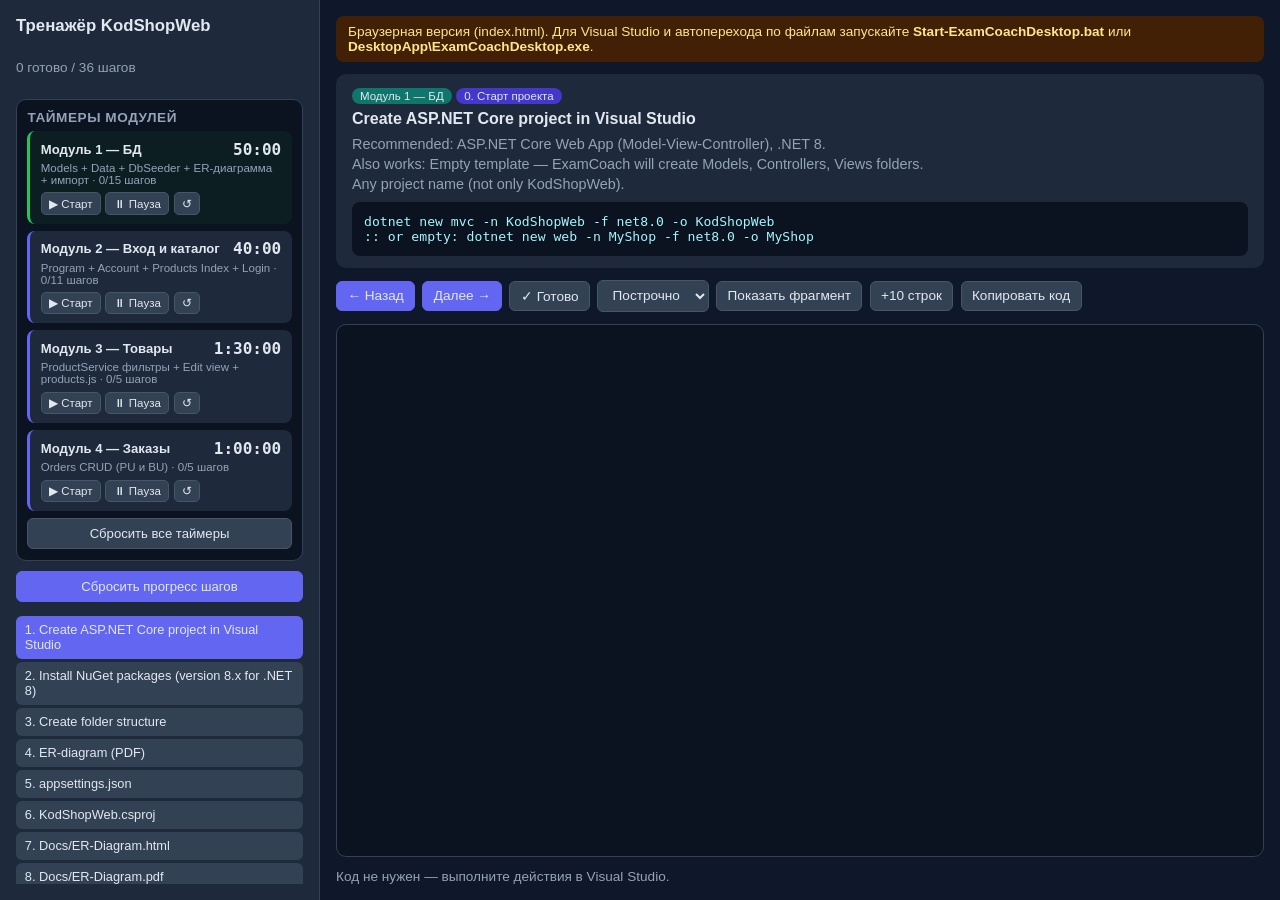
<file: ExamCoach/index.html>
<!DOCTYPE html>
<html lang="ru">
<head>
  <meta charset="UTF-8" />
  <meta name="viewport" content="width=device-width, initial-scale=1.0" />
  <title>KodShop — тренажёр экзамена КОД</title>
  <style>
    :root { --bg:#0f172a; --panel:#1e293b; --accent:#6366f1; --text:#e2e8f0; --muted:#94a3b8; --ok:#22c55e; --warn:#f59e0b; --danger:#ef4444; }
    * { box-sizing:border-box; }
    body { margin:0; font-family:Segoe UI, sans-serif; background:var(--bg); color:var(--text); height:100vh; display:grid; grid-template-columns:320px 1fr; }
    aside { background:var(--panel); padding:1rem; overflow:auto; border-right:1px solid #334155; display:flex; flex-direction:column; gap:.65rem; }
    main { display:grid; grid-template-rows:auto auto auto 1fr auto; gap:.75rem; padding:1rem; overflow:hidden; min-height:0; }
    h1 { font-size:1.05rem; margin:0; }
    h3 { font-size:.85rem; margin:0 0 .35rem; color:var(--muted); font-weight:600; text-transform:uppercase; letter-spacing:.04em; }
    .step-list { flex:1; overflow:auto; }
    .step-list button { display:block; width:100%; text-align:left; margin:.2rem 0; padding:.4rem .55rem; background:#334155; border:none; color:var(--text); border-radius:6px; cursor:pointer; font-size:.8rem; }
    .step-list button.active { background:var(--accent); }
    .step-list button.done { opacity:.5; text-decoration:line-through; }
    .meta { background:var(--panel); padding:.75rem 1rem; border-radius:10px; }
    .meta h2 { margin:0 0 .35rem; font-size:1rem; word-break:break-all; }
    .hint { color:var(--muted); white-space:pre-wrap; font-size:.9rem; line-height:1.4; }
    .terminal { background:#0b1220; padding:.75rem; border-radius:8px; font-family:Consolas, monospace; font-size:.82rem; color:#a5f3fc; white-space:pre-wrap; margin-top:.5rem; }
    .toolbar { display:flex; flex-wrap:wrap; gap:.45rem; align-items:center; }
    .toolbar button, .toolbar select { padding:.4rem .65rem; border-radius:6px; border:1px solid #475569; background:#334155; color:var(--text); cursor:pointer; font-size:.85rem; }
    .toolbar button.primary { background:var(--accent); border-color:var(--accent); }
    .code-box { background:#0b1220; border-radius:10px; padding:1rem; overflow:auto; font-family:Consolas, monospace; font-size:.85rem; line-height:1.45; border:1px solid #334155; min-height:160px; }
    .typed { color:#86efac; white-space:pre-wrap; }
    .pending { color:#64748b; white-space:pre-wrap; }
    .progress { font-size:.85rem; color:var(--muted); }
    .phase-badge { display:inline-block; background:#4338ca; padding:.15rem .5rem; border-radius:999px; font-size:.72rem; margin-bottom:.35rem; margin-right:.35rem; }
    .module-badge { display:inline-block; background:#0f766e; padding:.15rem .5rem; border-radius:999px; font-size:.72rem; margin-bottom:.35rem; }
    .banner { background:#422006; color:#fde68a; padding:.5rem .75rem; border-radius:8px; font-size:.85rem; }
    .timers { background:#0b1220; border:1px solid #334155; border-radius:10px; padding:.65rem; }
    .timer-card { background:#1e293b; border-radius:8px; padding:.55rem .65rem; margin-bottom:.45rem; border-left:3px solid var(--accent); }
    .timer-card.active { border-left-color:var(--ok); background:#14532d33; }
    .timer-card.warning { border-left-color:var(--warn); }
    .timer-card.overdue { border-left-color:var(--danger); animation:pulse 1.2s infinite; }
    .timer-head { display:flex; justify-content:space-between; align-items:center; gap:.5rem; font-size:.82rem; }
    .timer-time { font-family:Consolas, monospace; font-size:1rem; font-weight:700; }
    .timer-desc { font-size:.72rem; color:var(--muted); margin-top:.2rem; }
    .timer-actions { display:flex; gap:.3rem; margin-top:.4rem; flex-wrap:wrap; }
    .timer-actions button { padding:.2rem .45rem; font-size:.72rem; border-radius:5px; border:1px solid #475569; background:#334155; color:var(--text); cursor:pointer; }
    .btn-block { width:100%; padding:.45rem; border-radius:6px; border:1px solid #475569; background:#334155; color:var(--text); cursor:pointer; font-size:.82rem; }
    .btn-block.primary { background:var(--accent); border-color:var(--accent); }
    @keyframes pulse { 50% { opacity:.75; } }
    @media (max-width:900px) { body { grid-template-columns:1fr; } aside { max-height:42vh; } }
  </style>
</head>
<body>
  <aside>
    <h1>Тренажёр KodShopWeb</h1>
    <p class="progress" id="progressText">0 / 0</p>

    <div class="timers">
      <h3>Таймеры модулей</h3>
      <div id="timerCards"></div>
      <button class="btn-block" id="resetAllTimersBtn">Сбросить все таймеры</button>
    </div>

    <button class="btn-block primary" id="resetProgressBtn">Сбросить прогресс шагов</button>
    <div class="step-list" id="stepList"></div>
  </aside>
  <main>
    <div class="banner">Браузерная версия (index.html). Для Visual Studio и автоперехода по файлам запускайте <strong>Start-ExamCoachDesktop.bat</strong> или <strong>DesktopApp\ExamCoachDesktop.exe</strong>.</div>
    <div class="meta">
      <div>
        <span class="module-badge" id="moduleBadge"></span>
        <span class="phase-badge" id="phaseBadge"></span>
      </div>
      <h2 id="stepTitle"></h2>
      <div class="hint" id="vsHint"></div>
      <div class="terminal" id="terminalBox" hidden></div>
    </div>
    <div class="toolbar">
      <button class="primary" id="prevBtn">← Назад</button>
      <button class="primary" id="nextBtn">Далее →</button>
      <button id="markDoneBtn">✓ Готово</button>
      <select id="modeSelect" title="Как показывать код">
        <option value="line">Построчно</option>
        <option value="word">По словам</option>
        <option value="char">По буквам</option>
        <option value="all">Весь файл</option>
      </select>
      <button id="revealBtn">Показать фрагмент</button>
      <button id="reveal10Btn">+10 строк</button>
      <button id="copyBtn">Копировать код</button>
    </div>
    <div class="code-box"><span class="typed" id="typedPart"></span><span class="pending" id="pendingPart"></span></div>
    <div class="progress" id="fragmentInfo">Пробел или → — следующий фрагмент. ← — предыдущий шаг.</div>
  </main>
  <script>
    const STEPS = [{"id":"setup-1","phase":"0. Start","module":"m1","title":"Create ASP.NET Core project in Visual Studio","vsHint":"Recommended: ASP.NET Core Web App (Model-View-Controller), .NET 8.\nAlso works: Empty template — ExamCoach will create Models, Controllers, Views folders.\nAny project name (not only KodShopWeb).","terminal":"dotnet new mvc -n KodShopWeb -f net8.0 -o KodShopWeb\n:: or empty: dotnet new web -n MyShop -f net8.0 -o MyShop","code":""},{"id":"setup-2","phase":"0. Start","module":"m1","title":"Install NuGet packages (version 8.x for .NET 8)","vsHint":"Right click project -\u003e Manage NuGet Packages:\n- Microsoft.EntityFrameworkCore.Sqlite 8.0.11\n- Microsoft.EntityFrameworkCore.Design 8.0.11\n- ClosedXML 0.105.0\n\nOr Package Manager Console:","terminal":"Install-Package Microsoft.EntityFrameworkCore.Sqlite -Version 8.0.11\nInstall-Package Microsoft.EntityFrameworkCore.Design -Version 8.0.11\nInstall-Package ClosedXML -Version 0.105.0","code":""},{"id":"setup-3","phase":"0. Start","module":"m1","title":"Create folder structure","vsHint":"Add folders: Models, Data, Services, ViewModels, Docs.\nAdd wwwroot/images/products.\nCopy picture.png from KOD resources to wwwroot/images/.","terminal":"","code":""},{"id":"setup-4","phase":"1. Models","module":"m1","title":"ER-diagram (PDF)","vsHint":"Open Docs/ER-Diagram.html in browser → Print → Save as PDF → Docs/ER-Diagram.pdf.\nAttach ER-Diagram.pdf to exam materials (module 1 requirement).","terminal":"","code":""},{"id":"file-appsettings-json","phase":"0. Start","module":"m1","title":"appsettings.json","vsHint":"Add ConnectionStrings and Shop section.","terminal":"","code":"{\n  \"ConnectionStrings\": {\n    \"DefaultConnection\": \"Data Source=kodshop.db\"\n  },\n  \"Shop\": {\n    \"Variant\": \"BU\"\n  },\n  \"Logging\": {\n    \"LogLevel\": {\n      \"Default\": \"Information\",\n      \"Microsoft.AspNetCore\": \"Warning\"\n    }\n  },\n  \"AllowedHosts\": \"*\"\n}\n"},{"id":"file-KodShopWeb-csproj","phase":"0. Start","module":"m1","title":"KodShopWeb.csproj","vsHint":"Check PackageReference items in csproj.","terminal":"","code":"\u003cProject Sdk=\"Microsoft.NET.Sdk.Web\"\u003e\n\n  \u003cPropertyGroup\u003e\n    \u003cTargetFramework\u003enet8.0\u003c/TargetFramework\u003e\n    \u003cNullable\u003eenable\u003c/Nullable\u003e\n    \u003cImplicitUsings\u003eenable\u003c/ImplicitUsings\u003e\n  \u003c/PropertyGroup\u003e\n\n  \u003cItemGroup\u003e\r\n    \u003cCompile Remove=\"ExamCoach/**\" /\u003e\r\n    \u003cContent Remove=\"ExamCoach/**\" /\u003e\r\n    \u003cNone Remove=\"ExamCoach/**\" /\u003e\r\n    \u003cEmbeddedResource Remove=\"ExamCoach/**\" /\u003e\r\n  \u003c/ItemGroup\u003e\r\n  \u003cItemGroup\u003e\n    \u003cPackageReference Include=\"ClosedXML\" Version=\"0.105.0\" /\u003e\n    \u003cPackageReference Include=\"Microsoft.EntityFrameworkCore.Design\" Version=\"8.0.11\"\u003e\n      \u003cPrivateAssets\u003eall\u003c/PrivateAssets\u003e\n      \u003cIncludeAssets\u003eruntime; build; native; contentfiles; analyzers; buildtransitive\u003c/IncludeAssets\u003e\n    \u003c/PackageReference\u003e\n    \u003cPackageReference Include=\"Microsoft.EntityFrameworkCore.Sqlite\" Version=\"8.0.11\" /\u003e\n  \u003c/ItemGroup\u003e\n\n\u003c/Project\u003e\n"},{"id":"file-Docs-ER-Diagram-html","phase":"1. Models","module":"m1","title":"Docs/ER-Diagram.html","vsHint":"ER-diagram source; export to Docs/ER-Diagram.pdf for exam.","terminal":"","code":"\u003c!DOCTYPE html\u003e\r\n\u003chtml lang=\"ru\"\u003e\r\n\u003chead\u003e\r\n    \u003cmeta charset=\"utf-8\" /\u003e\r\n    \u003ctitle\u003eER-диаграмма — KodShopWeb\u003c/title\u003e\r\n    \u003cstyle\u003e\r\n        body { font-family: \"Times New Roman\", serif; margin: 24px; color: #222; }\r\n        h1 { font-size: 20px; margin-bottom: 8px; }\r\n        p.note { font-size: 12px; color: #555; margin-bottom: 24px; }\r\n        .diagram { display: grid; grid-template-columns: repeat(3, 1fr); gap: 16px; }\r\n        .entity { border: 2px solid #333; border-radius: 6px; padding: 10px; page-break-inside: avoid; }\r\n        .entity h2 { font-size: 14px; margin: 0 0 8px; text-align: center; background: #eee; padding: 4px; }\r\n        .entity ul { list-style: none; padding: 0; margin: 0; font-size: 12px; }\r\n        .entity li { padding: 2px 0; border-bottom: 1px dotted #ccc; }\r\n        .pk { font-weight: bold; }\r\n        .fk { color: #004080; }\r\n        .relations { margin-top: 28px; font-size: 13px; line-height: 1.6; }\r\n        @media print { .note { display: none; } }\r\n    \u003c/style\u003e\r\n\u003c/head\u003e\r\n\u003cbody\u003e\r\n    \u003ch1\u003eER-диаграмма базы данных KodShopWeb\u003c/h1\u003e\r\n    \u003cp class=\"note\"\u003eДля сдачи: откройте этот файл в браузере → Печать → «Сохранить как PDF» → Docs/ER-Diagram.pdf\u003c/p\u003e\r\n\r\n    \u003cdiv class=\"diagram\"\u003e\r\n        \u003cdiv class=\"entity\"\u003e\r\n            \u003ch2\u003eAppUser\u003c/h2\u003e\r\n            \u003cul\u003e\r\n                \u003cli class=\"pk\"\u003eId (PK)\u003c/li\u003e\r\n                \u003cli\u003eFullName\u003c/li\u003e\r\n                \u003cli\u003eLogin\u003c/li\u003e\r\n                \u003cli\u003ePassword\u003c/li\u003e\r\n                \u003cli\u003eRole\u003c/li\u003e\r\n                \u003cli\u003eEmail\u003c/li\u003e\r\n            \u003c/ul\u003e\r\n        \u003c/div\u003e\r\n        \u003cdiv class=\"entity\"\u003e\r\n            \u003ch2\u003eCategory\u003c/h2\u003e\r\n            \u003cul\u003e\r\n                \u003cli class=\"pk\"\u003eId (PK)\u003c/li\u003e\r\n                \u003cli\u003eName\u003c/li\u003e\r\n            \u003c/ul\u003e\r\n        \u003c/div\u003e\r\n        \u003cdiv class=\"entity\"\u003e\r\n            \u003ch2\u003eManufacturer\u003c/h2\u003e\r\n            \u003cul\u003e\r\n                \u003cli class=\"pk\"\u003eId (PK)\u003c/li\u003e\r\n                \u003cli\u003eName\u003c/li\u003e\r\n            \u003c/ul\u003e\r\n        \u003c/div\u003e\r\n        \u003cdiv class=\"entity\"\u003e\r\n            \u003ch2\u003eSupplier\u003c/h2\u003e\r\n            \u003cul\u003e\r\n                \u003cli class=\"pk\"\u003eId (PK)\u003c/li\u003e\r\n                \u003cli\u003eName\u003c/li\u003e\r\n            \u003c/ul\u003e\r\n        \u003c/div\u003e\r\n        \u003cdiv class=\"entity\"\u003e\r\n            \u003ch2\u003eProduct\u003c/h2\u003e\r\n            \u003cul\u003e\r\n                \u003cli class=\"pk\"\u003eId (PK)\u003c/li\u003e\r\n                \u003cli\u003eArticle\u003c/li\u003e\r\n                \u003cli\u003eName, Description\u003c/li\u003e\r\n                \u003cli\u003ePrice, Unit\u003c/li\u003e\r\n                \u003cli\u003eQuantityOnStock\u003c/li\u003e\r\n                \u003cli\u003eDiscount, ImagePath\u003c/li\u003e\r\n                \u003cli class=\"fk\"\u003eCategoryId (FK)\u003c/li\u003e\r\n                \u003cli class=\"fk\"\u003eManufacturerId (FK)\u003c/li\u003e\r\n                \u003cli class=\"fk\"\u003eSupplierId (FK)\u003c/li\u003e\r\n            \u003c/ul\u003e\r\n        \u003c/div\u003e\r\n        \u003cdiv class=\"entity\"\u003e\r\n            \u003ch2\u003ePickupPoint\u003c/h2\u003e\r\n            \u003cul\u003e\r\n                \u003cli class=\"pk\"\u003eId (PK)\u003c/li\u003e\r\n                \u003cli\u003eAddress\u003c/li\u003e\r\n            \u003c/ul\u003e\r\n        \u003c/div\u003e\r\n        \u003cdiv class=\"entity\"\u003e\r\n            \u003ch2\u003eOrder\u003c/h2\u003e\r\n            \u003cul\u003e\r\n                \u003cli class=\"pk\"\u003eId (PK)\u003c/li\u003e\r\n                \u003cli\u003eArticle\u003c/li\u003e\r\n                \u003cli\u003eStatus\u003c/li\u003e\r\n                \u003cli\u003eOrderDate\u003c/li\u003e\r\n                \u003cli\u003eDeliveryDate\u003c/li\u003e\r\n                \u003cli\u003ePickupCode\u003c/li\u003e\r\n                \u003cli class=\"fk\"\u003ePickupPointId (FK)\u003c/li\u003e\r\n                \u003cli class=\"fk\"\u003eClientId (FK → AppUser)\u003c/li\u003e\r\n            \u003c/ul\u003e\r\n        \u003c/div\u003e\r\n        \u003cdiv class=\"entity\"\u003e\r\n            \u003ch2\u003eOrderItem\u003c/h2\u003e\r\n            \u003cul\u003e\r\n                \u003cli class=\"pk\"\u003eId (PK)\u003c/li\u003e\r\n                \u003cli class=\"fk\"\u003eOrderId (FK)\u003c/li\u003e\r\n                \u003cli class=\"fk\"\u003eProductId (FK)\u003c/li\u003e\r\n                \u003cli\u003eQuantity\u003c/li\u003e\r\n            \u003c/ul\u003e\r\n        \u003c/div\u003e\r\n    \u003c/div\u003e\r\n\r\n    \u003csection class=\"relations\"\u003e\r\n        \u003ch2\u003eСвязи\u003c/h2\u003e\r\n        \u003cul\u003e\r\n            \u003cli\u003eCategory 1 — N Product\u003c/li\u003e\r\n            \u003cli\u003eManufacturer 1 — N Product\u003c/li\u003e\r\n            \u003cli\u003eSupplier 1 — N Product\u003c/li\u003e\r\n            \u003cli\u003ePickupPoint 1 — N Order\u003c/li\u003e\r\n            \u003cli\u003eAppUser (Client) 1 — N Order (необязательная)\u003c/li\u003e\r\n            \u003cli\u003eOrder 1 — N OrderItem\u003c/li\u003e\r\n            \u003cli\u003eProduct 1 — N OrderItem\u003c/li\u003e\r\n        \u003c/ul\u003e\r\n    \u003c/section\u003e\r\n\u003c/body\u003e\r\n\u003c/html\u003e\r\n"},{"id":"file-Docs-ER-Diagram-pdf","phase":"1. Models","module":"m1","title":"Docs/ER-Diagram.pdf","vsHint":"ER-diagram PDF for module 1 submission.","terminal":"","code":"%PDF-1.4\n%����\n1 0 obj\n\u003c\u003c/Title \u003cFEFF00450052002D043404380430043304400430043C043C0430002020140020004B006F006400530068006F0070005700650062\u003e\n/Creator (Mozilla/5.0 \\(Windows NT 10.0; Win64; x64\\) AppleWebKit/537.36 \\(KHTML, like Gecko\\) HeadlessChrome/149.0.0.0 Safari/537.36 Edg/149.0.0.0)\n/Producer (Skia/PDF m149)\n/CreationDate (D:20260614125811+00\u002700\u0027)\n/ModDate (D:20260614125811+00\u002700\u0027)\u003e\u003e\nendobj\n3 0 obj\n\u003c\u003c/ca 1\n/BM /Normal\u003e\u003e\nendobj\n5 0 obj\n\u003c\u003c/CA 1\n/ca 1\n/LC 0\n/LJ 0\n/LW 2\n/ML 4\n/SA true\n/BM /Normal\u003e\u003e\nendobj\n7 0 obj\n\u003c\u003c/Filter /FlateDecode\n/Length 13223\u003e\u003e stream\nx���o��6�_�����\u0003䎪�Ǣ\b\f\u0006���f��\u0000�5��q2\u0013\u0004�\rv���\u0001%]�:jw?��\f�v����\u000fu�+v\u0015��h��\u001e�cy���Y�?~�������3�\u003c^���|fk��%����?���x��ۿ��Ӽl��+��O?�=-\"\u001e����?������\u000f\u001f�����?����������?�����?}�\u000f�X\u001e�ӷ��۷?���\u0007=|y���7���\u001e������o\\\u0016_�%ʲزx�~����7���[\u003c�ٿ��������z3�g�U�\u003e�Ǐ�����\u0027�%\u0016/�\u001e?m��rľ?bu������{��,ŗEuY\"�E���%�%����Ϩ��kg��eQپ���oO���W���vaJ�0���wo�E�\u003c~�_�=���znm�\u003eryFd+���4�5�QZo1+=\u0014�R��C˚����޼\u003c3�/Y��Z�����n�R����R=�}��ws��G��ox�)��6�=|}��~\f�{�\u000eL[t;����:���X��z��~�ў���\u001e��\u0019˲j�u-�f!;v����Y��z\u001eP�9.���\u0007.�(ů��x.���K�xF��\\0�3�E=/m9~w�a6���yk*��c�ym-�׷�c��\u0027c�Ǡ��v�1�ǚE�c��\u0011�����1��{kdf�θ����o���{{��y\r{�`�׺�����j�\u001e=��l�\u001e;�+��cy��\u0016���_�F�O?v�#\u0013.;\u003e��\u0010��s:��N���y�O��4c��e��.��Tmn���S\u0003�����?���m���w�o��K�O~��v􅑏�\u000f�͢�#���\u003e��w����e�7���p\u0012|\u0010�և=l��X��Z���\u0016��\u0013x\u0005�\u0002^\u0001��W�K�\u0012�\u0004/�K�*x\u0015�\n^\u0005��������������k�5�\u001ax\r\u003c[\u0016\u0006�\u00011�\f\u0010j�\u001a�F�\u0011j�:�N�\u0013�:�Ah\u0010\u001a�R\u0019�3Fi��\u0018�1zc\u0014�h�Q\u001d�;Fy��\u0018�1�c\u0014�h�Q!�CF��\u0016\u001952zd\u0014�h�Q%�KF��6\u0019u2�d\u0014�h��(�QN��F9�r\u001a�4�i��(�QN��F9�r\u001a�4�i��(\u003e�bz\u0014\u0005\u001eE�v����\u0016��\u0013x\u0005�\u0002^\u0001��W�K�\u0012�\u0004/�K�*x\u0015�\n^\u0005��������������k�5�\u001ax\r��Qt\r8\u0003b \u0019 �\b5B�P#�\buB�P\u0027�\tuB�� 4\b�2Fg��\u0018�1jc��(��\u001c�:Fw��\u0018�1�c��(�� �BF��\u0012\u0019-2jd��(��$�JF��2\u0019m2�d��(��(�QN��F9�r\u001a�4�i��(�QN��F9�r\u001a�4�i��(�Q|\u0014iz\u0014\u0015\u003c���n�e۱-l�\u0027�\nx\u0005�\u0002^\u0001����%x\t^���U�*x\u0015�\n^\u0005o\u0005o\u0005o\u0005o\u0005o\u0005����k�5�\u001axۣ�\u001ap\u0006�@2@�\u0011j�\u001a�F�\u0011�:�N�\u0013�\u0006�Ah\u0010Je��\u0018�1Zc���Q\u001c�9Fu��\u0018�1�c���Q �AF��\u000e\u0019%2Zd���Q$�IF��.\u0019e2�d���Q(�QN��F9�r\u001a�4�i��(�QN��F9�r\u001a�4�i��(�QN��(*ӣ��Q4ow�.ێma\u001b\u003c�W�+�\u0015�\nx\u0005�\u0004/�K�\u0012�\u0004��W���U�*x+x+x+x+x+x\r�\u0006^\u0003�����\u001eE׀3 \u0006�\u0001B�P#�\b5B�P\u0027�\tuB�P\u00274\b\rB�P*ct�(��\u001a�6Fo��\u0018�1�ct�(��\u001e�\u003eF�\u0002\u0019\r2*dt�(��\"�FF��\"\u0019M2�dt�(��\u0026�NF��B\u0019�r\u001a�4�i��(�QN��F9�r\u001a�4�i��(�QN��F9�r\u001a�GQN���GѼݭ�l;��m�\u0004^\u0001��W�+�\u0015�\u0012�\u0004/�K�\u0012�\n^\u0005��W��������5�\u001ax\r�\u0006^\u0003o{\u0014]\u0003΀\u0018H\u0006\b5B�P#�\b5B�P\u0027�\tuB�� 4\b\rB���\u0019�4Fk��\u0018�1�c4Ǩ��\u001d�\u003cF{��\u0018�1\nd4Ȩ��!�DF��\u001a\u0019=2�d4ɨ��%�LF��:\u0019}2\ne4�i��(�QN��F9�r\u001a�4�i��(�QN��F9�r\u001a�4�i\u0014\u001fEu\u003c�\u001ci\u000b�m-�vl\u000b��\t�\u0002^\u0001��W�+�%x\t^���%x\u0015�\n^\u0005��W�[�[�[�[�[�k�5�\u001ax\r�\u0006^\u0014!�\f��d�P#�\b5B�P#�\tuB�P\u0027�\t\rB�� ��\u0018�1Jc�ƨ��\u001b�8Fs��\u0018�1�c�Ǩ��\u001f�@F��\n\u0019\u001d2Jd�Ȩ��#�HF��*\u0019]2�d�ɨ��\u0027�PF��F9�r\u001a�4�i��(�QN��F9�r\u001a�4�i��(�QN��F}y\u000e��к\u00270��\u0004f�%�ٖ�Ԫ���+�Y{��\u003e�.K�=[���¿���]�eW[\u0002ә,�ݞ��ӗ�o�%�4��O�a���|o\u0027q�-K�i�?���-���-��\u003eۑ}��r��#\u0001��e�w�R�3�\n�/x�4�Q���7Gvw��\u001dŧ;j��q\u0016?|���g`�93~���/�~�5i罓���ӏ��-͵����[:�x��e}�k�y��_ks\u001eu���;\u0027�ǖ�[�x\u001e�������S5�\u003c�\u001e+�\u000e�5�\u003c�vd1g�gng���g�3�U˞y����-�P��|m��\u001e�\u0013�G��6�)�\\uO/.ӑ�X��v9G�=e9�k�#=�y�`=�3��%�G�\u001a�:ڠ��TZ�=��\u0027��\u001f\u001by˃6��~�L��\u0000G��8��X=�wN�\u001eWf$k�+8��_W:/�ߣMF��h��P�[t�;�|$��m?%���Ȕx~�M����\u0013�_��x���/���\u001d?%��fL��C���S�)���rJ=?��=r�_��\u001a{�y���sˉ�}d\u003e\u001f��\u0004uf�:3A����LPg\u0026�3\u0013ԙ\t��\u0004uf�:3A����L�`\u0026h0\u00134�\t\u001a�\u0004\rf�\u00063A����L�0B�\t\u001a�\u0004\rf�\u00063A����L�`\u0026h0�:n�\b̭\u000e�V\u0007s�������`nu0�:�[\u001ḓ\u000e�V\u0007s�������`nu0�:�[\u001ḓ\u000e�V\u0007s��F\u0005�\n\u001a\u00154*hTШ�QA��F\u0005�\n\u001a\u00154J4J4J4J4J4J4J4J4J4J4J4J4J4J4J4J4J4J4J4J�\n�[�ϽƇ�[�\u000f�\u0012�\u0012�\u0012�\u0012�\u0012�\u0012�\u0012�\u0012�\u0012�\u0012��=���h\n\u003e�.��\fuf�:3C�����Pgf�33ԙ\u0019��\fuf�:3C������`fh034�\u0019\u001a�\f\rf�\u00063C���ۣ�\u0012`fh034�\u0019\u001a�\f\rf�\u00063C����\\븕\u00270�:�k\u001d̵\u000e�Z\u0007s�����\\�`�u0�:�k\u001d̵\u000e�Z\u0007s�����\\�`�u0�:�k\u001d̵\u000e\u001a\u00154*hTШ�QA��F\u0005�\n\u001a\u00154*hT�(�(�(�(�(�(�(�(�(�(�(�(�(�(�(�(�(�(�(�(�(�J~�5?�ު~h�h�h�h�h�h�h�h�h�h�h�W�8��C����ے1�8�1�U�y\t�!�����Î^��e�\u0019�G\u001f����i_� ����_0𥽊�����6�V�)m��ŧ1���3�գ\u0019�2\u000f㴵�\u0002\u0014���ֶт�l\u0004=��\u0015r\u001a=*˲�?h\u001a�*�m;�˸W��#�����cث,�\u000f{U�}ث�?3�牒�jч\u0018�O��cm�\rǰW5݆���۰W��\u0027\\��\u0018��\u0011\f{�P\u001fY/�^=��\u0016z�7����V�a���\u003e�5~l��\f�\u0018[\u0019��Ga�\u0003\u001c�5�,ư�8�y\u0000h\\�1T4��\u0018R\u001aWz\u001e|\u001am2��F���ޢ��Wo�}�k�����\u0016\u0019�q/�;\u001ew�42wޝ�\b�y\u001f_����}\u001a\u0015\u003c��F\u000fO�.Ì/Ӧ��S�i����w\u0018���� ��~�\u000b\u003e1.� Ō�`�0P\u0019 �\tuB�P\u0027�\t\rB�� 4\b\rBE�\b\u0015�\"T�\u0016B\u000b���Bh!4\tMB��$4\t��VB+���J�J�J�J�J�Jh#�\u0011�\bm�6@s1\u0006���@e�P\u001a�4*iTҨ�QI��F%�J\u001a�4*iTҨ�QI��F%�J\u001a�4*iTҨ�QI��F%�J\u001a�4*iTҨ�QI��F%�J\u001a�4*iTҨ�QI��F%�J\u001a�4*iTҨ�Q�FU\u001aUi��Y\u0015�j~)ٞU�@0P\u0018�\f\u0010�:�N�\u0013�\u0006�Ah\u0010\u001a�\u0006�\"T��P\u0011*B\u000b���Bh!�\u0010��\u0026�Ih\u0012��VB+���Jh%t%t%t%t%t%�\u0011�\bm�6B\u001b�۳�\u001a\b\u0006\n\u0003�\u0001BiTҨ�QI��F%�J\u001a�4*iTҨ�QI��F%�J\u001a�4*iTҨ�QI��F%�J\u001a�4*iTҨ�QI��F%�J\u001a�4*iTҨ�QI��F%�J\u001a�4*iTҨ�QI��FU\u001aUiT�Q_=,��pX�dyj�z��bq�L\u0015;��ڑC��PY\u0019Iy՟K5_�e~�O3��|8vV��\f_�\u000f�_?v�\u001f��M����3�rx��J��e�R/���\u003cY��}�A�l�=�\u0007 ���z�\u0007 �i�R�\u003e\u0000Q�Y\u001eՎ��y�R�\u003e\u0000Ѧ�J{�H�\u00193Lj\u001f�X/���v��|���OX����Xڿ��,��\u0017��1\u0007ḅ9�l̸9\u000ek��9\u000e��9���s\\�1+�tc���\"�e�ҩ9ƌ���z\u003ex�c�����̥=w�\u000fC�i�Ҟ�Շ�ʴ�\u001e�\u0007��K{�X?�f.պl���Y�؞K6�\\�նߙ\u0026.����i\\�\u001e�\u0007ᗉK{��w;\u001b�ǎ�h\u000f��O\\ڿ�\u0027.�~�Y\u000e�e��׎�e���\u0010s��t��yC_�����ks*2]�c��˵\u003e��[�%��z�¿�(�\\�ӟ��e\u0014m\u001d��\u000fί�B��m-�vl\u000b��\t�\u0002^\u0001��W�+�%x\t^���%x\u0015�\n^\u0005��W�[�[�[�[�[�k�5�\u001ax\r�\u0006^/\u0001B�\u0019\u0010\u0003�\u0000�F�\u0011j�\u001a�F�\u0013�:�N�\u0013\u001a�\u0006�A(�1:c��h�Q\u001b�7Fq��\u0018�1�c��h�Q\u001f�?F��\u0006\u0019\u00152:d��h�Q#�GF��\u0026\u0019U2�d��h�Q\u0027�OF��F9�r\u001a�4�i��(�QN��F9�r\u001a�4�i��(�QN��F9��=���,\n\u003c����e۱-l�\u0027�\nx\u0005�\u0002^\u0001����%x\t^���U�*x\u0015�\n^\u0005o\u0005o\u0005o\u0005o\u0005o\u0005����k�5�\u001ax۳�\u001ap\u0006�@2@�\u0011j�\u001a�F�\u0011�:�N�\u0013�\u0006�Ah\u0010Je��\u0018�1Zc���Q\u001c�9Fu��\u0018�1�c���Q �AF��\u000e\u0019%2Zd���Q$�IF��.\u0019e2�d���Q(�QN��F9�r\u001a�4�i��(�QN��F9�r\u001a�4�i��(�QN��z\u0014,�O�Q�g��`^�k\u0018(����(u+P��\u000b���\u003e�J�/�_9�\u0015��s�t�\u001d�J�jm��q)���GFu�\u0018G\u0019u\\�֨�\u001ac3�2l\u001a�:k�.�Zg��\u0018\u0017\u001aUic�hԯ�#M��m�I���\u003ej��\u0015�\u001e�����T[��8F���\u0018\u0015��ަ���ʿ���\u001a��L�j�󚌢���MՉӰ�T�x6�T�x6�V\r�\rk���a��sc`d��\u0000���\u003c�r\u001e�\u0018�\u0019g2Fn�9�c\u003c�꜃A�\"�Q�Q\u00169�j��\u0019�Z���pUo�}T�7�1�u�\u0004Ӱ�y�L�Z�mu\u0019�:o�iX�u�N�Z�\u001b�2�u��Ӱ֩�4�u�t\u0019�:��\u0006��n����w\u0018ي��F���__\u0015\u0019� ���Rzr}5�[��-����|�t�e:�2�o�ηL�[��-���\u0019|�\f�e\u0006�2�o�����[f�-3��\u0019|�\f�e\u0006�2�o�����[f�-3��\u0019|�\f���m���6�q��Mp�\u00268n\u0013\u001c�\t��\u0004�m��6�q��Mp�\u00268n\u0013\u001c�\t��\u0004�m��6�q��MШ�QA��F\u0005�\n\u001a\u00154*hTШ�QA��F�F�F�F�F�F�F�F�F�F�F�F�F�F�F�F�F�F�F�F��׃۟\u000f�? ��\u0017\u0004\u001a%\u001a%\u001a%\u001a%\u001a%\u001a%\u001a%\u001a%\u001a%\u001a%\u001au{4�E��\u000b�\u003e�.o*|�t�t:_:�/�ΗN�K������|�t�t:_:�/�����Kg�3��\u0019|�\f�t\u0006_:�/�����Kg�3��\u0019|�\f�t\u0006_:�/��a���|r\u0018\u00278�\u0013\u001c�\t\u000e�\u0004�q��8�a��0Np\u0018\u00278�\u0013\u001c�\t\u000e�\u0004�q��8�a��0Np\u0018\u00278�\u0013\u001c�\t\u001a\u00154*hTШ�QA��F\u0005�\n\u001a\u00154*hT�(�(�(�(�(�(�(�(�(�(�(�(�(�(�(�(�(�(�(�(���p�k���\t����@�D�D�D�D�D�D�D�D�D�D�n��y.��1\\\u001fM���K��t\r8\u0003b�Е�Fh#�\u0011�\bm�n��k�\u0019\u0010\u0003�\u0000�F�\u0011j�\u001a�F�\u0013�:�N�\u0013\u001a�\u0006�Ah\u0010\u001a��P\u0011*BE�\b-�\u0016B\u000b���Bh\u0012��\u0026�Ih\u0012Z\t��VBiTШ�QA��F\u0005�\n\u001a\u00154*hTШ�QA�D�D�D�D�D�D�D�D�D�D�D�D�D�D�D�D�D�D�D�D�D�D�D�D�D�D�D�D�D�D�D�D�D�D�D�n��y.�����T�h�\u0004�H׀3 \u0006\b]\tm�6B\u001b���\u0006��h�\u0006�\u00011�\f\u0010j�\u001a�F�\u0011j�:�N�\u0013�:�Ah\u0010\u001a�\u0006�A�\b\u0015�\"T���Bh!�\u0010Z\b-�\u0026�Ih\u0012��\u0026���Jh%�F\u0005�\n\u001a\u00154*hTШ�QA��F\u0005�\n\u001a\u00154J4J4J4J4J4J4J4J4J4J4J4J4J4J4J4J4J4J4J4J4J4J4J4J4J4J4J4J4J4J4J4J4J4J4J4��hZ�GS㣩��t\tt��\u0001g@\f\u0010�\u0012�\bm�6B\u001b�\r���t\r8\u0003b \u0019 �\b5B�P#�\buB�P\u0027�\tuB�� 4\b\rB�P\u0011*BE�\b\u0015���Bh!�\u0010Z\bMB��$4\tMB+���J(�\n\u001a\u00154*hTШ�QA��F\u0005�\n\u001a\u00154*h�h�h�h�h�h�h�h�h�h�h�h�h�h�h�h�h�h�h�h�h�h�h�h�h�h�h�h�h�h�h�h�h�h�h�h���ԦG��\u0006!�A\\\u0003=a�i\u0010\b�\u0001BWB\u001b���Fh#�\u0001�\u001fM\b8\u0003b \u0019 �\b5B�P#�\buB�P\u0027�\tuB�� 4\b\rB�P\u0011*BE�\b\u0015���Bh!�\u0010Z\bMB��$4\tMB+���J(�\n\u001a\u00154*hTШ�QA��F\u0005�\n\u001a\u00154*h�h�h�h�h�h�h�h�h�h�h�h�h�h�h�h�h�h�h�h�h�h�h�h�h�h�h�h�h�h�h�h�h�h�h�h\u0014\u001fMZ�G\u0013� �4�k���4\b\u0004�\u0000�+���Fh#�\u0011�\u0000�\u001eML�@@\f$\u0003�\u001a�F�\u0011j�\u001a�N�\u0013�:�Nh\u0010\u001a�\u0006�Ah\u0010*BE�\b\u0015�\"�\u0010Z\b-�\u0016B\u000b�Ih\u0012��\u0026�Ih%�\u0012Z\t�QA��F\u0005�\n\u001a\u00154*hTШ�QA��F\u0005�\u0012�\u0012�\u0012�\u0012�\u0012�\u0012�\u0012�\u0012�\u0012�\u0012�\u0012�\u0012�\u0012�\u0012�\u0012�\u0012�\u0012�\u0012�\u0012�\u0012�\u0012�\u0012�\u0012�\u0012�\u0012�\u0012�\u0012�\u0012�\u0012�\u0012�\u0012�\u0012�\u0012�\u0012�\u0012��=�l~41\rBL��\u0006�HL�@@\f\u0010�\u0012�\bm�6B\u001b�\r����4\b\u0004�@2@�\u0011j�\u001a�F�\u0011�:�N�\u0013�\u0006�Ah\u0010\u001a�\u0006�\"T��P\u0011*B\u000b���Bh!�\u0010��\u0026�Ih\u0012��VB+��P\u001a\u00154*hTШ�QA��F\u0005�\n\u001a\u00154*hT�(�(�(�(�(�(�(�(�(�(�(�(�(�(�(�(�(�(�(�(�(�(�(�(�(�(�(�(�(�(�(�(�(�(�(Ѩۣ��G\u0013� �4�k`��㣉i\u0010\b\u0010�\u0012�\bm�6B\u001b�\r����4\b\u0004�@2@�\u0011j�\u001a�F�\u0011�:�N�\u0013�\u0006�Ah\u0010\u001a�\u0006�\"T��P\u0011*B\u000b���Bh!�\u0010��\u0026�Ih\u0012��VB+��P\u001a\u00154*hTШ�QA��F\u0005�\n\u001a\u00154*hT�(�(�(�(�(�(�(�(�(�(�(�(�(�(�(�(�(�(�(�(�(�(�(�(�(�(�(�(�(�(�(�(�(�(�(Ѩ��5A�ɒ:u�.!�i\u0011��\u001e��J��n+\u003c\u001f���\u0013�~2��8o�/�y�;̣�����\u0014���˱v�w�9}�\n��x\u003e�i_z�eY~��яu�����X���c㸶��\u003e[\u0017\\�K�)ui��ܧ��Vo�c�������^�}븏^�Ծε�_�-K�\u001e�ׄ�~\u001c���\u001dK��cѸ�^�~��\u001f��\u001c�u��w�b�����\\b�3�}\u001d��xz�ǳ,۬\u001c��/�Z�t�(�;��կ�6�e�Ȧ��\u0012�ӱ�;���\u001c~M��5���)ӱ�;��i`��X�pխ}��m\u001d�m��i��1[ǹ\u0018И�c�\u001a4ͱ2�/4\u0026\n\u0019�\u0010��DƊE��#cm�s��i\r�s.�i��i֓���9=ʴ���m�}��m��m��i\u001d\u0027���[�1�\t5�lZ=�\u003c�i�������\u0013�V�:/�X��r�JX�\u0014+ӚYgkLkk������M�ҿڧX\u0019?7��\u0018�1����\u003c��y�cv�q\u0026c\u0016�q��|#��\u0013���8�X\u0019�{�be4̘be4ݘ:�7�\u003e�Jo�}��q\u0013��;�1�ʸ��\u0019V��wΰ2��1W�y;_\u0026�9o�i��S�i��S��|6/禉oN5�\tr\u000e��\tVʼ �o�;�h�\\����\u0026\b\u0004\u0003���\u0000�N�\u0013�:�Nh\u0010\u001a�\u0006�Ah\u0010*BE�\b\u0015�\"�\u0010Z\b-�\u0016B\u000b�Ih\u0012��\u0026�Ih%�\u0012Z\t��VBWBWBWBWBWB\u001b���Fh#�\u0001�W5A \u0018(\fT\u0006\b�QI��F%�J\u001a�4*iTҨ�QI��F%�J\u001a�4*iTҨ�QI��F%�J\u001a�4*iTҨ�QI��F%�J\u001a�4*iTҨ�QI��F%�J\u001a�4*iTҨ�QI��F%�J\u001aUiT�Q�FݞUe~V��ݞU�@0P\u0018�\f\u0010�:�N�\u0013�\u0006�Ah\u0010\u001a�\u0006�\"T��P\u0011*B\u000b���Bh!�\u0010��\u0026�Ih\u0012��VB+���Jh%t%t%t%t%t%�\u0011�\bm�6B\u001b�۳�\u001a\b\u0006\n\u0003�\u0001BiTҨ�QI��F%�J\u001a�4*iTҨ�QI��F%�J\u001a�4*iTҨ�QI��F%�J\u001a�4*iTҨ�QI��F%�J\u001a�4*iTҨ�QI��F%�J\u001a�4*iTҨ�QI��FU\u001aUiT�Q_=�^��\u0015���K�\u0019i/c�����c�i\u001bu�c�Ѿ`t��/\\i�w\u0018E/\u001f��N�����}m\u0019(c4��[u�.m_u�,��VY�\r9ش�VY�\u0018�:\u0017��}�a^t��W\u001c#^e�?oۘüFQ��\u000e�[}��\u000f:�iѭ\u001e�\u000e�:R��\u000e�[=�E�J/G[���n���E���X�iB�k@]vv�\u00165\u001dֹ��t���S�\u0013=\u0017��.ɹ��t�Υ�.\u0017�\\$k�ƹ���h�֤��[���5����Y��\\\u000e~�9��q��VS\u001f�X�΁�8���s��u�=�Z�}\\�\u003e\u000e�\u001a8|]�mll\u001b8\u003c�w\u000f�����\u003etV�5���}�0�P��5��\u0017�[ӏ��ʄ;�ˎ��o\u001c�y�N\u0027r�ЗS\u003eo��✊L\u0017�Xt�r�O��fy�95�n��1r6-R�-��\u001b\u0006�r�\u0018��I\u0010�u[\u000b�\u001d��6x\u0002��W�+�\u0015�\nx\t^���%x\t^\u0005��W���U�V�V�V�V�V�\u001ax\r�\u0006^\u0003���\u0017:A�\u0019\u0010\u0003�\u0000�F�\u0011j�\u001a�F�\u0013�:�N�\u0013\u001a�\u0006�A(�1:c��h�Q\u001b�7Fq��\u0018�1�c��h�Q\u001f�?F��\u0006\u0019\u00152:d��h�Q#�GF��\u0026\u0019U2�d��h�Q\u0027�OF��F9�r\u001a�4�i��(�QN��F9�r\u001a�4�i��(�QN��F9��=�lz\u0016�x\u0016��]�˶c[�\u0006O�\u0015�\nx\u0005�\u0002^\u0001/�K�\u0012�\u0004/���U�*x\u0015�\n�\n�\n�\n�\n�\n^\u0003����k�5�g�5�\f��d�P#�\b5B�P#�\tuB�P\u0027�\t\rB�� ��\u0018�1Jc�ƨ��\u001b�8Fs��\u0018�1�c�Ǩ��\u001f�@F��\n\u0019\u001d2Jd�Ȩ��#�HF��*\u0019]2�d�ɨ��\u0027�PF��F9�r\u001a�4�i��(�QN��F9�r\u001a�4�i��(�QN��FݞE\u003e�E�\\�E�m-�vl\u000b��\t�\u0002^\u0001��W�+�%x\t^���%x\u0015�\n^\u0005��W�[�[�[�[�[�k�5�\u001ax\r�\u0006^\u0016!�\f��d�P#�\b5B�P#�\tuB�P\u0027�\t\rB�� ��\u0018�1Jc�ƨ��\u001b�8Fs��\u0018�1�c�Ǩ��\u001f�@F��\n\u0019\u001d2Jd�Ȩ��#�HF��*\u0019]2�d�ɨ��\u0027�PF��F9�r\u001a�4�i��(�QN��F9�r\u001a�4�i��(�QN��FݞE1=�\u001cϢy�ku�vl\u000b��\t�\u0002^\u0001��W�+�%x\t^���%x\u0015�\n^\u0005��W�[�[�[�[�[�k�5�\u001ax\r�\u0006��,�\u0006�\u00011�\f\u0010j�\u001a�F�\u0011j�:�N�\u0013�:�Ah\u0010\u001a�R\u0019�3Fi��\u0018�1zc\u0014�h�Q\u001d�;Fy��\u0018�1�c\u0014�h�Q!�CF��\u0016\u001952zd\u0014�h�Q%�KF��6\u0019u2�d\u0014�h��(�QN��F9�r\u001a�4�i��(�QN��F9�r\u001a�4�i�Ө۳HӳHx\u0016��]�˶c[�\u0006O�\u0015�\nx\u0005�\u0002^\u0001/�K�\u0012�\u0004/���U�*x\u0015�\n�\n�\n�\n�\n�\n^\u0003����k�5�g�5�\f��d�P#�\b5B�P#�\tuB�P\u0027�\t\rB�� ��\u0018�1Jc�ƨ��\u001b�8Fs��\u0018�1�c�Ǩ��\u001f�@F��\n\u0019\u001d2Jd�Ȩ��#�HF��*\u0019]2�d�ɨ��\u0027�PF��F9�r\u001a�4�i��(�QN��F9�r\u001a�4�i��(�QN��FݞEez\u0016!w�ݵB��u[�\u0006O�\u0015�\nx\u0005�\u0002^\u0001/�K�\u0012�\u0004/���U�*x\u0015�\n�\n�\n�\n�\n�\n^\u0003����k�5�g\u0011s\u0017\u0010\u0010\u0003�\u0000�F�\u0011j�\u001a�F�\u0013�:�N�\u0013\u001a�\u0006�A(�1:c��h�Q\u001b�7Fq��\u0018�1�c��h�Q\u001f�?F��\u0006\u0019\u00152:d��h�Q#�GF��\u0026\u0019U2�d��h�Q\u0027�OF��F9�r\u001a�4�i��(�QN��F9�r\u001a�4�i��(�QN��F9��=�rz\u0016!w�ݵB��u[�\u0006O�\u0015�\nx\u0005�\u0002^\u0001/�K�\u0012�\u0004/���U�*x\u0015�\n�\n�\n�\n�\n�\n^\u0003����k�5�g\u0011s\u0017\u0010\u0010\u0003�\u0000�F�\u0011j�\u001a�F�\u0013�:�N�\u0013\u001a�\u0006�A(�1:c��h�Q\u001b�7Fq��\u0018�1�c��h�Q\u001f�?F��\u0006\u0019\u00152:d��h�Q#�GF��\u0026\u0019U2�d��h�Q\u0027�OF��F9�r\u001a�4�i��(�QN��F9�r\u001a�4�i��(�QN��F9��=��x\u0016U�.\\��`۱-l�\u0027�\nx\u0005�\u0002^\u0001����%x\t^���U�*x\u0015�\n^\u0005o\u0005o\u0005o\u0005o\u0005o\u0005����k�5�\u001ax�Y��3 \u0006�\u0001B�P#�\b5B�P\u0027�\tuB�P\u00274\b\rB�P*ct�(��\u001a�6Fo��\u0018�1�ct�(��\u001e�\u003eF�\u0002\u0019\r2*dt�(��\"�FF��\"\u0019M2�dt�(��\u0026�NF��B\u0019�r\u001a�4�i��(�QN��F9�r\u001a�4�i��(�QN��F9�r\u001a��\u0005��~X@jV�I��$\u0005G\u0001�1��^S\u0004�O�7�}X(�siK~m�h�x�����_;�b�x�������nũ����g;�x\u000e�����\u0017��2�xﳝŧ;���\"\\�s����N�\u0019�~Վ���\u001b�ʕ=�ğc��i����\u0014��p�g�s�����\u0004���x�\u0003:o3��:m�g;������ j{.�ͳ�nr\u001c�\u0011�k\u0006У�ռ��=����Q�WO瘜�,�M�J9������R؛~�\rx�\u0000�o5����8\u0026�VO���6�\u001f�6ΥL9˶�r-hβ\u001dZ̥ϙǜs[qt֣|Z�\u001c�Ӫ�(C-�\u0014̹\u0015���豽�u�[��m/}\u001d��g��Kd����\u003e\u0011�|��\u001aU[�����V�;.]\u000f�3��\u0017�G������!6�z.�V=���D����s��v�F����\\�{\u001e��\u001d\u00272��)ϕ��⌚�q\u0011������K\r�h�Q�\u003cZnTEk�3Q��P_���=0UO���T=}�U��������_��\\=���/���?UO��L�ӧL���Ӻ�~��s��\u003e,�\u001d\n���E�/_�WP篮���z۽���\u000fG,ft\u00163:�\u0019�Ō�bFg1����Y��,ft\u00163:�\u0019�Ō�b�`1c��1X�\u0018,f\f\u00163\u0006�\u0019�Ō�b�`1c��1X�\u0018,f\f\u00163\u0006�\u0019�Ō�b�`yp�*�Y\u001e\u001c,\u000f\u000e�\u0007\u0007˃������`yp�\u003c8X\u001e\u001c,\u000f\u000e�\u0007\u0007˃������`yp�\u003c8X\u001e\u001c,\u000f\u000e�\u0007\u0007�\n\u001a\u00154*hTШ�QA��F\u0005�\n\u001a\u00154*h�h�h�h�h�h�h�h�h�h�h�h�h�h�h�h�h�h�h�h�n�T�f��OSA�m�\n\u001a%\u001a%\u001a%\u001a%\u001a%\u001a%\u001a%\u001a%\u001a%\u001a%\u001au{4��m�r���2���Fgm����Y��mt�6:k\u001b�����Fgm���1X�\u0018�m\f�6\u0006k\u001b������`mc��1X�\u0018�m\f�6\u0006k\u001b������`mc��1X�\u0018�\u0016�[�=������j�`�p�Z8X-\u001c�\u0016\u000eV\u000b\u0007������j�`�p�Z8X-\u001c�\u0016\u000eV\u000b\u0007������j�QA��F\u0005�\n\u001a\u00154*hTШ�QA��F\u0005�\u0012�\u0012�\u0012�\u0012�\u0012�\u0012�\u0012�\u0012�\u0012�\u0012�\u0012�\u0012�\u0012�\u0012�\u0012�\u0012�\u0012�\u0012�\u0012��mΊۤ\u0015�Y+\b��[A�D�D�D�D�D�D�D�D�D�D��hZ���{����t��c�����Y��,ut�::K\u001d����RGg�����Y�\u0018,u\f�:\u0006K\u001d����R�`�c��1X�\u0018,u\f�:\u0006K\u001d����R�`�c��1X�\u0018,u\f\u0016\u000fǭޞ�����`�p�x8X\u003c\u001c,\u001e\u000e\u0016\u000f\u0007��������`�p�x8X\u003c\u001c,\u001e\u000e\u0016\u000f\u0007��������`�pШ�QA��F\u0005�\n\u001a\u00154*hTШ�QA��F�F�F�F�F�F�F�F�F�F�F�F�F�F�F�F�F�F�F�F�6��m\u000e��$\u0016�ަ��Q�Q�Q�Q�Q�Q�Q�Q�Q�Q�Q�GӼ�v/��\u003e�.�r�|tV\u003e:+\u001f�����Gg壳��Y��|tV\u003e:+\u001f������`�c��1X�\u0018�|\fV\u003e\u0006+\u001f������`�c��1X�\u0018�|\fV\u003e\u0006+\u001f����Z⸕߳�8XK\u001c�%\u000e�\u0012\u0007k�����Z�`-q��8XK\u001c�%\u000e�\u0012\u0007k�����Z�`-q��8XK\u001c�%\u000e\u001a\u00154*hTШ�QA��F\u0005�\n\u001a\u00154*hT�(�(�(�(�(�(�(�(�(�(�(�(�(�(�(�(�(�(�(�(�f��Miq�ӂ�۬\u00164J4J4J4J4J4J4J4J4J4J4ꫳiV�0�\u0026b=�)�(��X��|�,�r!�_Zv��$���\u003c��㴎�H�9,�5mb�ҥV�$�c���\u0012�_���W�/_�`����\u0002��]!N�ߞ�G=j\u001e+\u0005��]�@��QJ+��\u0026�-��x�e�����:���Sm�Ǻ,��ߊ�\u0013tg�~z�\u003e\u0004�Ϧ�*[�l3��sU�ŷP�\u0013\u0013�?����X�\"~�lIi�\\�ʷ�����O�|�[L�{��ݷ?��h.�$��1�y�cU}m�b}q�eU;\u001ac�K_�g�\u001emj}���\t��\u001e���_�.��\u001a���}���93����Z$���j�k�\u000b���R{�\u001aa��=�Z�j�3U{F[]u�\u0026jO/Q����N�i�=�y��}/e���\u001a�2�h4��E{��뛵���7_�\u001e��l��z�C���q\\�/����X���~���X�r_I�uMz4�j}��\r����p]e�c�0�\u0026��\u0013Nں\u001d���G��\u003eH��no������f�~q�m�_���o��\u0006;\u000e\u0026���\u0011�A�[v\u003e�qs�\u000b1$\u0018\u0017l�2_ڡ�h���h��͞���_�6�vq\\:��\u0002}�ҿ�75���֏E����/�ƿ�Ǵe�cܮ}���6w1�5��W��^������x6w2��N���N���ɸ�;\u0019��:\u0019�{\u0027�\u003eu2\u001e�Nf|��d\u000e���\u001c;�v1�Q-m�bΣ����\u003c�.�\"S\u0017s^�������Ŝ�1�1�F�]�ۥ�Y};�\\���θ\\:4�ι\\z�նs��\u001e��j���x��m_f��0=�e����C곇�S����Q�0����.=�\u001e\u003e��g\u000fs�Ÿ������\u003c��~�No���\u000b1\u0019p^�ٕ���R��`v��T��\u001fv0�y��\u000e��o\\����p|�p��\u000eG~�P�\u0017{��\u001a�;\u001fj�B1�P���7����� \r�\u001b�a�����l�.`����7[W1�B���H��f|��mN��mƮ���\u003c�I���\u0027\t���t=�Ǥ�~ݮ��q��ۼZb�P�\u0006�͞\u003c;}�n\u001fhz�\u001fhz���f����\u0003M��\u0003M��?��(?��ح���^w�����?�n��v7[x�\t˽��w1�\\˽�9\u000fz�]�w\u003eЌ\u000b1\u000b��\u003e�̗vV�n\u001fhFc\u001d^~�߰�����RǱ���K�����ES��q�_2��Kƭ�x�\u0003M���\u0026u�`zN�I�;���\u0003M�\u000f4��\u0007����d�v1�g\u00173\u0018����6u2�qMB��?�7��$�yM\u0026��k7i?]婃x5�ԏ���;��k\u0027�~�H�~�H���G���͏4i��4i�}�I��I��1i��1i�\u003e�+�����l�q/ؽ��w1�_v�c΃��X{�#�y!f\u0007���f\\��*��9��P��.��Q�.\u0026�o(*�����2�����ͬ�v3�n�M���M���f�r�\u001c��{7������l��s7��{7������ܻ�\u001e;��5�������\f��f��M��y\\�S��O�Mg:yz^�����M�OWy�\"�����W��nfյ�Y��ͬq�f�x��Y��ͬ~�fV�����2�߻����fV�w3=�o�ݵ����^�{73�b����͜\u0007=߱��G��B�\u000e���\u0019Wv�*����T��\u001fw3��nf]��_��{\rr�B9�����;\u0003�\u0007ӳ.^~X\u003c��˷[�d�\u003c�/��xr�f��|\u0016������������k\u001e�o����\u0006.=�4\nݖkO�\u0016�\u003eP�\u0018\u003eP��텭-��{�\u001f7C�u�������\\���T��}��n�k=���-����r��o�z��8;�iW��\u001b�4�\u001e�\u003eԟ�rt\u0012��\u0018}ɸj�ә.���f\u0018��h-��)�\u001e�-�\u001e�����ح�k˽��.v\\N��� գ� �c��z����({���ސ�\u001en\u000f�����]v1�Y�\u001en\u001c�|��;\u001f�ƅ�o�{\u000f���ח��\u0006�vS\u0017�7�G]ܧ��mY?�{��\u003e���ܯ��^F���ڱx�G�\u001e�G�\u001e��j��7�\u001e�-�ss�Uu��\u001b\\�\u0016��G�\u001e�G�\u001e���Q~��bg���ڹ�o�����;�cg���\u003c�ɥ��\u0027���\u003c����y�\u0026�k\u003cu\rgkL]ȫ�z���ڽ�n�A=���\u001e�\u000f\u00065��c��\u0017�~��g��D����޽xܻ\u0017���\u0017�{��7e\\��-\u003cw/�.��+���y���\u001a�u/煘\r8�׬��\u0016�v.gK\u001d^~ع����s��\u0005�\u0002�O/��o��\u001d��\u0003�i~�\nendstream\nendobj\n2 0 obj\n\u003c\u003c/Type /Page\n/Resources \u003c\u003c/ProcSet [/PDF /Text /ImageB /ImageC /ImageI]\n/ExtGState \u003c\u003c/G3 3 0 R\n/G5 5 0 R\u003e\u003e\n/Font \u003c\u003c/F4 4 0 R\n/F6 6 0 R\u003e\u003e\u003e\u003e\n/MediaBox [0 0 612 792]\n/Contents 7 0 R\n/StructParents 0\n/Tabs /S\n/Parent 8 0 R\u003e\u003e\nendobj\n8 0 obj\n\u003c\u003c/Type /Pages\n/Count 1\n/Kids [2 0 R]\u003e\u003e\nendobj\n12 0 obj\n\u003c\u003c/Type /StructElem\n/S /NonStruct\n/P 11 0 R\n/Pg 2 0 R\n/K 0\u003e\u003e\nendobj\n11 0 obj\n\u003c\u003c/Type /StructElem\n/S /H1\n/P 10 0 R\n/K 12 0 R\u003e\u003e\nendobj\n14 0 obj\n\u003c\u003c/Type /StructElem\n/S /NonStruct\n/P 13 0 R\n/Pg 2 0 R\n/K 8\u003e\u003e\nendobj\n13 0 obj\n\u003c\u003c/Type /StructElem\n/S /H2\n/P 10 0 R\n/Pg 2 0 R\n/K [1 14 0 R]\u003e\u003e\nendobj\n17 0 obj\n\u003c\u003c/Type /StructElem\n/S /NonStruct\n/P 16 0 R\n/Pg 2 0 R\n/K 9\u003e\u003e\nendobj\n16 0 obj\n\u003c\u003c/Type /StructElem\n/S /LI\n/P 15 0 R\n/Pg 2 0 R\n/K [2 17 0 R]\u003e\u003e\nendobj\n19 0 obj\n\u003c\u003c/Type /StructElem\n/S /NonStruct\n/P 18 0 R\n/Pg 2 0 R\n/K 10\u003e\u003e\nendobj\n18 0 obj\n\u003c\u003c/Type /StructElem\n/S /LI\n/P 15 0 R\n/Pg 2 0 R\n/K [3 19 0 R]\u003e\u003e\nendobj\n21 0 obj\n\u003c\u003c/Type /StructElem\n/S /NonStruct\n/P 20 0 R\n/Pg 2 0 R\n/K 11\u003e\u003e\nendobj\n20 0 obj\n\u003c\u003c/Type /StructElem\n/S /LI\n/P 15 0 R\n/Pg 2 0 R\n/K [4 21 0 R]\u003e\u003e\nendobj\n23 0 obj\n\u003c\u003c/Type /StructElem\n/S /NonStruct\n/P 22 0 R\n/Pg 2 0 R\n/K 12\u003e\u003e\nendobj\n22 0 obj\n\u003c\u003c/Type /StructElem\n/S /LI\n/P 15 0 R\n/Pg 2 0 R\n/K [5 23 0 R]\u003e\u003e\nendobj\n25 0 obj\n\u003c\u003c/Type /StructElem\n/S /NonStruct\n/P 24 0 R\n/Pg 2 0 R\n/K 13\u003e\u003e\nendobj\n24 0 obj\n\u003c\u003c/Type /StructElem\n/S /LI\n/P 15 0 R\n/Pg 2 0 R\n/K [6 25 0 R]\u003e\u003e\nendobj\n27 0 obj\n\u003c\u003c/Type /StructElem\n/S /NonStruct\n/P 26 0 R\n/Pg 2 0 R\n/K 14\u003e\u003e\nendobj\n26 0 obj\n\u003c\u003c/Type /StructElem\n/S /LI\n/P 15 0 R\n/Pg 2 0 R\n/K [7 27 0 R]\u003e\u003e\nendobj\n15 0 obj\n\u003c\u003c/Type /StructElem\n/S /L\n/P 10 0 R\n/K [16 0 R 18 0 R 20 0 R 22 0 R 24 0 R 26 0 R]\u003e\u003e\nendobj\n29 0 obj\n\u003c\u003c/Type /StructElem\n/S /NonStruct\n/P 28 0 R\n/Pg 2 0 R\n/K 18\u003e\u003e\nendobj\n28 0 obj\n\u003c\u003c/Type /StructElem\n/S /H2\n/P 10 0 R\n/Pg 2 0 R\n/K [15 29 0 R]\u003e\u003e\nendobj\n32 0 obj\n\u003c\u003c/Type /StructElem\n/S /NonStruct\n/P 31 0 R\n/Pg 2 0 R\n/K 19\u003e\u003e\nendobj\n31 0 obj\n\u003c\u003c/Type /StructElem\n/S /LI\n/P 30 0 R\n/Pg 2 0 R\n/K [16 32 0 R]\u003e\u003e\nendobj\n34 0 obj\n\u003c\u003c/Type /StructElem\n/S /NonStruct\n/P 33 0 R\n/Pg 2 0 R\n/K 20\u003e\u003e\nendobj\n33 0 obj\n\u003c\u003c/Type /StructElem\n/S /LI\n/P 30 0 R\n/Pg 2 0 R\n/K [17 34 0 R]\u003e\u003e\nendobj\n30 0 obj\n\u003c\u003c/Type /StructElem\n/S /L\n/P 10 0 R\n/K [31 0 R 33 0 R]\u003e\u003e\nendobj\n36 0 obj\n\u003c\u003c/Type /StructElem\n/S /NonStruct\n/P 35 0 R\n/Pg 2 0 R\n/K 24\u003e\u003e\nendobj\n35 0 obj\n\u003c\u003c/Type /StructElem\n/S /H2\n/P 10 0 R\n/Pg 2 0 R\n/K [21 36 0 R]\u003e\u003e\nendobj\n39 0 obj\n\u003c\u003c/Type /StructElem\n/S /NonStruct\n/P 38 0 R\n/Pg 2 0 R\n/K 25\u003e\u003e\nendobj\n38 0 obj\n\u003c\u003c/Type /StructElem\n/S /LI\n/P 37 0 R\n/Pg 2 0 R\n/K [22 39 0 R]\u003e\u003e\nendobj\n41 0 obj\n\u003c\u003c/Type /StructElem\n/S /NonStruct\n/P 40 0 R\n/Pg 2 0 R\n/K 26\u003e\u003e\nendobj\n40 0 obj\n\u003c\u003c/Type /StructElem\n/S /LI\n/P 37 0 R\n/Pg 2 0 R\n/K [23 41 0 R]\u003e\u003e\nendobj\n37 0 obj\n\u003c\u003c/Type /StructElem\n/S /L\n/P 10 0 R\n/K [38 0 R 40 0 R]\u003e\u003e\nendobj\n43 0 obj\n\u003c\u003c/Type /StructElem\n/S /NonStruct\n/P 42 0 R\n/Pg 2 0 R\n/K 30\u003e\u003e\nendobj\n42 0 obj\n\u003c\u003c/Type /StructElem\n/S /H2\n/P 10 0 R\n/Pg 2 0 R\n/K [27 43 0 R]\u003e\u003e\nendobj\n46 0 obj\n\u003c\u003c/Type /StructElem\n/S /NonStruct\n/P 45 0 R\n/Pg 2 0 R\n/K 31\u003e\u003e\nendobj\n45 0 obj\n\u003c\u003c/Type /StructElem\n/S /LI\n/P 44 0 R\n/Pg 2 0 R\n/K [28 46 0 R]\u003e\u003e\nendobj\n48 0 obj\n\u003c\u003c/Type /StructElem\n/S /NonStruct\n/P 47 0 R\n/Pg 2 0 R\n/K 32\u003e\u003e\nendobj\n47 0 obj\n\u003c\u003c/Type /StructElem\n/S /LI\n/P 44 0 R\n/Pg 2 0 R\n/K [29 48 0 R]\u003e\u003e\nendobj\n44 0 obj\n\u003c\u003c/Type /StructElem\n/S /L\n/P 10 0 R\n/K [45 0 R 47 0 R]\u003e\u003e\nendobj\n50 0 obj\n\u003c\u003c/Type /StructElem\n/S /NonStruct\n/P 49 0 R\n/Pg 2 0 R\n/K 43\u003e\u003e\nendobj\n49 0 obj\n\u003c\u003c/Type /StructElem\n/S /H2\n/P 10 0 R\n/Pg 2 0 R\n/K [33 50 0 R]\u003e\u003e\nendobj\n53 0 obj\n\u003c\u003c/Type /StructElem\n/S /NonStruct\n/P 52 0 R\n/Pg 2 0 R\n/K 44\u003e\u003e\nendobj\n52 0 obj\n\u003c\u003c/Type /StructElem\n/S /LI\n/P 51 0 R\n/Pg 2 0 R\n/K [34 53 0 R]\u003e\u003e\nendobj\n55 0 obj\n\u003c\u003c/Type /StructElem\n/S /NonStruct\n/P 54 0 R\n/Pg 2 0 R\n/K 45\u003e\u003e\nendobj\n54 0 obj\n\u003c\u003c/Type /StructElem\n/S /LI\n/P 51 0 R\n/Pg 2 0 R\n/K [35 55 0 R]\u003e\u003e\nendobj\n57 0 obj\n\u003c\u003c/Type /StructElem\n/S /NonStruct\n/P 56 0 R\n/Pg 2 0 R\n/K 46\u003e\u003e\nendobj\n56 0 obj\n\u003c\u003c/Type /StructElem\n/S /LI\n/P 51 0 R\n/Pg 2 0 R\n/K [36 57 0 R]\u003e\u003e\nendobj\n59 0 obj\n\u003c\u003c/Type /StructElem\n/S /NonStruct\n/P 58 0 R\n/Pg 2 0 R\n/K 47\u003e\u003e\nendobj\n58 0 obj\n\u003c\u003c/Type /StructElem\n/S /LI\n/P 51 0 R\n/Pg 2 0 R\n/K [37 59 0 R]\u003e\u003e\nendobj\n61 0 obj\n\u003c\u003c/Type /StructElem\n/S /NonStruct\n/P 60 0 R\n/Pg 2 0 R\n/K 48\u003e\u003e\nendobj\n60 0 obj\n\u003c\u003c/Type /StructElem\n/S /LI\n/P 51 0 R\n/Pg 2 0 R\n/K [38 61 0 R]\u003e\u003e\nendobj\n63 0 obj\n\u003c\u003c/Type /StructElem\n/S /NonStruct\n/P 62 0 R\n/Pg 2 0 R\n/K 49\u003e\u003e\nendobj\n62 0 obj\n\u003c\u003c/Type /StructElem\n/S /LI\n/P 51 0 R\n/Pg 2 0 R\n/K [39 63 0 R]\u003e\u003e\nendobj\n65 0 obj\n\u003c\u003c/Type /StructElem\n/S /NonStruct\n/P 64 0 R\n/Pg 2 0 R\n/K 50\u003e\u003e\nendobj\n64 0 obj\n\u003c\u003c/Type /StructElem\n/S /LI\n/P 51 0 R\n/Pg 2 0 R\n/K [40 65 0 R]\u003e\u003e\nendobj\n67 0 obj\n\u003c\u003c/Type /StructElem\n/S /NonStruct\n/P 66 0 R\n/Pg 2 0 R\n/K 51\u003e\u003e\nendobj\n66 0 obj\n\u003c\u003c/Type /StructElem\n/S /LI\n/P 51 0 R\n/Pg 2 0 R\n/K [41 67 0 R]\u003e\u003e\nendobj\n69 0 obj\n\u003c\u003c/Type /StructElem\n/S /NonStruct\n/P 68 0 R\n/Pg 2 0 R\n/K 52\u003e\u003e\nendobj\n68 0 obj\n\u003c\u003c/Type /StructElem\n/S /LI\n/P 51 0 R\n/Pg 2 0 R\n/K [42 69 0 R]\u003e\u003e\nendobj\n51 0 obj\n\u003c\u003c/Type /StructElem\n/S /L\n/P 10 0 R\n/K [52 0 R 54 0 R 56 0 R 58 0 R 60 0 R 62 0 R 64 0 R 66 0 R 68 0 R]\u003e\u003e\nendobj\n71 0 obj\n\u003c\u003c/Type /StructElem\n/S /NonStruct\n/P 70 0 R\n/Pg 2 0 R\n/K 56\u003e\u003e\nendobj\n70 0 obj\n\u003c\u003c/Type /StructElem\n/S /H2\n/P 10 0 R\n/Pg 2 0 R\n/K [53 71 0 R]\u003e\u003e\nendobj\n74 0 obj\n\u003c\u003c/Type /StructElem\n/S /NonStruct\n/P 73 0 R\n/Pg 2 0 R\n/K 57\u003e\u003e\nendobj\n73 0 obj\n\u003c\u003c/Type /StructElem\n/S /LI\n/P 72 0 R\n/Pg 2 0 R\n/K [54 74 0 R]\u003e\u003e\nendobj\n76 0 obj\n\u003c\u003c/Type /StructElem\n/S /NonStruct\n/P 75 0 R\n/Pg 2 0 R\n/K 58\u003e\u003e\nendobj\n75 0 obj\n\u003c\u003c/Type /StructElem\n/S /LI\n/P 72 0 R\n/Pg 2 0 R\n/K [55 76 0 R]\u003e\u003e\nendobj\n72 0 obj\n\u003c\u003c/Type /StructElem\n/S /L\n/P 10 0 R\n/K [73 0 R 75 0 R]\u003e\u003e\nendobj\n78 0 obj\n\u003c\u003c/Type /StructElem\n/S /NonStruct\n/P 77 0 R\n/Pg 2 0 R\n/K 68\u003e\u003e\nendobj\n77 0 obj\n\u003c\u003c/Type /StructElem\n/S /H2\n/P 10 0 R\n/Pg 2 0 R\n/K [59 78 0 R]\u003e\u003e\nendobj\n81 0 obj\n\u003c\u003c/Type /StructElem\n/S /NonStruct\n/P 80 0 R\n/Pg 2 0 R\n/K 69\u003e\u003e\nendobj\n80 0 obj\n\u003c\u003c/Type /StructElem\n/S /LI\n/P 79 0 R\n/Pg 2 0 R\n/K [60 81 0 R]\u003e\u003e\nendobj\n83 0 obj\n\u003c\u003c/Type /StructElem\n/S /NonStruct\n/P 82 0 R\n/Pg 2 0 R\n/K 70\u003e\u003e\nendobj\n82 0 obj\n\u003c\u003c/Type /StructElem\n/S /LI\n/P 79 0 R\n/Pg 2 0 R\n/K [61 83 0 R]\u003e\u003e\nendobj\n85 0 obj\n\u003c\u003c/Type /StructElem\n/S /NonStruct\n/P 84 0 R\n/Pg 2 0 R\n/K 71\u003e\u003e\nendobj\n84 0 obj\n\u003c\u003c/Type /StructElem\n/S /LI\n/P 79 0 R\n/Pg 2 0 R\n/K [62 85 0 R]\u003e\u003e\nendobj\n87 0 obj\n\u003c\u003c/Type /StructElem\n/S /NonStruct\n/P 86 0 R\n/Pg 2 0 R\n/K 72\u003e\u003e\nendobj\n86 0 obj\n\u003c\u003c/Type /StructElem\n/S /LI\n/P 79 0 R\n/Pg 2 0 R\n/K [63 87 0 R]\u003e\u003e\nendobj\n89 0 obj\n\u003c\u003c/Type /StructElem\n/S /NonStruct\n/P 88 0 R\n/Pg 2 0 R\n/K 73\u003e\u003e\nendobj\n88 0 obj\n\u003c\u003c/Type /StructElem\n/S /LI\n/P 79 0 R\n/Pg 2 0 R\n/K [64 89 0 R]\u003e\u003e\nendobj\n91 0 obj\n\u003c\u003c/Type /StructElem\n/S /NonStruct\n/P 90 0 R\n/Pg 2 0 R\n/K 74\u003e\u003e\nendobj\n90 0 obj\n\u003c\u003c/Type /StructElem\n/S /LI\n/P 79 0 R\n/Pg 2 0 R\n/K [65 91 0 R]\u003e\u003e\nendobj\n93 0 obj\n\u003c\u003c/Type /StructElem\n/S /NonStruct\n/P 92 0 R\n/Pg 2 0 R\n/K 75\u003e\u003e\nendobj\n92 0 obj\n\u003c\u003c/Type /StructElem\n/S /LI\n/P 79 0 R\n/Pg 2 0 R\n/K [66 93 0 R]\u003e\u003e\nendobj\n95 0 obj\n\u003c\u003c/Type /StructElem\n/S /NonStruct\n/P 94 0 R\n/Pg 2 0 R\n/K 76\u003e\u003e\nendobj\n94 0 obj\n\u003c\u003c/Type /StructElem\n/S /LI\n/P 79 0 R\n/Pg 2 0 R\n/K [67 95 0 R]\u003e\u003e\nendobj\n79 0 obj\n\u003c\u003c/Type /StructElem\n/S /L\n/P 10 0 R\n/K [80 0 R 82 0 R 84 0 R 86 0 R 88 0 R 90 0 R 92 0 R 94 0 R]\u003e\u003e\nendobj\n97 0 obj\n\u003c\u003c/Type /StructElem\n/S /NonStruct\n/P 96 0 R\n/Pg 2 0 R\n/K 82\u003e\u003e\nendobj\n96 0 obj\n\u003c\u003c/Type /StructElem\n/S /H2\n/P 10 0 R\n/Pg 2 0 R\n/K [77 97 0 R]\u003e\u003e\nendobj\n100 0 obj\n\u003c\u003c/Type /StructElem\n/S /NonStruct\n/P 99 0 R\n/Pg 2 0 R\n/K 83\u003e\u003e\nendobj\n99 0 obj\n\u003c\u003c/Type /StructElem\n/S /LI\n/P 98 0 R\n/Pg 2 0 R\n/K [78 100 0 R]\u003e\u003e\nendobj\n102 0 obj\n\u003c\u003c/Type /StructElem\n/S /NonStruct\n/P 101 0 R\n/Pg 2 0 R\n/K 84\u003e\u003e\nendobj\n101 0 obj\n\u003c\u003c/Type /StructElem\n/S /LI\n/P 98 0 R\n/Pg 2 0 R\n/K [79 102 0 R]\u003e\u003e\nendobj\n104 0 obj\n\u003c\u003c/Type /StructElem\n/S /NonStruct\n/P 103 0 R\n/Pg 2 0 R\n/K 85\u003e\u003e\nendobj\n103 0 obj\n\u003c\u003c/Type /StructElem\n/S /LI\n/P 98 0 R\n/Pg 2 0 R\n/K [80 104 0 R]\u003e\u003e\nendobj\n106 0 obj\n\u003c\u003c/Type /StructElem\n/S /NonStruct\n/P 105 0 R\n/Pg 2 0 R\n/K 86\u003e\u003e\nendobj\n105 0 obj\n\u003c\u003c/Type /StructElem\n/S /LI\n/P 98 0 R\n/Pg 2 0 R\n/K [81 106 0 R]\u003e\u003e\nendobj\n98 0 obj\n\u003c\u003c/Type /StructElem\n/S /L\n/P 10 0 R\n/K [99 0 R 101 0 R 103 0 R 105 0 R]\u003e\u003e\nendobj\n109 0 obj\n\u003c\u003c/Type /StructElem\n/S /NonStruct\n/P 108 0 R\n/Pg 2 0 R\n/K 87\u003e\u003e\nendobj\n108 0 obj\n\u003c\u003c/Type /StructElem\n/S /H2\n/P 107 0 R\n/K 109 0 R\u003e\u003e\nendobj\n112 0 obj\n\u003c\u003c/Type /StructElem\n/S /Lbl\n/P 111 0 R\n/Pg 2 0 R\n/K 88\u003e\u003e\nendobj\n113 0 obj\n\u003c\u003c/Type /StructElem\n/S /NonStruct\n/P 111 0 R\n/Pg 2 0 R\n/K 89\u003e\u003e\nendobj\n111 0 obj\n\u003c\u003c/Type /StructElem\n/S /LI\n/P 110 0 R\n/K [112 0 R 113 0 R]\u003e\u003e\nendobj\n115 0 obj\n\u003c\u003c/Type /StructElem\n/S /Lbl\n/P 114 0 R\n/Pg 2 0 R\n/K 90\u003e\u003e\nendobj\n116 0 obj\n\u003c\u003c/Type /StructElem\n/S /NonStruct\n/P 114 0 R\n/Pg 2 0 R\n/K 91\u003e\u003e\nendobj\n114 0 obj\n\u003c\u003c/Type /StructElem\n/S /LI\n/P 110 0 R\n/K [115 0 R 116 0 R]\u003e\u003e\nendobj\n118 0 obj\n\u003c\u003c/Type /StructElem\n/S /Lbl\n/P 117 0 R\n/Pg 2 0 R\n/K 92\u003e\u003e\nendobj\n119 0 obj\n\u003c\u003c/Type /StructElem\n/S /NonStruct\n/P 117 0 R\n/Pg 2 0 R\n/K 93\u003e\u003e\nendobj\n117 0 obj\n\u003c\u003c/Type /StructElem\n/S /LI\n/P 110 0 R\n/K [118 0 R 119 0 R]\u003e\u003e\nendobj\n121 0 obj\n\u003c\u003c/Type /StructElem\n/S /Lbl\n/P 120 0 R\n/Pg 2 0 R\n/K 94\u003e\u003e\nendobj\n122 0 obj\n\u003c\u003c/Type /StructElem\n/S /NonStruct\n/P 120 0 R\n/Pg 2 0 R\n/K 95\u003e\u003e\nendobj\n120 0 obj\n\u003c\u003c/Type /StructElem\n/S /LI\n/P 110 0 R\n/K [121 0 R 122 0 R]\u003e\u003e\nendobj\n124 0 obj\n\u003c\u003c/Type /StructElem\n/S /Lbl\n/P 123 0 R\n/Pg 2 0 R\n/K 96\u003e\u003e\nendobj\n125 0 obj\n\u003c\u003c/Type /StructElem\n/S /NonStruct\n/P 123 0 R\n/Pg 2 0 R\n/K 97\u003e\u003e\nendobj\n123 0 obj\n\u003c\u003c/Type /StructElem\n/S /LI\n/P 110 0 R\n/K [124 0 R 125 0 R]\u003e\u003e\nendobj\n127 0 obj\n\u003c\u003c/Type /StructElem\n/S /Lbl\n/P 126 0 R\n/Pg 2 0 R\n/K 98\u003e\u003e\nendobj\n128 0 obj\n\u003c\u003c/Type /StructElem\n/S /NonStruct\n/P 126 0 R\n/Pg 2 0 R\n/K 99\u003e\u003e\nendobj\n126 0 obj\n\u003c\u003c/Type /StructElem\n/S /LI\n/P 110 0 R\n/K [127 0 R 128 0 R]\u003e\u003e\nendobj\n130 0 obj\n\u003c\u003c/Type /StructElem\n/S /Lbl\n/P 129 0 R\n/Pg 2 0 R\n/K 100\u003e\u003e\nendobj\n131 0 obj\n\u003c\u003c/Type /StructElem\n/S /NonStruct\n/P 129 0 R\n/Pg 2 0 R\n/K 101\u003e\u003e\nendobj\n129 0 obj\n\u003c\u003c/Type /StructElem\n/S /LI\n/P 110 0 R\n/K [130 0 R 131 0 R]\u003e\u003e\nendobj\n110 0 obj\n\u003c\u003c/Type /StructElem\n/S /L\n/P 107 0 R\n/K [111 0 R 114 0 R 117 0 R 120 0 R 123 0 R 126 0 R 129 0 R]\n/A [\u003c\u003c/O /List\n/ListNumbering /Disc\u003e\u003e]\u003e\u003e\nendobj\n107 0 obj\n\u003c\u003c/Type /StructElem\n/S /NonStruct\n/P 10 0 R\n/K [108 0 R 110 0 R]\u003e\u003e\nendobj\n10 0 obj\n\u003c\u003c/Type /StructElem\n/S /Document\n/Lang (ru)\n/P 9 0 R\n/K [11 0 R 13 0 R 15 0 R 28 0 R 30 0 R 35 0 R 37 0 R 42 0 R 44 0 R 49 0 R 51 0 R 70 0 R 72 0 R 77 0 R 79 0 R 96 0 R 98 0 R 107 0 R]\u003e\u003e\nendobj\n132 0 obj\n[12 0 R 13 0 R 16 0 R 18 0 R 20 0 R 22 0 R 24 0 R 26 0 R 14 0 R 17 0 R 19 0 R 21 0 R 23 0 R 25 0 R 27 0 R 28 0 R 31 0 R 33 0 R 29 0 R 32 0 R 34 0 R 35 0 R 38 0 R 40 0 R 36 0 R 39 0 R 41 0 R 42 0 R 45 0 R 47 0 R 43 0 R 46 0 R 48 0 R 49 0 R 52 0 R 54 0 R 56 0 R 58 0 R 60 0 R 62 0 R 64 0 R 66 0 R 68 0 R 50 0 R 53 0 R 55 0 R 57 0 R 59 0 R 61 0 R 63 0 R 65 0 R 67 0 R 69 0 R 70 0 R 73 0 R 75 0 R 71 0 R 74 0 R 76 0 R 77 0 R 80 0 R 82 0 R 84 0 R 86 0 R 88 0 R 90 0 R 92 0 R 94 0 R 78 0 R 81 0 R 83 0 R 85 0 R 87 0 R 89 0 R 91 0 R 93 0 R 95 0 R 96 0 R 99 0 R 101 0 R 103 0 R 105 0 R 97 0 R 100 0 R 102 0 R 104 0 R 106 0 R 109 0 R 112 0 R 113 0 R 115 0 R 116 0 R 118 0 R 119 0 R 121 0 R 122 0 R 124 0 R 125 0 R 127 0 R 128 0 R 130 0 R 131 0 R]\nendobj\n133 0 obj\n\u003c\u003c/Type /ParentTree\n/Nums [0 132 0 R]\u003e\u003e\nendobj\n9 0 obj\n\u003c\u003c/Type /StructTreeRoot\n/K 10 0 R\n/ParentTreeNextKey 1\n/ParentTree 133 0 R\u003e\u003e\nendobj\n134 0 obj\n\u003c\u003c/Type /Catalog\n/Pages 8 0 R\n/MarkInfo \u003c\u003c/Type /MarkInfo\n/Marked true\u003e\u003e\n/StructTreeRoot 9 0 R\n/ViewerPreferences \u003c\u003c/Type /ViewerPreferences\n/DisplayDocTitle true\u003e\u003e\n/Lang (ru)\u003e\u003e\nendobj\n135 0 obj\n\u003c\u003c/Length1 54732\n/Filter /FlateDecode\n/Length 26077\u003e\u003e stream\nx��\t|T��?�=��ٷ;�̞ɝ%3If�L��\n!�l\bB  j��$\u0002�MH\b���+�Zi�*b�Zw�2L,\u000e�6�ں\u000bj-�TPq��-�Fr��;aS�����������s�9���9�y���sA\u0000\b\u0004�I�EcK\u001dO�\r i\u0000�g4������\u0016 �4`�i�]=b��-�:\u0000��\\�Ļ佯\t�������s+�8_\u0000t=���\u001edC\u0003\u0010=+�\u0005˻?��M\u0015p�\u001c`��sf�{~��3R��\u0001`��sfw��\u003c�m9@V\u0002��3gvW\u0016�}\u0001 �\u0001��9w��\u001f\u0004�\u0017\u0001η\u0001��\u000b\u0016��\u0026wy\u0001�\u003c\u001f�\u000f��u~��)�z��\u0000�.�:w�XSW)��\u0000��E}K�\u003c\u003c\u0005�\u001aF�Y\u003c����,\u0000�ۀ�9\u00008�Aa\u0000�$p \u0000����\u001al�\u0012\u0014\u0002�8\u0003P��OC\u0001\n\u000e2H\u003e��\t�\u0000*�P3�\u0014��5��\u00049�X�\u0017�1*`t�k�\fS�\u0017j�Z���~�\u0018���\u001dg{�`�\u0000�b\u0010h���q��cP@��M\u0011\u0007H0�r��M-DA��S)\u0014��\u0001�\u001d[�ԖF/���\u0014�Ɛ��G�$X�%��O1��\f��rr\u0000ٙ�@6x�\u0007P\u0005/x8�E!�Q�F4c\u001cƣ\u0005�8\r��L�E\u000f�b9�㷼�/���|�o���X)��{)\u0027a���\u000b��H�R���9�Rz���̔f\u000e������-Pa\u001ak=�\u0001h.v\u000f�\tr�a?�\u001aO\f�9L��a?�\u00024\r�\u0015p�hدD\u0011\u001b\u0004�Ź��\u003eL�l��)X�sх�r\u001f\u0016�\u0001��\u0000�Ђ�8\u0003��\u0018}��EX\b/*Q�R�\u001e��w8\u0017�1�x�Ƀ�[�%X�\u001e���:%\u001b�\u0016��L,�\"�a\u0011��\u0004�G��u\u003e\u000f��\u0018J1\u0002��b*�`6�?��\u0017�X���q\u0017�\f��\u0004^�c\u0001\u0016�y��9��%rIS�\u0012Y�,�l̒9\r����b6����L�KX��Gʚ�.,�\",�\u0012x�\u0000�p��\u003e/fb\u0011z�\u001c����=҂R��E�H�\u0012Er=��\u0000=�\u0003/��-fy���a�S�\bs��\u001c���%�_�]�/��mY�֧[�\u000f6\u0016sq6\u0016ȱ]ro\u001c��L\u003e��[�KY�Ř)��𘝇.9�\u0017K�\u0010����bɑ1\u0019��r�̕�-��w��~��1\u001b��l��g��;\\�ü^9�O�\u00146��\u001c����`�%��\\,@\u001fJ�~?�s\u0005^\u001b~��s\u000fy�\u003cM���s\u0017\u000f?���\u001f�\u000f)\u000e*\u000e����T��\u001f�ܬ�Y;];]�񇏡��1�h�*�a^by.�P��ٷZ�b;���3�R�Un��\r�rϾܽ��\u003e���s�9��H�����\u0026�+py�[~\u001e\u000b^�yB�B����O\u003e�y\u003e�\u003c\u0005\u001b�D��S\u0013u��kF����,/��F�FK��\"��P0/��y�\\O���t�m��,�Y0\u0019\rz�V�V)\u0015\u003cG\t��\u0003c:��Pg�\u000f\u0005Ǝ-f�@�7\u0019�:\u0026�3���\u0026�\u001cϓ�v�l��9\u0013]�d��8\u0013\u0019��\u0011N\"xkPS\\�m\u000ex�/5\u0005�i2mr[����)��M��-���74\u0005�}��\"���1�ɛ$����esV7w6\u0015\u0017��:mc�q���\b\u001b���@���\bI{�g#��\u0012�C��#7R�\r�E�IW��9�\f4�\u001a$�`s׬d���\u0026���^\\�$�3\u0003g\u0027\u0011hH�\"2\u000b\u001a�b��ƤJ.�;��\u0006�z7\u0016\r��.-��Έ~V`V��$����0G��@S�~�n��`qQ��ض�X��[���e�իWy��\u0027�\u001dK�1���(.*.J����c�����\u0016\u0017�?�;�-I�loK�+ۋ���%�U���\u000e4���yޤ\u0026�\u0010��z^g�7�Z�Ĕ徔˕�,킫ٻzj[���s\u0007ڻ�r6fc����΄�y\u003c��h�`�t�F�iأ7\u001c�}�\u0026�dv�\u001b?�H�\u0012V���d�3��MbJ[ I�U\fͮ��Un\u001f�vR\\4\u003e9kr[�ܤ��s�0�ų�IEP\bxW�$�\f�������\u0018eP�\u0002���䈨%I�a2\u0012I��LDT�I%kA�\u001c./.Z��w\u0006z\u0004o����M��-I��GF\u001d�E\u003e\u001f\u001b�k�\t�]\\�K��ܖ\t{q�;�D4Ҟ���2p�b=�QV\u001e�\u001cI�\u0019�\u0015\u0017=,�%�Iu��?�`�j�32Il�\u0005yv�\u003e������ڼͫ;��v���B\u0019z�\u0011ڰ/���ƹ鰏�9���4N?��\u0002m�$\u001fL�A�,Գ�*��L\f�I\n�c3�]�������~�Jv�\u0026\u001b�frd������UO��\u001b?5ɇ����V��\u001eG\u001b\u0013\u0018ӹz���w����]ii��\u0001�\u0010X�����W�4w\u001e\u001eѴ�����ړB�\u001c2��h#E��\u0000�z��\u0004���im�\u0005�{�Զ\u0014%����}c\u001e�zr�f/��c)�e�,�e\u0001�\u0027㧴��Z�woN\u0000+e*/G��i\u00029N}8�`f�f�LA!��\u0004(f��\f%q���̴:\u0013�2�]0̭�̴�(����\u0006F�\u0000�\u001a�Sێ�\u0007y��\u0017C�S��\t��\u001c�\u0026�\u0001�]@�\rH\u001f\u000f�*\u001dR�G`h����\u0002H^��0\u0004q\u0005��1n�\u001fЁ\u0017(�fR�6��\u0001\u0027(��x\"�\u000e\u0005Ѣ\u0000\u0001�G+�8\u0015\u001f\u0010\u00036`\u0004\u003e%cp)\tb\u0012n�\u001f\u0013aC=~���\u0014�\u0013\\���\\\u003c\u0004;�\u0027\t�c\u0002\u0019+��d�J�\u0010f��-��\u0018!b\u0002ђ��\u000e���*\u003c��@�4ܪX/}�VL�B�\u0011L�+d\u001a9K��8,�%�\u0015����M�\u0026\u0003�B�D9��\u0010\u0015�\"\u0005�e���R���^zZ�\u0006\u0001\u000b�+\u003c��i�\u001f#�E\u0002\u001f�D�\u0003\u000eY�#���\u000b��6q�r�\u0011F�a::p\u00116p\u0005\u0018���\u0006��Qr!��\u0019��aG%fb\u0005v���\u0000�)v(�K\u0017��|�a\nV�n�\u0007��g�AƐ�ܹCu�D\u0010�\u0011A3\u0016�\n\\��a\u0003�ēx�����#\u0017�� �w��܇����\u0007\u0007�\u0015) s�%��^��\r^*�\u001e!�#!����\u0005�\r\t�\u00049�\\Hn���K�\nn\u0013�6_����D\u0014\t\\�\u0007�\t/�5l�\u0007d\fi!��p����\u000baA\u0014s�\u0002W�\u001el�\u0017DA4DO����I%9�\\H\u0006Ȼ�C\u0003��;�۠�NZ.]\u000f\u001f�Ё٘�y�\u001cW�\u0011l�{�\f{��xI�T�:�J�\u00277���V�Ln:w3��o�\u001f��\u000f)̊\u0027�^\u0019څ,9�R��\u0005\u001d��\u0005�\bi��\u0014�$\u001cq�\\\u0012%�ɩ��� ��\"�������K6�g�6�\t�G��\u000ez\u001d��n��[�6�Å�\u0026�N�E�ǿ���\u001a�\f�ah���\"R\\Z#�.�%�G!\u0007Aԡ\u0011�0\u001f+q\u0005��\u0017�%���x\t��/�)?��\u001f\u0007�-Q�,�$n�\u0027\u0001�O�H\u001d9�����jr#�����Kv�C\u0014TO��Oô��J������\u0010��\u0002\\=w\u003ew\u000b�*�\r�\\\u0011S�\u0014\u000f)~�دܭ\n�_\u003c�n�!\f�\u001d�yh�T\u000e\u000eJ\u0018�\u0005\u0027�Ѐ�8\u0015gb\u0016z�+�h��\u000bp\u0001.��؀\rHa\u000b�ŋ؊�x\u000bo��e�\u0027�\f\u00070�!B��(�����^J*I#9�t������Br\u0019���Jn%��\u001d�W�^�\ny��Fv���\u0017\u0014\u0014����S詴��E;h\u0007�Ag�K��a�0}����Eߣ�p\u0002g�D.�k����VsI�a����|�������g�W\u00141�X�8�\f�Lŵ�_)~�xR�b�BRި�K�V~�Ҫ*T����kT\u000f����VI�|�%-�M\n�9w����G�\u001a\"�4��\u0013t\t�\u0002��\u003ct�ќb5����\u00194�=Ny�\u001a�=�7�2�o�ɣ�\u0016/�1��x��*\u003e�3ԅ�\u0000���Oе�A*�Q����h�rů\u0015��;��n\u0000�g��\u00198�8�w�\f�óتXM\u001a�\u0018�\u000ey�����\u000e���t\u000b�b=f�J������\u001b��l�d\u0013�X�m�\u001c��֖�\u000e6�:��.S�$�d3�,=C\u000b��h\u001d}�\\���o�\u001ar\u0006�H��\u0017�c\u000b^\u0027eD�x7^�n��ux\t\u001f�\u001f��y\u003e\u000fi|��\\\u0019��H�D\u0007�\u001bjR,�.\u0027\u0007i=(��Ĵ1\u0026�VL���\u0011\u001bȅL��3�3�D���5囸\r7�QΊ w\u000f]I%�Yދ�c\u00177\u0001�p1�\"9�\f��\\�\u0005x����ݘ�y�B\u00159�LC\u0013��X�J��^܋\u0004\u0012�ti��]\u0011��d\u0002��\u000f$A\u001cx\u00167+4C{0\u0016\u000f�\u0017x\u000bcɵ�\u001f��\u0001|J\u001c$Hb\\�ۣX�X�xP��\t�K�\u00118\u001fW`\u001d^�{8@��Kf�\u0015|�/��4��\"��\u001eU\u0018�6,����h$.��5\u0014�\u0012\rh�4���|\\��p;���x\u0019��@��\t� ��I\u0011��O�\u001a�\u0018��1\u0003}��h��\u001f���\\��\u0019�!FRE��Hֳ7c\u0013\u0006�\"�Ƈ�\u000fI�W\u0011\u0019E��\u0019d\u0026�ds�\b�\u0002�d# mB5\u0026��{\u0011\u001f �\bh ~r7��\u0013�`�\u0007Պ�\tE��D����\u001e\u00276H0b=�Ѥ\u0017�0�\u0015���I(\u001f:\u0005�x\b+Ѫ�\u00076D�\u001bb�V�L���Û����Xj#������~�GY-�\u001d$���A7}\u0010S�p~/.�?\u003e9?\u0001(��0�N��3p�\u0007�Ʉ���� T�\u001f\t���l8m��üa)sՀ�)�\u0007��}�p�c\"߇I���D\u001fD\u0003\u000f��}\u0018C�\u0011����D�\u0011Q\u003e�\t,�\u0007N���/��z��\u003c�L\u001f��QwL�Q\u001e0��뭓p\u0012N�I8\t\u0027�$���M�?\u0001ٮ\u0000��S0��\u000bcy�Q\u001aW\t7;�\u001cWV\u001f�\u001d\u001bwض�^��\u0013��������\" �N�#\f\u0014\u001cG(!p(\u003e�\r�+�\u000454�\u00104�JC��X\u0007�4\u0004=�� \f26�(\r�$c\u0001\u0026�\u0010�2�@�\u000e!\u000bf�[d�\"}\u000b+��oaC��-�2v�*}\u000b\u0027\u001cҷp�!}\u00037��7ȁK�\u0006\u001e\u0019�\"G�\u001a\"\u003c����؇\\�k�!J_#\u0000��\u0015���B\u0010~�+�\u0010��B\u003e\u0002җ(@��%\n\u0011��D\u0018�җ��@�\u0012E(�\u000e�\u0018a� J\u0010�\u000e\"*�R\u0014I_`\u0004��/\u0010C��\u0005�J_�\f��\u0001�c�t\u0000\u0015�I\u0007P)�*ĥ\u0003�F�t\u0000#Q!�\u0003�d\\�J�\u001f\u0018�*�\u001f��q\u001dFJG\u0002����^�\r����F����\u0026�JC3ꤿa\f\u0012��p\n��\u0018+�qh���T4I�1\u001e��~L�q\u000b�H�0\u0011�H�0\t㤽h�8i\u001f\u0026�Ti/�`��\u0017��x*Z��8\u001d\u0013��8\u0003��=8S�mh���\u001d��=��Ӥ=8\u000b�I�c:�J��\u0003�K��\u00272��3��Љ6�3t�]�\fg�x\u0026�Il�;]�\u0014��!}�n\u0019���H�b\u000efH�b.fH�`\u001e��O0\u001fgK�`\u0001fJ��\\̔\u003ef�(�\u003ef�4�\u003eF\u000fΑ\u003eB/Α\u003e�b̑\u003eb�\\�\u003eb�\b�\u003e�R̗\u003e�2,�\u003e�y8W�\u0010��x9\u0016J\u001f�\u0002�H\u001f�B�J\u001f�\"\u0019_���\u0007�\u0004}�\u0007X�%�\u0007X���n\\�e�n\\��ݸ\\�W�|i7��\u0005���\n\u0017J�c����E���\u0006\u0017K�a5.��õX!���Rz\u000f��R�]�T�7�2�]��\u0015һ�\u0019��v��2�\u0011WI;q\u0013VI��\u000b\\-��͸Fډ[�Zډ[q��\u0013ke|\u001b����:�Tډ�q��\u000e~)�;�Fz\u0007w�g�;X��Kůp��W܅��������W�-�{p��6�ŭ�۸\u000fk��q��\u001f�m��x\u0010뤷�\u0010~)�������Cz\u0013�Ýқ� �$~%����Kz\u0013)�Zz\u0003�2~\u0018wKo���Wz\u0003�p��\u0006\u001e�}�\u000e�q��\u0003��\u0003��x\u000b\u001e���1�Fڎ��[i;���\u001f�;i;\u0006����?�Q�\u000b���SHI�����?�_z\u001d����\f6I��Y\u003c\"���d�\u003c�ҟ�\u0002\u001e���\u0017�E�3^���xLz\r[��\u001a��\t�5��?H��U\fH� �!��?��u\u003c)����i�Ul�\u001f�W�\u0003�^�\u001b���\n��3�+x\u000b�J��m\u003c\u0027m�_�\r��\u0005i\u001bv�x\u0017^���]�,��̭�V�/���\u0026m�\u0007xEڊ\u000f��2\u003e�k���\u0018�^�\u0027x]z\u0019��u�%|��H/�s�^�\u001e�!���2އ7�\u0017�\u001foI/�ox[z\u0011�_�\u0017�\u000f�#��\u0003�)��/d|\u0010�J/�K�\u0027�����\u003c���7�-=�o��\u003c\u000e�C�y\f�#�9\f�c�9H�Dz�N?��O��\u001f�N���N?���:��G������\u0027u�I;��P�o�������[�m�@䭼���P\u0003���WzDo����1榲�4��/��z��`%o\u0001������`\u0006o\u0001\u0027c�\u0004oI�\u001fO�yKjq�Y�q�e����c�\u0005�\".\r�~�#Ƣ����J�5,lNM�\u0027�5�\u0019g�|f��qS�q���r1�LlSs\u0026UC\u0026�v�yd\\������f$x3zx36|����P��](ʛ��7C����\u0010�[��q�w���f�b�rn긩��\u000b��\u0017�\u000b\u0010y\u0001Q^\u0000�N�����M�\u001au�\u001a�x5��U�ym\n\u000b���\u0000��7�5��#%��*(�Ʉ�+\u0027�8�ѵȇ(\r�$es�\u0014�\u001a\u001a�=\u0015U\u0019O�8��^�\u0003�؛S\u003cx��L������?�\u0004�\u001b��\u0010\u0016�\u001d�\u0017�c�47�oʊ%�\u0005�k�r_�\"�m�\u0000�\u0011\u0014��/���\u0002T\u001a�6��G���\r�ZcL�\u0017�}�r����\u0007\u000e�} r8�����g�X�\u001f�Lf9��TiY��/8b����� �sܫ\b@���^E.D�\u0019�U\u0026xܟ�ga��yw�I���\u0017�_�p�斣\u0010\"w\u000fw\u0001b\u0010���K���H\u00193弑*\b���}�E2K\u001f׋2��\u0002n~*\u0026z�pw3y�\u003e���X�\u003eO\t����\u0027�|dC�vs�Sv��8�\u0010Qn�ܒt��\u0010[S���XϥA!r���N\u0019\u0027�WS\u001a\u001d+�\u0001n%l\u0010��ܥ�B�\u001e�.KYŁ-ܗ2�A�K\"�ݕRǙ�o0�\u0006�5�]LB��c���\\ځ�PU\f�!�:�rׁ�˽�R�}�\u0012\u001f�\u0017��^�r{��ۋ\u0015�^���\u0012�����\u0003�(�\u000ez����{\u000bwr\u0006��)� w��T^Al3w1wQ*\u0026\n[�K@�\u0001�~���좔%Kf��M�ǹ��m\u0007E���f�-�O妬�w�Y�?�4���܅���\u0006�\u000b�\u0018\u003cέ�.�{�R�\u0007�Op�1��.�\u0013K�zslE}67\u0015\u0004�������m�T�㦂����(7\u00153����Z����i\u000b7MN\u003c.e���sc��\u001b+��ؔ�/���a\u000foJ�scO0\u000f�\t\u0010㍼2\u0015\u0015\u0027o�ƃp����Yb\"�MN\u0019Mr�U#c�[��r_LL��Lt*�){Ƥ4\u0019�j�ךYM�d�HJm��#�S�\u000b�g�cb����[\u001bg?��*��*Q�Ub%\u0017�\u0007#�/Xb�����ܢ\u0018:�\u0018�s1$�\u0018x\b��J�\u0018Z���cL\\\u0005V|�_�*�����~���\u001an\u0004�\u0011��;�\u000f�\b��F@!�vr#��������+�\u001a�\u0014\u0014�\\\u0014\u0004\u0002\u0017E�����b%\u0017����\u0003\\\u0014��(T��\u0015C⊿S\u0002�\\1Vr�Hr���\u0015��\"�\b+�\"PX8/\u0006Հ�\u0015tmb$Y�\u0015d\u0005]���W(V\b+��Dy�(���P\tC\u0005��Xe��G�RÕj\u0012�V\r\u0027h�\u001a��\u0006R���4��(G��l���\u0016�R�F�FE���\u0019;�\u0019��\u0019\u001c�\u0012\u0001;��}DH�����W�mm�ٲ������w���m-�Y���K��G�*g�Ed\u0005���\"��:2��3�E�\n�\u0006�\u0017�(W�M��N]�n��+�%t�:N�yut�n�.�\u001b�m�)��\u0001�6�.�~��U٩�Q�T�Q�W*EUTU�J(��������z�\u0016��-P��oa��\u0013d�\u0000}\u000b���\u001a9�I�B�\u001cN|Gi�}��R�2\u001f}뻝�z��w�����5�M���\u0003�M��0}��Մ�\u0001�\u001e�\u0006��7@�\u001b�\u001ci^\"�\ny�\u003c�\u003c�?�l�ەG�y\u0003yt�~$�!�r\u0007�t�\\�\u001dX#�\u0002�ŕ2\u001f݁\u0000\u0006�v�o;�t�̷\u001dkd߉�:�v�Ⱦ\u0004ݎV�\u0017�������T��To��@0��Ýt\u001dv�u�\u0010��PG�a�\u001c\u0012\u0019\u0007]G�!Ao��/��L��R�x�9����qrd���ͨ7��p\u0027�\r;�m��B\"�\ru,$\rе�\u0026ƻ65:㌌אָ�k媬�\u0006�\u0016\u0014��Z�)��t-�d�\u0006��t$��k�K��еX$�\f������;�������Z�\u0016\u0026z\u0001�􂄎�f\u0003`1�-i�hj�ELӇS\u0005����\u0019\u0027Ŝ�,�!\u0000\u0003�+����N\u0019�$�3elJ�\u0002��\u0003�?\u0006\f�\u0005\f�Zz*�` �e����%�y���\f�3�:�pW�a\u000by\u001f~\u0018�/��\u001b\u003e�\u001b��7\u003c�7\u003c�7��7L�\u001b\u0026�\r\u0013�,�\u0002�.*�0L~\"㜄�k8�5��5��5\u003c�5��kh�\u001aFz\r�Z�w�}�r��o�q�#e\u0006���)3\u003cJ)L䬔\t�-���`ഩp���4�C}�����9��z1Mݩ�)b��R-��4�J��(�k��l�\tDj$\u001b��է�i��8�T�\u0027b�*R�j1M�Rဘ\u0026ߦ�=b�|���\u0015��`��LL�/��\u0018�\u0007�)�H���C�אOQ��%\u001f!D\u001f�Hҩ�:1M\u001eɔN\u001eF-\tB$)$X-�oR��b�ܟ\n\u0017�ir_*�\u0027�ɽ\u0019�ש�(�ɯR�%b�ܑ�QL�_��w�ir[�`\u0001�o-\n�|nEHv�R-n1MzS-,��TKTL�E��r1M�j_\u0012�dn�v7Kz\u000e�Hn�H�\u0011�kڕ�\u000e�i2c�!\u001d(���Q.�|J��u�\u0018�I��4\u000f7��42��4��r.�T�TL��T8$���L�դ�#b�T�\n.��/*S\u0005w�����\u0002\n��\u003cF�\u0010�;2�\n?$����.��չ��f1M�,e��d\r�jA�\\)s*̸�T�+\u003eAt�s�\"Dn�$\u000e�,\u0016��M�3R�7�����/\u000b�j�I���l�4OR⧉4}h���e��Nm�\u003e�Љo�w�ou����i�$��s�\u0012��r1]�E�o�\u00157v\u0017����\r�r\u000e�\u000b��C)���4%\t���{�xk8\"�\u0012J�:���P\\��H��+����B��K[n\u0014��\\#��=bO�O�y\u0005� �87\u003cE�\u0013���t\u0017����\u0011��7���r�\u0012~I\u003c�\\n��n�E�je���)�P���X�\b\t�8��L��o\u0014Kʷ�\u003eB1i�I\u003c��1\u001a�����,N��\u001eW]�:[5Uՠ���UA�O���V[Ԃڨ֫�j�Z���T�n�NK�\u0012\u0011vUC�R��A�3��~�2L3w;P��8\u0015�,n\u003c\u001dZC�22\u003e���$�\"��ֳ�6\u0012��v2\u003e90\u0013���\u0026\u000f�\u0016H\u0013��iIE��$-�1~j�#Y\u0015Iҫ�\u0004S��Db)�t���6���+�w3w̕׷�ö��Qg�5W�i:\u0001�\u001c��M���D�\u000by�7�?�-���=\u0019c\u001e��\u003e\u003eY�^I�L\u0017�y�M��|洷m\u0026s��),��ijo\u001f�\u001c%����onڌ\u0016洷m��Q��PK�\u001f�F6���icmm�i\u0012�Ș�F:If��aj\u003c����4�L�ܵ2�\u001d�\u0002�t\u0001+0����͊\u0005\b�\u0005�\u0015\u000bd6\u0007c�\u0018\n57m�\u000e1���P󔶍��L�|�\\�!�6C�-#�\t9J/\u000fej[��\\B�\u00164��G�\u001f���A\"�?z��6�*ag�yvg��3y�9��ʳ�ލ\u000b�\r�c\u0018�\u003c{�\u001c�v�N.\u000b�nJ.\f4y7�n;\u0001���G\u0007�6��yj�ƶ�������@WS{��K�z�+�#eU]z��.e�U��\u0026������\u0013YY���^V���D���S\u001a��ֶ�j4�7Nϸ�T��4�u�}�\r6��V�:�|�K܏� �C\u0017iO�\u0003\rIC�A\u0026\u0015�\u0017�3\u0012\u000f�dd��\u000e�\u001c���\u001f%�\u000f��@C�\u001ch�\u0012G�ܦ�M}}}}K�,]�ti$\u0012����#CX\u0012i��}K�,inbx��������ɱ��%Xz\u0014\"�\f/�\"�m\u001b[Z�\u001ds��ii���ޑ�\u003eD\"�\u0002#\u0011��E\u001a���ƾM6�uJ[���\u000fZ�h�\u0006d+\u001b1c�l�\u000f\u0010\u0001ۈ�]DH�r\u0003��jw�r\u0003-�Zv�p\u0003�l{g�;�@��]�\\�p\rXQ��o��gi�o)��\u0010��r�YE\"�%��\bk��n�\tK�������I#}K2�����t8�L\\*\u0027���\u001d��%KY�K�F~\b�XD\"�s�\"\u0011\u0000\u000e�^��kp�\u003e\u001e�|�\u0017T?\u00005�\u0005,��fdQA��\u001aG��T*�J^���*�\u0012\n\u0005�b���߃����������\u0005�3)P+!KP\u0006ɜJ�=�L�@\u0027�\u001e37tǔrR�N�\"{\n\u00269j�\u000fdOe0h�\t��\u001c/{jh��\u0019�-E��U*\u001e���I���\u0006?�=�R5,{��eO�d�d�\u001f\u00157���\u0013d�c\u0012\u0027\u0027��\u0004�\u0006:���G�*�J���j\u001e\u001a^�V��T)�\u0019a?\t�{@w|P�V�Ԁ���V#��7�dsM-\b�]�\u0013��1��\b�\u0015�V�P�����;���՚#��;^�ؒ�1\u000b���\u0027��\u0027Z\u0027u��\u0019gdϠ��/�\u0002l�\u0014�Z�Vh4Jh�F�F\u0003���xR��w����Z�Qk\u0000\u0015�Zz��|��ee�����T�\f0��*\u0018a�I\u000f�\u000e\u0006d\u001d�k�\u001a�F��*�S��Z-�j%+Ls��N\u0016��\u0007�L,\u00005�Z\u0006]��\u001b�\tْ��f\u000bGeO��\\\\�\u00030�\u001f��43� \u0018����}���iuZ�N�dϬ���\"�\n��\u000b\u001bz\u0012���t|P��\u0002P3uh�\u000f/�\u0019�`K��a�:���5�D�\u0019f�]�,ؑe��\u00003�G�z�ΠS�\r*\u0018TY\u0006�\u0001:��\u0000��\u0027��$�h�{�t��\u0006�\u001e�2�%\u00183\u000b��̖L�;�zT��k���,��{Yh�p�jF6�zG.`�Ѥ7�5\u0006�\u001a\u0026��d4A�Ә\u0000��\u0004y��\u001f-d\u001f\u001f4\u001aMz#��\r\u0000�0�\u00163\"���7yr�GeO^#O�Nf�\u0017\u003ed�\u00039�[`\u0015`e�\u0003\u001e.E0\b\u0006�I`��\u0010�\u0002�:��\n�\u00176�$�ہ����(\u0018L����lsf�\u001d�\tْ)x�ΣˬN�Í�0�]�X\u0007\u0017D8�����=B\u0017,F�Q/X40k�\u0016�\u0002�^g\u0001\u0004�\t�:\t?Z�\u001f\u001f\u0014\u0004�I\u0000\flŴY�/��\u001c��;��\u003e�럒=\u0007l��t�\u000bW6\u001c\u0016��$GJ��,\u0026�yX��\u0016�\f��\t\u0027��$�h�q|P0[Lf��VL[�q��b�p0�9j��{�\u0013�\u000f��\u0005JY�\u003cȃ�\u000e7[q�G�YV�*\u0018��Zdi=V�\u0015�Qo\u0005,��Uu\u0027��\u0002��Y�ls\u0016`b+��:�$gD�Ö�p�wT���ىl�\\���,�\u003e\u0014��D�]���0X�Y�,�ծ�C�gۑ%\u0018m@��\u0004y��\u001f-�\u001e\u001f�f۳����C�cxI��G|l1-)�;��L�\u001f\u001e�\f�� �B��\b�����\\�)�͙��6�\u001dL��\u001cv\u0027�-\u0026\u0007`�� ���\u0005��A��i�\u0003\u0016�\u000eEw�ȓM7���9c�|\u001c�A����C\u001a\u0019���\u0003�YK\u0001J����\u001c�\u001dsI�3ǖc\u0013�9F�\r�9�\u001cX��9��y��N\u0016�\u000f:�n�\u0013�f\u000b�߃̙\\�\u0026d��+��G�Y�\u003e;��ƾ�\u0027o�È#�c●�#t���q��\u001e\u0013\u003c�����j�\u0000.�\t�:\t?Z��M�n���\u0006ll�\f�\u0019#O�e@6�\u003c#G\u0016\u001f]f������\u000fav����-F\u0015��\u0010�\"��G�\u001e������\u0002D�T���e�\u0012�\u001cϿ��\u0027��\u000e��\u0007=\u001e��\u0001�l�,�!s.���D1[�\u001b\u001bʎ.��\u001b��\u0013d�\u003exY,\u000bm\u0019�PV�� J�p��\u000f�\u0006s��`\u0016\u0002Y\u0015A\u0010�.[\u0010����\r=\t�vPz|�����\u0003n��J�9\u0017�؄�\u001e���\u003c����c��\u0003� hL�\u001a���,AE\u0018\u00158�\b=X�+�9C�V\u0014Xk\n���y��@~�_�Г�o\u0007\u0015�\u0007��B\b�e/\u0007�#�|D\"�.�%�����-$\u0027�R\u003c\u001ej��b�Ǫ�ъ�8jJP�ӎ��%��`N�Ďb{cI�\u0004AoN\tP\u0018\u003eA^\u0027�G\u000b5�\u0007���P\u0018�1uX]�̹H�+\u0027�lݝ\u003e}�ѿ���*\u0014O�i\u0003\u001a0Z�Ȍř\u0018[��8\u001a0�\b�$^\u0018/��]��Z�%q\u0014�q���\u0004y��\u001f-4\u001c\u001f,)���@��I�ʁ8�-=`,�جY\u0013�.�\u003e�\u000f\u000fi�YǢQV�-�\t\u0026�`,��Ҭ#�XUQU�?V����)U�*\u0014�������O\u0005��w\u0018{|0\u0016�(�\u0003\u0005l�m\u001a\tTɑ2i��BS�-*E�����B�Ô\u003c�T�9u\"\u000b\n�)\u000eZ\u0015�\u0014�S�T\u003cE��H=4$H΀#\"\u001c�\u0019��(\u001c�i\u0019�A]�`�p�f�fD���3\u0007}f\u001f��q��\r\u001cJ(�-��\u0000��a�P7��b\u003e,hM\u0014�2\u003eb�����\u0026���\u001e��\u003c\tN��!����GJ�M*v\u0017\u0011�J�_$4\t�\bgd-��\u0015ܱ�C8X#�\b5��S�gD):H\u0007��ע�f�b�٭!�\u0005П�\u0019�\u0014*=s|Y�߆6����%M�Ӯ�0��\u001dC��c�c��?H\u0013I\u0010�eB�P7m��6%��W)�6�M��t��^���\u0027O\"K����JPy�ke��j�\rB�zCi֔k\u001c\u0011�\\1����.�������,��P~����9gDc~�rd��ơ���i�%�HR@N�+7d\u0018zl�?��\u0027C\u0011#��rZ\u000b\u000e����\u0005�\u0014����zGd��[�\u0010і=#J���G�\u000fn���E[����\u000f���9�k��4q�_�Y꺅e�y�U�U�\u0007\r�\b��\r�\u0006J�\u0002\u0014�@��5�\u003cZ����4DC�\u001e��l��H�\u0016~[_�$x\u0003�\t\u003e�\u000bP_�Y�6��\u0000\r�h�єm4��2#1j/0\u0013�Y0��l�\u003c�\u0007L��\u0002�\u0010�[H\b\u0026�n�i�\u001a��Fl���\u0010 %��W�,\r��V�և��v��A!�\r%B����5�dHuù���^����2��\u0003�:���j\\�`G�`���l�W\u0013�:,�\u001dի�%\u0011���ӫ�%\u000e��x:b��6WW; �!�@\u0006w\u001c\u001bP\t55���ay�\u0010�Ji�f��+���$qb�\u0004�ʊ��P~\u003e�qS�|�9%�yC�����|�E\u003e\u0019S�\u001d�qO�ڔ4g����eW4D�݂:\u0018��\\Ǐ���;\nEE0h\u0013r-Y���׆�A0YzWq�b\u003e�g3l��~��,\u0027�q�î!-�L�k�ez��]����v��\u0006�59��������k��)�7�c���[��!�h��Yi��~����G�-��hh�x�r�a����GM�J�ْ��4�!$M�\u0013\u001eL�=`�\u0018\u0015�\u003c�q�UCfD����\t��%�p3���\\c[BcҊZ�mq:\u000f�|�������O\u0014:\u000ev�얅�\\]���=D�s`\u000f��F��?m�Ƙ�qy\"ϖ�4�C��Z��P�;d�i�P�h��9�Ah\\� �DH$\u0012\tG\"�^J:z��K�4́P(�W����ⱊJ�R\u0019����2K^\u003cf��\u0014g�\u0017�uşG�M����/[��=o\fmx�\u0005���\rwNwz�*���p��/�e����\\����#c�O��\u0003�y�8�s�\u0000��b\u0002F���=6ީ��xi�\u0027�\u0026~�}{�v���/���%֋J��~���F{+w��F����Z�7�ٚ��Ɨs\n-���x\"[_w\u0013��n�w�{�\u0015z\u0002�d��\u0005�G��z\u001c~d�\u0011�\u0016y\"�Ʉ���(}^O�?@�Ы\f�\nVj�E��6ή���-%�\u0011\u0005��D�w\u0014R�Z�2�\u0026�h�j��\u0006�\u0006�V�N�ҤZ���X|C�\u000f\u0011\u001a��E\u0026EfD\u0016EVDn��\u0019QG.\u0017l=�56��J�I\u001c\u0026�h��Z��\u0019\u001b�{6�L�w�\f\u000ffG��R�ѻ8Z��:Kut��Gس�fx�Uw�-�fKu�\b{\u003e�08�\u001c\u000er�bxREz;:::�K�l���@\t\r��m��\u001c�23�����\u0026W(\u0010(����\u000f\u0005h���%B(�o���*\u001b9��\u000fb���.(\u001e��2�\u0014Zw���_\u0014�����\u001f\u001a�q�\u001d�#��\u0014\u001f��\u0027�M\u003e\u003c49h5�\u001d��Eӭ����Т\u001bW�Z2�K���6cu�ؗ�̩�z=��wy=\u0016����\u0010@����\u0001��R�v�ܢ��kuZvχcL�n���j\u0013�\u001e퀖��\u001d�R���cD��S��Gz|\u0003\u003eZ�K�f�V���\u0001�r�2GdbG��p�a��QWSW�D{D)�\u0004��tCH�\u0004k�ϖ6��Ut��L�m�����o��\u001b����͜S�?�?tŜ�|\u0010��Q�*\u0026`\u0014�ڌ��@���l4��킹LM�\u0006]T7j\u001c\u0019gXhX�U���fX?:M\u001eק\r��J�\u003e\u0004���DUb/\u0019Ej\r�E���G�)Q�8j��d\u001aUR\u0012-6��ʠ��r�\u001e��_�����+GUy*�D�Q\n^�uz@�z�����TD�=\u0015�DI�䏣HI�iT��4��?��(6\u001a��F\u0003F\u0019؍+c\u0002u�XE��\u0027Zb2\u001a\bԣ�#^[eE(HmV�R�t%F���\u0026A\u0014�P+��%�Κяѩ�a4q�\u0011�L\u003c�{X�?D]MM\r�xوDԫZJ\"\u001dƋ���U%���cx��D�Y*�\u0003\u001d��F]�\u0012��\u0002��\u0011�\u0010�L��5��,���Q;��\u000e�)�,%�\u003e�R��N\u0027�=�|�`mc���b���S�\u0019�_7�Lz��܈�Lj\u003ee�Ϲ���.)�\u0006��\\[x\tY\u0015\u001e�鼲�IB���\u003cgh\u001a���xȦ�AE᲌��(\u0026��LJ,�e��.�hr/̥�U�\u0015�U��Y(�9\u0015�\u003c��s��*��Y�Y����\u001b���jW\u0015\u0015-b��-�\tA��b�2e#\u000fAM���iT2�\u0013��3�H\u001c�\u0004 ����\u0003i��D#\u003c9^\u0002\u0014丳srܨ�\u0000�=��\u001eO.H�\u0027�\u0013�\u000b\u0015��PГc1���*��\"�Z�V�N\u001dչ��phrr��\nU��Qc��U�\u0005�\u0012F33Zɮ\u0012:P����8+��dj�o�2G�\u0014]�D�C��5\u0013�����\u000eY\u003e�fKu�!KHFF���ثիJ\"�����L\u003c���]^#JIG�b�H�7B��S���\u0027\u0001bζ\u000fK���X�එ\u001eZPT��4�lM�E�5\u0019��W���\nÙ\u001dC���\u0005:jk���0y��$h5�\u001c�\u000f]vt�s{���/\u001ej�e��\u0005�D,���⦝\u0013�\u000f2{�UzW�_1\u001f\u0006䒇\u0012�9�[��-۝;\\;r�{\u003e�hT\u000eU��:�v�=\u0027_����.pisWj�ev��Æ��\u0018���j�񳘥¸\bC�[��t�r��f�-�{��g\u0014�h���N�\u001b\f�W��\u001a��N�Ԯ�\u001bl\u001eM��;�|�y�e�e�[L�\u001c�\u003c���պ3��rp�r�Ƣs�\u000b�䥩��-�[pSwK�#�+��R��\"Z���\u000e�j�2�$a:��Ҳ\u0027C��\u003el�3�d23HjH�\u0010�C��\"�t9\\Ti2X��%� ��-Aؕ� 1�Abȡ� !YZ[\u0010.�\u0016D$R\u0013���\u0015f�|g�\\J:���8��a��R�HK\u0007\u0012:K5uX��\u000eK5MK\u001f������y�̨\u001f�\f՚���FC5\u000eߧ�N��\u001c��A�`\u0016T���\u000f�\u0005(�l��\f��\nK�@C��4�_���ЍC?�\u000e��T=�5��מ��v��u�\u0019���C�\u000e\r==t諧����\u001b\u0027\u003cq���C�ܻ$� �����\u00162�(\u0003�{\u0014\u0013�B\u001e�nf\u001f�H髽i��t]��\u0010��q�~����\u000f�s@�^���\u0027^��\u001f0��\u001ep�XP���̲P�R-���N�J۝6ζ:\u001a\"!�����b\u0003􂞶�;�Tq0�\u0018���Vett�by\u0012�ȶ\u0007�F���d��H$2lM4.O䊁l���Se �\u0017%��\u0017%~k^�x�Q@6\u001f×^ʬy\u00168��c\u0015�s���Y��*%gfFcyY(@\u000b���\u0007\u0027����nꠓH���k�\u003e�/���i���\u000b���`�j!��|�n��1���:�����[�c=\u0018\u0002\u0014o(\u0026 �br~��t�b׭VN\u001dp\u0004ƻN�9�ߕ3ӯ�@\u0001��\u0010�|i�\u001c�y���W\u0007^t�\u0010�\u0016U�������[�.ET�O��\u001f��X��nN��\u0013լ�sܙ\tP\u001c�g\u0007\u0002�\u0015�k\u00034�p�Ͻҿ���\t�V�6?��O��p�?\u0010\n���佄=\u0000(�K��,������+�*�ח\u0026��F��\u0010��w�i�\u0026l��`\u0010\u0018\u001e3���@\f\u0017���,�����\u001a��w��{:\u0004�\u0018@\u000e��\u0011\u0006و��\u0019�1[d\u0013�wqG5ۢUw�����:d�ٸ\u003c��/�vY��PA�(;\u001c%��p�Dl�QR�\bE�r\u000b5��\u0000�\t��d3k3\n��\u0012:}uD���qdYkID�,�\u0003\u001d\u0027\u001a��f�V)UÛ8�1\u001b43�^wS���c����5\u000b�/\"c\u0012��ӇƷW_�z��~E�\r]q��7=r��g׊C��6�\u000b�yt����W�_w\u0013�;̓v�\u003e�|T��D������|��H4\u0026UDY�0�#Ŧ�Ph�������pE��k\n�\t?P�\u000e?Z�U}dC6.a�4S�XA+\u001e\u0018���N�zD�H�49?1\u0026w\u001a\\���\u001e�\u0016FL�Ig2��rL�2Ӳ�u�{t��=mRF\nM:\u003e�(\u001f�\u0005ʭ�I����\nr\u0026BB���DH\u0018-�Q\t��l�I-��:M���\u0011%ΑiR�qX����1Q�\u001cl�ӱ;s�a�Ww������yǁ=\u001d�\u001b=旽\u001b��qj[���8\u0013\r\u0016�\"�tsM\u0017薛�*�2�\u000b�ot[t��7\u0019�����^�A�2�;y�-?�l\u003e�g�\u0000�R\u00150�m�S5�_B��*؆O��qO�\n=�_�}�Փ�\u003e���)C_��X|F��\u001ai\t\u0006���Yϕ�9Wl��̽�o���r�r\r��C5\u000fn=���@��7u�9W=��+/���b��\u0017L.�6����w̸k�����f�Z*�Rܭ��\u0012�%~�09�ԡ���\u0003\u0017\u0006�7�4�!�R@\nh�H9�\bT�zH\u000f]a[a�l|�`G��\u0005FE�j\u0014�^_(0�7ͯz��E��k�d�q��m8���\u0019\f{K\u003c�白\u001e�?��\t\u0001����\b�\u0002�\n��\u0010%��\u0017��\u0026J[K{Jח*J�츌�j\u000b\u000b[�$|qT�h\b\u0007�\u001a=�K{3gu{2�4rx��}\u0005\u001a�6\u0014\n\u001a���:��\u0002C@�\u0012�O������G��\u0014j\"�4l\n�.\u0026\u001d������\u001c6r��Z~(�a�\u0018?lc�\u001f\n�sPUJ\u001f\u000bL\u001a嬼�sẖ��x\ny=�z��Pw�d��\u000b\\�3\u0014\u0013���K\u0006�lZ6q��v�³\u0026���`I�����}NE\u0013�\u003e@o]Z�\u0027l,,һ*�{\u001bA���\u001b4_\u0015�q���\u0007\u001ciǳ�O��\u0014��\u001dDUdG\u0010\u0015�\u0014�\u0011k�χ�\u0014\u0013�lW�\u0013_\u0019_\u0013_\u001fO�5O�����\u000fH1E��Ϲ��J�����Ϛ�S�8���/�ƫ1�;f�b,\u0026\u001a\bn�n%���Ti4Z���r�up��\u0003�x\u0000�`�f��c�\u0016�\u003c^\bDЛ\u003c�����#¥�\u0011\t���.-]���i�i����B���ZPS���� ���@\u000f���:]�Þ�p�5Z�Z[�pf;\u001cN�JUP\u0018�.,\f��:-/\u0014��\u001a�J�P�\u001e\u0026��pa����5J�n�Wd\u0007�:�Z����.�k���� \u0001\u0007��\u0017�4�I0�\t�X\u003cM����p�\u0011�8�r�\f�\u001c�.�cb�즣��̶�R���lg�1�91��X�9n�x����/\u0012��\u001cT��;�;�Q\\\u0026�E�*�����UB\r�d��#a��P�- 舴�vwGo/\u0016��\u0013`v\u0004L\u0002�\u0004HhxKeͶ���\u0012ʤR���YY���/W�\r�e+����\u001fJ\u000e�48��T��\u0013N�� �׫Jb�u�g͹VG�\r\bU�\u0014\u0013�\\^P÷���\u001d��?�1�`��{B\u0017\u000e.�tͲI�`�hU\u003e�}��%�yZCNa��V�t�\u001f�;�S\u0018�\u001a:=aU\nB5�\u0015�c����k�oT�+�j�V�k|��jr������\u003cR���\u001d���;�?,֔��U�f�j\u001fW�f�V�\u0002���!��\u0026�\u003e�\"+k��\u0015�\u003e�Gmk�L[g�b���\r䞑 �j�j[k�Q�X5�Z�4���W�\u001bEbq�F��\u0014\u0015D�����C�-q������/�_\u001f�3���������z�$\u003eJ��^Lܢ��ӳ�\u003e�l�R5Oգ�\u0013�\u0017��Qߩ�W���\r�F�v�{�\\�E�9\f!1\u0012)*,쎎\u001aKc��#\u001a��Da���\u0010\u001d3\u001c�\u001cw:68��P�t|�8��\u001c��Q(sPQEu�\"�(ZTW�\u00175\u00156��b�\u0006?\u00054\u000eV|TS�Y�����jVh(4��j�dKBHԮ�����ZZ{��Xٍ���ւ:�M�\u0011T\n��2�H\u0004�e�\u0014�\u0015�T�P�*:\u0015��9��tG���RV����=�\u0007z#��!t�\u001e�`�Ca�� [��,ՑhGoD�\u0011\u000e�#��\u0003���2�8\"����ec�ZxN-�\u0018kj�\u0011!�3b����qPt��:7V52\u0027�\u00158�\u0014�|A]�:d�5�B���\u0012`$W�\u000b!ǐK�~C.��G�B��uX\u0007�j��K���\u000eY�{#�D\"Ae�\u001f*/�\b����@�*j�\u001e�����r��֕v��C�fe�+\u001e��\u001e��u^���\u0013\u0005�aWNhܨ��\u0017����uv�6��r���7�N�.\u001f��s\u0016�V�2w���~��y��\u001e��*F\nF4O���|LoC���_$|B�qj��_��S\u0026WT�\u0004�l\u0026D�ݼ[1\u0001v��\t�e�\u001av�N��i�\u0013�i�7�\u000e���T�!�θ�d\u0012tv@�\u0013B�\u0014�KvǗ\u0017�B\u003cjtYk�BZZ�(l-�)\\_�,\u001c(T\u0015\u001a�09E\u0027u�͖�@J���*\f\b�\u0004��,��+ۭ���(H\u0003�N_��N�\u001c^�M��:���\u0019쨩�\n\u001d�#\u0011��0�Z8�Zx\f��������D\u0011�(�Ԑ��\u0018���A\u0011�\u000b�]9.�Ԅ�� ��\u0027\u001e�3\u0017\u0006���瓀2�O\\��\\�Թ�Ǎ�|��ؖ\b\\����xW�ݬ�Oq��\u0011^}��J\r]��Ю\u0010W\u0004oVܒ������̆�\r�\u003c��\u0000;G\r�\u000f�8��.��Ȇe�u\u003e�y���OXV�ί�F��\n�v¨��\u0011\u0015�\rg(\u0026\f\u000e^л���\\^Z1��grV��\u0006\u0007�\u001e�\\\u0011\u00185n�ovmo\u001d�V��nn\u0006�\u0014\u0002�[��/�$OC�5�����1��|Jޣ*��\u0014�p��b��\u001cq�f�vq�-Y���Mv�\u003e��)���\u001fs�\u0006� �,p�\u001c�u1�md\u0017�\u003c�\u0026����\u000e�c���?s�t*�X^g2\u0012c����9�|Ԫ1��\bYO��\u0012׆� \r��}\tx�֕�ظ�\u0000A� �\u0000$\u0001�\"!\nZ@��\by��MV\u001a۱�2N��K#)m�����qӦq��I�L�ݤ�n�%n\u0014;rڎ�:�L�X�%M�ŝQ�L�\u0026��3\u0011��\u0005(/�y��\u0004\u0007\u0000!������?�d�J\u0012K�{\u001a�!{�ɰf\u003c���E��呴�{\u001d�d�\fc��C\u001a��\rc��\u0003o��ي�\u0018��{�\u001d�\u0010)\u0018�HÉq݉\u001f�lu�1wc�!����:*\u0004n+˞���\u0027.���羵��o��\u0012E�5km\\ݵ�m�;�O�\u0004��\u001f����o�Y1rIU�:���\u003e�\u0005�ʆ�Yb%�\u000eȠ\u0004o�Շ�o�G觢\u0004�uy��ʘ��|��#����b�)�֓�\u0011J�L�\u000b��\u001aw\u0006��\u0000�2\u0005[\u0012o��x�����\u0018E\u0010ccX��\f`�]�2p\u0003�\u000eB\b�\u001be�L��[��|0d��3\u00266f�71S������\u0016Џ.E�\fK�RK�m��i\u0014��a\u0018�ܫ9�ꞛG\bt�}w�}�n�\r��AӔ-�\u0011MWu��rM�B\u001e�Bz6�˃\"��\u0003=���\u003cc�\u001b�QD\u0015��-�9F�EƲcŃ�I��vq\u001f\u0017w�c�����O�\u001e�\u001f�\u003e���跚�n\u000e�f�\u000ech\u0016k[��6��6\u001b�m6�\u001b���N-)F��@�]0��H��R�\u0011gƗ��\u000b�\t�-u�?�꺡�+6^q��W��������Z��U\u0012����������4�Y���\u0003�o����\u001a�񫣩dq�{y�����r�O�^���c@\u0000iX��P�Z��_�_!\\\u001a�����\u0003���K���\u0019�~E�3�\u0017ڿK�Y;\"X�����7໲w�w�ޤO\n��w1\n�\u003e��� �Ž52\u001d\u0005p(:\u0005��L�\"\u001er\nʓ��/�|�y�T��R֊^\tP\u0004��\u0006\u0010�N\u0006B\u0016pD�p\u0019��l5�=��,�M\u0017\\���mD�ceε�V����v�\u0019\u0016�R�\u0011�5���/�fQ\f\u001a\u0006r\u0016�p���\u0005T���f!�ҸK�����\u003eIN�A���P\u000e\u0027d(\n\t\u00196h\u001fD�\u0019h��aƍFw�C\u0013�u�G=�R�\nxmaѷm�*\u001f�ή��i���\u000b����o���Z�\u003e���ל����÷���Px㑯ިp\u001d[\u001fV\u0001D�\u003e�2�jP���AۄTD�0�\u0002\u001e�b=D�\u0000\u0010\u0016�,\u001d\fr�\u000e\u0019,\u0013�\u0014�sY�)�s*\u0012��\t��\u0004L��n\u0017`)tG��2���\u0018�2�b�f�(�a\f\r[���br!kK\t+{_���k%Xz\u0019�BcЋ�\u0019\u00062/τ`�e��\nA4�b���m\u0016ڭtp\u0026��`:�\u001a�\u001d�/�?H!\u001a�b�t\u0026�v�\u0013��f������y\u001a^\u0002)DǍ�8B��~��Ύώ�\u000b5��u��1��1¢��f8�`\u0005\u0015�չ9�F�\u0026��td\u001bG\u0014⎴�B�KȔ\u0007�rX-w��֙$�2��LQ�(t\b�5\u003e�y��j��ԧ�O��yÚ~��\"����c��W.�pQL�5\r\u0026Z�awx�y��\u0007�K�:3�d�\u0011�Lk��\u001b\u003e��[�ׇ�_��@+�\u0007��O�\u000bt6�T��=�O�\u003e_8D\u001c�=Q8����\n���W�z���\b��cz�WP��a�\u001e�\u0027�\u000f�\u000e�\u000e,\u000f��ڲ\f]��\u0000��h�@�6�\u0003\u0016�a�\u001c$\u001f�����\fع�5`ˊ5`\u000b1�u\u0000��\u0027��50�\u0013���(P�T׃�`��p�l��)\u003ci\u0007!0�\u001e4=+s)f�\t8����\u000f0��0\u001c\u001e��N-�8\t��\t\u000f\u0006\u0027\u0014\u000f4�\u001a�Sv�y�\u001d���\u0000S5�Af��\f[6�a�Mֹ�BW*��I��Y��R\u0015� c)\u0016fٙ�ь���.U���Ռ�3�|]��f|�y�\u0019k�a}�\u0026\u0017O\u0019�1[A����\u001c��9.��߯��s�m�pù�` JМCP���y[�X��9��B[��\u00110�8=��-4dO�\u0014�0�\"l� \u0014{\u001a��{\u001a�\u001b0���\u0010FN�#\u000e)���.�\u001c��͡���\u001er\u000eu�q�iw\u001c\u000ewW��U\u000e�\n�l�Į;���(�w\r|�\u0027\u001bƯ�t�7n�ٶ�ۯ���\u001bO\u001c���\u001d��Y\u0019-�?vY���~f\u001f��\u0016����5u�]���ɾ�ւ�؟��L[�\u0005�-�%{b��m�������M}��\u001cl��w�J���5˥�\u001c\u0005\u0010\f\u0001@t��@3|�\b�\u0016�~\"��HY�ڲE\u000ea�(R�\u003c$IE�\u001cE04Ȃf�f�l3�=\u001e:\u001a�\u0012\u0010D4%4���\u000eg�U�\u003eM�U5�)�)��\u000e�IS�U\u0015\u0026��\u0019�.#\u003c�L\u0026\u0014��^�\u0007}E\u003ebg\u0006�\u0011{�*+b��#��r���\"vk�\u0015��MV�6JV��jV\u0004yw�f���\bd\"0\u001d9\u001e��\b�����n�J��\u0016�l\u0019C\u00031PFod���rlk�k�M��\u0015�6�8�\u000eE\u0004�\u0005�`�ؔwne\u0006�o硙����qtk���r���ڬ�Xۗ�Xy�4�\u0002\u0012�X�qWpg\u001b5Tm|b��d���*�\u001e�\u0016�U\u0011\u0000tn�(�A�wΠ\b\u000eT\u001d���\u0007�!���\\E�t5�rwȖ�j�N��\u0010r�\f_=#��\u0010��@�\u0010���N\u0017��y��hI\u000e�R��R�{/_����^��BS=�.q��hZ��D��\u003e)�\u001f �-��y�/ٳ�����\u001eM�d�¯~�/ӵ�\u001e�D�z5�JG��\u000f_eyu��]I�J^\u0003\u0002 \t~eG��a�ʄ\u0001\u0007�J���$%j\n� e�֔0:Qc�����5n\u0014RV�N�q\nR6��$Ņ�\u003e4\u0006I��rkr\u001b/\u0004�n_I1\u0026�a�*���-#3�V-�FD��f��:(½\"tJBq�-�ʘ\"_,�\u000fʄ)W��AyZ\u003e!S������\u0027N՜��N\u001b;?�X��sN\u0026q�ڀgV��ȹ�/���\u000bm{۶\u001f�,�{\u0006d�e\u0019y�sö/��-$vt\u0011��e�\u001dXvG\u0017�\u0003\bV\u0000@��p���ci��\b���+�\u001bؿ�d�\u0017\u000f��lV�Jn�/���o\b�?��\u001c�\u0000�\u0000���\u0013��+�I��\u0018����\\\u0013G6H�\f��\u0005��jB9�\u0010������W�Q���\u0015-���[.\u003c��sՅ�sK�7=�B%a_\u000f4��jlK�J2\f�J%e9\u0004!\u0026�!�\u001f\n(�hRT�\u0005M�Ԭ\u000f�*\u003e��\u0015A�\u0014UU��Ң�8�\f\u000618\u001d�pH\u000e�\u001cb\u0019�T�O��\f-��,\u0013 �U\u0001-��B\u0013\f�^�ԅ�\u0014l�c��F\u0005�k�l�v��VQ�\u000b+��)86Y�C�\u0014|���\u0004�4\f\u0001\u0006�v49ʤ�\u0014��A�\u0015\u0006(�\u001b�E��gS\u0019�,L\u0017f\n\u0027\nDA2[\u0000q�\u0001#p��\r\u001a.��:,g\u0017f��k\u000b���\u000e79^s�Ii=;?\u001f[�E��mH����\u000e\u0010��qֹ���\u0010�\u0015��\u001a���\f\u0018�jІN��\u0027�h\u0006t�\u000b�#��c=���L�\r\u001f�l��_R�Z�T:U\u003cRi\u001a��\u001a����?\u001f�M$4���\u001d�/�����,�i��8\u0000��o8Q|V�\u0002\b\f\u00000�\\\u0007X0m\u00279\u0014�\u0017s� \u0007\u0019\u0012P�UH�bY*�)�\u0013�PSH\u0027n���\"r%�\u0002\u0016P�\u001f,\u0001�\u0000�ʀ\u001b��L�,+ЈNdm5\"Z\u0007\u0003po\u0000�l�N���\u001d�p��r{�i�\u0004Gr��6�B�p��\n;����9ѹ����qG�=w�\u0026τ�������_�0\n\u003c\u0000�:\u0000�����\u00106b+�0�q�헻�\f�\n�!%�V�!\nvvI��Oa�x2[Ҕ�)�\u00176�\u001dԔ��e4%��v\u001ef5%?���j��.M��^���2M\u0019RUO�ԙ�@B��_Fȗ���\u0007\fQ���\u003c\u001f�\u000f��\u000b�6�Y\u000b\f�\u001f\u003e8\u003c=L\f�b\u003c�0\n�1Ÿd��%�\u003eJ�%ܖ�J��F\u0026[l)����R�h�x\t�K{KX�\r�t)]XWq٠\u0003\u001eSY���\u0013������Ӄ�98=83�\u000fJ�����\u00273hA3Fδ�9\u0000���dk\u00157\u001a\u0010�j�T+�Q��R�@���;��9��f�%R\u0001��Zs�\\\u001b�\"Cʓ\n�e\u0018�M�]����WKR\u0010� ��7ٜ����^9O*�L\u001e�3^\u000ft$\u0026�RX���\u0027�1*�\u0005��=�r��@n��6\u0004���nl\u0003�!��\u0014�*��\t�$\u001f^�������d�*5���I\u003e�Z.�*��O�0��\u000f��5\u0013p����l��ؠs����\u001e\u000b�TD5�������\u0018U,\rn��\u001c���w�l�93���\u000f]_�\u000f�S=\t�7RƖRX\u001c�\u0027�%�7\u0013M\u0019��\u001f��N\u000e�\u000f�ܸ|��m�[�~�~�5�W��|�C��[Vd�պ�Ҹ��@m�\u0000���\t�ںG�r��5\u0018�\u0005\u0017/v�ǀ�\u0011\b/�\u003c\u0014��Q���kˣ%H�$�S�������@��!\f\u0019���8\u0026\u00042�PBl�5\u001eg�2^�H�¸�1�)\u00195�ה��\u001d�\b;\nj^S\fUͤ�\f\u0013�K��8�IL��3\u0010©�C��X\u0019�\u0004�A�\u001d4)\b\u003c����_fx���\u0018��%o//�\bV�v���\u0011��Ql�\b`�\b[�\b[�\b[�\u003c�\u0011�d���\u0012f��JX�\u001e(�\u001ahұ�N׶����ŵ�\u0026�ʊcm\u0026\"X�dc���s�ae\u000e����L\u000e�5`e�\u0001+s.�Ԭ��|\u0006N:h�=\u000bN\u001aH/8�[N8�\r\u003c9o��U+����s0e�Ŕ�%L� L�^��\u0007 L� L��-�lk\u0005\u0013��M \u001d`ɛ�\u000bG��\u003e{l��u\u0017�ȳ��z�,��\u0011߼\u0026_��\u001b�y�ȪK��\u003cR��5\u000e�ԥ\u001dp�����z��n�9n\b0�fq\u0016\n?\u0006h��\u001b��\u000bq�\u000fB�\u0002o(GC�\u0011s\u001e�7���%Α�s��\u0010���.��U��:f���B�֚\fkZ�Q1����*:%mu���nӗ=\u0013��\u0006��؜�,`��!+ �n��O����(s��粓\r�\n�s���ʜ�\u000eW�\f�c�\"�e��#B\u0004��\\\"\u0019OJI\u001c���A\u0006�d\u0018�q2�yRy�\u001b��2\u001e�a�/� I�y��1\u000eO�\b��[�\u0026�\u0003W���MAr��\u0015�ŎI������n�E�yſ�3F�1�b{=����ޘ\u0017���oEm`�\u0026\u0016�x�Ĭ#g:j\u000e�[�\u0018-X��\u0027�^z�/~:����b(0�R��4�����[O~���\u001e�M�^�ƪ���\u000fW�V�����a�])\u0001�`������@\u0016��ę^Df�0���0\u00151U\u0000\u0011���D��c5�\u0003;���\u0014=a���S\u0002�\u0027�\u0016`�NĹ6w~�\u001a�r��fE\u0004k�m�\rkm��F��ڈ6�\u0001Kh�\u000e�֠\u001d\u001c\rN\u0007g�dPj=G�\t��m�A�\u0006�F�i��Σm�m�G��Vn\u001a�esnŀ\u0002�\u001c\u0026:�k�ɒn�R���\u001c+�aN.�a1^�æ�~��6\u001a:M�fWWY*:��w�v5\u0013\u001f�wIc�O�c�]�\u0027�{�\u0007�\u0007c_���}X�:���c�a�\u0007\u001a�B�\u000e\u001b����Υ�\u0011�\u0011:�Βu�|ti�������֡�sP\u0013�T[��͗s˅߹j�����\u001f�T���}����׆���c\u0019�b�W���9�6o�������l�k7�l�ß��ݏ0�Z\u0000���@\u0001�m \u0017�\t�A�\r���B�N\u0026\u0014�h`\u003ecjq�\u0013JٹL��m�u���\u0016k�\u0007\u0002�\u0019X@��\u0016�\u00022(()Vf\u000b\u0014\u0014��\b��(�\u0003U�畔\u0003UUM) oJ��vƖ+U�NvU���\"\u0003\n���35�\u001an\u0007\u0004���}�\u0019�\t�\u0019\u000b\u003em\u0007@�\u0011\u0015\u0011\u0013�j�����\u001aX�c\u0013i��\u003c\u0017���p,\u000bA��b�_\u0016G\\\u0016�Ū����|mn��u+�Je�0�sx\u001c�p(L\u00036p��}��t�$\u00015\u001a\u0005ѕ\r�6�%\u001d��=���\u0007[�#\u001e?��\u0017�4�\u0004����s����}n����5+\b*��~�c���a\u0013\u0012�id��\u00189\u001aM�I��)4��\f?\u0006ڱ��\u000f\u0006Z\u0005�J�t�gS\u0005������W�7ٿ��\u0002�\u0017�����\u0017�/j�\f\u003c�N\u0005�T\u0003d���\u0005!�*�6H�\u0001;�q�\nx\u0018S D�\u000eD\u001c�\u003e��Õv\u0004\u003c̙v���?\u001b1Ez8���(�\u0006��}q\u0018��W۲�p��\u001cG�\f\u000f\u0027�@#�mN��\\fj�ē\u003e�ڄNl���6�[�\u001c�!�X�U\u00161%vo�TUB0\u0014g,hZ\u001b���u�.�q��8o\u001a�\u0012t�6�]jv��ܳl�д�P4��%��I�@)\u001fe�q\u00035�\u0019�N^8�M\u0027ت\u0017=\u0026�KU��g�ފ�V���^����XY�\u0012qj\u0002�WK?�I�l�\tۗ`����%����3�\u0015T�Fu�\u003eq�w\u0019[g\r��l\t�M�*���*��D\u0015�!�\nm:�\u003e�Z��\u001f�e���S��2\u0019�]KG\u001d�DHt���\u003cw\u0004���lNf��\u001c䫤LG�$��\b�\u0007D�,��7`3��\u000fWM��TM4��1��\u0014��z)\u0019F!?3��\u0013�Ob�zI\f����\u003e1T�KQ��O-�3)*��\u003e�2qR�TϠ�`���Im��=���8��ԬG�O��!\u0001��Ӈ\u0004\u001b�\u000bL����B/����Ƚ���ɁL4�fK_\u0019j�\\�Ҳ/~vݪD����g���{E���\n/|f��\u0003��@;\u001c��ξb�Ъ��?���u�QQ��-�\u0019{�X\u0000\u0012x�\u000e�\r�\rb�!\u0010\u0004�\u0014\u003clK��y\\�\u0003�T:�\u001a�\u0003x`�wi(��S0d����`\u003c\u0001\t\u00020�Bbd1\u0012\u0015n���\u001d�\u0011���Zfd:2\u0013�#R\u001ce\u0017W⪬G�C\u001d�2Z?��W@ua��v�:*W\u0005:\u0012�CJPOwj8�\u0005I%h\u001b��o����^���[w��7���e�B��\u001d\u000bG�3S;��;��\u000f���[��\t����,ц\u001f\u0000Yx�\u0011�-N�__[\u001e�f4�\u0017L\u0004���A�\u0027���7�SI⏞��X\u0016u�fЁ!AD!�\b�\u0007.z \"\u0013Tխ�eD)�$E��K}�\u000bB�Y��P�*6Vp�B\u0000���˔��L!�O!|O!hO!hO!�O!|O9�1\u0005\u0019\n���\u0014\u0006(��(\u0004��\u001a�\u001b4{��5p����Z\u0003�#�D�}9��ޖ\u0015��RD��5�h\u00075���4L�\u0015\u0001\nE\u0006%��̠C�\"�\u001fj����˜\u003c\u0014Ii��!h��C3!\u003c$�#�emg�pX䳙��+\u000b���\u003c2B�\u000e�G\r���t����i\u000e�r�\tw�o�zg�s�����~���߰��\u001f��D\n\t-�ԍ����\u0018�[FW��G��\b�/�vI�\u001c�o����\u0004\u0000\r?\u0000z�g��ԗ\u0014,�d{1�\f{�\u001b[���\\�Wr�\r�\u0003�/��\u0004_�xY\u000f�eE6F�D�\u0007�\u001d�g��\u0007�x(�*�tV���,\u0000LU�T)4Z�#R�˝Owb-%h�d�6S!��e@\t�2\u001eګx�T\\����h��]J��\u0014� �P1FTb��UԲi)�\u00169\u0004\b�9��\u003e��\u0026�A�\u001e�\u0007\u0026n�\u001ed����^�������\u00170{�}�xj���\u0019���@����\u0017�8���\u0012\u003c������OKD\trt\u0013�[$\u0014�\u000e\u0027����\u003e����\u001b�;��+�P�G�_ӧh�3�K��\u0010\u0015Bx\u0011��4��ڜZe C3\u0026�K(P�\u0015S�%z͒�bh�N�I�eM������LW�����SLت�b\u001c��a��\u001e� �(P\b�\u0027��R?�2(a7�\u003eP��\u00263�\u00143���S\u000b�5�ap�ڹ[�Ğ�qcO\bmQC��]�\u000b\u0017O �\u0017N![r-��ZFv�\u0013�F��\u0015q�5�p�D�j5�\u00128�\u0010\u0027��\u0017=��\u0011��O�0\f�,�e�|*�\u000fY\f:��AF\u0007�(P\u001d��\u0016�\u0016�T~�\u0004�O�5#V�m\u0005�Ц)�.���J\u0003�\n\\\u0019�\\���\u0000�����\u0011�\u001f�7h?D�\u000f��_\"]�N��\u0003�Nw�wu�nӧ��m[�:���\u003e��ƶ���^*}�J��F2���W�_���\u001bFZ1*ayI\\Z�\u001bUKpm�U˰����j�����H��Х+�\b#*����7\u0001��/#t\u001dr\u001e�a=�:?�,�H]�V]�rn�\u003e���\u0007�\tw\u001cr� ZC�\u001b\u0011\u0006P[�\u001a��\u001e�o�oKli�*~U⊖�\u0013S�\u0017\u0013��H\u0013�\r��C`�����sy�!�\u001b�\u001b�_H4\u0000�6�\u0019��\u001e�\u0012��\"�$$!��|(��E!ߤ\u0019!�\u001c�K|\u003c.\u0005i:FG��E\u0000�F\u001e�1�R�\u000e\u0002��7��N!IƵ7��dF{S\u0016x\u001e}�q\u001c\u0004.n;��v\u001b��h4�d��b�\u0011L\u0001\u0013� n�d���[�\u0015y\u003c�R�\u0000�\f��Rk�\u0014�\u00273�lr����\u000b�Yv��z��\u001fWa\u0011\tY�sXHW�\u0015{��=�\u0016�a�\u001d�D\u0027�!��_��{ي���\u001a�F���\u001b��5�\u0010�4t\u001f�\u000eq7Lu�?��b�\u0005���Ծ�ھ�\u0001��һ���m+�8��UV{?�^/\u0013K4u�C_\u0019\u000e�:�������ă}z3��d��\u0016��߯lܾ�w��\u003c\u0017\b��\u000f��ť=�X\u0014�\u0003Z\\\\��ŢH5\u0002\u0018X�8�\u001f\u0026�\u0006\nh\u0006�\u001f\u0001�ŷ\u0027\u0003��Z\u003ci_\u0011�����\u0007\u0017�\u000b���������n�\u001f�?\u001d{Q�9x%s\u0013�)�!���� \u0016���Hx�\u001b\bH؂h��V\u0002#�\u0004H�hO.\u0017\t\u0004l_�\n\u0004�@��h3,d\u0011�����-�谶�dX��n��\u0005m�$�}-\u0018�**��3Q\u0018m�(�\u001e\n��hw�=e\u0018�9�TbO\u0019�s\u001d�\\��t��j�Y3�;L��0����1n\u0018�c\t�Q�Ύv ���\u0016׀y0K\tl�91�ߙ��^�,��~����)\b~��zs��~\u0017�J���\u000f7�\rl�X%t�W�}������w��\u001f뿁*l\u003e\t��.��[_8Y�?���O=�8��j\u0000\b/~\u0000�@\u0002*��!_�\u0017�p4ܛ}AkS��蕱\u001d�O��JSwz\u003e�ޓ}�s8}8���X�u���l:�E��\u001c��yj\u001f���g��}����\u003c�0\u0014�\u0007�\u001a`5y�V�~i�W\u0000E9Jf;�[�H�\\��N\\����T3X��\u001d�\u0005w\u000by�\u0005A�m\u0016�Nk*�6�\b�@\"�\u001eJi\u0016;��\u00117�F\n�8N���(w�F\u0007�Ρh�egQ7E�#�\u00004�\f*F=\u0004*H\u001b�g.��2\u000e�\u001b�\r��\u0018��?�\f3o�xὕ\u0019}\u0010���[r�Ə߁\u001f���\u000fwfgn�U����J��d�N�c�����������\f7\f\u0000~+~\u0000\b�3�_\u000fBB�S�;�k��\u001au9��\fy\u0014/\u0015\u0001��\u000f(�\u001f2~�_���M\"���\u0027E�+�o��ħ�\u0019\u001c�\u001bÀ7�\u0001o\f\u0003\u003e\u0012={\u0018���_\u001b�\u0003U�ը�4��߳���wu��LP����j�����;uqt�H�P=�\u0013�\r�\u0007Vu������P/��p��Ǐ�\u0007�\u00042�G�kCP�Z\u003c9)���rw(cX���\u001a���C0�n�Y+�\u0019�S\b\r�\u001a����\u0010�\r+�?1$��\"Q�\u001c��~\u0019�IIM\u000e�|8�ֺE\u0012�\u0015�z��\f���N�\"���(\tI���\"GTFq����9�nL��ޟCo�=�c��!�Q\u000bw���g�C���)g�\u001d\u000e�D.\u0000ơ�u��a5�ɤ=j��s6M�IU`=��2~l��֩��\u0013�w�o��[\u003e\u001b-t��7h}\b?���^x�6���S�`�\u000f\u000f��fm\f�����;y\u0003���,��\u001f\u0003:����(��/�\u0017�/�W���\u001b��\u0015�\u0015\u000f��\t�\u0002�!w��\f���\u0002MT :��S�M81n�Rq�)AI�g\u003c\u003e��\u001e��\u0002\u0016���\u0001\b��`NQU�\u0005�H�5�\u001a�i!����\u0018\u003e�GtDLy\\:*a��x�כ\u000bw��\u001df\r%\u0027�����\u001c�\u001d�:�a�:L��Q�zL#�\u0001�\u001d\u001df��a\u001aq�*u�\u001d�+i\u0002\u0005\u00120�\u003e�����\u001a\u001dA�v�W0�Q#\u001d�:�P\u003e��߽�٧��:��\u001b�^u����\u001e,�B����_{��߁�5߽���~č_���\u0006�G6_�\u001b�5��[��VC�ل\u001f\u00009�\u003e��2%\u000bm\u000b��J��^N�q�dU�u\u0004F�Dq�$x�$D��e��\u001ba�\u0015ӢZH\u000bg5\\;�|�\u0017�H��|���*�0\u0005|:��\u0015�?�\u001d�\u0003G�q@\u0000$��1��D1+���,d�\u001b�۳��{��(j��굲#M�\u0017=)��\u0012�\u000e�T�\u001e����4���G�\u0019\u001aC��p��עG��)�6�HR�ϺWH�X�T�:ȱ�sFmv����5�P\u0003Þ\u0016c�-�60���\t�E�\u0003p�\r$�d���0\\��Ö�.�a���\u0014�-h\u001d\u0002vӶ�\u003c�V�zZ�����0\b�\u0026�u�e��w��wށ�=�\rޣ�X�\u0007��pfM��Ck��w��F��j\u0000�\u003c~\u0000hP��~\u0015����F�F�\u0001�e�����7����\u0014\f�p\u0013�(\u0018�9�2$p\f\u001b�#\u003c�A\u003e\u00021�\"!�\u000b\u0018.D}\u001a��ZZKz��\u0006f�\u0010�Fp\u0018d�)%�\u000bI?�)6\u000e��y(�\u0018��hH�\u0014}\u003e�V\u000f���0Ʒ��ݷ˷�G������|#9\u0026\u0007\u0013jt(\r���\u001eM��w���iؚ\u003e��NϤ��3-=VzD?3-�5�}wR\u001a��.�rb\u000f�f�\u0005��Xpˌ\t֝�9\u0004��\u0027\u001c��6\u003e�\u0000\u0011\u0013\u001350\u001e�D\"Kc��o:�jp����W�=ss�\u0016��\u001e\u0019h�?�Q�ٮ��6[z�\u0003\u000b?�V�xߺ��o��\u000e���\u0005��\u0016\u0017�6؋�:�7�mZه�F�l�\u000f\u0000\u0003�`wĵ�\u0016�H͗�4-�\u0011\u001a`�r9�\u0007D�\"��4�3E�\u0000��=�/}4}\u001c\r\u0006r�0*Z�\tQV\u000f\u0026 �ؐ؞ؕ؛ G\u00130�\u001c\u003e1R�\u001b�Ç�����E�\u0007T�\u0018%ƈ�\u0004���G�\u0019\u0002#\u001a\u000eO�4�]\u0003��\u000e��\\G#�\u001c�Z;\\\u001f^�\\!Svϳ�h���^��\u000f���\u0000�r\u0005�\n]�����|�]�;\u001f\u001b�ң�X���\u001b\u001a����\u000b��ba�\u000eK[�TkkYG\u0018���`Q�!���K�\u0000\u0016\u0005\u0017\u0002�\u0017;\u0002\u00009�\u001f\u0000\u001c(�v؁��\u0013����\u0014-#ْ�5eJ\u0016�Ζ,R��\u0005=�����v�=-�,\u0013\u001d��A�\u0016b��E2ZLKfs�b\u0004���%)_K.���J�o��e�-�Z\u0010zU�(�~\u001f��H\u0018��Hci� }��i�\u001d���2�ta\u001a\u0011E4\"�h;\\fiHO��OZmvn\n�\u0013bJ�3FQ�%#j��K\u003c*N�3\"y�\b�n���P*c�#\u001d\bEL�\u001d\u0003��\u001f؅9vI���\u001bg�\u0018�2a8s�Ν;�\u000e�p���L8g�\u001c]�|\u0006��In\b\u0004�\u0012\u0002#�/-uו����~_o�膿������Wv��#��\u0007t�m\u000b�V\u000e\u0012�NT�`kW\u000e���[uo�\u0007��O�}��^��Ώ~\u001a\u003eW�͊��\u0017\u003e\u00030�\u001d\u0004�\u001f@*\u000b��Q_\f��{���p�\u0014�vs���E\"#S�oۡh�RY!fI� ��\u003ei�k%KL�\u0018��\u0026�R.IĸH�\"1Ƌb��d���E!ƅ�\n\u0005\u003e3\u0004\u0015��\u0006\u0004��Gx�\u0003{\u0003��\u001b�ω�s\u001c\u001a�WlZ�,.\u0016\u0011\ta;�\u0000�~iw)t��\u0001�:F\u001e$���9��:\u0012k�\u001fC��v(b��\u0000\u0017\u0005(���\u000e�X�Bg��l\r}l\u000fR��\u0015��\u0010 �z̅��p\u000f���=d��\u0027t˳h\u001d�p�X�u��P+��\"�#�-���\u0010]�\u001a-�\u0004ev4w��\u001d\u001aɤ��ｶ嚟�=8}]_Ӧ\u000bn�! �\u0007���\u000b�v�ZB��G_Ű�6\u001d��oo�Df}���!\u0000�\u000b�;7�\nendstream\nendobj\n136 0 obj\n\u003c\u003c/Type /FontDescriptor\n/FontName /AAAAAA+TimesNewRomanPS-BoldMT\n/Flags 6\n/Ascent 891.11328\n/Descent 216.30859\n/StemV 83.984375\n/CapHeight 662.10938\n/ItalicAngle 0\n/FontBBox [-558.10547 -327.63672 2000 1055.66406]\n/FontFile2 135 0 R\u003e\u003e\nendobj\n137 0 obj\n\u003c\u003c/Type /Font\n/FontDescriptor 136 0 R\n/BaseFont /AAAAAA+TimesNewRomanPS-BoldMT\n/Subtype /CIDFontType2\n/CIDToGIDMap /Identity\n/CIDSystemInfo \u003c\u003c/Registry (Adobe)\n/Ordering (Identity)\n/Supplement 0\u003e\u003e\n/W [0 [777.83203 0 0 250] 11 16 333.00781 36 38 722.16797 40 [666.99219 0 0 0 389.16016 0 777.83203 0 943.84766 0 777.83203 610.83984 0 722.16797 556.15234 0 722.16797 0 1000] 69 [556.15234 443.84766 556.15234 443.84766 333.00781] 75 [556.15234 277.83203 0 556.15234 277.83203 833.00781 556.15234] 83 [556.15234 0 443.84766 389.16016 333.00781 556.15234] 587 [722.16797] 604 [540.03906 454.10156 505.85938 0 0 401.85547 576.17188 0 0 0 681.15234 576.17188 0 0 556.15234] 629 [780.76172 0 0 0 541.01563]]\n/DW 500\u003e\u003e\nendobj\n138 0 obj\n\u003c\u003c/Filter /FlateDecode\n/Length 381\u003e\u003e stream\nx�]��n�0\u0010��~\n\u001f�C�164\u0012BjH�8�G�}\u0000\u0002�\u0014�1�q\u000ey��;��z\u0000�[vƞe��ݵn\n2y���Q��ɍ����\u000f$�t��H�\u001c�!�����/\"��]w=\u0007:��0���2y��t\u000e�*o\u001e�yO�\"y�#��\u001d��G�݊��,�\u0017��\u0005�DUɑ\u000e\"����?�LXv׎��\u0014�w\u001fu���~]Hj�\u0014�\u0019��K?��ݑD��R�,��i*An��=�!�\u001f���s{V�R)��H�\u0002혴a2)(\u0007e�{�\u0005ՠ\r�\u0011�e��i�Ag��\u001e@\u0005��K�.�l#\u0019ͧ�;�Q�\u0006�.���-h\u0003�\u0000֤���sb{�p���}4S��D�H\u0016E䷚�f�\r�9Fd\u0010�B�#���\"x�rm9��,0ٚ*�b�Q,P�Q,P��T�\u0011�p����\u0019.ޓ\u000b���2qY\u0026G�\u001b��KT��\u001b�B�\b\nendstream\nendobj\n4 0 obj\n\u003c\u003c/Type /Font\n/Subtype /Type0\n/BaseFont /AAAAAA+TimesNewRomanPS-BoldMT\n/Encoding /Identity-H\n/DescendantFonts [137 0 R]\n/ToUnicode 138 0 R\u003e\u003e\nendobj\n139 0 obj\n\u003c\u003c/Length1 67604\n/Filter /FlateDecode\n/Length 33874\u003e\u003e stream\nx��\t|TE�6�TU���t\u0027�$���t���tH �!�\r���0D\u0012 ,\u001a%!��F\u001cGѸ��2� ��\u001b8t�0\r:���2�\nn�+����a\u001cD\u001d!糪�\u0012�������������ުS�ꩧ��\u0002\u0002@\"�\u0002\u0018?�0��0C\u000f�\u0018��i�����-�9P~\u0017`�}΅M��k+\u000b\u0001�\u0000pxβ%�\r�0\t�~1�u��\u0017�;\u0027\u0003�\f@W?���\u0015��\u0000D��2�e��\u0019���\u0015p�k�e�\u0005s/�d�#Ϗ\u0004\u0026�\u0001�\u001eZ��4���1�t\u0000(Y���)q��V��\u0004����%�|���# !\fh\u000f�,�����Gg\u0000�j@q�¦KZ���M\u0000I\u0005ྨ���;��\u0000�\u0007XI��%r\u0006�\u0002$��[\u00177�n\f��K��\u0001�n\u0003\u0001�\u0006:���e�@\u0000z)݄0^�\u001a\u0014\u0012\"�\u0016P~��\fJP0\b�=��\u001f\u0011\u0002�=�5�.�%߾\"��cN\u0015z��Q\u0003%s���e\n�Iֈ��}��\u0017���Ş��\u001c�Q:O3\u0011��D\t�\u0015�[��F�ke\u0011@�q���\u003cj!JJUL�PR��\u0000e��sʸ*7\"p{nU��;�\u0014�=��\b�,�\u0000�]9��\f��r�.\u0000���]���\u003e\u0000��\u0002Ip#\u0007y\u0018�\n��hL�T4a!Zq1�c�b��X1D1L1BQ�\u0018�\u0018�N����\u00007��rUa4jE�9�\u0000�E�`_���?�O�9����}��\u003etz;�ˢ�\f��\n-@��d�� \u001dk��\u0014F���g�CY�_q��\u0012\u000ex��*xy�c!.D3�q.�q1\u0026a\u0011.D\u0013.�\u0004L�8L�44c1ڱ\u0010�p\u0011�\u0018�\u0002\u0004\u0011�8\u0011^�%X�V4�씲�}��O)���1\u001fKт\u0026,\u0016�=\u000e\u000b1\u0007��\b�X�yX��Ӭ��2\u001f�\u001b!\u00041\bC��\u0014,@3�?��\u001bUX��h\u0015�\tK���\u0000nT�\u0005-�̅��\u0005X\"�4Iܑ?�24c��4@\u0027^�Ќ�X�W���\u000e\u0017aʉ{�E\u0013�c\u0011�b\t�h�\"�\u0017O��\u001c,B+�c�{�O\u003cA\u0010Ep#�Dh\b�D=�ЂV,�\u001b��\u0013�28*�c�\b\u000bDێ�R�\u0015�\u0018.�\u0016\u000bų�����\u0027�ÍJ,�l���\u0026�\u001a��1^΢�\u0027u��,�b�\u0011�{��.\u0016��c��\"�\u0015��ƒ\u0013}2\u001aSD�,\u0014�.\u0012�;L�o\u0016\u0016͸\u0010�Ek�\u0015��W��n\u0011�.��G�\u0013�\u003c�\u001c\u003c}�\u0018�-hG�\u00187�?z݁}�\"�\u0013������X\u001a;�ة\u003c���/�J�Jm�N�0A�!�\u001819�[,\u0005���s~��6[�m�\u001c�)�����]�\u003c\u0005�\u0002_G�e��e�5�\u0018�1pc��¢`��7��)~���!����觫���O�O��zq�]}ך�kJ[�WYuY���a�}��?��k�5|\r�*\u0015���J��caA\u001f�\u0014�H\u001f[��/:�F\u0001\u001c�\\�\bQ\u003e\u0007I��0F�\u001c|�\u000f��h���\u0013u(��*\u003eD�:\r^�s�\u0001�s\u0018�h�~�RN�Oю�\u003e��3�?�\t��ܑ\n��݄��\u0011�W\u0000�\u0015���\"���fZ��R�\u0015�^\u0001�( �WG\u0003K�\\Z�$\u0005@���9\u0018����+����h ��O��\u0027\u0019��\u0001��O��\u0027�I~�����\u0015\n\u000b�=-n�ps��\u0017�\u001b_#(F���+������\u000f쁓�4�\u0007Y�L�fI���E\u0017]�r��\u000b\u0017̟�\u003c�a���F�G\f\u000f\u000f++\u001d:��xpQhP�� ?/��������y=nWzZ�3%�a�%%Z̒�h�\u0027�\u001a�J�`� ��7��\u001d�l�*2}�F���\u001d�l:%�1�nrGG����\u001b����e��\u001d�w�e$n\u00199aI$w\u0018��\u003cw��\u001d}��玑\u0019\u0013�|��Mվzw�G��\t�-�o���{\u003c�ynw�cA�;J\u001a�5ё�\u0016t�4V�瑮\u0004]���Y���.]B��*!?\u000fQ�����G\u0010����.\n�!?�\u0026�⫮�\u0026��y\r��_�47:ab]M����ϋ��9��Q�*���0A��MTU\u0015U�۸\u0017��\rm�7�$�n\f����6ͬ���z~\u000fs j�UG��w�\f��E-Uu+OMu��\u001a�B7\u000fvv�tG�L�;5��u}�#?/J�#\u001b;GF#M7��ϫ��Y\u0017����E�5��yn�\u001c���O���1�绣Z_�oA���M�hJg\u0014��{�SR\"[�}H�qwN��y��N_}SujW\u0012:\u0027-ߘ\u001cq\u0027�O�����f�2��\u003czé��\u0013i�\u0027̹�v҉v%�F���Hc�=�\u001dŤ:_���r�\u003c\u0014�s�:=\\�I~^mt�ĺ��QmUc�T��x$�?��K\u003ew�W��F_���c��bT~�+p/G�\t�EI�q4\u0010���r����*�\u0004#D�8?oY�F}��;F�5�(\u0026�EIS}Y�#?����{C,���y�h�ĺx؍��nD\n\u0003�Q��S�\u001dO�N�)\u001d�SNdo�y��\u001e\u0013��֨\u0026�ğI�%�,(�\u0012���\u001cO��쫝8��]���׶�S����CO���H\u003c!J�Q�?����8\u0016N�Q�#�?����,l\u001cU��c-�XUǜ�\u003e�N\u0026��Z�f�(�\u0007��,�_%�?7��L���\u0010�Ȩ�8*��u\u001eϿ�)\u0026\u001f⹄s2[�3E�\u0002������UO��j�D\u0015��vʌ�N]��������#}��M1�c��-�:��:V��Z�x��c��\u001b�ё7�G��\u0005�,?��S:;�v����E#�.\"\u003cC�n���\u000f����\u0003\u003e����\u003e?��\fzϔƪ��.��.\u001f�nbW�\\7yF�\u0016\tp_7���\u0012Z�XYߕA��X��\rDD,�\u003c�\u0007�\u003c�ZR;���j��sK\u0004�\u0010�\n\u0011!�sb\u0004\"Ns\u003c�`N�����2ō\"��\u0013S�S\"ǭ\u0015�\u0013���:���}�\u001ảI\u003ce+(��\u0014O�K\u0017hՔ��nH�,2,2��Sg\u0017�Q�C\"e[\t0�`�\bRN�]\u001d�j������a\u0011�\u0016QҤ\u003e�\u000e\f#\u003c��D\\����RP}}�A��z�\t�Ψ�8\u0002��)t}}}%\u0017ΗUS�N\u001d\t�^�(\u0010\\:\u0027�n��=��!�蛝��\u001b�E�\r\b�\b�s��fn����in��jR��=��[�8:x\u000f��F�\u0014#�{��Ni��\u0010�\u000bE�?�������\u000bN\u0004G�WcT�/�\u000f��\"S`�\u0013=�\u0019m�\u000f�0i�v�vw�%_\u0019Gr��|\u000e5F��s�\u001ds��\u0018W�G��E��1ю9��NO}T���N\u003e��i�ϋ*2O�)zQ�_�\u003ew�L��D��?N�c������莒�u\u001e��\u001dUN���5E#�\u0026\u003e@\u0026ğg:��M���\u003cQ�;=�ΨzJ�{^S��\u000f�(��x�ǹiL\u0014��pvv�:��\u003e��t�krG��QU�h�(3��\u0001_S3_��㫐��\f�\u000e/�Y���75G�_��\"�\u001d���՜N��ih\fD�~s���]�Y�\u0015\r\u0012�Ȝ3�1��%�H���\u0026���\u001ba4\u000f�\u000f�ϋ\u001bj��0���腁�\u0006��d��[\u0014�\u001bkD�b΋N8n�\u0016J�-\u0010���QL�\u000fO8\u001f�ٙ7��?��\u001d�L��8ynw�N�c�x��\u003c��x�ųQ�P14�t����\u0027�M8u�ό\u0026�N��3J��\u0001T�0���\u003e�4��\u0017�\u0007a�XO�*�\u0015c�od���\n+ۏF�\t�e\u0007��\u001d�\u0002\u0012�\u000f�\u001d@9;�V�\u001f2�\u000f�������\u0026\u0014���7\u0006\n�۝�\u0013��\u0013�SRCb���ȂK���vۜ\"����\u003eO�иgcn~ho�������@�{l/��6f\u0017�\u000eU\u0018�^\u0010v%L���5�]Dٻ����6fd��}��\u0000¶��1Wd{��`\u000eU��s쏰��6�M})�6\u001a�!T���@��݄]�\u0026�c7�\u0010�\t\n,b\u000fb\u0005{\u0010�؃��\u001e�\u0002\u0026� \\߇\nك\u0018�c�:�\u000eckA`bkQ��b\u0011[�Ul-\u0014��\u001e\u0001�\u0005\\�������nd��\n\u0017���\u0026�߳ې\u0002\u0017�\u001d�\u001d�p���m½�/�\u001bv�H�u_���v��bw��w������n\u0017�����R�oI����w����tv\u001b��6\u0004�m`p��\u0011d�#�n��kg����Y��S\u0017kA�{4\\\u0018w�m�n�O��\u0015\u001b�ɡ5\u0015:v\u0005��\nlcW`\u0017�\u0002\ny\u001b�����q�|v9��rlc�c\u0017�\u001c\n\u0004Y;\"��\u001fA�vH�\u001dn�\u000e�}�\u001d�D|�{�m�\u001d�D�/����{�5\u003c�.f�#\u0007.v=;�;�\u0015���\u001bK#���ټ�0��mLN\u000b�:\u0019��8\u0010�m�\u001a�\\\u0013�m\u0016��\u001b�z\u001eۼ1%-�j��\u000b*�l\u000e.cs@��� ���`6\u0007�l\u000e\u0014lNwF�k+;\u0017\u0017j\u00101�V�\u0015l�b�R\u0011�\u0026��X\b\u00134�\u000b\u0016���\u0006�]��d�5k*�a����͆�f��{�\u00166\u001b\n\u001cb�@�f���f!�f!������\u003c�͂�fa\u0017;\u000f��,(!1\u0013�̄ 3a\u00173a\u001f3A\t0�H��}L#3��/Uu\"�x\u001en��0\u0013�\u0000fD�\u0019A��\u0019q���\u0011c�G��{�\u001b@�\u0001Y�E��@�G�G1�\u001e\u0005\u0013q��Q��艴`_z#=\n�H?$l��Ex^z4���-�DsȚ\u001crK\u000e���+B\u0011oyE�b�\\�j솱O��9V1k좱+Ʋ!1y���@0$\\������SBCL\u0015��\u0006\u0010̢\u001bp/݀�t\u0003\u0018\\t\u0003\n�\u0006��\rXD7@A7|���\u003e�r�(��G1�\u003e\n%��G��������{E\u001a��t�/�!B�w�\u0015��\u0018G�c\u0016]�{�z0\u0014��(��uܷA�G�z�\u0013����׈x��\u0016��0��sǌ\u003e�b3P�f`\u0016��V6\u0003J�dӱ�M���p��heӱ�M���`3�t6�\u003eJ\u001f���z�\u00171\f��`�\u0001��5R�D�\u0018\u0003\u0003yH軄�^�r�3\"�1�#c\fO�1\\;Ɛ5��$�F\u0005\f�v�=��\n�c\u0015��\u0015��\nC�D���@�B��\u0026�\t}��y�$��[��\u001f\u001e��=��z\fm\u001e�p\u000fϗ\n\u0017\f4I�\u0004��\u001dB�\u0011:3��2\u003c�2Lw\u0019��\f\u0015\u0006��T��J�ӅvrM�|�Tm��q�%�a��;��Q\b����\nW��v��q�ȱ��jW���;|��\t�-\u0011�\u00059ҝ��Ua%��h\u0005\u000f����;\u0019�up�Cd4��E\u001e@���\"��\u000e_���\u0027\u0026�k�����p��0A仗�\u0016���wOw�lW���;o��\t�k䉻�ٝ��\u0015#�u�][��Z\\1����+x~w8�Ua\u0026�A��\u001c�)��ؾ;�\"��\u0002\u00179\u0027���;���7���n� W�d�Z\u003eA|� n�����L�O\u0014�\n���\u0013~�\u001a�IT�\u0000�p5ݾ�\\1�z̿��u�q������W�\u003e|��\u0026���\u0007dt�:��[xsu�v�ň��%��g2bdZ�k[^LC�]O��(������n!�)��ڐ7���O����(�$��\r�~���\u001f���uU�\u0013�\u001a���ȴH��\u003eo�klx�k�?FH�+\u0012�\u0011D�*�-v��׹�����\\�2b�*A�����������ȴ�\\�S�\u000e�J��\u0026K#y�%���i��a�\"u�ڭNS���4\u0016��1j�\u001a�F�Qi\u0014\u001a��\u0026)\u0026�\u0004���T\u0012wT\n�\u0015�/Q�i�Mu�h(� ��ji��J\u0012�ԢvJetH�6��\u0027E�\u0006j��\t?��\"�����@�^\u0017#�R\u0017#2����ρ����knrr��kn��\u0027��msP;�\u001d=2�\u0017#��3�J_�\u0003�e�r�\bs���\u001fQ�}:pR\u001c�SőV\u0019��vr]w�#��U�GC�/�i����s�A�\u0016�F\u0017�To��ܩ��B.�m5�x\u003c�����\u0019����z\u000b���f\u001b��f��l�0#�᭩��z�F!��\u0011\u0019M�\"����ʠm��\tܩ��Bӑ!�ʠ��,FI�0ө��AL�0�\u001e��Tn����Tw���I�\u0010ͤ�.�\u0010���d��\u001f�N=��\u003e~R/�C�I��\r�\u001c��������S�+���llzg�\u001c~���in��4FoX����z���e6Ξ���M��w|��ѹ�jwWӜ\u001fI�Ó�|�]�S3��kN����)�T�k��������~���Ľ�V�Ha+xaU�^\u000f��Hr-O~�߫�߫����\u0003�^��*I턺.\r*�f�ݍ4Ag��ktz�+mR�\b1F�y\u001cW:�*@\u001eBB�\u003e��UF\r�J��_�_��\u0014\u0010IF~`ۗ�r�ǹ�\u003cԗ$�*�f_%\u0002p�,�\u003e���޾����K\u0003��K�,u��%�ڨgrmt$?_\nG�5�Hcu=���ti�.R2�7�?+{�Z�\"�\"���Ek\u0015�}���ǯU�������k\u0015��Bav�Z����]k\u0015K��W�E���;�tQxExU����2\u001emyʻ�Kgy\u0017yWxWy��n�x�̺͑�޿y���@�,Y�dIM���Қ����v\u001e\\��?H{�.�Ѩm�vh��uk�ڈv�V���`�\u0018s�BV�ƳYL\u0019��u�ˊb��HUY�-\tk\u0012�\t�\u0012v%(��m�]�}�C*�[\u0015TET\u0013T��VU��\u0016�\u001a��\u0016�-jژКБ��\u0004wB0!�0!A�R\u0013,]��}�ҥ���.uF$��ڕ��v1Z��j�]���\u0003K\u0003Uu\u0015^�a����,\u001f�,\u001f\u003e��\"���,\u001fJ���}��||���\u000f�\u000f\u0005���������n#�a�,�Ʊ���A}�3���6\u0006�CCc,��i^ܝ\u003c#�֜\u001bw�\u0015!G���ˋt\u0015\u0026\u0016\u0002�V\u0016�v\u0016�[,�OY\b�d!(Y��D�K�c��\u001d�\u0001\u0012X�\u0014�@`\tW�%$�@�p�,i\u000f\u0004�_|��/�\u0001�\u0014��/E{;j\u0016V����/\u0011��\u003c�R�\u001e��%��\u0000�7\u0003ʱp)�\"U�� �\u000f��\u0001�`�\u0018���\u0002�zϗ��D\u0000���\u0000?�����!2\b�6��\u0003��\u0004܎s�\u0013\u001b`�r�\u0003\n�P���\u0027.P���(q7��L,�\u0001�C6j�\u001e� \u00035h�\r��\u0027��\u0016��[�\u0026t��\u001f�����(D\u0015F�\u003c\u0012�\u001f��m�#[~Q�\u0003?~�\u0003$C��(�\u0016\u001f��,��/a���.\u001f���l\u003cH.\u0027���Fܠ\u0018��/�0l��V�\u0000�\\�G�\t-�%�\u0027v�M�+�\u0027\u0015\u0004�X���:܍nl�\u0005�J�F�Gv8�E\u0013�q\u0019�$�d\u0010��Yr�|7�Ń��\u0006�L\r3\u0002\u0018�Y�\t�a\u0003vc?�\"\t�����#����\u000b�\u001e�Nҥ�\u0014\u001d�-\u001e��X�-d\u0010\u0019D��\u000e\n;r0\u0015\u001dX����F�\"���l#fk���r9I��\u001f�2rQ��q/���8L���߁y�\u0012E�b�2t�*��\\܃]x\u0019��\u001e\u000e�+|CrI.y�^IW����\u0003�\u000f.\f�D��\",���\u001d��/x\u001a\u0027�Q-���T\u003c��TyH�\u0015\u0016d�\u0012�\u0018������\u0001@7b�a7�\"f�\u0026��Pr.�D�U�\u000e\u0012#o�7��zh\u001b��E�\u000e���D���`������t,@\u000b��u�\u0015k�\u0010����J2I\u003e\t���Mr�\u000e�մ��Ow���5l�����}���~\u0027wB�j��:,�#؏�\u0011\u001bq�\u001cr\u003ei\u0027\u001f�+�-�1fd\u0012�bV���zv\u001d������X�X�xK9Z٤\\�n꽨�e�V��Xv���,�a0�`6��|\\ �5݊Ÿ\u001cW�\u00137��[�\u0006�\u0010�Sx\u001e��]|��\u0004�C�d!9�\\H.\u0027א����n����\u003cC�\u0027�#��^�ٴ���*:�Χ��k��t\u0017�M\u000f�T6��`\u001d���f�ٛ\n(\u0014\nY\u0019R����7(\u001fT�Pg�G�gk^8�s,�X���zћ����;z����\u003cM^\u000e\u0002?�Q�˱\u0012��ݸ\u000fk�\u0016�`\u00036�Y��7D]�$�(��8���\u003c2���s�h2��#\u0013�D2�L%��\f2�4��d\u0001Y@V�\u000e�sr5�\u0005���J\\w���Z�0�L6�?��d+y��%\u001f�Oɗ\u0014\u0014�Q;��,ZHKi\u0015�����t\u0012�D��Et\u0011m���2z%}�n�[�n���,�5�6v7�\u0003�\u000b{�}���\u003cE�\"������Z�S�b��;�KY�\\�\\���ʩ\u001a���:_u�j���Z������\\��Z���(��#���_ޅ���]������=p�V�J2\u0015~��\u0014��nf�(�C�M�\"�l!�@����߰Ed\u001a}�x�KY���F�d\u001d}�\u001e�\u001f+�d\n��d+~I�H\u0017�*��7Q���*�V\u001e\u0004�\u001b(�W�m�\u0019v5�Z�\u0013ʔ��^�j�2܊}4\u0011{�6���\t�%��ހ:�`�wXHf�������\u0011�:��^S��\u0001�� ��\u001d�\u0014/�1�\fz\u001e-%�\u0013�H:zH\u001bZɯ\u0010!��wI\f�\u003c�\u001e$c���D��@�\u0010�E�!�1\u001d�y\u001dI\u0026��\t�\u0010�ʞP�bń`\u0017^���� .?�^��\b�p;�B\u00005\u0018�WI\b\u000e܉\n\u001c�}�3�r��\u0006�\u0012��\u003cLB\u0010\rt\u0007�p+\u000e�\u0000�p-B؊�q\u001d��.\\.w���S\u001a͠���QH\u0012`��\u0000+���z�\u0000f\u0001�\u0006:lG\u0015j�\u0017���q�lC���ܨ��_Ј�p\u0003n�\\4�/�\u0007��6)_�xb\u0007\u0014���x\u0001��\u003c�ć\b!\u0005a�\u00123p�\"\u000f\u0015pc4�p\u000f��\u001d�����\u000eBq\u0005�0\u0002�c�b\u0014rp�|\u003e��B��X8�\u003c\u0016�w�J�\u0013\u0026�W�7`�|�\u003c\u0013�1Y~\b�X\u0026w�\u0004+��t�2�\u0018���\u003cy\u001a��6�\u0001\u001b1\no\u0011\u001b�\u0013\u0007\u003eŧ�\u0003�\u0011��ѩx\u0003�Q.�(�\u000e+���ݘ�1؏\u000b�\u0005\u000e`\u0014ۆ��si�\u003c��b�r/\u0026�\u000f�.��\u0002�\u0005��\u0004֪�X�\u000e�+�\u001b\u0014�h\u0010\u000b����\u0014�\u00033���7��\u0015�g�ޓ��\u0027�I~���\u0027�I\u0006��`�\u001d\u000e8�\u0002\u0027\u003c�A.r�\u0027���\ba0J0\u0004CQ�2\fC\u0018�1\u0002�\u0018��\u0018��\u0018��\u0018���\u0013��Q����\u00064�\u003c�B��t�|�΅�@|��\r����b\\�+�\u0002\u001d�\n?ǵX����M�\u0019w�\u000e܉;q\u000f��w�\u001f\u000f`=6b#6#�-x\u0012O��b��\f��s؎�؁\u0017�\u0002^��x\u0005��\r����_�����\u0013�\u001f�#��kF�(\u0019#�\u00108��\u0027l�7\u001a\u0019\u001ah�^h��{�\u0013:\u0001\t�1街�� �\u0011\u0006�\u0018L0�G!�$\u001f�Yh\u000b$�(\u0012!��!\tf�;Xa���\rI�w�#I�\u0027\u001c���D2��?�\"�\u0013\u000e�[�\"E�\u0016iB��)\u000b\u0017R�o�F��\r\u003cH����c���\u000fn�\u001bd�-\r?\u003c��ȄW�\u001aYBg#C\u003e�\u001c��#�E�|\u0004\u0001d�G��l�+�#G�\n\u0005ȕ�B��A\u0004��\u0018�\u003c�0Bȗ\u000f�H��(���b\u0004��D�!\u0018$�\u0003C\u0011��D)��/Q�b�K\f\u0013:�\u0012�K\fG��w��\u0010��(�P�L�;*P\u0026\u001fB%�ɇP��|\b�\u0018.\u001fB\r���H���9���(�G�B�\u0002cP)�ZT�_`,��/0\u000e5r\u000f��H�\u0007�q�܃\tBO�(�sL�\u0018�sL\u0016z\nj��1\u0015c��0\r���0]�:��?C=\u0026ȟa\u0006\u0026ʟ�gB��$�S4`��)��\u0014�\u0013��T�\u00134b��\t�0]�\u0004�1]\u003e�9��\u000fb.f�\u0007ь��\u00071\u000f?�?�|̔?�\u00024�\u001fc���c��\u0011.@��\u0011�\f��\u0011�̷�\u0011.�l�\u0000�\u0014�|\u0000��+\u001f@\u001b��\u0003X�y�~�c��\u001fK�^�\u0005�~,�By?.�\u0005�D��h�?ĥ�P�\u0010��\"�\u0003\\.�\u0015h�?��h�?�\n���\u0003���q\u0015����s,����X*��/�Lއkp��\u000f��\u0012y\u001fV�\u0012y/��ry/��e�^t\n}\u0003.��Í�B~\u000f7�J�=�,�*t���\u0016\\%��_���U��p��.n�/�w�+\\#��;p��\u000e��J�=܅��w��L~\u0017�����\rn���=�Q~\u0007�\u0015z5n�����Y~\u0007kp��6��-���\u001d~)���q��6~�[巰\u0016��o�\u0001�.��\u0007q��\u0016\u001e�\u001d�x\u0018w�o�\u0011�%��u�[~\u000b�~\u0014����\u001fp��\u00266\b\u001d�o�7х��\u001et�^y\u000f6b��\u0007��\u003ey\u000f6�w�\u001b،��7�G�c���\u0006��\u0001y7�\n�8\u001e�w�\t\u003c$�Ɵ��:�\u0014�)��_�6��_ǟ��\u001a�\"���\u001f���4��kx\u0006Q�U\u003c�.�U\u003c����+\u001e�_��Bo�\u0026�\u0015��f�\u0015��?ʯ�E��W�\u0012��/c\u0027��/c��/�q���\u0013�.��\u0027�]xM���\u000b��Mމ7�gy\u0027�\b�\u0026���\u0013o�i�%�-�;xF~\t��Y�%����\u0017�\u0017�_�\u003e\u003c/����]~\u0011\u001f`��\u0002\u003e\u0014z?^�_�\u0001�$�����\u0018;�\u001d8�]�\u000e|���\u001d�T���\u001d��5y;z�\u001d_\b�7얷�\u0010ސ����#oǗxSގ�-�y\u001c�����J�#xG~\u001e_�=���\u0006{��[���}�_�\u001dޗ��Q���C�9�b��\u001cd\u001c�������s�g��?\u0013�����O\u0005�*8�S��\bN�Dp�\u0027��?\u0011�����O\u0004�\"8�\u0013��\u0007\u0005�\u001f\u0014�~Pp�A��\u001f\u000bN�Xp�ǂ�?\u0016�����\u0004�$8�#��\u001f\tN? 8����\u0003��\u000f\bN�/8}�������\u000bN�Pp����?\u0014�����\u000f\u0004� 8�\u0003��\u001f\bN_p�����\u0017�����}���\tN�\u00278}������\nN�+8}������\u0013�������\u00079��\u003eN�����\bN�#8}���=���\bN�#8}���7\u0004��!8�\r��o\bNCp�n��\u0005��\u0016��[p���_\u0013������\u0004��\u00268�U��\nNUp����_\u0011�����W\u0004��\"8�e��/\u000bNYp�+��_\u0016�����\u0005��,8}���]��w\tN�%8}�����w\nN�)8�%��/\tNIp�K��_\u0012�����\u0017\u0005��(8�\u0005��;\u0004��\u0010��Cp�\u000e��;\u0004��\u0010��Cp�\u000b��w\bN�!8}���\u001d�ӷ\u000bN�.8}����ӟ\u0017������\u0005�?/8����8=�\u0013�����k8���\u0012��q�8}�O������5��\u0027$hq����P��U�\u001dRi�֨U�[K4j�F�֨�М���R�T(U\f*�U�T�_�J��\u0007��{䌾��,�@��@\u0015�J@C!�*\u001e8�\u0006(��\u0005{Zh�j5ǞV��j�Z�\n�S�\u0002��\u0014쩡P*T*-�\"ʳ \u0003�K{\u0006J=\u0006��aO)\u0000u\u001a�T��`��\u000b���\u0000{�~�SA�V)�j�=�Z\r\u0005\u000f�-�\u0019�J�g.\u0003�\u001e\u0003UTj\u0001�8�8|NÞɤ\u0017_\u0000\u0026D�����I�.A��y\u0013���\u0004m�N�o�QC�V+9��,�cOɱ�p��g:+���\f�z\fTQk\u00044T}\u0000�+5���Ӱ\u0027���JI@B�V˱��\u001a�z�^�=\u001d{\u001a��=\rKPk4g\u0017{�Y)��e��c��)��@��\u0001��f�I�T}~�i�$ �ÍcOg��u�\u0004m�Վ\u001a�sV\u001a�u�\u0006�V\u0003�Z�Q\u0027�\u0000��\u001e1��R�\\\u0006J=\u0006����m��\u001am?�i\u0000Mb���4̱\u0027��c�\u0000�!!��҆\u0004�`L0\u001a\u0012��v4��4*�V\u0001�¨���(�Z�\u000f���H�Y)��e��c��F\u0017G�\u0000�N�o\u003e�\u0002Z�U:�=\u003e\u0027\u000b��\u0007F\u0018M\u0006=ǞIo1��\u0026cB�Վ\u0016Z�V�ө�SI�\u0004\u001d�\u001aU��t��g=+���\f�z\fT�\u0026ďH�f5!�\u001f��\u0000�Ñxr[����O?=0C2�\f\u001c�f��l6�%}��\u000e��\u00134\tz\u0015�*�^���b��|�N!\u001c����\f�z\fTI�\u000bhh\u0005�8uq�\u001dO\u0003\u0012�N��i�o\u0027��xZ)��$�M\u001c{��#1єh1��q��\u001b�\u001a�Q\r�\u0026�h4�)بO\u003cK�\u0010γR��@��@\u0015�Q@#A,ڌ�~��\u0007�ii����s�b/\t�V��q�dN�\u0026II�R�\u0019�cϠ5\u001850jl\u0002{\t\u001a�1�,a/��z�2P�1PEo\u0012�K\u0010����ND\r���N\u003e�\u0004�s��~z`�՞d�LiKL��-v+���I1�(\u0019u\u0026�\u0016��n�$~$c2���\t����z�2P�1P�(\th\u0018\u0004��R?N3\u0001\u0026�\u0027�G�w��\u001d6G\u001c{��4���Y`?%�$�\u0027IZ���\u0012Ǟ^k��g�\u0004��/��w�@��@\u0015��\u0014�Y~�=�?���C���~z��d�=�c/��q:���~�\u001d\t�E�[\u0012��h�\u0012-\u0016荺D��,����J�g.\u0003�\u001e\u0003U�D\u0001\r\u003e�Y���\u0014.2\u0003��\\��#\u0015�\u001e\u0014��O\u000fґ��b�MO����ӝ�~��DX�\u0016�զ�U�%Ya��֤��t\u0002�{VJ=s\u0019(�\u0018��h\u0015�3\u000b@ْD�D\u001a�XP�qr�a2�����˓�ғ���x\\)�V;V$�\u0012M6�\u001e6��f�C�\u0018�6w�5�O\n�\u0005��\u000e\u0019(�\u0018�b��iI\u0000*�\u0026��\u0027�\u0000k(�ur�a6���O+�\u0007O��əҗ������IE�)�6ؒm�d�\u001e�z�#%\u0019�DS�#�\u0007\u0018��H謔z�2P�1PŖ,��$\u0000�L\u0011��b\u0007�%%�\u0027��\u0016K����Lddy�9��������4���\u0027�\u0001��aIq��b�q:��XMΔ��t\u0002VrVJ=s\u0019(�\u0018��p\nhX\u0005�Ҝ�N㓁䲲��o\u0006JL��~r���\\��\u0013h�wpn�;7��o�����\u0014Kj�\ti�@jZ\u001a\u0012�Rjj.Rq6�쬔z�2P�1P%%]@�.\u0000�J�7��\u0000Ϊ��\u0027�T��c\u000b���R\n�\u001f����uaV8\u0018�\u0007��\b����to���M��2������\u0014��\u0013���R��@��@�t�@]�8�����4\u0017ભ-;y������\u003c��b�J\nr9nK�JJ\u0002%��~3�\u0007�L�ßi��Z�����4k���ߚ��\u0027�g��3��R��*�L\u0001�tq\u001c����D�\u000b�\u0026O�8y�����?��`\u0018���\n�T�Cc�����O%��\u001f�\\�3\u0027ǎ\u001c{yNn.R����2d��g�|VJ=s\u0019(�\u0018���\u0015��E[^��b��\tdΜ9�䑊���?��\u0012�+�\u0016qά\u001a:����rx\u0011*OI�ANA�+� \u0005�)#\u000b\n\n��H)ȯD�Yy��g��3��R��*9�\u0002\u001a\u0019\u0002P�8�NrQ.�;w�\u0027��\u001eO���ӃQ�\u001a5|\b��G\r�\u001f5j訪�\u0018uJz\u001e�By�A�T�R�\r�B�d��B�PxV�i�Y)��e��c�J^��F�\u0000TIH\u0004�K\u0001��$\u0015P��O\t��\u0012�\u0026P�E���I��\"�T7��\u0018}�1\u0006��{6\u0011$kTʧ蓠`$\u0007Zr\u00019\u000f��t$|,|�t8\u003c�X\u0018��ca�h�XxP��\u0005EL���\u0016\u0010uL�FW\u000b��0P\u0018\b\u000e���=f���!�\n\u001cu�mG#J|\u0007�b\u001b�\u0006�)�c��ʛ��Z^���\u000e�fz��z3�ݥ5�.�H\u0000��!�w���:����+��s,\u001c��(�)�\u0019\u0014D\u0003ipn$���;�˃��53+�\u0016K\u0018bU��5ɞN��w6�r\u000f\t\u001d�l����1W�.��K��\u001a)!�E�՟�����\r�\u000f��ת�w\f�\u0026j5F�*#G��\u0019�d���uwi\u0013A�V���\u001b�A\u0002���������\u0026��J,��m\u0016�\u0004uqI��xpV\u0001-��y�=�;����q���˕ssk���{���{�E����\u0005ϼ\u001e�|@���u�.�\u0015v\\(�UO��Oۘ�ޘ�+�i\t�\n�Ic�fKD��(3Y]�\u000e+��Hn$�e�e��d�=�w\u0004Ε\u000e7�;�Ѓ���Rb��Ky]I��\u0004�[,�\u00048ʋ\n�E�E��%%Ń�2}^����,\u001e\\R\u0014�Y�T\u0017�oӪ�\t~KҠ�ڒ���z��yWMH4h��eE�F�Ϛ���}\b`*�\u0002��-�\u0014q4:�8�9\u0014pD\u001ct\u0019�\u00055V$���\u0002Z�\u0006^0�א5�\u0001�\u001b��B�H\u0005@��\u0018��D��(�\u001a=e�J�\u0006#�#\u0016��\u00141\u0017\u0007M+L��֘\u0014�d�V�A�#����8�g?�py��\u001f�\u0014_�\u001c%_\u0005\u0002\u0002=m\r�ǈR����\u0007�-Z=\u001c偐�3�9�f�[=�#h�ypV\u0026o�Cd�\u00271\u003c��6\u000e����\u0014����[�xh:��iڠK�;�����\u0019�lG�\u0017 \u0015.:%\u003e��ϓZ�+���!5=\u0015i.��J��d\u001f��\u003e��}\u0000\u001d� b���tfҤ���j%\u001d�\u001b\u000f5\u0026�Aa������]/\u0016\u0016�Γzz���\u0014�E�b��OK+�~zP�\u0019qj�\u0026�Aҥk]\u0013\u003c*�)QJ1�8���4������;\u001b�u��\u001b(\u0010nwN\u003cڝ\u0019�NI�G�Et�U8�;���\u0006S��K/5�1��F���ԛ�KS����7͗\u0016�/�:\u0014+�����J���׹~c��t��7�[L[�?�lI�a�.�5m{�ۦ=�g�����oM�Hߦ}���5�:�+��FBZzz�֨sjm�v�MC�N�՜�^�n��Rzj��,%�[̈́���1F���iz\u0012�鮴�@��bdSD��L�j�i4ZMj��3�5����5F�1\u001a�8\u003e�����\u0011�;b�`\u003cdd�\u0007�\u0017t�Q��r��Ǒ\"�H|Ԅ��\u0014.\u000fK�\u001b�ұ�JcA@y����\u0006c�#�Ry��\u0001\u0007�\u001e\"m��^)]�tX\u001d\u000e�Ã������,n�w�1ݔ��5�HL�\u0013ѷ�\\Z\u0013Sۓ�\u0000��\u0016�V�Ge�\u001e�\u001f0[J\u000bͥ��\u003cj�5I �dH�\u0010RD�p\u0015�6�����c�w��ީS��F�w}dOi��c�L,;��ɳ��g�\n�~��\u0011�M1󻻮����\u0015\u0005��Y�@3���G�\u0018�}�Iy\u00012�01�+�酤�\u0016�B�\u001d����7�o�l��%A�Nlvr\u0005��z��\u0026�i�-�#e={�i�̨�i�X=S\u0016j$s�\u00131��D��lE��nv�Z���H���d\u000eD%\"�XŦU�{\r�\u0010c���$-�E:BB��\rf�2���9%�I2�a���\u001c.\u0007u�\r\u0006:�1�?w�\u0018���zΕ\u001a�,n\u001b�s��\u0007���\u000e7\u001c������=D�9�#=?(X�\u003c�:Uz�?%3!��W9���[���$+��n�\u0007N�z�UW��\u0006,nkpF�nw�$�R����R�1�g����$CL�UwK���Gy�\u003c�I��wT���\u0007��,��P�\u0010�J�sge\u0016\u000f�d\u0014�춢А�!��]�\u0011\u001fݷ�+�������]�z\u000f=޻aK�fR���V�Z�I)\t�\u000bz�vn�������/oi{(i�C��zt\u0007���([�3\b�yS�\\9\u00166xH���\u0004gBڵү��%�2iY�J�Ļ��;�O{M�8̖��t����)ץ�l���ǫv9\r\u001e�ݓ��6\u001a\r49�f�\u00265\u003c�B`�,nK�\u0012�(-1��ͼ�-�}�\u0017F�\u0017G|��#��5�}\u003e���U��t�]o2q�M�^�J/It�JD�Rx�j�����\u0002��cBK\rm�\u0003GDg���_��RN�U�#�)�\u0026��O�L7�N#)��i$��F���ӎw�UW���,nhsv\u0019\u003c1\r�n1�b�/�[\f�\u0018��\u0016\u0003�=�\u003e�݂����\u0016\u00101\u0007���@ �_�A�Eż{�\u0004��\u0015{�\n�UR�\u003cY��\u0010��ϫ�\u0015M˰�f�+��$H��y��{���b�A\u0012�}�Ќv�\u0010O;kY���w�\u003e�j�\u0027_��JF\u0012;I\u0026�i |��xL9\u0016E�\u0016�_����\u0017��\u0026��c}���bʹ�VU�z�f��Cա^�Y��f��i\u001e���\fx|�\boP��hti�\u001a5�\n\u000f�Q{(u���T�I��h2�\u0015am�\u0000�R\u003e͏�W#���\u0000�\u0026�Ms\u001eLMM�h�k4����\u0015j\n��\u001e�f��Qd�(kY����+�0�淤�w;#νN�\u003c���xM1+�$�Z\u0012�*�����\f��\u0019\"2Ctu�������b9ɻY��p���p��cG\u0002\r\r=aIt���1N���j-���cab��J=�C�*@�ܾY��\u00191\u0015\u0014\u0004T��V\u001bHII\u000b\u0010SLݳ����\u0000b��@���\u0000MK\u0012�t��i��.\u000f\u0004NR�)\u0003���C�����ӿ�/\b��\u0000.\u0019R�\u003c\u0002\u0018\u0027��\u0007yV���\u0027�K�\u0006��~��2ij�n){�G�\u000b�#*��~�Y0\u0018p�S2�\u0004\u0015VS��(�ݬ��\u000e�\n��f�I�e�V�Ȳ�\u000bG\\ѻ�o�\"sX�U����7.�`5q\u003e�\u0000\n�KL��\u0012���.����\u0010��\u0012�B��\u0016��\u0002[\u0003�\u0006�d�\u0006\u003eQ|��N�N۪lU�P��t(;T�ԫ4\u001a�N�K�\u001e�\u003eF2#\u0006�S��r�=^��R\u001e��t��.���Kw93=�@^�N�W()%\u003e��`χ/\u0013�R6��\u0018�geeR�]�\u0015�^�\u001c��`N$�5G�s�J�R��j򔚨�$\\\u0000���Q��(0b��\t����4����\u0005?���\rm��ґ��c��JN���\u0004,̖R����\u0006�pq�;(��\u0006��\u0016pF�99�Je�Fc�$���K\u000e\u000e{f\u001c\u001c��\u0018�`SK\u0026M�;\u0004,��:�tX\bLp\u0000\u0014�}\u0005��3\u0027�mv[Q��s�%�������_O\u001do��IVM��\u0006�;/8����L�A�\n\f\n��\u001b|)5��+��j\u0017�\u0016�\u001f��6ߓlq���ܗ����w���l��E\u0000���\u0016\u0017\u003e\u0012L��#F�\u0027�[�\u0013�.N�4��h\\N��:\\N�Ǜ�r\u0012�O�r�=\u003e��R�q$S�\u000b�\u001a���\n�5٫m�th�i��!A�\u0004M����l���0���iD�hb�7�񼚘�\u001bI\u0013���n�tx�yX�3���a�\u003c�\u003c��\u001dG�܆�Ţ\u0003\u0003\rmm��zQt]@\fZ���IfI����(\u0013-O��|(8����v��͈����%�\u001e�kμ`��\f���lй\u0003A�\u0006����\u000b?\b?�V�Q�E\u0015�B�b�2�F�\u0002�\u0002K�e�e��ŗ�\u003c��j�\\\bbQ�\u0014�疔Щ��v��#�л#\u001b\r�\u0019�\u0016m�z��F�`I �HUT\u0019�\u0001+C����1�\u001c�$�\u0010P�ޥM7��O\n�����\u001b���7��`�6!9!H�iQ�22��\u0001r?]\u001b�L7뢕/�\u001d�\"����3|F\u000e��t��_\u001a\u001c�\"������)�n�n�#���.��Ox\nM��pzM�\u0015� 5\u0006��\u001c�d�C���d:��eQN�Ǟ\u0011��\u001a��P)-\u003c\u0016vFJU\u0006�S��r:\u003c�B�3��\rW\fw��\n�Si��s��Y\u001e߰�e�a\u0004�\u001a\rIF��\u0002��)��I��`\u0010��\neM\u0010\u0015�\u0015e\u0006B�\t:�Zml5\u003ee��L�-\u000f6[�zGxذ���ee99��\u001cv�J�̢JM�6�1\u0018,Tt(I��(cthD\u001f1L0�\u000e\u0003�\u001a�!F���\u0015�\u0004w�\u0004M�\u0004w���t�\u001d�\"2]`4}uu�\u0013$\f\u000f�H2\u001c�����ȑ����\u001a��*^ڏ�r)�=\u0016�N^��R�Ph��Z��b/�K}���\u000b�+�������)+��@�� _r�mqU]D[X�_QX�_�h�o\bTͬ��J\u001c6C�ΝT\u001a���6K�\u0011�XJb��nc)b�n\u0011��-�ж.�\u0014}��@��/A�\n4h\u0004sd�4�e�YVf�}\u0010ѵ\fˢV��9��(r�Qd\u000f�w\r��9s��\u000fB%Ń3���]b����!\u0018�mE���Uj:�\u001c��\u000fӏ]VV�Xܛ\u0027�Z��\u0027O\u0019��\u0005�y.G�R�3\u001br�/�F-\u0018k�D\u000f��.�W��Y\u000eG�`����\u001f�y\u001d�o�\"s{�\u0012[���t���\u0027��I[@�\u0003(��\u001c\u000b7�\u0017c�)A\"n�I�;�Χ\u0017�N����[�z⍑�#Eƹ%S��t�u9��k\u001b�4\u000f��\\N��s��\b\"\u0002��S�\u0012M�Q��z�Bc��H��ǖ�Z�N\u0000M\u0027bu\u0002h�՞�����\u0014��\u000e�\u000b_��o�K�\u0000\u0007C�487\u0001�\"��\u0012D�,5�\u003e���\u0014����%H�\u0012�`����i�T�)O,\u003eJ\u0014wx�|�Q�4�U,:�LwK���s�r\u0001�X�{��{\t��/8�$7�����.kR�RĹO��r,�T!���A��؍ɆlS�)W\u0011T[�����Ed�����;ɯ\u000bw8�r\u001c$�9\f\u0006\u0007��U��AV�(\t��`�`�#3�T\u000ee�ng\u0001�82��Pf/u\u0014\u0027\u0017\u0007�C�C\u000bp)�9�\u0027/\tv�z�5��qg�a\u003c\u0010\\\u0013��^�?��\u0016z���cW�������}�#����\u0014\u0019m\u001fY8��ۧ\u0015�o�$�Y�3�ݎ��\u0003�\u0003A����z�n�3��-\u0010�E]N��\u0027�U�G0����$��\f��pp�\u001a\u0011,L\n:��BG!)t0�=%9�N��3��`V�\u0026�3�\u0026\u0017\u0016x�n�\u001aO���}\u001e�gu$DB��\"\f��m2ө�Ճ�$\u0027\u001d���7+G\u001a�\u0027l.-�Ey��L�\u0007\u0006v~�R�wX�)p\bO��\"�󷆶��6�5p�p\u0016JI�r\u0012WR��a.uH�Rh\u001c����k���\u001eL*��\u001b�_��\u0001\rΈ�8\n�6�F�IN唠mI�*��C�쓇\b����\u0011$П\u00022}�\u001eBN�gOI\u0026l��N��`ovpZ�-�X;�t���~�Q8=Ö�Pxl[p��v�+�ңˮp����݋ٲ\u0019�iY���V����\u0013\t���\u0000\"\u001f�?U\u003e�\u001c�,�@em��XV\u0011B#�WQbI�$��\u0027\u000eM�$�.���T���Z$�S��z\\N���8\"|I\u001c\u0011\u003e��L(�Z�I\u0016��\u001b#�����\u0013�VK�3Ec�2ѓz�d��-\u0005��Ĥ���1��N�b����\u000e\u0026\u0026\u001f\u0016[[iu\u000e�OI�ő\u001c��!kr��М�$^���\tz�6/�\nv�J\u003c�7\u0026\u001f��xVorv��3DC\u001b�\u0013��@�!\u003cN��\u001f���Q�ӳ2\u000e\u0010XJI�\u0000�Z\n��\r�H���dK\u000e)G�e\u003c�Xfa�e\u0011η\\j�\ry�\u003cN6Yv�\u0012��(�{�z�\u0005H[\u0015�]k*?�1�RN�a��Pn��\u00077�KI$��{��\u001c�p6\u0027�\u0012��{�DL�R��RJ%k)��K\u0013c��R\u001a�wŝo6%�҈���t�Gf9\u001e\u0005\u001a\u0013�S\u000bj�f�\u001a���R�3U���\n/āXʁ�\u003c�\u0004�Ł�;\u001d�bs�$�l8�\u0019��\u0001�q�������l��aÇ�\rS�=�f�����zE��?�@ۆ��D-(F��+/Q^\u0000=�xE nН���\u000f�\u001e�\u0014\u0017����:��Jc�\u0006�f���0��b\n\u002617\u000b�\bS��i\u001c\u0015)���H\u001aM3��/\u001cS�֥��ѩ}\u0007Q��b��\u00168\u0012?�\u0010�\u0018�Z\u001e\t\u0011�ɟ�����iԛ��$�|��6�æt�\u0013Ig�\u0027�ԐO,\u001ak\u003e�\nk\u003eNm��U����\u0005CL��X\u000b��\u001aS�ݢ�;y�\u0013��\u001fLx�\u001eR�\u000f\\�\u0012?c����L�C4���K{?�=�{�;O}����o�p�S�^���E�����]@n\u0026aR�B��\u000f�\u003e�����H.� 3�]\u0007�g\u0010E@�A�H\u0017o�-(��En++.,X�X�\\�zyvk��R��\u001d�ؚ����Է2T�YRAvf��4kXv�`F�¬ւ���gARRsRkS�H~۩|(�l�x��VƛY{�?�P�F|i�\u001a#�v/q9�\u001e���z|Hs��e�����ϧ��f�lV�Qk,H�R�)���\u0014e�肾3)\u0014�HA���[��`W\u0001+�#b�\u0027b2\u0027b�\u0027^�Q�᾽��፫�\u000bb��\u001e�\u0019���\u001b�\r���=g��O��驏oM{�~���RZj��\u0001�yUF�=����̱g\u0016����\"���[D�N_�)�U��,�H�^��7L�Mw\u000f���\u0002�H\u0000\u0001q\u0006ٶ�,�\u003c��J��ԟnjIK�Xsc�w�X��P�R�F+����6Vl^��|̅l��:\u003eof���O\u0016\u000f\u0016�� �O�\u001c�\u001b{\u0013�6�3o�}g���\u0019���=�4:\u003c�lI��hBn\u0027!��IL\u0010q��nc�����\u0002!�%.���n��\u0016�����\u001c\u0002Jq�\u0000=p��l�]J�/�PPIwS������\u001d)1{���!zGsi�y�����gJ��\u0014�h�@rC\u0011���?L��\u000f�\u0026��/\n]�К;7\u0017���\u0016n��d4�/r\u00039�������\t�j���Զ��9\u0001�����[�\u001f\u0007n��\u0019,o�p\u001b�%HRv�\u0015n���7���4�2��k�ZD\u0003�\u000f�-\f���N�0�\u0027%� �m�A��8�\u0002\u0016p\u0011��H�c ��;\t�����4�V��T[6SF�H�\u0007$�j#D[�F��\u0026�;�\u003c%W�\u001a�6\u0006�\r�)�\u0006�P�`�\u00178��\u0014-\u001e�b\u0004\u0015qwda��g�W�gA�ё�QW8\u000b�  ���e|vO\u0016�dO\u0016�4��Ƿ�S��[��\u00168d!��?\u001d\u001e�\u0000\u0010��\u0027��1��\u003cu���1��R\\ԥ��vY�Þ�Ǔ��\u0026�i\u0017�gE��\u0007[l��\u001a\u000fݻ���o���|�nx/T \u0007�Zxg�֣;?�\u0027�|��݃�gŃ�\u000b���\u0027��_�1\u0018�\u003e,�\u0007\u0016\u003e�0�ǅ{,����,\u001c\\86�g�_Á|�\u0016�|�u=H�\u0012�\u0001ߵ����C�B��\u0003�w%^���%�ƿ�%��7wU�d!�%��`\u001b�I��\u0006o#��\\���q�v/ܭ~%�-�-�X��f�M�w����L\u003e\u0012\f~�x\u003c~ �\\����ͬM\u0006\u001e�\u0027䔿�����\u0017��_��:\u0019\"\u0018��H@�v\u0000-\u0015\u0000L$`��\u003c�@0\u001a3��\u0016�w\u0010�E\u00100�mB%���c\u0018\f��˥%z�\u001e��iz?M� ��`�\u000e�`�ݩP(H�v;���q�k���Z��\f�\u0007�����(\u0011=\"�@�g��D\u000f�Sb�\u0006a���`\r�tx�X���J7� ?�\u0014\u000eC?�eI��3�\t\u001d?+\u003eoj�|K{���FCjȕ�d^GѨ�/5ڑ\u0027�+~�\u0015j�%�\u001dǻ\n\n�/ٮp,�ec�\"�\n�0ב)�X��v\u0017!h���|\u0006N�y\f�\u001dh͓3\u0002�7Oϸ*)\u0014����O՛��H��$V�9\u0001r3\u0011`\u0013�X���\u0006;�ɈA�\u0004Ku�Ù�`7�Ճ�:��ѱ �\u0012D\t+ �T@�\u0018OGj\u0011�:�(����K\u0019�(X��-u\u0014렭�,|y�\\Tma)�X_�j\t\u0007@�w?���7߂��;?\u003c�\u0019d�a���/\u0027n% \\��ʩ��7�QO,�v�6�x\u0010\u003e��]��\u0000���Z�֏�\u003e�a\u003c�}�2P�\"��@��@ڪo�\u001b\t��_���\u0013=}=~2`١�����\bPV��\u000e:g�-7�7�n��$���#����\u001e�n~�m��Nq���剢$ۊ���\u001c*�J�2J�e-jX�����R���Z\n�B�\u0010)D�+�W^c[ӹ��b�*mIo�C\u0011\u0018!\u0002�H9гY����\u001f龤xI��%=\u0017��I�O;�@:ƫ�K҅�Iyҹ\u0027�\u0015�+��\u000bO�gS��|Q��?�ﺀ�\u000b��D�\u0000|\u0005\u0012p\u0017l��\f[���` �3\u0012\b��\u000e�5%�#�N]\u001f\u0010�.A��B�ݒ`�@��\u003c\u0000T����P~\u000e\u001a�\u0012��\u0004L�a̐��\u001c��\u000e�:\u000e8^w��:��X��a]b!�v�����r��92g�.\u001b�Wr��H�Ss��lΒ�.\\\u0005*p\u0015TZ)��\u003e1��1y�1���J^7�)li�\u0026�\u0001\u00014v\u0013�ig��R\rJ\u0013��J�\u0017hg*�g�\"H��\f;\u0013EH\u0017�\"�B\u0011�BFOJ�E(�ӝ�\u001c+\u0002\u0026O!�ѱ\u0001�/��\u000e���\u001aBx.篲]-]�#�\u0007NL�`\u0002�8N�\u0015�b)��bA�n�H�p��]\u003e_\u0017At�î�\u003e2�vQu���ǺHW\f������ME @��r#�\u0026L`s�)\t\u0014\u001ds\u0014Ä)\u0027�D\u003ca�4�8�H~K�k߾�{�o�u�}wI)�w~_��4��#cw|��?���/�?���[���(g����{���.\\Z\\w�U�x��G^g��p\u001e��\u0003_\u0018����2Ώ��\u001f�ǲ/�G�\u0002�\u003ci=d]\u000fr�ۦ7Xh�\u003eٙ/\u00150� �Gc�\u0027XJQ��z�\u0016ѢŴdw�;�2�2�X�N\u0027+Ib�p\u0003��H��\u0007\tj�n\"ؑH�\u0017���\b�\u0013A�1��\u0010\u0004$����Lכ�?�4n��|\u0013\u0007mx\u0001��4��$�e\f��\u0018ղ�\u0014\u0018��7�\u0018\u000e�\u000bil��)\f`�@τ�񕮨��\u0002\u001c/�/\u001c,�,X\n\u0011\u0015�z\u0015ku\u0015�z�C�w9�N\u0027tb�ﴣm�0����Ϝ��jm\\�\u0002�6��\u003e�v\u000e,Bs\u0018+|\u0013\u0006Xw�-�z��\u0018�h�stDcQ�\u0012��\u0016��Y 9\u0012B:\u000by.*iY��5\u0014\u0013@����N4\u001f\u0027@\rL��\u00198b\t\u0000R�b_\u0010*�M�h��m�\u0016^���9$�º8Qv�\u003e\u0002��)�����Ó�!�}a��_�YPWn(\u0012���q_h��k���\r��\u0006kRӖG\u0026���~�ώ����@�����C\u001b_�\u001c����\tm��A���f��C\u001e\u0000��\u003c�E�\u0018���\u0018U\u0003���\u0000��\u0018�G�\u0006Z�\u0001��\"k^���\u0007�R�7�\u0027@\u0011�Y7�\tE�o�B���\u0010@eeb8W\u0004aK:S(\t\u0006�\u0013Â\u0011\n�W�L\f\u000b��O�0�I\u0010,�\u0014��\n�C��0=���|��8��5d�t]��ϣ����\u001c��sx�\u003e;���\u001f�~:��\u001b\u0001c\u0027\u001f��Hțz��F*S�\u0027أ\u001c)��\u001d����\u003e��2\u0015�=�Ru�ja��멕�ʎ��FuO���\n:��u�Z~my]�����m���b�����͞�y�HuG�\u0018e��4�KgK��\u0000~���Q�\"��������$\f\t�!\f\t�\u0002���\u0026�\"\f((�O��\u000ee�B�]\n�|:\"A�\u000b\u0003�\u00001���g��D���\u0014��*�a�s�Y�\u001d�@�\u0026\b�R����$Q��g�� \u000e4��\n�\"ڔ6�Y\f�FLiP��N�3�r@\u0003wsv\u0026Rq���F8��tц���C�\u0014MJ4\u003cM�!\u001a�˗.����\u0027\u0026\u0027�\r�3\r]��Q�50�����k\u0003�zf�TMjLT\u001b\b��\u001d\u0015�������\f)@P\u001bi�\u0019�\n�\u0002��K�1�������X�c\b*ڡv\u0010T����\u0011r\u0006��\u0014#� �-�V���)��\\��\u0014��\u000e)\b��� ��\u001c2\b-)����b�\u00198\t\u0027�\u0004��\u0004���f�2�!�\tL.�d��.�^�!�_��Q{�W�WT��\bh8i�|EQ��W�+A4��|�K��\u0014\u001a�Jo��p)�қb�\"/�\u0011P\u001b\t\u001cQ\u0014KX(�鷎�\tB!,��\u000e���B���\u000e�\u0015x�@�ag�,|�̜Mo�d\u001b�b�����\u003e\u0017����2�P���3�(\u0027�6=8\n%\n\\�b7��/�=��-���[7U�\u0004�Oh���n�`IP漨\r���U]����\u0015[����\t���-�Zq����::2���Rv�t:r�~��\u000f?��E�\u0006���⋰6�ˌV��@�fU�\u00149H\u001e\u0000Q�\u0003i�\u0019�\u0002�ڃ��X�5\u0000��D�\u001e��G\t��\u001fAj#\u001a�7z��\"�C�揎\"}\u0012�\"A�����Z�x\u0003\"q�C,�C2�\\ߙ-��r[��k�j%��͖M�M�fz[`[���z�u\nLE\u000f\u0007^PO�\u0027���l/\\\r�(��\u001d�Qe4x�2\u0019�W��9�V\u001e�_\u0027\u000eĞ�߇/�/��fN\u0005���\nE\f�[��\"��S��1ڡ��6O\u0002�y\u0012D�\u0027g@\b �+HQ8\u001a��\u0012 *EU�n\u001d�N/B�OGmѫB��P|ɣ�t\b�v�\n\u001a�\u003e�\u0012�\"���\u0011\u0001n\u0014�\n���p\u0016d\u0014��ip\u0010̂��E+\b������\u0013C~��\u000f�u(\u0018�i\n\u0002J�Lʫ�Zޱ�)�\u000b�s�8V�ɉ��ک�I��z�ј��{Jne(�M��Cׇ�/� �M�T�\n}}}�\u000f��58\t\u0026u�\u001a;\f$�\u0012�7O\u001fuV���N����`P\u001f\u0019A\\UQd�Q�����\u001e\u001eci2Tg�3cdkR�g]\u0026dوr\t��U�/�dV\u003cc{{z�A���˷ \u003c��ue��\u001d|,���.�ڞ�.�-�K��\u001d�^�9��ݐ�\u0027�7E�}��^��\u0005ٱ\u0015�S\u0016��~\u0010\u0001Ybr�\u001dK�qV\u003eM)x\n2�t�S\u0013�!\u000fƆ=���\u00114�T쎨xo����0}\r\u0005\u001d�\u0006�\u0026�\u0000!��\u0011I\"\"#d_r\u001a��\u0018v����t\u0026Cb�T}Mo�_���볯�ǥY\u003c��\nz�u\u0027.��.\u0000T�$ѡ��\u00104B�!\"\u0014�3\u0019��\b6\u001b5� m��U\u0017\u001aU�(R�*���j\u003e����/G\rST\u003e���9�D����:rl^���\r�[��6�U@\u0011ns��իKy$P���h�v���{-S�\u0003��\u003cm��\u0004�{:���u�٬����P��r��-�W,��ܟ�g�uBU�\u001a}�y\u0012����\u0001u�z�z\u00157�ު�\u0003��o�O�/v�\tƙ\u0014��a�\nw(�Y\u0016\f�VD�\u001a�-\u00197��\"\u0019��DH\u003e\u0002���\"c$�G=S�\u0003\u001e2��\u0010�w�C\u0014raS�\u0012\u001a��.S�s�w�|�\r������\u0000�C\u0019��j���V$�,\u0006怭�?�[���`�*�-i\u0015�hM��֌�f\u0017\"�Z\u001f�\u0007\u0004\u000e��\\�GF\u0002G\\ ³Z�~\u001b��L�����S�Q�f����\u0016`�4)���^�5Vv�x�5׉��O\r~��\u0007w�FQU��\r:�b�\u0013��\u000b�s����m+�\u001f\u001c�~������\u000bp�����5~)6��׾�:�M�\u0010�|�xe�5?��?����y��D\u001e\u0004.\u0010\"\u000f/��)\u0006u\u003c\u0012D�\u0018\u0006v\u003c�X\u003e�\u0001 ��\b�u�@�m��т�@�\u0017��UsЈwF ��0:��:�E\fӖz�U|�����1$5�.���\u0006ye�\u0006�}�Z\rO������,R��\u000f���~p\u0010���/�\b�\u0013M�\\\u001cMu�V��i(��\u0014����\u000fX��2c!�Gьǅ$6����\u0015\t�\u0001\u0016\u0004  �@�V���\u001e��n��MixM�gM�81\u0007����ZM���Z�ՐX\u0018\u003ey�R�Q׫�է\u0006+^5X�\u0018�J\u0004]\u0015�|��D��੘*�՛:s�\u0000�c�9/���^�l�Ӑd)�e\u0004�{-���\u003c�[�W�+�7ķ�#Ο\u0012�\u0010)�!��tʣ�(3NO�{���?\u0010Oӌ\u0005Ҷ;\t�E�D5O\u001a�=�*b5�1����^FL\u0012{�{|\u000f;��~��3G؃�K�o���\u0019�Ŝ�!�O��\u0004\u001a�o����4E�aq��Ǎ.�)W�\u001d�]�}���\u0016�;�\u0016hAI$Wł�\u001e\u0027\u001a~n��+�7�$\u0000�\u001d�_f\u003c�@E����]��\u001e�s��BĤi�(0{��\u0019Rb\ff�\u0019g\u000e2\u0027\u0019����m\u0001{м\"3�\\�#\u00167�\u001a\u0010�v�\u001d�ѕ��\u0007K�����L\t����0?1 ��\u0026\u0010!�Q��\u0011�\u0010\t��듎J\u001e�o;ݰ6��R�3���$.�\u0000}}�S�|�a\n@��\u0018�\u000e\u0027\u0006�\u00261�F7g\r\u003eV\u0011�l�fd+\f�c�\nm\u000eH��\u0004�w\u0001s[�\u001dg���w,~g�ي[�U|��bSq�\r�\u001f��F���i��\u0006u��G��n�\u0011��d\u0007�[�Ldf�?g\u0017ۮ���xȦ����Ԣ\t\u0013P�%���\u0017ߕ��������G^��\r��J��{6}�X��\r7\\~�kϿB��w ��o�o��\u0019�A��F\u0000�[��\u0007:�l�Vв�\u001ef\rdֲ8�\u000b�P�S���!��/�����!#���Xe��\u0018\n�?\u0016\u0011\\��\u0016�\u0002 ��:\f��\u0014��h�J�չ��0���k��t\\z\u0011�w\u001c3�Z\n�) �c@\u001d\u0006�P�����IC,��B�\u000b\t�\u0000�e���\u0014���z���\u0026�=�i����\u000b�W��̜^�Xz�����\u0004��\\!���E�%X\u001f��|vWt����1�دJ_u\u001c̲\u0012%�Ď�\u001d:\u0011d���\u0003\u001d�p����\u0011�����\u000b\u0013aG\\�B}H�R�3-;(��\u0000\f��EO���l�x\u0006v�u(\u0019�T\u001aʢCz@\u0014a\u001cM�\u0027GGKx��7�j�\u001c�]x4\u003c�hi�\u000e�h찏�g�\u0027�ݗy��H�\u0005���yCc@:����3\u0003қ�S�8�500?9P�wTj�V^K֒.OBs\u00274O*\b��x\u0010�\u0027�yd$p�\u001b���\u001a�X8��\u0002���;G��\u000e�l��3�TE�,q�O�*\u0004C���r�\u0007�!f�\n�r\u0014�v\u0017���t��k������mG\u0026���_\n{���H\"g\u0004�%��?\u003eՑ��S+.#.^3��{7������O8�]W�z�\u001a@��\u0016V��L\u001e\u0000K�Z0B�c\u001c���g���=$�Jۉ�:o�D�N*G]t�j��nܾ�����������y�T���]���{�ݽ�K�/)\u000fo�[��\u001e�\u001eV~X����\u0027���~z{����R��\u0013�n�\u00063�S\r\u0000\u000f�\u0013\u001d\f\u0000�r\u0019\u0015��\u0010y�u:],3�AYC\u0018��\"�5t\u001b]B\u0015�\u0006/��}�\u0001�9����G��SQ\u0018�7e�о���sQ2�:\u0006�2_���W\rez\u0010\u000e\u001a.�:h�|u0�Dnp�\u0005]u�\u0018Ν\f��@�p ��L=�\u001c.��]��\u001b��\u003e8��\u0011�g�\u0000\u0014`�\r`��28��]\b/�d�\r�#\u000b�\u0000�d\u0001T�\u0006�`D�\u0002�Y�[�W \u000b\n��\u0005\u0001�R�\\ɑS��f��l\"1�����aɅ\u0017~���\u0026�B��7k�\u0014�\t=��_ڛ�\u001bS��ԉ�%eG{�ڌ�T��;CF�\u0026u�����ؾ������� /����~y\u0015\\���U]�\u0007��q�+\u001e�So���@�y\u0004�x�5z�ĳ���*�v\u0015�!�\u0018\"!J�\u0013$�)}�\u0012\u001ey\u0001�g0%\u0016-\u001cCߑ����OÛA\u0014r��(z\u000b���lL�ㅆ\u003eyJ�\u00270\u0005dB�D�F��N����dCj������$U�\u0006���j�I\t������m�_��\u001e%j#��\u0006*$Bk��5�62i2\u0017�\u0018�hQ�+m���u[�W����W�ք��U�*u�Բ��DN�Ll�6\u0007apI8\b֕7��|XU�y�j\u0010\fe7\u0004�E�f\u0015�PV\u0005�prk\u0010n�\u001a�\u000f\u0004a0�\u0004��\u001aT��r�A,W\u0001\u0004K-\u0003AxA�� ؔ�P\u0005+�˃\u0000[�6��z9�g0��p\u0012eH�\u00046�\u0006��d�Z�d���\u003e$�p�C��N�ohc�\u0018���;\u0018���U\u0006�\u0019\u0018a��@�d(�g0\u0003\u0002��u��#c\u003e� 5��(���P�=�?�_��qi���uO\u001bC/v#��EST,�\n!1�����-(�D�IoO/\u003e\n�\u0010=��\tH-~�L�����n�y�NRVR�?�w��\u0015�3�h!8���j;���?��u��L�(�\u0015�\u001e�bEih�e+�\u000b\u001f�\u000b�W\u003c{�[��#�\n/Hq�㆕b�~�J�\u0019�:�JT\\\u000e���V�6~���\u000fl��Q\u0014�|��HW$v)���[�����[�]|���)n�\n�֔\u003c\u001e\u000b\u0005 ��G���~�C\u003c��r��\f�\u001e$��a3�)q�^��M\u0005����)\b���bG��$�-��\u0015�h���¨E\u0010��(\u003eG4��sd��?\u001dFk����\u0018�϶%9[o�k��e���B�\".��7�L�\u00014�\r�\"�\u0000IP\"�0Ĳ�ڈ�r\u000fH:B\u0019\u000b\r��|\u001eE�R���r�Ҋ��+.\u001d�[:��k�����E�񶒌\u0004��_�jI��=\u0000�ґ�s�a���N\u0003��U\n^��U���\u000b�xu\u0014�����l�y\u001a�l��o�цl���1�-���m�\u0014إh-�!W2�GA��ZB�\u0027����2�7j��������\u001c��;�G�\u0014\u001c�\u001b�\u001bG��\u003e�2J:쨓���Ȧ���\u000e.\u001d�\u0006c�t8Q\u0027�F.VN斕��\u0015PM�\u0000�-����!q\u003e%�Ns� \u0007En��ǽ�Y8�\n�,��s��Pv4;��Le����,D�D��\u0013YKv���]�`\u0012�i�c�\u001a��v�:�TZu�-���\u000fZ\u0019J\u000b$�V_\u0010Ҍ�\u000e!�\u0001g4P�\u001d��L��p\u000fHr�P��\fv�B�Z�t��spp-��\u0019\u0014C\u0007r\u0011L�\u0012�eM�\u0001\u0027��\\\u0019��\u0011\u0007ڬ�i��p���.�`\u003c�s\u0005ca�����ȊB�u��ʪ���b.E���y;����_v��-�\u0018�\\��VU\t\"r�t\u0001\\��K�\u000b�Ks�x���m!�3Ch\u0014/\u000f\u0000@���\u0001\u000f:�����)\u0010o�\u001a!\\Ag��a�b�\u0027�i\u0016Q�B����}a\u0011E\u0011�¢H\u0018mf�͟\u001cE{�6�m��z��-�\u003c�\u0016�W�`�T\u0011t��\u0018�\u0019�\u0015%�\u001d;\u0001\u0004�\u0014��W�\u0011\u000et\u0002��r�|�U]��դ�j-4��p�I�_�uI?�fd[nl*��(~E�9�n]ka�2s����R�\u0006\u0002\u0011�S\u0004�P\u0000�h\u0007�D_�}#��d�x̆��F !�a�A�̔\u001e\u0005�\t,m���c���c�$ƌ�A���\\u�L\u0002�\u0004�7\u001d�����t|�tܪƇ℁^�Ȉww����o�ق9�4\u003c\u001a9�������\u000e[:,\u000fƢI�25\u001c]!�\u0004�4\u0005�\n\u0000\u001d\u0002픹i\u0016�\u0015�\u0017�,/��\u0010�e��`��⊡W\u0014����/M+pH��ʸ2��WN+Ve\u00266�7Xx�e7�Ĝ����rW\u001b����lɺi6am�\u0006\u0027GF\u0002O\u0001��:f\u0000�A;�.,\u0012Ζ3]�7�D��Od��ggO�ي��\u0006ӝK�tv\u000e,���k����\u0000K����\u001d����\r\u0003��K\u0016���J0\u001e�\u000f\fÏ})����8��s�E��\u000fz�?.�\u001c�\u001f\u001b\u0004\u001f~5Ӧ\u000e�ig�P\u0005�D\fG\u003c�5Qo���,Z0t�l�$s\u0011�2\u0018�\u0002)Ja\u0013��\u0016!�A\u0026$׶\u001c����!iA\u0027ȡ\u0002%L��I�\u0011�$8�_K�\u000fB��3�\u001b \u0001��\u001b�܃�GO/H�\u0004|i�4�(+ذ��o\u001c�(�25�Y��ggg1��a�g_���(\u001dǵ�m:l�xJ�D*�LI���\u0017�/q�������Q��Ⱦʓ\u001cW�U�;�\u001d�\u001d�1i�cg�Q�}\u0027܈\u0010S�g�/�/�o\u0013o�\r�{2SuT�j�O�VV��܍\"�\u0027:%US\u0013�J\u001f�h�4\f/�6����\u0015n\u0015ߔ� Y�:�D�g���7g��\u001e)\u0012�DV\u0012�\u0014�\u0010�6�\u0010\u0012��\b��\u001c�l��H�\u001d���O\f�M��%��\u001e\u0005#�P\"�d��\u0017�.@�6\u0016�\u001c�K\nB��m�0�\u0015͡�;z��5,��z�OXVs�J�9K�\r\u001d�ps��\u001a6r�\r�\u001e0�%\u0011\u0012\u000e��|\u0011ؗK���\u000e�`�\u001c�]�XO2��\u001c�Y\u0001�wJR\\��TH�\u0011Q�\n�pAH����\u0013Z���I���\u0002��w����2�sT2���\u0014�/\bS\u0002qZ�\u0027��\u00021.̢��׻O��?R��h\u003c\u0007��\u003c�I���6j\u001d����t�ȍ�U���\u0027��\u0012�B\u0027\u0026Q��!5.�\u0026Q\r\u0000B�j\u0013\u0003��\\�tه�2rƽ\u0015(\r\f`6��]\r�\u0016�C�(-)7�]f�\u0000��8M㪢�\t�0����\n\u0026���o\u0019��\u001b\u0011FRr\u0005��J�\u0010+���hڳ3|�G��\"�\u0003k\u000e(9|�Qiq�Z�\u0015X\u001b\t\u0018\u003c�T2��\u0002�c�2\u0002���\u001e2��e\u0004�$w���\\a�\u0003���~R��)����?.�{\u0011�v#���s�\u0018)��o\u000f\nL4\u0001��\u0013��y粎Bܷtay\"�Z��/�a!�*��E��ww:�d��É���\u0005�\u0015\"T��-���?�\u0016�۹x\u001c���\"�z��H�\u0002�q\u0007�^H��ou�\u0011C:�\u003c\u0000\b�z?p�\u001c����6�7��K� �B����X�@\u0001�lH�\b��o��*�\r���0R5B���#�\u0018��,�\u0006`P\u0017\u000f�$�0x�\u000b�\u0016�\u001b��,��g�*�b\u001dGX�\"\u000f4��6ԅ�.N\u0017j�G�0*\u0013�\u0018tQ�I\u0014L��\u0017L�(\b^�G��*ξ mtl�;�=�%�\u0018\u0016ZUB��_YR��\u0019�\u0015=C^hx����q�w����\u0016�az�\u0003��T2�Jږ9î\u0015�al\u0014\u0007`�\u0026�Nc�\f�KJ�\u0002\u001c\u0012�0.L\u000b��ӂU��,2j�+X\u001d8g�jp\u0002#E؊\u001dv\u0003+�`�Esg;���������WZ�P������O9��z���m�\u000ba�D\u001a���n\u0017�LT�\u003c\u0000�Z�E��;�c�\u0011�Cz\u001d��;��\u0017�6��n5��h�!��_��^zW��^��{�5F\u0014�j��ex�ex\n-�Sh�z\u0017�����ַm���\t�כ2|h��\u001c:�z\u001d\u001f����^�yA+z%tX/���� :q/\u000e�Ю�\u0004ގk{{\u001d�\u001c\u000e|\u000e\u0007\"\u0018��P\u000b�\u001c���9�N��7i�hW�hm���qN���w�\\�Ԁ�z���\u000fÍ�;�w\r��[��]���遌�ƌ�\u003c����\u003e\u0027�Ϣ���D��.��\u0000a\u0003�%\u001d�/b��,pk\fh\u0019~ c�i+�yx\u000b�t�v`Yp�8I��8���:�w\u0019~�\f�[�^�7{�L[n�E�*Z�kF�x������m�߀V�o���z�\u0003�u���m-�r�}��t�\u003e�\"5�sV���*���u��=\u0007V5�\u0002+�o�|�-Ph�uį�\u0014E�3�F\u0002F�D�\u0018y�CN�@�\b��t\u001b�\u001e�*���J���pGo:�U\u0027\u003e4�������\u000eG:쭓��1=\u001d.�I��زtxU��\u0019Kc��\r�6��W0��\rF%�b\u0000��޲\u0015�\u0018-#p\u003cMY���U]\u0005�ˍx�~�\u0011�\u0016T8�\u001eT\t�\u000eˆ؛���B/\u001c�=�K�u�\r[��ׯ�l\u0018�@Lm��@�\r�\u0006bC�9{��)m\u0018�6R\u0027.~2��.�\u000e��\u000bWH��\u000f�9IgP�w�\u001c\u0006.Xy�7QQ��\u0000�\u0003\u0003\u001b�Ql�7��c:\u0017\u0019v�\u0005Ѧ�\u0012q!\u001a�v�î-�\f\u0027AM�\u0018X6�-����c]�f鱱.e5�Y\u0007�\f��\u0018o����\u0016��B\u001a��׌\u000f��(�e�0�L��s���jzQ��\u0011\u0007�\b�����\u0014�����uk\u0027�\u001e\u001b�s�sI��Y\u0002�-可\u0027\bw�����\u0015�\u001a�l�)o����-,�v����\u0014�K\u0027޽BLt^���u��o_�i����^)�\u0018�����\u001a^_X�C�x�q\u0011�w��\bez\u0017�\u0017�\u0004����ax�C�(v�\u0001D�\u0010!��\u003c\u0000��e��+c�W��y�Y��\u0018R$9�.\u0016��\u0019��Z��X�0\u001e\f�x0����\u0005O[�y�D\u003c\u000f�`\u0013hw\u000f\b�C�D!|�P\u001a#?i�§ۮz�t\u0016���-�f�O\u0006��H� \u0011/`/��@\u0004��n\u001bj�%�o�\u000e\u0013\u000b2ظ\u0018��\u0019\u0002k�|\u001e\u0003?�k:�|}�I_�u$�v$\u0013\u0000:�l.�{0\u003e�\u0011�.��/��\u003c�\u0018g�5f�~a��a\u003c�\u0018���\u003c\fZ��K ��\f�\u0015!�1��(�N��L\u001a� �G:].��\u0002Az��/\u001b�e���F�\u003cT\u001e-����֬\u0005\u001axy�\u003c]\u003eX�\u000e�O���e8Z�*ϖ�\u0010�I�E\u0013\u0014J����\u000e\u0026\u001d�\u000f�B�p�\u0004�����\n�\u0015A\u0010�.�o\u001c��D��y=qz��\u0007\u0011�:��c^a,\f\u0002�\u0002�b(�\u0019I\u000f�GQǏ��t�`�\u0004i)M�I��)�GK\u00260���\u0003C��#)��#�Ah�\u0014��-��抙�p�ą�i�#�uF0�1��ld\\�E�\"\u0017G��bh�\u0004�b\u001d���\\�\"\\��\u0007֍�\u001e;�u��\u0012�Q�,�6|�\u0026ގD׵�K��%����-\u0003�/ܲ5�Ð��\u0011~ꎉ�.�j�P \u001e_}\u0005���\u001a?�L\u0002�l�\"�\"\u000f\u0000\u0011���\"�\f�\u0004LJ\u0016p�\u0015�J�\u0004+�-H��F�`8�J\u000b����\u0018^Ҁi�M�\tל#@�h;�Ϗ\u000e\u000e�Y跸�\u001cu\t\u0012�!%�@Z���\u0016-�� �D\u0006l��t��t�Ny�����\u001b���\u0017�\u000f��_���\u001b\u000e�aWz��g���\b�\u0011��l�\u0004�}\u0011����~��L�jd\u000b�\u0026��W7Z�a�\u0027��e�2n��\u001c�P�w\u0005��2�}\u0002!���#\u003e(�\u0019�u\u0007S��\u001d\u001c���CBx��e�E\u0017o{\u00161`��9\u000b\"�Ydj�o�.���\u0002\\d���ہEo\u001b\u0012*�i�e�����\u0013�\u0016Lp\u001a�p�.\u0015��_�\u001e֥\u0002����i�T\u0018 %\u0015�y�\n|V����LT�5��\u0000�\t�8\u0002��F�F�V�V���͞\u001b�\u001b�Lm�fV\b�A�Q\tH��\u001b%7x3����@��6@3^\\����J;��g+����E\u0019P���/\u0010�ħ?~�+�^���;^�T����\u003e��O_��\u003c���\u0007n�p�����?~jY����`�W�����G\u0001���� �4y\u0000$A�شh.��`\u001ev7׉\u0006\u0004~#���\u0003*�vb��T1\r[EH~�oĚ\u001cS�l��$S�l�S���\u0006�\u0006����f�\u0019��$��\u0000�u\u0000i��j#��*�\u001c��\u003e;+�x\\:��\b��)����\b���\u001c�����qK�ɴ\u0013�k\u0027ֺNմ*\u0014���\u0019\u0001�4�K��\u0014eO\u0002��4;��\u0006]\u0000�\tU�Ե�,��D�£�Y�in\t��\u0015i��]��ܝ�K2�%�2�3�9��\\���%s\u0027�\u0018�6�G�VX��8R\u001a+Y�%0ϐ���T�a��\u001d�tXI�@2�1\u0019\u0006+\bYO����\u0003ѕ\u00104�\u0026�b��p�\u001c1�Mq\u00078�{G%���\u0016P�!Dh��BD\u00045ɟ��h���Z�\u0016�a2_CtL�`\u0011��=� �v\t�af\u0003�|��1Z)!$\nZ��Va�֭�\"ۣ�.\u003e���\u0006x87���z���\u0018E�su�7G�����\u0001��ު9��H�Z��Nۛٲdۉ*z\u0016��VS\u0005�B���E@b�ލ�^2q��7\u0007{R��ʺ\u0005�כt��XX�`��b�\u0015K/���V����䫷|l�Ο6\u001e��\u0016�\u000bo_Z\f�\u000e\"|�\u0015�e#\u0005žk�;c��.����@�ͬ\u0017q�\u003c\u0000R�Yl�x�S\u0011�#����\u0012��@qq\\\u0015i�?���\u0012As\f�#8�`W\u0027��)�#�H��C�\u0002\u0012�\u001b�}crgrW�L�hE iP�C�SC���/�\u000b�ޥ���b�t�d����b\tV i��@\u0007��\u000e\u001c\u001f�k�\u0013��\u0011\u0014o\"E�\u00160�%\u0012�L/����R;�k\u0004��*���D�h\u0010��Y\u000bmt�\u001d�0��.�F�%��D8�\u0002p|�åJТL!\u0018\\\u0012�0B��V��\u000e\n\u001a\u0014�r�N�\t\u001c�H$��)uZ%�*�\u0007�Y��jUGӏ����\u0011�䩉�V9�d��0#�\nX\u0004�ON\u0000\u0014\u0003�xpϛ�c\n�\u0012��ɏ�)��7{HAwO�����gs@\u001fA��_K�R\u003c��-��\u0005����\u000b��\u000e\u001fg����$\u0007�䁟�dy\u0026ٳҕ�ta��d \u001e�{�w~���\u0026\u001e~E�\u0014�3�\u0000�\\�hN%�xN\u0015\rd�\t��\u003c\u0010gy�\u0018�3I\u0001�OFE��A�D�B�q��.�I�Q��[�-V8f�V-\u000f!�}�\n���0��~8�\u001f�\u0013~�\u0007��Z�V�W����\b�h\u001a������I?5u��\u0019�\u001d\u0015����\u0013�sV���6O��Y�ǭ�Y\t��I�\b�+�7���\u0026�\u0010]�\u0019~4�D���g��#N�hH\u0026��-]y�\u001c�#�c\r���\u001f�U��\u000e\u0003ý\u0001#�f|\u0019B�s\u0006_ɤ���\u001a\u0011.N\u003c*=\u0018�r4��ң���T�\u0012�u�\u001a�m��\u001f�~l?\u001e?��S���/2oZތ�\u0019;���L-���\u001d��p/���rO��\u0002S�=ٽ9\u001b���HV��\\�\u0007\u001d?�1A�㒃��/\u001d�\u003c�\u003e�=�~1��8/�Tf0����xs�����\u0027b\u0007�o�o\u0006�4�\u0015\u0006�\u0012a\u0018�y�NV�\u0001����o8:����@�\u001f�Cɯ�\t?��{փ6v�r\u003cf�-b\u0012\u000f�0|\t��]\u0000�\u001f��i�OA�~�\u0027�~X�e\u0019B\u0019\u0011;�C�\u001d�e��\"\u001c\u0015��i�\u0014���%��\\��Lf_\u0012�\u0026ǓSIRM\u0016�D�i��n�\u001eZ�\u0016 T+�\u001d�y�alFam��_~ɶ�\u0026��\u0011���\fj��3M�\u0016\u0015Q.�fp�X,n�]6\u001b�.�\u001c1k*k�\u001f��l�i���pNem%���}\u000eR�*9(:�\u0006!�f�\u00005�\u0005t�\u001a��9�\u003c\u000f\\;�g�}�}ǟS��\b�ą��\f�\u003e���G��\u001f�M���Ӂ���\u001d\u000f��e\u0005�B\u000b1C\u0010����|��̣�G3��\br�\u001c)�WaS�\n4�\nap��\u0000�)�8\u0003�Ur\u0006W��lE��rծ�\u0017T�\u001c���W���Ԙ9\b�)���Q��d�\\�\\��\\!\f��Qet�iC\u0014+\u0019E�����3l�\u0004�\r�V\u0011$[%��*\u0019Ł��碝��A��g$`�\b\"��{r]�����7\u000f�u�r�N�93\u0026���D�,\u000e��m\\\u001c�m\u0017;�֤�b��C\u003c��0���\u0026\u003euɪ-jd�\u0003?~���cQ��\u0016�\u0006�z�ʭ\u001f[�U6��m=\u001b�\u000eI\u0016�\u0003\u000b?��u�پT:�����0燫?�����N�W�N|�+�Q_=W��Ā�� @�\u0016�?C��$�C�\u0003�\u000b\u0018\u0002\u0010�Nhu�E\u00276��6�ĉl*v.�/h�W�LF�,��\t \u0005�s�\u0027���-��ڬ�b��Z��59\\�սh9�2�h��^�!l\u0014\u0003��\u003c��\u0000t_�k]\u0010�\u0011�\u0014�\u0011�\u0000�bgҊ�y+��V�\t`P�J�eu��]Ng(�(�������ZmV�����9\\�끧�����L��;\b�\u001az���9�s���-\u001f�/\u0004���Fa�m����\u0007�J)n%��\u001e���\u0010��\u0002�!�.���,\u0010\u0004��2�h�+����I����ˀG9��*@!�\u000f\u001d\f\u0011!\u0000��b����p�\tQ����Y�\t�I\u0027�\u001c\r~kOەl�ƫ��!r�\u0019Tq7��j�\u000fH���[\u0001\u000eoE���6��8�\\ģ\u0001h�\u003c�R��=\u003c\u0006)��ugbk�bΕ�K�\u001ds��,�z�\u0004bz��vփ��ZLE�:���\u0015�m�_�\u003e�M[���������t�ˋ;.\u0027��z�]��\u0012@@4O���@#�-��$ƻ�Vz�WS-̻哩�V�r�p�ŏw��\u0018_��\u0013SnG9r�y\u0006\u0013*�x;��+\u001aūv�\ne�\u003c�x�GPP�p ���8�r�R�\u001aﶸ\u0014\u0026���s\u0016�r[i��N2\u001c��=�y\u0015�2O�C\u0006�83��3B�\u001fg�����s8��\u0019\u0026��9�R\u0026Q\u0006\u000b�\"��\u0013h\u0001�RYN\u0026\u0016#ێJ^���\u001c�7��A���3X}ͬV(�$\u0002��$�?\u0007��\u0012�\u001b�W�D֨V?�܈b��ư��1I��\u000e3+T^\u000b1u��pr@�|\u003e�}�\u001c��|\u0014\u0017���A\bE8\u000e��W�\u0005b�����ey�9�$���΃N���bNP�9�x~�G}E�ӱ��\u0005�Q4n��������\u0016C\n\u0004EGP�\u0007��\bH� ��\u0012*��8�����cc�Bq�=Tg��1�9c\u0011�|6#e�״�k)�����$v�\u001c(y�\u0018�D����eo�}冉L�w\r\\6R�?��r1�����ᢚ��\u001f��\u0014|xYw\u0000j�N\r��\u0027�\u000bz\t\r定��\u0006� P�ߞ��GY\u0016�e\n?-�A�\u0001T�\r@�o\u001c\u0002���x��j^���9ԧK��\u0000ò\u001dQ\u0016�y\u0017\u00064]N�щC\u0003�\"�\u001a\u0002R*^P�y��s��\u0004��ks\u0012��2Xy\u0013�M��#}�\u001dX�\u0003YÏ��.��\u001fc;��C���S��l��Q\u0013�~� ��]��TV����e��y��+�#�}\u001d\u000b�`\u001ec�����\u0027\u0002�c��G���1���g\u0002�\u001d?S���W����ca\u0007f錖�w�c8m��W�c2i���9:\u001cx4\f_�$v�\u000e\u0026�$1n�]���.��\u000e��)q%�\u0012x�����O���Qv��^y�B8\u0015W�\t\u0002j\u0018Ȝ#,כw\u001b\u0019��S\u0015���r.��\u0002~�e\\,�Д�ba�0t�2����x�\u000eC����\u0012\u0017��qG��rV�\u000e6�\u0026�dP���S�O\u0018������G%�*`��O�r�mQ�q�����cB\u0019��,���sG�\u000e8�a�\u001a�\u0010�vGEg)�T�O����3��\u0002�y�M�t����7�8�4@��܀�@�z������\u0007��C\u000bpWBD�kU� \u0011�!\"�\u001e�T���ԛo\u001d�تl�GĦ�3�\n�h���¨�J@u��\u0005�\u0004�\f\u001b�\u00072��U��\u0004f�_@��{ȓAU)��\u0000�a�N\f\u0002�N�n��h\u0018���t�\u0003�d���W�\f�Q�z�\u0015\u000b.\u003c�^xʓ�8��\u0007��\u001a+,P��/dgE^�,��\u000fGZ{�\u0012ˠ���y�z�|\u0010dL�K�\u0012Ѱ�Nd\u0010 e\u0007lBa,)-B�\u0014\u0012�j5��V��\u0013\u0027N��]$]O�D�-c\u0005f�\u0005q\u0010�_\u0015L0g�W%�Z@\n���\f̀\u001b5��7�`�7Ϟ�d��\\��ǡϪ֪�v�?̤���?pHƭ\f�ղ\u0027�J�CK��\u001d�k�����۩\u000f�\u000fR\u0002�a�Y��� \u0010)Es��\u0015=!�/\u0012�I9\u000b�\b%2�Jb��\r�7�o$\u0018^��\u00267��p\u0003��Y\u001d_�ܐڐ�����\u001c�ݓ�\u0027=�{Dz\u0010�=#=�=�z.�\u0003�\u0007�_h�H��E��BSn����$���e�ri�c�z\u0011�E�(���+ݣ���ݣݓ��yw�w{w\u0027H\u001b;\u0002?%}�aaY\u0026�Hj\u001a\u0007i\"\f%�#,��hX\u0005�L\u0018��=,F|�p�޼�I\u0026�T��;\fC��*C3,\u001dO�\\�t*�Lh�\u0002ú\u0018�U܊�\u001d�4\u0017�i�x���\\��K\u0027b\u003e�˱\f́T�\u0019�.PA\u0018��d\u0004�\u000e�N\u0002v�����$E\"�\n\b�\u0012�\f|�I\b(�\u0019x\u001d�\u0000\u0003\u001f7Ĕ�Դx\u003cū\u001f�Wr�\u000e\u000f\u001d�\u0005W�c�j�m\u0004�C\u003e��\u0007����{�G�\u001e��:\f\u001cSE\rJ\u001a�Z�\u0002�3P\u0002\t�W\u001b���w$���J\u0010�:|�0{G2�\u003c\r\u0003��\u0001�SA\nN�N�\u001e���#�PJ�1�7��S�˺�V�F�`z6}\"M�G�g=�\u0006������Sg\u001a���\u0016�k\u0013��S�`*��\r�\f��~���d(!���X�\\n���nkK_ �\u0012�V\u001c��5���ܓů��\f0\u0003f�SX3�8:�}��$P�S\u0014J��\u0015\u0027�(!�����B��\u0019oEC�\u001b�;䮜\u0005�M\u001d�(\t2E�\u001d�\u0015d�-����R��Ff\u001a�d,9\u0011O\tk\u001a��O�z��yZ�a�4\u0015�\rN����/���g\u0000\u001e^\u0013v1\u0027��JV`tkz�\u0027�_/�A[�e�o�|P��������wv\u000fx���^)�r��\u001b�s��D�\b�]��;���c$��h�YڅU�\u0019�A�M\f/�Z],�w���$L�dʅ�\"��\u003c���\u000e�H�E\u0002-v���z�\u0019�\u001b����z5?W�@�9� �� �r\u0010�v�n S��݊\u003eCt��\u0000��gU�k���*�D�\u0026\u001cxPZ�y۳ ��\u0000�����y�\u0010\u0027��\f�bQ��]�R�p�r�+z\u003eg��\"X�*3\u003e���.���qB�=r9�Z������w����5���[�[|���\u0010�9�����\n�\n�����3�D��T�e\u0019]�tvr\u0010[Z\u001f2ϙ�yN0���/tr��N.���0�,�w�Y\u000b�d�N��c\u0019\u0026�2�I\\U)��d\u003eV\t�%���C2\u001c���׹�\bn\u001f���H�\u000eԮ}\u0007K�w0uh7B���\nEu�J�{wd`\u003eS�\u0010\u0019_���\u0000��\u000f��\r�j\u0013����P��|��a��n���NU�\"yB\u001d�\u0010���_d�\u0004���O5\u0004�\r\u0001��n[��c�\n%�:3\u0016\u0012�\u0000\u000b7����F\u0015[UjQk\u000f���\u0004�\u0006\u0001~˝�F_�s�L�\u000e;����\u0016��9p����h%ŅWǗ-\u001c\u0013�\u003e�[$\u001fԒ��ʅn��tJfy��Y�����\u0027�gE���\u0011���#���b�$\u0000\u0000�\r�\u0002#\u0013\" A��1� �\u0006\u0007��\n���^��ү/��\u0007�\r(�x�@\u000fE:4F�g��g\u001e����\u001f��h�A�����\u0018��\u0027\r��ymI[�m�m��\"-6�)�g8���\u00033�`���a Q��N��!��H%�;;�]\f�\u003c\u0003�\u0001\u0012X�\u001c�y���|���\u0002����Z�L�L�w��HP\u0026~\u00027S�(:��\u001b-G\u0013�$���-�?��\r�^��\u0017�%�\u0007��c_xH�\u0016�4�ñ+?v�M�f��\u0011�\u0001+\u0000�\u0004_�\u003cE���~\u0010\u0004)��5�C[���\u001b�[Y�5�\u0018w\u0013$/M^\t�$�\u0015�uɋ�d)���\u0013�29+�ii�tP\"%��\fi��\u0004\u001d�\u0018ޙw��@bdj\u0018�|\u0002�ɲ٩���d7�6�6r8\u001f`�[wXɽVx\u0002�ݟ�\u001e���u�:j%�V�\u0011Q\u003c ��Tt\u0018���̝�FI�U~�\u0027���\u0001�\u0015�����\u00270u]׋��}bRo B��(�q��Z#?����\f�4���#[�\u0002�p\u0002\"���\u0004���Sx��ζS(G�e��0�\u00112��[�\u0013���:��\u0006=�\u0012�����\u001f^=y��\u0013?{�\b%�������o_\t/�b��\u0013�|�/��at���\u0016~\b/o�\b�~�\u0002��G/�\u001c�X��om~|��\u001f|�{?�B���o@x��7!P���ߐ\u0007@\u0002��=�[Y+G�Qk(b5�\n�O\u001f�ġ�\u0016B0�R\ro\f\u0013�0#�\u0015�GI�\u0001\u0004��T\u001cmL1�R��pHE7�\u001a�\u0018\"B! ڢ��7�w���;�\u0026�n�@.\u0001L�!@\u0000�\u001b��#�Q�1\n�\u000f�|�Nv\u001b���K$\f�\u0015��\u0015O��q�@=�\tѼ\u0011�b�11�(�k:2�h�vʁ�|�lA֨�[3�(�18����*y�\\�k!:�\u0019[8T��4�c�0��@\u0000dH1q�J2���\u001c�YT�l�:\u001d�=G\u0011��p\u0006�������wM+�{;n�=�ʎ�;\u000f�\u0003�O|�\u001b������c\u000b�[\u003eQ�0�O�\b#�\u0014���GWU~p��6^��5��%��3��.k\"\u001b�\u003cM�=� H��M�/�\u0013aC���a\u001c\u0007\u0026Q�t��\u0017l�ӥA@�8{�\u0006ͦ�I9\u001f��@Bsi\b��G)Tn��ac}԰Vp{1��:�\u0004\u0011�b�g�D޽\u000f�(�v�,�;t\\F��\u0013c-\u001dh�}2T�2!�kX4\u0006$�;O`)\u0019�\u0006��5D\u0015\u001f\u0000U�2\u0007\u000e�Í\u0011�e�\u0003�y�;���\u001bN:\u001d\u0016\u0006cT:\f\u0007;\u0012��a0\u0018G\u001e\u000f~��!\u001b�c)��|�\u0015\u0007\\u��3c�0C�t�\u003e�:�\f73�k�\u0026��#�:t�g\u000b,��E͖p�\fC\u0019�D_%�+�~O~�BbÒ��W��\u000fN���pҕMgk䃉@�\u000b���\u0011M�λ��}���|h��x.�x��\u001f��\n\u001a?[\u0013\u0000��|\u0010t���ϯ\u0019*�\u0016��$\u0004���ם.��F9��3\u0019��ىV\r\u003e����\u0003\u0017\u0002yp\u0015�\u001d�\u0026\t5-�+UeT!Q5��\n�W٧\u001cT^Q,��\u0015H\u00040H\u0016�\u0027\b�53���ɜ�P�!�\u000e\fi\u0010�,ۯ�j\u0016�I�.���f\u0004|�~a\u001d�z{�ߏL;~\fQ�~q�t�\u0019� Ҩ�_4\u001c��t83ؑH�����\u000e�L\u0012��\u000eG\u0007;쨴(\u0016H�էH;��ug͛\u000b�u��\u00067\u0006@4K�$~�����:\u0015q�d�\u0003S�]ѳ�|��Vچ�d\u001a����r9�\u003e�Ʊh\u001fx)���w\u0015|fi�%����rS��\rxa�[�?\u001f��~~kYK$���\u0005�־���w����xa�\u0004|sk_\u0007��l�9N�\u0007\\\u0004�l�I�A�\u0007o�{\u001f�\u0002\u000e��\u001f\u0026�\u000eK`\t\\\u0005�B#8\f�á��M��u\u00187�1g:,\u0026;h�q��\u001a H���Y\u0018\u001b+��~\b(�HA\u0012�K�`�\u000f��~��a],��,��.\u001bw\u0012-��C��ۂ\u0011oҙ���h1ߨ {U�pI1�/~\u001c�IY\u000f\u001c!�~ ��ֶ擋D�\u0001nS�EͶ��S���C��\u003e�сZ\u0016бnRIe��5[�|}W,�G{/ڲ��ʒ\u000f~��\"���W�ʤ�\u0011�7\u0011��7nB~B\u000e\u0000�\u001a�A�\u0005Q\u0018ſ_�\u000f�\u0007\u0016�M˩�;a���\u0005\u0011\u0026�\u000e�\u0013�~���`\u0014@-\u0012qЊ_�(��\u001dT\b�6LJD\u0006�l�\u0011�\u003eP�*y�\u003cI�$�E\u000f�V\u0004\u0005#�J�ogH�z�7XV�z���c������U\u0002\u003c��5ݔ�V�LMC71�y�\u000fnT�-�xқ\u000e���:�t�1\u0018�q�A{�c� p\bDq_s\u0000h��,�\u0016sP�R�Oό�~���b��3����U���/3�aڝh\u0007\r/��_y际5#ݞ�j���p�|�\u001d\u000b��ć7�\u0005��\u001fOF\u0012\t�v��\u0003��.�E\u0019�\u0026\u0000�\u0014�e�\u000e����3o{��\u001f.R\u0014D[^ 7�6�\t����\u0003�\u0002G��=A�W=\u000eW���\b\u0011���,{�1�\fx�J��v{8��Ofܢ\r!����\r\u0011�-��\fEu��������\u0014�R�\u0010i��2���\\h�\u003e\n��Q�+T�\"\u000eP�Q\u0004Ea�/���h��B��\b\u0010z/D��\u0019j O\u0000+�vGE���벷rV��wcw�\u001b�\u0013hk7�\u0015\u0019�\u000e\t٤\u000e*\u001d�\u0007cn��N^n�\u0001�+\u0010�{�\u001e��@��3NF���N�j��@�U��\u003e6�N���cv(\u0015\u003c�\u001a���\u0018����\u0018F�j�֢����\u001c\r��6�;�0�X�N\u001c�x�4(r:ȩ�Kd鼥H��Y�¿��N�_}󱗮NƮ���1�N\u003e��(m_�o�#E�\u0012�\u000b�i�u07�Xm�z����n ��\u0001  �d\nendstream\nendobj\n140 0 obj\n\u003c\u003c/Type /FontDescriptor\n/FontName /BAAAAA+TimesNewRomanPSMT\n/Flags 6\n/Ascent 891.11328\n/Descent 216.30859\n/StemV 61.035156\n/CapHeight 662.10938\n/ItalicAngle 0\n/FontBBox [-568.35938 -306.64063 2045.8984 1039.55078]\n/FontFile2 139 0 R\u003e\u003e\nendobj\n141 0 obj\n\u003c\u003c/Type /Font\n/FontDescriptor 140 0 R\n/BaseFont /BAAAAA+TimesNewRomanPSMT\n/Subtype /CIDFontType2\n/CIDToGIDMap /Identity\n/CIDSystemInfo \u003c\u003c/Registry (Adobe)\n/Ordering (Identity)\n/Supplement 0\u003e\u003e\n/W [0 [777.83203 0 0 250] 11 12 333.00781 15 [250] 36 [722.16797 0 666.99219 722.16797 610.83984 556.15234 0 0 333.00781 0 722.16797 610.83984 889.16016 722.16797 722.16797 556.15234 722.16797 666.99219 556.15234 0 722.16797] 68 70 443.84766 72 [443.84766 333.00781] 76 [277.83203] 79 [277.83203 777.83203] 85 [333.00781 389.16016 277.83203] 90 [722.16797] 178 314 1000 602 [443.84766 508.78906 0 0 0 443.84766 0 395.01953 0 0 0 499.02344 0 535.15625] 620 [437.01172] 630 [456.05469 0 0 459.96094]]\n/DW 500\u003e\u003e\nendobj\n142 0 obj\n\u003c\u003c/Filter /FlateDecode\n/Length 379\u003e\u003e stream\nx�]��n�0\u0010��~\n\u001f�C�1�$\u0012B\n�H\u001c���\u003c\u0000�M��\u0018�8��}�\u000eM�\u001e@�ֳfg������\f\u003e����婷���ps-�#�{+B-���3�4�\b�j_߯�.�=\r\"M�\f\u003e��_���Ů\u001b��\u0014������,\u0017��^�����\u000f]�z�D�ɎN\"(^�񭹐\f�mUud}��CQ?\u0015_���f\u000e1M;tt\u001d��\\c�$R���dZ�e�\t�ݿ�0A���~7��Q\u0026S��ʘJP�\u0014�LQȤA�L\u0005h�\u0014m��a��L�4P���u\u0026S=]-R\u0015F��­�H\u001b�z\u001c�-:\tAk�\u0001� �3�ѷN@\u0005h\u000b�\u0002f��?��=�\u003c��tz\u0003W\th\u000bs\u0011�/X\u0003��\u001c\u001egB{\u0002e\f��N\u0013(�Aq�5�V����J�՚��\u0006��l\u0000#O?s\n�#)��9�����r�[z�w\u001cƩkz~\u0001�}�\u0010\nendstream\nendobj\n6 0 obj\n\u003c\u003c/Type /Font\n/Subtype /Type0\n/BaseFont /BAAAAA+TimesNewRomanPSMT\n/Encoding /Identity-H\n/DescendantFonts [141 0 R]\n/ToUnicode 142 0 R\u003e\u003e\nendobj\nxref\n0 143\n0000000000 65535 f \n0000000015 00000 n \n0000013806 00000 n \n0000000398 00000 n \n0000052674 00000 n \n0000000435 00000 n \n0000088214 00000 n \n0000000511 00000 n \n0000014043 00000 n \n0000024788 00000 n \n0000023773 00000 n \n0000014175 00000 n \n0000014098 00000 n \n0000014317 00000 n \n0000014240 00000 n \n0000015337 00000 n \n0000014473 00000 n \n0000014396 00000 n \n0000014630 00000 n \n0000014552 00000 n \n0000014787 00000 n \n0000014709 00000 n \n0000014944 00000 n \n0000014866 00000 n \n0000015101 00000 n \n0000015023 00000 n \n0000015258 00000 n \n0000015180 00000 n \n0000015516 00000 n \n0000015438 00000 n \n0000015912 00000 n \n0000015674 00000 n \n0000015596 00000 n \n0000015832 00000 n \n0000015754 00000 n \n0000016063 00000 n \n0000015985 00000 n \n0000016459 00000 n \n0000016221 00000 n \n0000016143 00000 n \n0000016379 00000 n \n0000016301 00000 n \n0000016610 00000 n \n0000016532 00000 n \n0000017006 00000 n \n0000016768 00000 n \n0000016690 00000 n \n0000016926 00000 n \n0000016848 00000 n \n0000017157 00000 n \n0000017079 00000 n \n0000018659 00000 n \n0000017315 00000 n \n0000017237 00000 n \n0000017473 00000 n \n0000017395 00000 n \n0000017631 00000 n \n0000017553 00000 n \n0000017789 00000 n \n0000017711 00000 n \n0000017947 00000 n \n0000017869 00000 n \n0000018105 00000 n \n0000018027 00000 n \n0000018263 00000 n \n0000018185 00000 n \n0000018421 00000 n \n0000018343 00000 n \n0000018579 00000 n \n0000018501 00000 n \n0000018859 00000 n \n0000018781 00000 n \n0000019255 00000 n \n0000019017 00000 n \n0000018939 00000 n \n0000019175 00000 n \n0000019097 00000 n \n0000019406 00000 n \n0000019328 00000 n \n0000020750 00000 n \n0000019564 00000 n \n0000019486 00000 n \n0000019722 00000 n \n0000019644 00000 n \n0000019880 00000 n \n0000019802 00000 n \n0000020038 00000 n \n0000019960 00000 n \n0000020196 00000 n \n0000020118 00000 n \n0000020354 00000 n \n0000020276 00000 n \n0000020512 00000 n \n0000020434 00000 n \n0000020670 00000 n \n0000020592 00000 n \n0000020943 00000 n \n0000020865 00000 n \n0000021669 00000 n \n0000021102 00000 n \n0000021023 00000 n \n0000021263 00000 n \n0000021183 00000 n \n0000021425 00000 n \n0000021345 00000 n \n0000021587 00000 n \n0000021507 00000 n \n0000023689 00000 n \n0000021839 00000 n \n0000021759 00000 n \n0000023533 00000 n \n0000022061 00000 n \n0000021907 00000 n \n0000021981 00000 n \n0000022293 00000 n \n0000022139 00000 n \n0000022213 00000 n \n0000022525 00000 n \n0000022371 00000 n \n0000022445 00000 n \n0000022757 00000 n \n0000022603 00000 n \n0000022677 00000 n \n0000022989 00000 n \n0000022835 00000 n \n0000022909 00000 n \n0000023221 00000 n \n0000023067 00000 n \n0000023141 00000 n \n0000023455 00000 n \n0000023299 00000 n \n0000023374 00000 n \n0000023976 00000 n \n0000024731 00000 n \n0000024880 00000 n \n0000025075 00000 n \n0000051241 00000 n \n0000051493 00000 n \n0000052221 00000 n \n0000052830 00000 n \n0000086793 00000 n \n0000087045 00000 n \n0000087763 00000 n \ntrailer\n\u003c\u003c/Size 143\n/Root 134 0 R\n/Info 1 0 R\u003e\u003e\nstartxref\n88365\n%%EOF\n"},{"id":"file-Data-AppDbContext-cs","phase":"2. Database","module":"m1","title":"Data/AppDbContext.cs","vsHint":"EF Core DbContext.","terminal":"","code":"using KodShopWeb.Models;\r\nusing Microsoft.EntityFrameworkCore;\r\n\r\nnamespace KodShopWeb.Data;\r\n\r\n/// \u003csummary\u003e\r\n/// Контекст базы данных Entity Framework Core для приложения KodShopWeb.\r\n/// Определяет набор сущностей и правила модели (индексы, связи, точность decimal).\r\n/// \u003c/summary\u003e\r\n/// \u003cparam name=\"options\"\u003eПараметры контекста (провайдер SQLite и строка подключения).\u003c/param\u003e\r\npublic class AppDbContext(DbContextOptions\u003cAppDbContext\u003e options) : DbContext(options)\r\n{\r\n    // --- Наборы сущностей (таблицы) ---\r\n\r\n    /// \u003csummary\u003eТаблица пользователей.\u003c/summary\u003e\r\n    public DbSet\u003cAppUser\u003e Users =\u003e Set\u003cAppUser\u003e();\r\n\r\n    /// \u003csummary\u003eТаблица категорий товаров.\u003c/summary\u003e\r\n    public DbSet\u003cCategory\u003e Categories =\u003e Set\u003cCategory\u003e();\r\n\r\n    /// \u003csummary\u003eТаблица производителей.\u003c/summary\u003e\r\n    public DbSet\u003cManufacturer\u003e Manufacturers =\u003e Set\u003cManufacturer\u003e();\r\n\r\n    /// \u003csummary\u003eТаблица поставщиков.\u003c/summary\u003e\r\n    public DbSet\u003cSupplier\u003e Suppliers =\u003e Set\u003cSupplier\u003e();\r\n\r\n    /// \u003csummary\u003eТаблица товаров.\u003c/summary\u003e\r\n    public DbSet\u003cProduct\u003e Products =\u003e Set\u003cProduct\u003e();\r\n\r\n    /// \u003csummary\u003eТаблица пунктов выдачи.\u003c/summary\u003e\r\n    public DbSet\u003cPickupPoint\u003e PickupPoints =\u003e Set\u003cPickupPoint\u003e();\r\n\r\n    /// \u003csummary\u003eТаблица заказов.\u003c/summary\u003e\r\n    public DbSet\u003cOrder\u003e Orders =\u003e Set\u003cOrder\u003e();\r\n\r\n    /// \u003csummary\u003eТаблица позиций заказов.\u003c/summary\u003e\r\n    public DbSet\u003cOrderItem\u003e OrderItems =\u003e Set\u003cOrderItem\u003e();\r\n\r\n    /// \u003csummary\u003e\r\n    /// Настройка модели данных: уникальные индексы, точность полей, каскадное удаление.\r\n    /// \u003c/summary\u003e\r\n    /// \u003cparam name=\"modelBuilder\"\u003eПостроитель модели EF Core.\u003c/param\u003e\r\n    protected override void OnModelCreating(ModelBuilder modelBuilder)\r\n    {\r\n        // Логин пользователя должен быть уникальным.\r\n        modelBuilder.Entity\u003cAppUser\u003e(entity =\u003e\r\n        {\r\n            entity.HasIndex(u =\u003e u.Login).IsUnique();\r\n        });\r\n\r\n        modelBuilder.Entity\u003cProduct\u003e(entity =\u003e\r\n        {\r\n            // Артикул товара — уникальный; цена и скидка с фиксированной точностью.\r\n            entity.HasIndex(p =\u003e p.Article).IsUnique();\r\n            entity.Property(p =\u003e p.Price).HasPrecision(10, 2);\r\n            entity.Property(p =\u003e p.Discount).HasPrecision(5, 2);\r\n        });\r\n\r\n        modelBuilder.Entity\u003cOrder\u003e(entity =\u003e\r\n        {\r\n            entity.HasIndex(o =\u003e o.Article).IsUnique();\r\n        });\r\n\r\n        modelBuilder.Entity\u003cOrderItem\u003e(entity =\u003e\r\n        {\r\n            // При удалении заказа позиции удаляются каскадно.\r\n            entity.HasOne(i =\u003e i.Order)\r\n                .WithMany(o =\u003e o.Items)\r\n                .HasForeignKey(i =\u003e i.OrderId)\r\n                .OnDelete(DeleteBehavior.Cascade);\r\n\r\n            // Товар с позициями в заказах удалить нельзя (Restrict).\r\n            entity.HasOne(i =\u003e i.Product)\r\n                .WithMany(p =\u003e p.OrderItems)\r\n                .HasForeignKey(i =\u003e i.ProductId)\r\n                .OnDelete(DeleteBehavior.Restrict);\r\n        });\r\n    }\r\n}\r\n"},{"id":"file-Data-DbSeeder-cs","phase":"2. Database","module":"m1","title":"Data/DbSeeder.cs","vsHint":"Seed test users and products.","terminal":"","code":"using KodShopWeb.Models;\r\nusing Microsoft.EntityFrameworkCore;\r\n\r\nnamespace KodShopWeb.Data;\r\n\r\n/// \u003csummary\u003e\r\n/// Начальное заполнение базы данных тестовыми данными.\r\n/// Каталог зависит от варианта PU/BU; пример заказа создаётся всегда.\r\n/// \u003c/summary\u003e\r\npublic static class DbSeeder\r\n{\r\n    /// \u003csummary\u003e\r\n    /// Создаёт схему БД и заполняет справочники, пользователей, товары и пример заказа.\r\n    /// Пропускает заполнение, если в таблице Products уже есть записи.\r\n    /// \u003c/summary\u003e\r\n    public static async Task SeedAsync(AppDbContext db, IWebHostEnvironment env, ShopSettings settings)\r\n    {\r\n        await db.Database.EnsureCreatedAsync();\r\n\r\n        if (await db.Products.AnyAsync())\r\n            return;\r\n\r\n        var pickupPoints = new[]\r\n        {\r\n            new PickupPoint { Address = \"344288, г. Лесной, ул. Чехова, 1\" },\r\n            new PickupPoint { Address = \"614164, г. Лесной, ул. Степная, 30\" },\r\n            new PickupPoint { Address = \"394242, г. Лесной, ул. Коммунистическая, 43\" }\r\n        };\r\n        db.PickupPoints.AddRange(pickupPoints);\r\n\r\n        var users = new[]\r\n        {\r\n            new AppUser { FullName = \"Админов Админ Админович\", Login = \"admin\", Password = \"admin\", Role = UserRole.Administrator, Email = \"admin@shop.local\" },\r\n            new AppUser { FullName = \"Менеджеров Менеджер Менеджерович\", Login = \"manager\", Password = \"manager\", Role = UserRole.Manager, Email = \"manager@shop.local\" },\r\n            new AppUser { FullName = \"Клиентов Клиент Клиентович\", Login = \"client\", Password = \"client\", Role = UserRole.Client, Email = \"client@shop.local\" }\r\n        };\r\n        db.Users.AddRange(users);\r\n\r\n        List\u003cProduct\u003e products;\r\n        if (settings.IsProfileVariant)\r\n            products = await SeedBookCatalogAsync(db);\r\n        else\r\n            products = await SeedBikeCatalogAsync(db);\r\n\r\n        await db.SaveChangesAsync();\r\n\r\n        if (settings.OrdersEnabled)\r\n        {\r\n            var client = await db.Users.FirstAsync(u =\u003e u.Role == UserRole.Client);\r\n            var order = new Order\r\n            {\r\n                Article = \"ORD-001\",\r\n                Status = OrderStatus.New,\r\n                OrderDate = DateTime.Today.AddDays(-2),\r\n                DeliveryDate = null,\r\n                PickupCode = \"482913\",\r\n                PickupPointId = pickupPoints[0].Id,\r\n                ClientId = client.Id,\r\n                Items =\r\n                [\r\n                    new OrderItem { ProductId = products[0].Id, Quantity = 2 },\r\n                    new OrderItem { ProductId = products[2].Id, Quantity = 1 }\r\n                ]\r\n            };\r\n            db.Orders.Add(order);\r\n            await db.SaveChangesAsync();\r\n        }\r\n\r\n        CopySeedImages(env);\r\n    }\r\n\r\n    private static async Task\u003cList\u003cProduct\u003e\u003e SeedBookCatalogAsync(AppDbContext db)\r\n    {\r\n        var categories = new[]\r\n        {\r\n            new Category { Name = \"Роман\" },\r\n            new Category { Name = \"Хрестоматия\" },\r\n            new Category { Name = \"Учебник\" }\r\n        };\r\n        db.Categories.AddRange(categories);\r\n\r\n        var manufacturers = new[]\r\n        {\r\n            new Manufacturer { Name = \"АСТ\" },\r\n            new Manufacturer { Name = \"Эксмо\" },\r\n            new Manufacturer { Name = \"Просвещение\" }\r\n        };\r\n        db.Manufacturers.AddRange(manufacturers);\r\n\r\n        var suppliers = new[]\r\n        {\r\n            new Supplier { Name = \"ООО «Книжный склад»\" },\r\n            new Supplier { Name = \"ИП Петров\" }\r\n        };\r\n        db.Suppliers.AddRange(suppliers);\r\n\r\n        await db.SaveChangesAsync();\r\n\r\n        var products = new List\u003cProduct\u003e\r\n        {\r\n            new()\r\n            {\r\n                Article = \"A112T4\",\r\n                Name = \"Прокляты и убиты\",\r\n                Description = \"Роман-эпопея Виктора Астафьева.\",\r\n                Price = 890m,\r\n                Unit = \"шт.\",\r\n                QuantityOnStock = 12,\r\n                Discount = 28m,\r\n                CategoryId = categories[0].Id,\r\n                ManufacturerId = manufacturers[0].Id,\r\n                SupplierId = suppliers[0].Id,\r\n                ImagePath = \"/images/products/1.jpg\"\r\n            },\r\n            new()\r\n            {\r\n                Article = \"G843H5\",\r\n                Name = \"Хрестоматия по литературе\",\r\n                Description = \"Сборник для старших классов.\",\r\n                Price = 450m,\r\n                Unit = \"шт.\",\r\n                QuantityOnStock = 0,\r\n                Discount = 0m,\r\n                CategoryId = categories[1].Id,\r\n                ManufacturerId = manufacturers[2].Id,\r\n                SupplierId = suppliers[0].Id,\r\n                ImagePath = null\r\n            },\r\n            new()\r\n            {\r\n                Article = \"D325D4\",\r\n                Name = \"Основы программирования\",\r\n                Description = \"Учебник для СПО.\",\r\n                Price = 1200m,\r\n                Unit = \"шт.\",\r\n                QuantityOnStock = 5,\r\n                Discount = 15m,\r\n                CategoryId = categories[2].Id,\r\n                ManufacturerId = manufacturers[2].Id,\r\n                SupplierId = suppliers[1].Id,\r\n                ImagePath = \"/images/products/3.jpg\"\r\n            },\r\n            new()\r\n            {\r\n                Article = \"S432T5\",\r\n                Name = \"Тихий Дон\",\r\n                Description = \"Классика русской литературы.\",\r\n                Price = 760m,\r\n                Unit = \"шт.\",\r\n                QuantityOnStock = 8,\r\n                Discount = 10m,\r\n                CategoryId = categories[0].Id,\r\n                ManufacturerId = manufacturers[1].Id,\r\n                SupplierId = suppliers[0].Id,\r\n                ImagePath = \"/images/products/4.jpg\"\r\n            }\r\n        };\r\n        db.Products.AddRange(products);\r\n        return products;\r\n    }\r\n\r\n    private static async Task\u003cList\u003cProduct\u003e\u003e SeedBikeCatalogAsync(AppDbContext db)\r\n    {\r\n        var categories = new[]\r\n        {\r\n            new Category { Name = \"Горный\" },\r\n            new Category { Name = \"Шоссейный\" },\r\n            new Category { Name = \"Городской\" }\r\n        };\r\n        db.Categories.AddRange(categories);\r\n\r\n        var manufacturers = new[]\r\n        {\r\n            new Manufacturer { Name = \"Trek\" },\r\n            new Manufacturer { Name = \"Giant\" },\r\n            new Manufacturer { Name = \"Stels\" }\r\n        };\r\n        db.Manufacturers.AddRange(manufacturers);\r\n\r\n        var suppliers = new[]\r\n        {\r\n            new Supplier { Name = \"ООО «ВелоСклад»\" },\r\n            new Supplier { Name = \"ИП Петров\" }\r\n        };\r\n        db.Suppliers.AddRange(suppliers);\r\n\r\n        await db.SaveChangesAsync();\r\n\r\n        var products = new List\u003cProduct\u003e\r\n        {\r\n            new()\r\n            {\r\n                Article = \"A112T4\",\r\n                Name = \"Trail X 29\",\r\n                Description = \"Горный велосипед для бездорожья.\",\r\n                Price = 890m,\r\n                Unit = \"шт.\",\r\n                QuantityOnStock = 12,\r\n                Discount = 28m,\r\n                CategoryId = categories[0].Id,\r\n                ManufacturerId = manufacturers[0].Id,\r\n                SupplierId = suppliers[0].Id,\r\n                ImagePath = \"/images/products/1.jpg\"\r\n            },\r\n            new()\r\n            {\r\n                Article = \"G843H5\",\r\n                Name = \"Speed Pro\",\r\n                Description = \"Шоссейный велосипед.\",\r\n                Price = 450m,\r\n                Unit = \"шт.\",\r\n                QuantityOnStock = 0,\r\n                Discount = 0m,\r\n                CategoryId = categories[1].Id,\r\n                ManufacturerId = manufacturers[2].Id,\r\n                SupplierId = suppliers[0].Id,\r\n                ImagePath = null\r\n            },\r\n            new()\r\n            {\r\n                Article = \"D325D4\",\r\n                Name = \"City Comfort\",\r\n                Description = \"Городской велосипед.\",\r\n                Price = 1200m,\r\n                Unit = \"шт.\",\r\n                QuantityOnStock = 5,\r\n                Discount = 15m,\r\n                CategoryId = categories[2].Id,\r\n                ManufacturerId = manufacturers[2].Id,\r\n                SupplierId = suppliers[1].Id,\r\n                ImagePath = \"/images/products/3.jpg\"\r\n            },\r\n            new()\r\n            {\r\n                Article = \"S432T5\",\r\n                Name = \"Mountain Fury\",\r\n                Description = \"Гибридный велосипед.\",\r\n                Price = 760m,\r\n                Unit = \"шт.\",\r\n                QuantityOnStock = 8,\r\n                Discount = 10m,\r\n                CategoryId = categories[0].Id,\r\n                ManufacturerId = manufacturers[1].Id,\r\n                SupplierId = suppliers[0].Id,\r\n                ImagePath = \"/images/products/4.jpg\"\r\n            }\r\n        };\r\n        db.Products.AddRange(products);\r\n        return products;\r\n    }\r\n\r\n    private static void CopySeedImages(IWebHostEnvironment env)\r\n    {\r\n        var targetDir = Path.Combine(env.WebRootPath, \"images\", \"products\");\r\n        Directory.CreateDirectory(targetDir);\r\n\r\n        var importDir = Path.Combine(env.ContentRootPath, \"ImportData\", \"images\");\r\n        if (!Directory.Exists(importDir))\r\n            return;\r\n\r\n        foreach (var file in Directory.GetFiles(importDir))\r\n        {\r\n            var dest = Path.Combine(targetDir, Path.GetFileName(file));\r\n            if (!File.Exists(dest))\r\n                File.Copy(file, dest);\r\n        }\r\n    }\r\n}\r\n"},{"id":"file-Services-ImportService-cs","phase":"3. Services","module":"m1","title":"Services/ImportService.cs","vsHint":"Excel import (optional on exam).","terminal":"","code":"using ClosedXML.Excel;\r\nusing KodShopWeb.Data;\r\nusing KodShopWeb.Models;\r\nusing Microsoft.EntityFrameworkCore;\r\n\r\nnamespace KodShopWeb.Services;\r\n\r\n/// \u003csummary\u003e\r\n/// Сервис импорта данных из Excel-файлов в папке (Tovar.xlsx, user_import.xlsx).\r\n/// Вся операция выполняется в одной транзакции БД.\r\n/// \u003c/summary\u003e\r\n/// \u003cparam name=\"db\"\u003eКонтекст базы данных.\u003c/param\u003e\r\n/// \u003cparam name=\"env\"\u003eОкружение хоста для копирования изображений.\u003c/param\u003e\r\npublic class ImportService(AppDbContext db, IWebHostEnvironment env)\r\n{\r\n    /// \u003csummary\u003e\r\n    /// Импортирует пользователей и товары из указанной папки.\r\n    /// Ищет Tovar.xlsx (обязательно) и user_import.xlsx (опционально) рекурсивно.\r\n    /// \u003c/summary\u003e\r\n    /// \u003cparam name=\"folderPath\"\u003eПуть к корневой папке импорта.\u003c/param\u003e\r\n    /// \u003creturns\u003eКортеж (успех, сообщение для пользователя).\u003c/returns\u003e\r\n    public async Task\u003c(bool Success, string Message)\u003e ImportFromFolderAsync(string folderPath)\r\n    {\r\n        if (!Directory.Exists(folderPath))\r\n            return (false, $\"Папка не найдена: {folderPath}\");\r\n\r\n        var tovarPath = Directory.GetFiles(folderPath, \"Tovar.xlsx\", SearchOption.AllDirectories).FirstOrDefault();\r\n        var usersPath = Directory.GetFiles(folderPath, \"user_import.xlsx\", SearchOption.AllDirectories).FirstOrDefault();\r\n\r\n        if (tovarPath is null)\r\n            return (false, \"Файл Tovar.xlsx не найден.\");\r\n\r\n        // Откат при любой ошибке — целостность данных.\r\n        await using var transaction = await db.Database.BeginTransactionAsync();\r\n        try\r\n        {\r\n            if (usersPath is not null)\r\n                await ImportUsersAsync(usersPath);\r\n\r\n            await ImportProductsAsync(tovarPath, folderPath);\r\n            await db.SaveChangesAsync();\r\n            await transaction.CommitAsync();\r\n            return (true, \"Импорт выполнен успешно.\");\r\n        }\r\n        catch (Exception ex)\r\n        {\r\n            await transaction.RollbackAsync();\r\n            return (false, $\"Ошибка импорта: {ex.Message}\");\r\n        }\r\n    }\r\n\r\n    /// \u003csummary\u003e\r\n    /// Импортирует пользователей из user_import.xlsx.\r\n    /// Столбцы: роль, ФИО, логин, пароль. Существующие логины обновляются.\r\n    /// \u003c/summary\u003e\r\n    /// \u003cparam name=\"path\"\u003eПуть к файлу Excel.\u003c/param\u003e\r\n    private async Task ImportUsersAsync(string path)\r\n    {\r\n        using var workbook = new XLWorkbook(path);\r\n        var rows = workbook.Worksheet(1).RowsUsed().Skip(1);\r\n\r\n        foreach (var row in rows)\r\n        {\r\n            var roleName = row.Cell(1).GetString().Trim();\r\n            var fullName = row.Cell(2).GetString().Trim();\r\n            var login = row.Cell(3).GetString().Trim();\r\n            var password = row.Cell(4).GetString().Trim();\r\n\r\n            if (string.IsNullOrWhiteSpace(login))\r\n                continue;\r\n\r\n            // Сопоставление русских названий ролей из файла импорта.\r\n            var role = roleName switch\r\n            {\r\n                \"Администратор\" =\u003e UserRole.Administrator,\r\n                \"Менеджер\" =\u003e UserRole.Manager,\r\n                \"Авторизированный клиент\" =\u003e UserRole.Client,\r\n                _ =\u003e UserRole.Client\r\n            };\r\n\r\n            var user = await db.Users.FirstOrDefaultAsync(u =\u003e u.Login == login);\r\n            if (user is null)\r\n            {\r\n                db.Users.Add(new AppUser\r\n                {\r\n                    FullName = fullName,\r\n                    Login = login,\r\n                    Password = password,\r\n                    Role = role\r\n                });\r\n            }\r\n            else\r\n            {\r\n                user.FullName = fullName;\r\n                user.Password = password;\r\n                user.Role = role;\r\n            }\r\n        }\r\n    }\r\n\r\n    /// \u003csummary\u003e\r\n    /// Импортирует товары из Tovar.xlsx с автосозданием справочников и копированием изображений.\r\n    /// Заголовки столбцов ищутся по имени (несколько синонимов на поле).\r\n    /// \u003c/summary\u003e\r\n    /// \u003cparam name=\"path\"\u003eПуть к Tovar.xlsx.\u003c/param\u003e\r\n    /// \u003cparam name=\"folderPath\"\u003eКорень папки для поиска файлов изображений.\u003c/param\u003e\r\n    private async Task ImportProductsAsync(string path, string folderPath)\r\n    {\r\n        using var workbook = new XLWorkbook(path);\r\n        var rows = workbook.Worksheet(1).RowsUsed().Skip(1).ToList();\r\n        if (rows.Count == 0)\r\n            return;\r\n\r\n        var headers = workbook.Worksheet(1).Row(1).CellsUsed().Select(c =\u003e c.GetString().Trim()).ToList();\r\n\r\n        foreach (var row in rows)\r\n        {\r\n            var article = GetCell(row, headers, \"Артикул\");\r\n            if (string.IsNullOrWhiteSpace(article))\r\n                continue;\r\n\r\n            var categoryName = GetCell(row, headers, \"Категория товара\");\r\n            var manufacturerName = GetCell(row, headers, \"Производитель\");\r\n            var supplierName = GetCell(row, headers, \"Поставщик\");\r\n            var name = GetCell(row, headers, \"Наименование товара\", \"Название\");\r\n            var description = GetCell(row, headers, \"Описание товара\", \"Описание\");\r\n            var unit = GetCell(row, headers, \"Единица измерения\", defaultValue: \"шт.\");\r\n            var price = ParseDecimal(GetCell(row, headers, \"Цена\"));\r\n            var quantity = ParseInt(GetCell(row, headers, \"Кол-во на складе\", \"Количество на складе\"));\r\n            var discount = ParseDecimal(GetCell(row, headers, \"Действующая скидка\", \"Скидка\"));\r\n\r\n            var category = await EnsureCategoryAsync(categoryName);\r\n            var manufacturer = await EnsureManufacturerAsync(manufacturerName);\r\n            var supplier = await EnsureSupplierAsync(supplierName);\r\n\r\n            // Имя файла изображения может быть в любой ячейке строки.\r\n            var imageFileName = row.CellsUsed()\r\n                .Select(c =\u003e c.GetString().Trim())\r\n                .FirstOrDefault(v =\u003e v.EndsWith(\".jpg\", StringComparison.OrdinalIgnoreCase)\r\n                                  || v.EndsWith(\".jpeg\", StringComparison.OrdinalIgnoreCase)\r\n                                  || v.EndsWith(\".png\", StringComparison.OrdinalIgnoreCase));\r\n\r\n            string? imagePath = null;\r\n            if (!string.IsNullOrWhiteSpace(imageFileName))\r\n            {\r\n                var sourceImage = Directory.GetFiles(folderPath, imageFileName, SearchOption.AllDirectories).FirstOrDefault();\r\n                if (sourceImage is not null)\r\n                    imagePath = await CopyProductImageAsync(sourceImage, article);\r\n            }\r\n\r\n            var product = await db.Products.FirstOrDefaultAsync(p =\u003e p.Article == article);\r\n            if (product is null)\r\n            {\r\n                db.Products.Add(new Product\r\n                {\r\n                    Article = article,\r\n                    Name = name,\r\n                    Description = description,\r\n                    Unit = unit,\r\n                    Price = price,\r\n                    QuantityOnStock = quantity,\r\n                    Discount = discount,\r\n                    CategoryId = category.Id,\r\n                    ManufacturerId = manufacturer.Id,\r\n                    SupplierId = supplier.Id,\r\n                    ImagePath = imagePath\r\n                });\r\n            }\r\n            else\r\n            {\r\n                // Обновление существующего товара по артикулу.\r\n                product.Name = name;\r\n                product.Description = description;\r\n                product.Unit = unit;\r\n                product.Price = price;\r\n                product.QuantityOnStock = quantity;\r\n                product.Discount = discount;\r\n                product.CategoryId = category.Id;\r\n                product.ManufacturerId = manufacturer.Id;\r\n                product.SupplierId = supplier.Id;\r\n                if (imagePath is not null)\r\n                    product.ImagePath = imagePath;\r\n            }\r\n        }\r\n    }\r\n\r\n    /// \u003csummary\u003e\r\n    /// Находит или создаёт категорию по имени; пустое имя заменяется на «Без категории».\r\n    /// \u003c/summary\u003e\r\n    private async Task\u003cCategory\u003e EnsureCategoryAsync(string name)\r\n    {\r\n        name = string.IsNullOrWhiteSpace(name) ? \"Без категории\" : name;\r\n        var entity = await db.Categories.FirstOrDefaultAsync(c =\u003e c.Name == name);\r\n        if (entity is not null)\r\n            return entity;\r\n\r\n        entity = new Category { Name = name };\r\n        db.Categories.Add(entity);\r\n        await db.SaveChangesAsync();\r\n        return entity;\r\n    }\r\n\r\n    /// \u003csummary\u003e\r\n    /// Находит или создаёт производителя по имени.\r\n    /// \u003c/summary\u003e\r\n    private async Task\u003cManufacturer\u003e EnsureManufacturerAsync(string name)\r\n    {\r\n        name = string.IsNullOrWhiteSpace(name) ? \"Не указан\" : name;\r\n        var entity = await db.Manufacturers.FirstOrDefaultAsync(m =\u003e m.Name == name);\r\n        if (entity is not null)\r\n            return entity;\r\n\r\n        entity = new Manufacturer { Name = name };\r\n        db.Manufacturers.Add(entity);\r\n        await db.SaveChangesAsync();\r\n        return entity;\r\n    }\r\n\r\n    /// \u003csummary\u003e\r\n    /// Находит или создаёт поставщика по имени.\r\n    /// \u003c/summary\u003e\r\n    private async Task\u003cSupplier\u003e EnsureSupplierAsync(string name)\r\n    {\r\n        name = string.IsNullOrWhiteSpace(name) ? \"Не указан\" : name;\r\n        var entity = await db.Suppliers.FirstOrDefaultAsync(s =\u003e s.Name == name);\r\n        if (entity is not null)\r\n            return entity;\r\n\r\n        entity = new Supplier { Name = name };\r\n        db.Suppliers.Add(entity);\r\n        await db.SaveChangesAsync();\r\n        return entity;\r\n    }\r\n\r\n    /// \u003csummary\u003e\r\n    /// Копирует файл изображения в wwwroot/images/products с именем по артикулу.\r\n    /// \u003c/summary\u003e\r\n    /// \u003cparam name=\"sourcePath\"\u003eИсходный путь к файлу.\u003c/param\u003e\r\n    /// \u003cparam name=\"article\"\u003eАртикул товара для имени файла.\u003c/param\u003e\r\n    /// \u003creturns\u003eОтносительный URL изображения.\u003c/returns\u003e\r\n    private async Task\u003cstring\u003e CopyProductImageAsync(string sourcePath, string article)\r\n    {\r\n        var ext = Path.GetExtension(sourcePath);\r\n        var targetDir = Path.Combine(env.WebRootPath, \"images\", \"products\");\r\n        Directory.CreateDirectory(targetDir);\r\n        var fileName = $\"{article}{ext}\".Replace(\" \", \"_\");\r\n        var targetPath = Path.Combine(targetDir, fileName);\r\n        File.Copy(sourcePath, targetPath, overwrite: true);\r\n        await Task.CompletedTask;\r\n        return $\"/images/products/{fileName}\";\r\n    }\r\n\r\n    /// \u003csummary\u003e\r\n    /// Читает значение ячейки по одному из возможных заголовков столбца.\r\n    /// \u003c/summary\u003e\r\n    /// \u003cparam name=\"row\"\u003eСтрока Excel.\u003c/param\u003e\r\n    /// \u003cparam name=\"headers\"\u003eСписок заголовков первой строки.\u003c/param\u003e\r\n    /// \u003cparam name=\"names\"\u003eВарианты имени столбца.\u003c/param\u003e\r\n    private static string GetCell(IXLRow row, IList\u003cstring\u003e headers, params string[] names)\r\n    {\r\n        foreach (var name in names)\r\n        {\r\n            for (var i = 0; i \u003c headers.Count; i++)\r\n            {\r\n                if (headers[i].Equals(name, StringComparison.OrdinalIgnoreCase))\r\n                    return row.Cell(i + 1).GetString().Trim();\r\n            }\r\n        }\r\n\r\n        return string.Empty;\r\n    }\r\n\r\n    /// \u003csummary\u003e\r\n    /// Читает ячейку с подстановкой значения по умолчанию, если ячейка пуста.\r\n    /// \u003c/summary\u003e\r\n    private static string GetCell(IXLRow row, IList\u003cstring\u003e headers, string name, string defaultValue)\r\n    {\r\n        var value = GetCell(row, headers, name);\r\n        return string.IsNullOrWhiteSpace(value) ? defaultValue : value;\r\n    }\r\n\r\n    /// \u003csummary\u003e\r\n    /// Парсит decimal из строки; запятая заменяется на точку (InvariantCulture).\r\n    /// \u003c/summary\u003e\r\n    private static decimal ParseDecimal(string value) =\u003e\r\n        decimal.TryParse(value.Replace(\u0027,\u0027, \u0027.\u0027), System.Globalization.NumberStyles.Any,\r\n            System.Globalization.CultureInfo.InvariantCulture, out var result)\r\n            ? result\r\n            : 0m;\r\n\r\n    /// \u003csummary\u003eПарсит целое число; при ошибке возвращает 0.\u003c/summary\u003e\r\n    private static int ParseInt(string value) =\u003e\r\n        int.TryParse(value, out var result) ? result : 0;\r\n}\r\n"},{"id":"file-Services-AuthService-cs","phase":"3. Services","module":"m2","title":"Services/AuthService.cs","vsHint":"Login validation.","terminal":"","code":"using System.Security.Claims;\r\nusing KodShopWeb.Data;\r\nusing KodShopWeb.Models;\r\nusing Microsoft.EntityFrameworkCore;\r\n\r\nnamespace KodShopWeb.Services;\r\n\r\n/// \u003csummary\u003e\r\n/// Сервис аутентификации пользователей.\r\n/// Проверяет логин/пароль и формирует ClaimsPrincipal для cookie-аутентификации.\r\n/// \u003c/summary\u003e\r\n/// \u003cparam name=\"db\"\u003eКонтекст базы данных.\u003c/param\u003e\r\npublic class AuthService(AppDbContext db)\r\n{\r\n    /// \u003csummary\u003e\r\n    /// Проверяет учётные данные и возвращает пользователя при успехе.\r\n    /// \u003c/summary\u003e\r\n    /// \u003cparam name=\"login\"\u003eЛогин.\u003c/param\u003e\r\n    /// \u003cparam name=\"password\"\u003eПароль.\u003c/param\u003e\r\n    /// \u003creturns\u003eНайденный пользователь или null при неверных данных.\u003c/returns\u003e\r\n    public async Task\u003cAppUser?\u003e ValidateAsync(string login, string password) =\u003e\r\n        await db.Users.FirstOrDefaultAsync(u =\u003e u.Login == login \u0026\u0026 u.Password == password);\r\n\r\n    /// \u003csummary\u003e\r\n    /// Создаёт объект ClaimsPrincipal для установки cookie-сессии.\r\n    /// В claims записываются Id, ФИО и роль пользователя.\r\n    /// \u003c/summary\u003e\r\n    /// \u003cparam name=\"user\"\u003eАутентифицированный пользователь.\u003c/param\u003e\r\n    /// \u003creturns\u003ePrincipal с identity схемы «ShopCookie».\u003c/returns\u003e\r\n    public static ClaimsPrincipal CreatePrincipal(AppUser user)\r\n    {\r\n        var claims = new List\u003cClaim\u003e\r\n        {\r\n            new(ClaimTypes.NameIdentifier, user.Id.ToString()),\r\n            new(ClaimTypes.Name, user.FullName),\r\n            new(ClaimTypes.Role, user.Role.ToString())\r\n        };\r\n        return new ClaimsPrincipal(new ClaimsIdentity(claims, \"ShopCookie\"));\r\n    }\r\n}\r\n"},{"id":"file-Services-UserAccess-cs","phase":"3. Services","module":"m2","title":"Services/UserAccess.cs","vsHint":"Role checks for views.","terminal":"","code":"using System.Security.Claims;\r\nusing KodShopWeb.Models;\r\n\r\nnamespace KodShopWeb.Services;\r\n\r\n/// \u003csummary\u003e\r\n/// Вспомогательные методы проверки прав доступа по ClaimsPrincipal.\r\n/// Централизует логику ролей для контроллеров и представлений.\r\n/// \u003c/summary\u003e\r\npublic static class UserAccess\r\n{\r\n    /// \u003csummary\u003e\r\n    /// Извлекает роль текущего пользователя из claims.\r\n    /// Неавторизованным возвращает Guest.\r\n    /// \u003c/summary\u003e\r\n    /// \u003cparam name=\"user\"\u003eТекущий пользователь HTTP-контекста.\u003c/param\u003e\r\n    /// \u003creturns\u003eРоль пользователя или Guest.\u003c/returns\u003e\r\n    public static UserRole GetRole(ClaimsPrincipal? user)\r\n    {\r\n        if (user?.Identity?.IsAuthenticated != true)\r\n            return UserRole.Guest;\r\n\r\n        var roleValue = user.FindFirst(ClaimTypes.Role)?.Value;\r\n        return Enum.TryParse\u003cUserRole\u003e(roleValue, out var role) ? role : UserRole.Guest;\r\n    }\r\n\r\n    /// \u003csummary\u003e\r\n    /// Возвращает отображаемое ФИО или «Гость» для неавторизованных.\r\n    /// \u003c/summary\u003e\r\n    /// \u003cparam name=\"user\"\u003eТекущий пользователь.\u003c/param\u003e\r\n    /// \u003creturns\u003eФИО из claim Name или запасные подписи.\u003c/returns\u003e\r\n    public static string GetFullName(ClaimsPrincipal? user) =\u003e\r\n        user?.Identity?.IsAuthenticated == true\r\n            ? user.FindFirst(ClaimTypes.Name)?.Value ?? \"Пользователь\"\r\n            : \"Гость\";\r\n\r\n    /// \u003csummary\u003e\r\n    /// Доступны ли расширенные инструменты каталога (фильтр, сортировка).\r\n    /// Разрешено менеджерам и администраторам.\r\n    /// \u003c/summary\u003e\r\n    /// \u003cparam name=\"user\"\u003eТекущий пользователь.\u003c/param\u003e\r\n    public static bool CanUseAdvancedProductTools(ClaimsPrincipal? user)\r\n    {\r\n        var role = GetRole(user);\r\n        return role is UserRole.Manager or UserRole.Administrator;\r\n    }\r\n\r\n    /// \u003csummary\u003e\r\n    /// Может ли пользователь создавать, редактировать и удалять товары.\r\n    /// Только администратор.\r\n    /// \u003c/summary\u003e\r\n    /// \u003cparam name=\"user\"\u003eТекущий пользователь.\u003c/param\u003e\r\n    public static bool CanEditProducts(ClaimsPrincipal? user) =\u003e\r\n        GetRole(user) == UserRole.Administrator;\r\n\r\n    /// \u003csummary\u003e\r\n    /// Может ли пользователь просматривать раздел заказов.\r\n    /// Разрешено менеджерам и администраторам.\r\n    /// \u003c/summary\u003e\r\n    /// \u003cparam name=\"user\"\u003eТекущий пользователь.\u003c/param\u003e\r\n    public static bool CanViewOrders(ClaimsPrincipal? user)\r\n    {\r\n        var role = GetRole(user);\r\n        return role is UserRole.Manager or UserRole.Administrator;\r\n    }\r\n\r\n    /// \u003csummary\u003e\r\n    /// Может ли пользователь создавать, редактировать и удалять заказы.\r\n    /// Только администратор.\r\n    /// \u003c/summary\u003e\r\n    /// \u003cparam name=\"user\"\u003eТекущий пользователь.\u003c/param\u003e\r\n    public static bool CanEditOrders(ClaimsPrincipal? user) =\u003e\r\n        GetRole(user) == UserRole.Administrator;\r\n}\r\n"},{"id":"file-Services-ProductService-cs","phase":"3. Services","module":"m3","title":"Services/ProductService.cs","vsHint":"Products CRUD, filters, images.","terminal":"","code":"using KodShopWeb.Data;\r\nusing KodShopWeb.Models;\r\nusing Microsoft.EntityFrameworkCore;\r\n\r\nnamespace KodShopWeb.Services;\r\n\r\n/// \u003csummary\u003e\r\n/// Параметры запроса списка товаров: поиск, фильтр по скидке, сортировка.\r\n/// Используется в расширенном режиме каталога (менеджер/администратор).\r\n/// \u003c/summary\u003e\r\npublic class ProductQuery\r\n{\r\n    /// \u003csummary\u003eСтрока поиска по полям товара и справочникам.\u003c/summary\u003e\r\n    public string Search { get; set; } = string.Empty;\r\n\r\n    /// \u003csummary\u003eВыбранный диапазон скидки для фильтрации.\u003c/summary\u003e\r\n    public DiscountFilterRange DiscountFilter { get; set; } = new(\"all\", \"Все диапазоны\", null, null);\r\n\r\n    /// \u003csummary\u003eПоле сортировки.\u003c/summary\u003e\r\n    public ProductSortField SortField { get; set; } = ProductSortField.Price;\r\n\r\n    /// \u003csummary\u003eНаправление сортировки.\u003c/summary\u003e\r\n    public SortDirection SortDirection { get; set; } = SortDirection.Asc;\r\n\r\n    /// \u003csummary\u003e\r\n    /// Собирает параметры запроса из query string HTTP-запроса.\r\n    /// \u003c/summary\u003e\r\n    public static ProductQuery FromRequest(\r\n        string? search,\r\n        string? discountFilter,\r\n        string? sortField,\r\n        string? sortDirection,\r\n        ShopSettings settings)\r\n    {\r\n        var query = new ProductQuery\r\n        {\r\n            Search = search?.Trim() ?? string.Empty,\r\n            DiscountFilter = ShopVariantPresets.ResolveDiscountFilter(settings, discountFilter),\r\n            SortField = sortField?.ToLowerInvariant() switch\r\n            {\r\n                \"quantity\" =\u003e ProductSortField.Quantity,\r\n                \"discount\" =\u003e ProductSortField.Discount,\r\n                _ =\u003e ProductSortField.Price\r\n            },\r\n            SortDirection = string.Equals(sortDirection, \"desc\", StringComparison.OrdinalIgnoreCase)\r\n                ? SortDirection.Desc\r\n                : SortDirection.Asc\r\n        };\r\n\r\n        return query;\r\n    }\r\n}\r\n\r\n/// \u003csummary\u003e\r\n/// Сервис работы с каталогом товаров: выборка, CRUD, загрузка изображений.\r\n/// \u003c/summary\u003e\r\n/// \u003cparam name=\"db\"\u003eКонтекст базы данных.\u003c/param\u003e\r\npublic class ProductService(AppDbContext db)\r\n{\r\n    /// \u003csummary\u003e\r\n    /// Возвращает список товаров с учётом прав пользователя.\r\n    /// Для гостей/клиентов — простая сортировка по имени; для менеджеров — фильтры и сортировка из query.\r\n    /// \u003c/summary\u003e\r\n    /// \u003cparam name=\"query\"\u003eПараметры фильтрации и сортировки.\u003c/param\u003e\r\n    /// \u003cparam name=\"advancedToolsEnabled\"\u003eВключены ли расширенные инструменты.\u003c/param\u003e\r\n    /// \u003creturns\u003eСписок товаров с подгруженными справочниками.\u003c/returns\u003e\r\n    public async Task\u003cList\u003cProduct\u003e\u003e GetProductsAsync(ProductQuery query, bool advancedToolsEnabled)\r\n    {\r\n        var products = db.Products\r\n            .Include(p =\u003e p.Category)\r\n            .Include(p =\u003e p.Manufacturer)\r\n            .Include(p =\u003e p.Supplier)\r\n            .AsQueryable();\r\n\r\n        if (advancedToolsEnabled)\r\n        {\r\n            products = ApplyFilters(products, query);\r\n            products = ApplySort(products, query);\r\n        }\r\n        else\r\n        {\r\n            products = products.OrderBy(p =\u003e p.Name);\r\n        }\r\n\r\n        return await products.ToListAsync();\r\n    }\r\n\r\n    /// \u003csummary\u003e\r\n    /// Загружает один товар по идентификатору со всеми связанными справочниками.\r\n    /// \u003c/summary\u003e\r\n    /// \u003cparam name=\"id\"\u003eИдентификатор товара.\u003c/param\u003e\r\n    public Task\u003cProduct?\u003e GetByIdAsync(int id) =\u003e\r\n        db.Products\r\n            .Include(p =\u003e p.Category)\r\n            .Include(p =\u003e p.Manufacturer)\r\n            .Include(p =\u003e p.Supplier)\r\n            .FirstOrDefaultAsync(p =\u003e p.Id == id);\r\n\r\n    /// \u003csummary\u003eВозвращает все категории, отсортированные по имени.\u003c/summary\u003e\r\n    public Task\u003cList\u003cCategory\u003e\u003e GetCategoriesAsync() =\u003e\r\n        db.Categories.OrderBy(c =\u003e c.Name).ToListAsync();\r\n\r\n    /// \u003csummary\u003eВозвращает всех производителей, отсортированных по имени.\u003c/summary\u003e\r\n    public Task\u003cList\u003cManufacturer\u003e\u003e GetManufacturersAsync() =\u003e\r\n        db.Manufacturers.OrderBy(m =\u003e m.Name).ToListAsync();\r\n\r\n    /// \u003csummary\u003eВозвращает всех поставщиков, отсортированных по имени.\u003c/summary\u003e\r\n    public Task\u003cList\u003cSupplier\u003e\u003e GetSuppliersAsync() =\u003e\r\n        db.Suppliers.OrderBy(s =\u003e s.Name).ToListAsync();\r\n\r\n    /// \u003csummary\u003e\r\n    /// Создаёт или обновляет товар с валидацией и опциональной загрузкой изображения.\r\n    /// \u003c/summary\u003e\r\n    /// \u003cparam name=\"product\"\u003eДанные товара (Id=0 — создание).\u003c/param\u003e\r\n    /// \u003cparam name=\"imageStream\"\u003eПоток нового изображения или null.\u003c/param\u003e\r\n    /// \u003cparam name=\"imageFileName\"\u003eИмя файла изображения.\u003c/param\u003e\r\n    /// \u003cparam name=\"env\"\u003eОкружение для пути wwwroot.\u003c/param\u003e\r\n    /// \u003creturns\u003eКортеж (успех, текст ошибки).\u003c/returns\u003e\r\n    public async Task\u003c(bool Success, string? Error)\u003e SaveAsync(\r\n        Product product,\r\n        Stream? imageStream,\r\n        string? imageFileName,\r\n        IWebHostEnvironment env)\r\n    {\r\n        // --- Серверная валидация бизнес-правил ---\r\n        if (product.Price \u003c 0)\r\n            return (false, \"Цена не может быть отрицательной.\");\r\n\r\n        if (product.QuantityOnStock \u003c 0)\r\n            return (false, \"Количество на складе не может быть отрицательным.\");\r\n\r\n        if (product.Discount \u003c 0 || product.Discount \u003e 100)\r\n            return (false, \"Скидка должна быть от 0 до 100%.\");\r\n\r\n        if (string.IsNullOrWhiteSpace(product.Article))\r\n            return (false, \"Артикул обязателен.\");\r\n\r\n        if (string.IsNullOrWhiteSpace(product.Name))\r\n            return (false, \"Наименование обязательно.\");\r\n\r\n        var duplicateArticle = await db.Products.AnyAsync(p =\u003e p.Article == product.Article \u0026\u0026 p.Id != product.Id);\r\n        if (duplicateArticle)\r\n            return (false, \"Товар с таким артикулом уже существует.\");\r\n\r\n        if (product.Id == 0)\r\n        {\r\n            db.Products.Add(product);\r\n        }\r\n        else\r\n        {\r\n            // Обновление существующей записи — копируем поля в tracked-сущность.\r\n            var existing = await db.Products.FindAsync(product.Id);\r\n            if (existing is null)\r\n                return (false, \"Товар не найден.\");\r\n\r\n            existing.Article = product.Article;\r\n            existing.Name = product.Name;\r\n            existing.Description = product.Description;\r\n            existing.Price = product.Price;\r\n            existing.Unit = product.Unit;\r\n            existing.QuantityOnStock = product.QuantityOnStock;\r\n            existing.Discount = product.Discount;\r\n            existing.CategoryId = product.CategoryId;\r\n            existing.ManufacturerId = product.ManufacturerId;\r\n            existing.SupplierId = product.SupplierId;\r\n            product = existing;\r\n        }\r\n\r\n        if (imageStream is not null \u0026\u0026 !string.IsNullOrWhiteSpace(imageFileName))\r\n        {\r\n            var imageResult = await SaveImageAsync(product, imageStream, imageFileName, env);\r\n            if (!imageResult.Success)\r\n                return imageResult;\r\n        }\r\n\r\n        await db.SaveChangesAsync();\r\n        return (true, null);\r\n    }\r\n\r\n    /// \u003csummary\u003e\r\n    /// Удаляет товар, если он не участвует в заказах.\r\n    /// Также удаляет файл изображения с диска.\r\n    /// \u003c/summary\u003e\r\n    /// \u003cparam name=\"id\"\u003eИдентификатор товара.\u003c/param\u003e\r\n    public async Task\u003c(bool Success, string? Error)\u003e DeleteAsync(int id)\r\n    {\r\n        var product = await db.Products\r\n            .Include(p =\u003e p.OrderItems)\r\n            .FirstOrDefaultAsync(p =\u003e p.Id == id);\r\n\r\n        if (product is null)\r\n            return (false, \"Товар не найден.\");\r\n\r\n        if (product.OrderItems.Count \u003e 0)\r\n            return (false, \"Нельзя удалить товар, который присутствует в заказе.\");\r\n\r\n        if (!string.IsNullOrWhiteSpace(product.ImagePath))\r\n            DeletePhysicalImage(product.ImagePath, null);\r\n\r\n        db.Products.Remove(product);\r\n        await db.SaveChangesAsync();\r\n        return (true, null);\r\n    }\r\n\r\n    /// \u003csummary\u003e\r\n    /// Применяет текстовый поиск и фильтр по диапазону скидки к IQueryable.\r\n    /// \u003c/summary\u003e\r\n    private static IQueryable\u003cProduct\u003e ApplyFilters(IQueryable\u003cProduct\u003e source, ProductQuery query)\r\n    {\r\n        if (!string.IsNullOrWhiteSpace(query.Search))\r\n        {\r\n            var term = query.Search.Trim().ToLowerInvariant();\r\n            // Поиск по артикулу, названию, описанию и связанным справочникам.\r\n            source = source.Where(p =\u003e\r\n                p.Article.ToLower().Contains(term) ||\r\n                p.Name.ToLower().Contains(term) ||\r\n                p.Description.ToLower().Contains(term) ||\r\n                p.Category.Name.ToLower().Contains(term) ||\r\n                p.Manufacturer.Name.ToLower().Contains(term) ||\r\n                p.Supplier.Name.ToLower().Contains(term) ||\r\n                p.Unit.ToLower().Contains(term));\r\n        }\r\n\r\n        if (query.DiscountFilter.Min is not null)\r\n            source = source.Where(p =\u003e p.Discount \u003e= query.DiscountFilter.Min);\r\n\r\n        if (query.DiscountFilter.Max is not null)\r\n            source = source.Where(p =\u003e p.Discount \u003c= query.DiscountFilter.Max);\r\n\r\n        return source;\r\n    }\r\n\r\n    /// \u003csummary\u003e\r\n    /// Применяет сортировку на стороне сервера (IQueryable до материализации).\r\n    /// \u003c/summary\u003e\r\n    private static IQueryable\u003cProduct\u003e ApplySort(IQueryable\u003cProduct\u003e source, ProductQuery query)\r\n    {\r\n        var asc = query.SortDirection == SortDirection.Asc;\r\n\r\n        return query.SortField switch\r\n        {\r\n            ProductSortField.Quantity =\u003e asc\r\n                ? source.OrderBy(p =\u003e p.QuantityOnStock)\r\n                : source.OrderByDescending(p =\u003e p.QuantityOnStock),\r\n            ProductSortField.Discount =\u003e asc\r\n                ? source.OrderBy(p =\u003e p.Discount)\r\n                : source.OrderByDescending(p =\u003e p.Discount),\r\n            _ =\u003e asc\r\n                ? source.OrderBy(p =\u003e p.Price)\r\n                : source.OrderByDescending(p =\u003e p.Price)\r\n        };\r\n    }\r\n\r\n    /// \u003csummary\u003e\r\n    /// Сохраняет изображение товара в wwwroot/images/products.\r\n    /// Имя файла формируется из артикула; допустимы JPG, PNG, WEBP.\r\n    /// \u003c/summary\u003e\r\n    private async Task\u003c(bool Success, string? Error)\u003e SaveImageAsync(\r\n        Product product,\r\n        Stream imageStream,\r\n        string imageFileName,\r\n        IWebHostEnvironment env)\r\n    {\r\n        var allowed = new[] { \".jpg\", \".jpeg\", \".png\", \".webp\" };\r\n        var ext = Path.GetExtension(imageFileName).ToLowerInvariant();\r\n        if (!allowed.Contains(ext))\r\n            return (false, \"Допустимы только изображения JPG, PNG или WEBP.\");\r\n\r\n        var imagesDir = Path.Combine(env.WebRootPath, \"images\", \"products\");\r\n        Directory.CreateDirectory(imagesDir);\r\n\r\n        var fileName = $\"{product.Article}{ext}\".Replace(\" \", \"_\");\r\n        var physicalPath = Path.Combine(imagesDir, fileName);\r\n\r\n        // Удаляем старое изображение, если оно отличается от нового пути.\r\n        DeletePhysicalImage(product.ImagePath, physicalPath);\r\n\r\n        await using var target = File.Create(physicalPath);\r\n        imageStream.Position = 0;\r\n        await imageStream.CopyToAsync(target);\r\n\r\n        product.ImagePath = $\"/images/products/{fileName}\";\r\n        return (true, null);\r\n    }\r\n\r\n    /// \u003csummary\u003e\r\n    /// Удаляет физический файл изображения по относительному URL.\r\n    /// \u003c/summary\u003e\r\n    /// \u003cparam name=\"relativePath\"\u003eПуть вида /images/products/...\u003c/param\u003e\r\n    /// \u003cparam name=\"exceptPath\"\u003eФизический путь, который не нужно удалять (новый файл).\u003c/param\u003e\r\n    private static void DeletePhysicalImage(string? relativePath, string? exceptPath)\r\n    {\r\n        if (string.IsNullOrWhiteSpace(relativePath))\r\n            return;\r\n\r\n        var physical = Path.Combine(Directory.GetCurrentDirectory(), \"wwwroot\", relativePath.TrimStart(\u0027/\u0027).Replace(\u0027/\u0027, Path.DirectorySeparatorChar));\r\n        if (File.Exists(physical) \u0026\u0026 !string.Equals(physical, exceptPath, StringComparison.OrdinalIgnoreCase))\r\n            File.Delete(physical);\r\n    }\r\n}\r\n"},{"id":"file-Services-OrderService-cs","phase":"3. Services","module":"m4","title":"Services/OrderService.cs","vsHint":"Orders CRUD (PU module).","terminal":"","code":"using KodShopWeb.Data;\r\nusing KodShopWeb.Models;\r\nusing Microsoft.EntityFrameworkCore;\r\n\r\nnamespace KodShopWeb.Services;\r\n\r\n/// \u003csummary\u003e\r\n/// Сервис управления заказами: выборка, сохранение и удаление.\r\n/// \u003c/summary\u003e\r\n/// \u003cparam name=\"db\"\u003eКонтекст базы данных.\u003c/param\u003e\r\npublic class OrderService(AppDbContext db)\r\n{\r\n    /// \u003csummary\u003e\r\n    /// Возвращает все заказы с пунктами выдачи, клиентами и позициями (с товарами),\r\n    /// отсортированные по дате заказа по убыванию.\r\n    /// \u003c/summary\u003e\r\n    public Task\u003cList\u003cOrder\u003e\u003e GetOrdersAsync() =\u003e\r\n        db.Orders\r\n            .Include(o =\u003e o.PickupPoint)\r\n            .Include(o =\u003e o.Client)\r\n            .Include(o =\u003e o.Items)\r\n                .ThenInclude(i =\u003e i.Product)\r\n            .OrderByDescending(o =\u003e o.OrderDate)\r\n            .ToListAsync();\r\n\r\n    /// \u003csummary\u003e\r\n    /// Загружает заказ по Id с пунктом выдачи, клиентом и позициями.\r\n    /// \u003c/summary\u003e\r\n    /// \u003cparam name=\"id\"\u003eИдентификатор заказа.\u003c/param\u003e\r\n    public Task\u003cOrder?\u003e GetByIdAsync(int id) =\u003e\r\n        db.Orders\r\n            .Include(o =\u003e o.PickupPoint)\r\n            .Include(o =\u003e o.Client)\r\n            .Include(o =\u003e o.Items)\r\n                .ThenInclude(i =\u003e i.Product)\r\n            .FirstOrDefaultAsync(o =\u003e o.Id == id);\r\n\r\n    /// \u003csummary\u003eВозвращает список пунктов выдачи для выпадающих списков.\u003c/summary\u003e\r\n    public Task\u003cList\u003cPickupPoint\u003e\u003e GetPickupPointsAsync() =\u003e\r\n        db.PickupPoints.OrderBy(p =\u003e p.Address).ToListAsync();\r\n\r\n    /// \u003csummary\u003eВозвращает клиентов (роль Client) для привязки к заказу.\u003c/summary\u003e\r\n    public Task\u003cList\u003cAppUser\u003e\u003e GetClientsAsync() =\u003e\r\n        db.Users.Where(u =\u003e u.Role == UserRole.Client).OrderBy(u =\u003e u.FullName).ToListAsync();\r\n\r\n    /// \u003csummary\u003e\r\n    /// Создаёт или обновляет заказ с проверкой уникальности артикула.\r\n    /// Позиции заказа через этот метод не редактируются (только шапка заказа).\r\n    /// \u003c/summary\u003e\r\n    /// \u003cparam name=\"order\"\u003eДанные заказа.\u003c/param\u003e\r\n    /// \u003creturns\u003eКортеж (успех, текст ошибки).\u003c/returns\u003e\r\n    public async Task\u003c(bool Success, string? Error)\u003e SaveAsync(Order order)\r\n    {\r\n        if (string.IsNullOrWhiteSpace(order.Article))\r\n            return (false, \"Артикул заказа обязателен.\");\r\n\r\n        var duplicate = await db.Orders.AnyAsync(o =\u003e o.Article == order.Article \u0026\u0026 o.Id != order.Id);\r\n        if (duplicate)\r\n            return (false, \"Заказ с таким артикулом уже существует.\");\r\n\r\n        if (order.Id == 0)\r\n        {\r\n            db.Orders.Add(order);\r\n        }\r\n        else\r\n        {\r\n            var existing = await db.Orders.FindAsync(order.Id);\r\n            if (existing is null)\r\n                return (false, \"Заказ не найден.\");\r\n\r\n            existing.Article = order.Article;\r\n            existing.Status = order.Status;\r\n            existing.OrderDate = order.OrderDate;\r\n            existing.DeliveryDate = order.DeliveryDate;\r\n            existing.PickupCode = order.PickupCode;\r\n            existing.PickupPointId = order.PickupPointId;\r\n            existing.ClientId = order.ClientId;\r\n        }\r\n\r\n        await db.SaveChangesAsync();\r\n        return (true, null);\r\n    }\r\n\r\n    /// \u003csummary\u003e\r\n    /// Удаляет заказ по идентификатору (позиции удаляются каскадно на уровне БД).\r\n    /// \u003c/summary\u003e\r\n    /// \u003cparam name=\"id\"\u003eИдентификатор заказа.\u003c/param\u003e\r\n    public async Task\u003c(bool Success, string? Error)\u003e DeleteAsync(int id)\r\n    {\r\n        var order = await db.Orders.FindAsync(id);\r\n        if (order is null)\r\n            return (false, \"Заказ не найден.\");\r\n\r\n        db.Orders.Remove(order);\r\n        await db.SaveChangesAsync();\r\n        return (true, null);\r\n    }\r\n}\r\n"},{"id":"file-ViewModels-ViewModels-cs","phase":"4. ViewModels","module":"m2","title":"ViewModels/ViewModels.cs","vsHint":"Forms for login, product, order.","terminal":"","code":"using System.ComponentModel.DataAnnotations;\r\nusing KodShopWeb.Models;\r\n\r\nnamespace KodShopWeb.ViewModels;\r\n\r\n/// \u003csummary\u003e\r\n/// Модель представления формы входа в систему.\r\n/// \u003c/summary\u003e\r\npublic class LoginViewModel\r\n{\r\n    /// \u003csummary\u003eЛогин пользователя.\u003c/summary\u003e\r\n    [Required(ErrorMessage = \"Введите логин\")]\r\n    public string Login { get; set; } = string.Empty;\r\n\r\n    /// \u003csummary\u003eПароль пользователя.\u003c/summary\u003e\r\n    [Required(ErrorMessage = \"Введите пароль\")]\r\n    public string Password { get; set; } = string.Empty;\r\n\r\n    /// \u003csummary\u003eСообщение об ошибке аутентификации (заполняется контроллером).\u003c/summary\u003e\r\n    public string? ErrorMessage { get; set; }\r\n}\r\n\r\n/// \u003csummary\u003e\r\n/// Модель формы создания и редактирования товара.\r\n/// Содержит поля сущности, загрузку изображения и справочники для выпадающих списков.\r\n/// \u003c/summary\u003e\r\npublic class ProductFormViewModel\r\n{\r\n    /// \u003csummary\u003e0 — новый товар; иначе идентификатор для обновления.\u003c/summary\u003e\r\n    public int Id { get; set; }\r\n\r\n    /// \u003csummary\u003eАртикул товара (уникальный).\u003c/summary\u003e\r\n    [Required(ErrorMessage = \"Артикул обязателен\")]\r\n    public string Article { get; set; } = string.Empty;\r\n\r\n    /// \u003csummary\u003eНаименование товара.\u003c/summary\u003e\r\n    [Required(ErrorMessage = \"Наименование обязательно\")]\r\n    public string Name { get; set; } = string.Empty;\r\n\r\n    /// \u003csummary\u003eИдентификатор выбранной категории.\u003c/summary\u003e\r\n    [Required]\r\n    public int CategoryId { get; set; }\r\n\r\n    /// \u003csummary\u003eОписание товара.\u003c/summary\u003e\r\n    public string Description { get; set; } = string.Empty;\r\n\r\n    /// \u003csummary\u003eИдентификатор производителя.\u003c/summary\u003e\r\n    [Required]\r\n    public int ManufacturerId { get; set; }\r\n\r\n    /// \u003csummary\u003eИдентификатор поставщика.\u003c/summary\u003e\r\n    [Required]\r\n    public int SupplierId { get; set; }\r\n\r\n    /// \u003csummary\u003eБазовая цена без скидки.\u003c/summary\u003e\r\n    [Range(0, double.MaxValue, ErrorMessage = \"Цена не может быть отрицательной\")]\r\n    public decimal Price { get; set; }\r\n\r\n    /// \u003csummary\u003eЕдиница измерения.\u003c/summary\u003e\r\n    public string Unit { get; set; } = \"шт.\";\r\n\r\n    /// \u003csummary\u003eКоличество на складе.\u003c/summary\u003e\r\n    [Range(0, int.MaxValue, ErrorMessage = \"Количество не может быть отрицательным\")]\r\n    public int QuantityOnStock { get; set; }\r\n\r\n    /// \u003csummary\u003eПроцент скидки (0–100).\u003c/summary\u003e\r\n    [Range(0, 100, ErrorMessage = \"Скидка от 0 до 100%\")]\r\n    public decimal Discount { get; set; }\r\n\r\n    /// \u003csummary\u003eТекущий путь к изображению (при редактировании без замены файла).\u003c/summary\u003e\r\n    public string? CurrentImagePath { get; set; }\r\n\r\n    /// \u003csummary\u003eЗагружаемый файл нового изображения.\u003c/summary\u003e\r\n    public IFormFile? ImageFile { get; set; }\r\n\r\n    // --- Справочники для UI ---\r\n\r\n    /// \u003csummary\u003eСписок категорий для select.\u003c/summary\u003e\r\n    public List\u003cCategory\u003e Categories { get; set; } = [];\r\n\r\n    /// \u003csummary\u003eСписок производителей для select.\u003c/summary\u003e\r\n    public List\u003cManufacturer\u003e Manufacturers { get; set; } = [];\r\n\r\n    /// \u003csummary\u003eСписок поставщиков для select.\u003c/summary\u003e\r\n    public List\u003cSupplier\u003e Suppliers { get; set; } = [];\r\n}\r\n\r\n/// \u003csummary\u003e\r\n/// Строка таблицы каталога товаров (готовые данные для отображения).\r\n/// \u003c/summary\u003e\r\npublic class ProductRowViewModel\r\n{\r\n    /// \u003csummary\u003eИдентификатор товара.\u003c/summary\u003e\r\n    public int Id { get; set; }\r\n\r\n    /// \u003csummary\u003eАртикул.\u003c/summary\u003e\r\n    public string Article { get; set; } = string.Empty;\r\n\r\n    /// \u003csummary\u003eНаименование.\u003c/summary\u003e\r\n    public string Name { get; set; } = string.Empty;\r\n\r\n    /// \u003csummary\u003eНазвание категории (строка, не Id).\u003c/summary\u003e\r\n    public string Category { get; set; } = string.Empty;\r\n\r\n    /// \u003csummary\u003eОписание.\u003c/summary\u003e\r\n    public string Description { get; set; } = string.Empty;\r\n\r\n    /// \u003csummary\u003eНазвание производителя.\u003c/summary\u003e\r\n    public string Manufacturer { get; set; } = string.Empty;\r\n\r\n    /// \u003csummary\u003eНазвание поставщика.\u003c/summary\u003e\r\n    public string Supplier { get; set; } = string.Empty;\r\n\r\n    /// \u003csummary\u003eБазовая цена.\u003c/summary\u003e\r\n    public decimal Price { get; set; }\r\n\r\n    /// \u003csummary\u003eЦена с учётом скидки.\u003c/summary\u003e\r\n    public decimal FinalPrice { get; set; }\r\n\r\n    /// \u003csummary\u003eЕсть ли действующая скидка.\u003c/summary\u003e\r\n    public bool HasDiscount { get; set; }\r\n\r\n    /// \u003csummary\u003eЕдиница измерения.\u003c/summary\u003e\r\n    public string Unit { get; set; } = string.Empty;\r\n\r\n    /// \u003csummary\u003eОстаток на складе.\u003c/summary\u003e\r\n    public int QuantityOnStock { get; set; }\r\n\r\n    /// \u003csummary\u003eПроцент скидки.\u003c/summary\u003e\r\n    public decimal Discount { get; set; }\r\n\r\n    /// \u003csummary\u003eURL изображения или заглушка picture.png.\u003c/summary\u003e\r\n    public string ImageUrl { get; set; } = \"/images/picture.png\";\r\n\r\n    /// \u003csummary\u003eCSS-класс строки (out-of-stock, discount-highlight).\u003c/summary\u003e\r\n    public string RowClass { get; set; } = string.Empty;\r\n\r\n    /// \u003csummary\u003eInline-стиль фона строки (hex или transparent).\u003c/summary\u003e\r\n    public string RowStyle { get; set; } = string.Empty;\r\n}\r\n\r\n/// \u003csummary\u003e\r\n/// Модель главной страницы каталога: список товаров и флаги прав доступа.\r\n/// \u003c/summary\u003e\r\npublic class ProductsIndexViewModel\r\n{\r\n    /// \u003csummary\u003eСтроки таблицы каталога.\u003c/summary\u003e\r\n    public List\u003cProductRowViewModel\u003e Products { get; set; } = [];\r\n\r\n    /// \u003csummary\u003eДоступны ли фильтр и сортировка (менеджер/админ).\u003c/summary\u003e\r\n    public bool CanUseAdvancedTools { get; set; }\r\n\r\n    /// \u003csummary\u003eМожет ли пользователь редактировать товары.\u003c/summary\u003e\r\n    public bool CanEditProducts { get; set; }\r\n\r\n    /// \u003csummary\u003eПорог скидки для подсветки строк (%).\u003c/summary\u003e\r\n    public decimal DiscountHighlightPercent { get; set; }\r\n\r\n    /// \u003csummary\u003eЦвет подсветки больших скидок.\u003c/summary\u003e\r\n    public string DiscountHighlightColor { get; set; } = string.Empty;\r\n\r\n    /// \u003csummary\u003eВариант PU (профильный) или BU (базовый).\u003c/summary\u003e\r\n    public bool IsProfileVariant { get; set; }\r\n\r\n    /// \u003csummary\u003eСообщение об успехе/ошибке операции.\u003c/summary\u003e\r\n    public string? StatusMessage { get; set; }\r\n\r\n    /// \u003csummary\u003eТекущая строка поиска (серверная фильтрация).\u003c/summary\u003e\r\n    public string Search { get; set; } = string.Empty;\r\n\r\n    /// \u003csummary\u003eКлюч выбранного диапазона скидки.\u003c/summary\u003e\r\n    public string DiscountFilterKey { get; set; } = \"all\";\r\n\r\n    /// \u003csummary\u003eТекущее поле сортировки.\u003c/summary\u003e\r\n    public ProductSortField SortField { get; set; } = ProductSortField.Price;\r\n\r\n    /// \u003csummary\u003eТекущее направление сортировки.\u003c/summary\u003e\r\n    public SortDirection SortDirection { get; set; } = SortDirection.Asc;\r\n\r\n    /// \u003csummary\u003eДоступные диапазоны скидок для выпадающего списка.\u003c/summary\u003e\r\n    public List\u003cDiscountFilterRange\u003e DiscountFilterOptions { get; set; } = [];\r\n}\r\n\r\n/// \u003csummary\u003e\r\n/// Модель формы создания и редактирования заказа.\r\n/// \u003c/summary\u003e\r\npublic class OrderFormViewModel\r\n{\r\n    /// \u003csummary\u003e0 — новый заказ.\u003c/summary\u003e\r\n    public int Id { get; set; }\r\n\r\n    /// \u003csummary\u003eАртикул заказа.\u003c/summary\u003e\r\n    [Required(ErrorMessage = \"Артикул обязателен\")]\r\n    public string Article { get; set; } = string.Empty;\r\n\r\n    /// \u003csummary\u003eСтатус заказа.\u003c/summary\u003e\r\n    [Required]\r\n    public OrderStatus Status { get; set; }\r\n\r\n    /// \u003csummary\u003eВыбранный пункт выдачи.\u003c/summary\u003e\r\n    [Required]\r\n    public int PickupPointId { get; set; }\r\n\r\n    /// \u003csummary\u003eДата оформления.\u003c/summary\u003e\r\n    [Required]\r\n    public DateTime OrderDate { get; set; }\r\n\r\n    /// \u003csummary\u003eДата доставки (необязательно).\u003c/summary\u003e\r\n    public DateTime? DeliveryDate { get; set; }\r\n\r\n    /// \u003csummary\u003eКод получения в пункте выдачи.\u003c/summary\u003e\r\n    public string PickupCode { get; set; } = string.Empty;\r\n\r\n    /// \u003csummary\u003eИдентификатор клиента (необязательно).\u003c/summary\u003e\r\n    public int? ClientId { get; set; }\r\n\r\n    // --- Справочники для UI ---\r\n\r\n    /// \u003csummary\u003eСписок пунктов выдачи.\u003c/summary\u003e\r\n    public List\u003cPickupPoint\u003e PickupPoints { get; set; } = [];\r\n\r\n    /// \u003csummary\u003eСписок клиентов для привязки к заказу.\u003c/summary\u003e\r\n    public List\u003cAppUser\u003e Clients { get; set; } = [];\r\n\r\n    /// \u003csummary\u003eПозиции заказа (только для просмотра при редактировании).\u003c/summary\u003e\r\n    public List\u003cOrderItemLineViewModel\u003e Items { get; set; } = [];\r\n\r\n    /// \u003csummary\u003eИтоговая сумма заказа с учётом скидок на товары.\u003c/summary\u003e\r\n    public decimal TotalAmount { get; set; }\r\n}\r\n\r\n/// \u003csummary\u003e\r\n/// Строка позиции заказа в форме редактирования.\r\n/// \u003c/summary\u003e\r\npublic class OrderItemLineViewModel\r\n{\r\n    /// \u003csummary\u003eНаименование товара.\u003c/summary\u003e\r\n    public string ProductName { get; set; } = string.Empty;\r\n\r\n    /// \u003csummary\u003eКоличество.\u003c/summary\u003e\r\n    public int Quantity { get; set; }\r\n\r\n    /// \u003csummary\u003eЦена за единицу с учётом скидки.\u003c/summary\u003e\r\n    public decimal UnitPrice { get; set; }\r\n\r\n    /// \u003csummary\u003eСумма по строке.\u003c/summary\u003e\r\n    public decimal LineTotal { get; set; }\r\n}\r\n\r\n/// \u003csummary\u003e\r\n/// Строка таблицы списка заказов (форматированные поля для View).\r\n/// \u003c/summary\u003e\r\npublic class OrderRowViewModel\r\n{\r\n    /// \u003csummary\u003eИдентификатор заказа.\u003c/summary\u003e\r\n    public int Id { get; set; }\r\n\r\n    /// \u003csummary\u003eАртикул заказа.\u003c/summary\u003e\r\n    public string Article { get; set; } = string.Empty;\r\n\r\n    /// \u003csummary\u003eТекстовый статус («Новый» / «Завершен»).\u003c/summary\u003e\r\n    public string Status { get; set; } = string.Empty;\r\n\r\n    /// \u003csummary\u003eАдрес пункта выдачи.\u003c/summary\u003e\r\n    public string PickupAddress { get; set; } = string.Empty;\r\n\r\n    /// \u003csummary\u003eДата заказа (dd.MM.yyyy).\u003c/summary\u003e\r\n    public string OrderDate { get; set; } = string.Empty;\r\n\r\n    /// \u003csummary\u003eДата доставки или «—».\u003c/summary\u003e\r\n    public string DeliveryDate { get; set; } = string.Empty;\r\n\r\n    /// \u003csummary\u003eФИО клиента или «—».\u003c/summary\u003e\r\n    public string ClientName { get; set; } = string.Empty;\r\n\r\n    /// \u003csummary\u003eИтоговая сумма заказа.\u003c/summary\u003e\r\n    public string TotalAmount { get; set; } = string.Empty;\r\n}\r\n\r\n/// \u003csummary\u003e\r\n/// Модель страницы импорта данных из папки с Excel-файлами.\r\n/// \u003c/summary\u003e\r\npublic class ImportViewModel\r\n{\r\n    /// \u003csummary\u003eПуть к папке импорта на диске сервера.\u003c/summary\u003e\r\n    public string FolderPath { get; set; } = string.Empty;\r\n\r\n    /// \u003csummary\u003eТекст результата последнего импорта.\u003c/summary\u003e\r\n    public string? Message { get; set; }\r\n\r\n    /// \u003csummary\u003eУспешен ли последний импорт.\u003c/summary\u003e\r\n    public bool Success { get; set; }\r\n}\r\n\r\n/// \u003csummary\u003e\r\n/// Модель страницы списка заказов.\r\n/// \u003c/summary\u003e\r\npublic class OrdersIndexViewModel\r\n{\r\n    /// \u003csummary\u003eСтроки таблицы заказов.\u003c/summary\u003e\r\n    public List\u003cOrderRowViewModel\u003e Orders { get; set; } = [];\r\n\r\n    /// \u003csummary\u003eМожет ли пользователь редактировать и удалять заказы.\u003c/summary\u003e\r\n    public bool CanEdit { get; set; }\r\n\r\n    /// \u003csummary\u003eFlash-сообщение после CRUD-операций.\u003c/summary\u003e\r\n    public string? Message { get; set; }\r\n}\r\n"},{"id":"file-Program-cs","phase":"5. Program","module":"m2","title":"Program.cs","vsHint":"Replace Program.cs - DI, auth, routes.","terminal":"","code":"using KodShopWeb.Data;\nusing KodShopWeb.Models;\nusing KodShopWeb.Services;\nusing Microsoft.AspNetCore.Authentication.Cookies;\nusing Microsoft.EntityFrameworkCore;\n\n// Точка входа веб-приложения «КодШоп» (KodShopWeb).\n// Конфигурирует DI, аутентификацию, БД и конвейер HTTP-запросов.\n\nvar builder = WebApplication.CreateBuilder(args);\n\n// Загрузка настроек магазина из appsettings (секция «Shop») и применение пресета PU/BU.\nvar shopSettings = builder.Configuration.GetSection(ShopSettings.SectionName).Get\u003cShopSettings\u003e() ?? new ShopSettings();\nShopVariantPresets.Apply(shopSettings);\n\n// Настройки магазина — singleton (один экземпляр на всё приложение).\nbuilder.Services.AddSingleton(shopSettings);\n\n// Контекст EF Core с SQLite; строка подключения — из конфигурации.\nbuilder.Services.AddDbContext\u003cAppDbContext\u003e(options =\u003e\n    options.UseSqlite(builder.Configuration.GetConnectionString(\"DefaultConnection\")));\n\n// Регистрация доменных сервисов (scoped — на один HTTP-запрос).\nbuilder.Services.AddScoped\u003cAuthService\u003e();\nbuilder.Services.AddScoped\u003cProductService\u003e();\nbuilder.Services.AddScoped\u003cOrderService\u003e();\nbuilder.Services.AddScoped\u003cImportService\u003e();\n\n// Аутентификация по cookie; пути входа/выхода и отказа в доступе.\nbuilder.Services.AddAuthentication(CookieAuthenticationDefaults.AuthenticationScheme)\n    .AddCookie(options =\u003e\n    {\n        options.LoginPath = \"/Account/Login\";\n        options.LogoutPath = \"/Account/Logout\";\n        options.AccessDeniedPath = \"/Account/Login\";\n    });\nbuilder.Services.AddAuthorization();\n\nbuilder.Services.AddControllersWithViews();\n\nvar app = builder.Build();\n\n// При старте: создание БД (если нет) и начальное заполнение тестовыми данными.\nusing (var scope = app.Services.CreateScope())\n{\n    var db = scope.ServiceProvider.GetRequiredService\u003cAppDbContext\u003e();\n    var env = scope.ServiceProvider.GetRequiredService\u003cIWebHostEnvironment\u003e();\n    var settings = scope.ServiceProvider.GetRequiredService\u003cShopSettings\u003e();\n    await DbSeeder.SeedAsync(db, env, settings);\n}\n\n// В production — обработчик ошибок и HSTS; в Development middleware не подключается.\nif (!app.Environment.IsDevelopment())\n{\n    app.UseExceptionHandler(\"/Home/Error\");\n    app.UseHsts();\n}\n\napp.UseHttpsRedirection();\napp.UseStaticFiles();\napp.UseRouting();\napp.UseAuthentication();\napp.UseAuthorization();\n\n// Маршрут по умолчанию: стартовая страница — вход в систему.\napp.MapControllerRoute(\n    name: \"default\",\n    pattern: \"{controller=Account}/{action=Login}/{id?}\");\n\napp.Run();\n"},{"id":"file-Controllers-AccountController-cs","phase":"6. Controllers","module":"m2","title":"Controllers/AccountController.cs","vsHint":"Login, Guest, Logout actions.","terminal":"","code":"using KodShopWeb.Data;\r\nusing KodShopWeb.Models;\r\nusing KodShopWeb.Services;\r\nusing KodShopWeb.ViewModels;\r\nusing Microsoft.AspNetCore.Authentication;\r\nusing Microsoft.AspNetCore.Authentication.Cookies;\r\nusing Microsoft.AspNetCore.Authorization;\r\nusing Microsoft.AspNetCore.Mvc;\r\n\r\nnamespace KodShopWeb.Controllers;\r\n\r\n/// \u003csummary\u003e\r\n/// Контроллер учётной записи: вход, выход и режим гостя.\r\n/// \u003c/summary\u003e\r\n/// \u003cparam name=\"authService\"\u003eСервис проверки логина и пароля.\u003c/param\u003e\r\npublic class AccountController(AuthService authService) : Controller\r\n{\r\n    /// \u003csummary\u003e\r\n    /// Отображает форму входа. Авторизованных перенаправляет в каталог.\r\n    /// \u003c/summary\u003e\r\n    [HttpGet]\r\n    public IActionResult Login()\r\n    {\r\n        if (User.Identity?.IsAuthenticated == true)\r\n            return RedirectToAction(\"Index\", \"Products\");\r\n\r\n        return View(new LoginViewModel());\r\n    }\r\n\r\n    /// \u003csummary\u003e\r\n    /// Обрабатывает отправку формы входа и устанавливает cookie-аутентификацию.\r\n    /// \u003c/summary\u003e\r\n    /// \u003cparam name=\"model\"\u003eЛогин и пароль из формы.\u003c/param\u003e\r\n    [HttpPost]\r\n    [ValidateAntiForgeryToken]\r\n    public async Task\u003cIActionResult\u003e Login(LoginViewModel model)\r\n    {\r\n        if (!ModelState.IsValid)\r\n            return View(model);\r\n\r\n        var user = await authService.ValidateAsync(model.Login, model.Password);\r\n        if (user is null)\r\n        {\r\n            model.ErrorMessage = \"Неверный логин или пароль.\";\r\n            return View(model);\r\n        }\r\n\r\n        await HttpContext.SignInAsync(\r\n            CookieAuthenticationDefaults.AuthenticationScheme,\r\n            AuthService.CreatePrincipal(user));\r\n\r\n        return RedirectToAction(\"Index\", \"Products\");\r\n    }\r\n\r\n    /// \u003csummary\u003e\r\n    /// Выход из учётной записи и переход в каталог как гость (без повторного входа).\r\n    /// \u003c/summary\u003e\r\n    [HttpPost]\r\n    [ValidateAntiForgeryToken]\r\n    public async Task\u003cIActionResult\u003e Guest()\r\n    {\r\n        await HttpContext.SignOutAsync(CookieAuthenticationDefaults.AuthenticationScheme);\r\n        return RedirectToAction(\"Index\", \"Products\");\r\n    }\r\n\r\n    /// \u003csummary\u003e\r\n    /// Выход из системы с перенаправлением на страницу входа.\r\n    /// \u003c/summary\u003e\r\n    [HttpPost]\r\n    [ValidateAntiForgeryToken]\r\n    public async Task\u003cIActionResult\u003e Logout()\r\n    {\r\n        await HttpContext.SignOutAsync(CookieAuthenticationDefaults.AuthenticationScheme);\r\n        return RedirectToAction(nameof(Login));\r\n    }\r\n}\r\n"},{"id":"file-Controllers-ProductsController-cs","phase":"6. Controllers","module":"m3","title":"Controllers/ProductsController.cs","vsHint":"Product list and CRUD.","terminal":"","code":"using KodShopWeb.Models;\r\nusing KodShopWeb.Services;\r\nusing KodShopWeb.ViewModels;\r\nusing Microsoft.AspNetCore.Authorization;\r\nusing Microsoft.AspNetCore.Mvc;\r\n\r\nnamespace KodShopWeb.Controllers;\r\n\r\n/// \u003csummary\u003e\r\n/// Контроллер обработки ошибок приложения (страница /Home/Error).\r\n/// \u003c/summary\u003e\r\npublic class HomeController : Controller\r\n{\r\n    /// \u003csummary\u003eОтображает представление ошибки.\u003c/summary\u003e\r\n    public IActionResult Error() =\u003e View();\r\n}\r\n\r\n/// \u003csummary\u003e\r\n/// Контроллер каталога товаров: список, создание, редактирование и удаление.\r\n/// \u003c/summary\u003e\r\n/// \u003cparam name=\"productService\"\u003eСервис работы с товарами.\u003c/param\u003e\r\n/// \u003cparam name=\"settings\"\u003eНастройки магазина (подсветка скидок, вариант PU/BU).\u003c/param\u003e\r\npublic class ProductsController(ProductService productService, ShopSettings settings) : Controller\r\n{\r\n    /// \u003csummary\u003e\r\n    /// Главная страница каталога. Права определяют доступ к расширенным инструментам и CRUD.\r\n    /// Поиск, фильтрация и сортировка выполняются на сервере через query string.\r\n    /// \u003c/summary\u003e\r\n    [HttpGet]\r\n    public async Task\u003cIActionResult\u003e Index(\r\n        string? search,\r\n        string? discountFilter,\r\n        string? sortField,\r\n        string? sortDirection,\r\n        string? message)\r\n    {\r\n        var advanced = UserAccess.CanUseAdvancedProductTools(User);\r\n        var query = advanced\r\n            ? ProductQuery.FromRequest(search, discountFilter, sortField, sortDirection, settings)\r\n            : new ProductQuery();\r\n        var products = await productService.GetProductsAsync(query, advanced);\r\n        var filterRanges = ShopVariantPresets.GetFilterRanges(settings);\r\n\r\n        return View(new ProductsIndexViewModel\r\n        {\r\n            Products = products.Select(p =\u003e ProductPresentation.Map(p, settings)).ToList(),\r\n            CanUseAdvancedTools = advanced,\r\n            CanEditProducts = UserAccess.CanEditProducts(User),\r\n            DiscountHighlightPercent = settings.DiscountHighlightPercent,\r\n            DiscountHighlightColor = settings.DiscountHighlightColor,\r\n            IsProfileVariant = settings.IsProfileVariant,\r\n            StatusMessage = message,\r\n            Search = query.Search,\r\n            DiscountFilterKey = query.DiscountFilter.Key,\r\n            SortField = query.SortField,\r\n            SortDirection = query.SortDirection,\r\n            DiscountFilterOptions = filterRanges.ToList()\r\n        });\r\n    }\r\n\r\n    /// \u003csummary\u003eФорма создания нового товара (только администратор).\u003c/summary\u003e\r\n    [Authorize(Roles = nameof(UserRole.Administrator))]\r\n    [HttpGet]\r\n    public async Task\u003cIActionResult\u003e Create()\r\n    {\r\n        return View(\"Edit\", await BuildFormAsync(new Product { Unit = \"шт.\" }));\r\n    }\r\n\r\n    /// \u003csummary\u003eФорма редактирования существующего товара.\u003c/summary\u003e\r\n    /// \u003cparam name=\"id\"\u003eИдентификатор товара.\u003c/param\u003e\r\n    [Authorize(Roles = nameof(UserRole.Administrator))]\r\n    [HttpGet]\r\n    public async Task\u003cIActionResult\u003e Edit(int id)\r\n    {\r\n        var product = await productService.GetByIdAsync(id);\r\n        if (product is null)\r\n            return NotFound();\r\n\r\n        return View(await BuildFormAsync(product));\r\n    }\r\n\r\n    /// \u003csummary\u003e\r\n    /// Сохраняет товар (создание или обновление) с опциональной загрузкой изображения.\r\n    /// \u003c/summary\u003e\r\n    /// \u003cparam name=\"model\"\u003eДанные формы товара.\u003c/param\u003e\r\n    [Authorize(Roles = nameof(UserRole.Administrator))]\r\n    [HttpPost]\r\n    [ValidateAntiForgeryToken]\r\n    public async Task\u003cIActionResult\u003e Save(ProductFormViewModel model)\r\n    {\r\n        if (!ModelState.IsValid)\r\n        {\r\n            await FillLookupsAsync(model);\r\n            return View(\"Edit\", model);\r\n        }\r\n\r\n        var product = new Product\r\n        {\r\n            Id = model.Id,\r\n            Article = model.Article,\r\n            Name = model.Name,\r\n            Description = model.Description,\r\n            Price = model.Price,\r\n            Unit = model.Unit,\r\n            QuantityOnStock = model.QuantityOnStock,\r\n            Discount = model.Discount,\r\n            CategoryId = model.CategoryId,\r\n            ManufacturerId = model.ManufacturerId,\r\n            SupplierId = model.SupplierId,\r\n            ImagePath = model.CurrentImagePath\r\n        };\r\n\r\n        Stream? imageStream = null;\r\n        if (model.ImageFile is not null \u0026\u0026 model.ImageFile.Length \u003e 0)\r\n        {\r\n            imageStream = model.ImageFile.OpenReadStream();\r\n        }\r\n\r\n        var (success, error) = await productService.SaveAsync(\r\n            product,\r\n            imageStream,\r\n            model.ImageFile?.FileName,\r\n            HttpContext.RequestServices.GetRequiredService\u003cIWebHostEnvironment\u003e());\r\n\r\n        if (imageStream is not null)\r\n            await imageStream.DisposeAsync();\r\n\r\n        if (!success)\r\n        {\r\n            ModelState.AddModelError(string.Empty, error ?? \"Ошибка сохранения.\");\r\n            await FillLookupsAsync(model);\r\n            return View(\"Edit\", model);\r\n        }\r\n\r\n        return RedirectToIndex(\"Товар сохранён.\");\r\n    }\r\n\r\n    /// \u003csummary\u003eУдаляет товар по идентификатору.\u003c/summary\u003e\r\n    /// \u003cparam name=\"id\"\u003eИдентификатор товара.\u003c/param\u003e\r\n    [Authorize(Roles = nameof(UserRole.Administrator))]\r\n    [HttpPost]\r\n    [ValidateAntiForgeryToken]\r\n    public async Task\u003cIActionResult\u003e Delete(int id)\r\n    {\r\n        var (success, error) = await productService.DeleteAsync(id);\r\n        var message = success ? \"Товар удалён.\" : error;\r\n        return RedirectToIndex(message);\r\n    }\r\n\r\n    /// \u003csummary\u003e\r\n    /// Преобразует сущность Product в модель формы и заполняет справочники.\r\n    /// \u003c/summary\u003e\r\n    private async Task\u003cProductFormViewModel\u003e BuildFormAsync(Product product)\r\n    {\r\n        var model = new ProductFormViewModel\r\n        {\r\n            Id = product.Id,\r\n            Article = product.Article,\r\n            Name = product.Name,\r\n            Description = product.Description,\r\n            Price = product.Price,\r\n            Unit = product.Unit,\r\n            QuantityOnStock = product.QuantityOnStock,\r\n            Discount = product.Discount,\r\n            CategoryId = product.CategoryId,\r\n            ManufacturerId = product.ManufacturerId,\r\n            SupplierId = product.SupplierId,\r\n            CurrentImagePath = product.ImagePath\r\n        };\r\n        await FillLookupsAsync(model);\r\n        return model;\r\n    }\r\n\r\n    /// \u003csummary\u003e\r\n    /// Загружает списки категорий, производителей и поставщиков;\r\n    /// для нового товара подставляет первые значения по умолчанию.\r\n    /// \u003c/summary\u003e\r\n    private async Task FillLookupsAsync(ProductFormViewModel model)\r\n    {\r\n        model.Categories = await productService.GetCategoriesAsync();\r\n        model.Manufacturers = await productService.GetManufacturersAsync();\r\n        model.Suppliers = await productService.GetSuppliersAsync();\r\n\r\n        if (model.CategoryId == 0 \u0026\u0026 model.Categories.Count \u003e 0)\r\n            model.CategoryId = model.Categories[0].Id;\r\n        if (model.ManufacturerId == 0 \u0026\u0026 model.Manufacturers.Count \u003e 0)\r\n            model.ManufacturerId = model.Manufacturers[0].Id;\r\n        if (model.SupplierId == 0 \u0026\u0026 model.Suppliers.Count \u003e 0)\r\n            model.SupplierId = model.Suppliers[0].Id;\r\n    }\r\n\r\n    /// \u003csummary\u003e\r\n    /// Редирект на каталог с сохранением параметров фильтрации из текущего запроса.\r\n    /// \u003c/summary\u003e\r\n    private IActionResult RedirectToIndex(string? message)\r\n    {\r\n        static string Pick(HttpRequest request, string key)\r\n        {\r\n            var fromQuery = request.Query[key].ToString();\r\n            if (!string.IsNullOrEmpty(fromQuery))\r\n                return fromQuery;\r\n\r\n            var fromForm = request.Form[key].ToString();\r\n            return string.IsNullOrEmpty(fromForm) ? string.Empty : fromForm;\r\n        }\r\n\r\n        return RedirectToAction(nameof(Index), new\r\n        {\r\n            message,\r\n            search = Pick(Request, \"search\"),\r\n            discountFilter = Pick(Request, \"discountFilter\"),\r\n            sortField = Pick(Request, \"sortField\"),\r\n            sortDirection = Pick(Request, \"sortDirection\")\r\n        });\r\n    }\r\n}\r\n\r\n/// \u003csummary\u003e\r\n/// Преобразование сущности Product в строку таблицы каталога с правилами подсветки.\r\n/// \u003c/summary\u003e\r\npublic static class ProductPresentation\r\n{\r\n    /// \u003csummary\u003e\r\n    /// Формирует ViewModel строки каталога: цены, изображение, CSS-класс и цвет фона.\r\n    /// Серый фон — нет на складе; акцентный — скидка выше порога из настроек.\r\n    /// \u003c/summary\u003e\r\n    /// \u003cparam name=\"product\"\u003eСущность товара.\u003c/param\u003e\r\n    /// \u003cparam name=\"settings\"\u003eНастройки порога и цвета подсветки скидки.\u003c/param\u003e\r\n    public static ProductRowViewModel Map(Product product, ShopSettings settings)\r\n    {\r\n        var rowStyle = \"transparent\";\r\n        var rowClass = string.Empty;\r\n\r\n        if (product.QuantityOnStock \u003c= 0)\r\n        {\r\n            rowStyle = \"#d9d9d9\";\r\n            rowClass = \"row-out-of-stock\";\r\n        }\r\n        else if (product.Discount \u003e settings.DiscountHighlightPercent)\r\n        {\r\n            rowStyle = settings.DiscountHighlightColor;\r\n            rowClass = \"row-discount-highlight\";\r\n        }\r\n\r\n        return new ProductRowViewModel\r\n        {\r\n            Id = product.Id,\r\n            Article = product.Article,\r\n            Name = product.Name,\r\n            Category = product.Category.Name,\r\n            Description = product.Description,\r\n            Manufacturer = product.Manufacturer.Name,\r\n            Supplier = product.Supplier.Name,\r\n            Price = product.Price,\r\n            FinalPrice = product.FinalPrice,\r\n            HasDiscount = product.HasDiscount,\r\n            Unit = product.Unit,\r\n            QuantityOnStock = product.QuantityOnStock,\r\n            Discount = product.Discount,\r\n            ImageUrl = string.IsNullOrWhiteSpace(product.ImagePath) ? \"/images/picture.png\" : product.ImagePath,\r\n            RowClass = rowClass,\r\n            RowStyle = rowStyle\r\n        };\r\n    }\r\n}\r\n"},{"id":"file-Controllers-OrdersController-cs","phase":"6. Controllers","module":"m4","title":"Controllers/OrdersController.cs","vsHint":"Orders and Import controllers.","terminal":"","code":"using KodShopWeb.Models;\r\nusing KodShopWeb.Services;\r\nusing KodShopWeb.ViewModels;\r\nusing Microsoft.AspNetCore.Authorization;\r\nusing Microsoft.AspNetCore.Mvc;\r\n\r\nnamespace KodShopWeb.Controllers;\r\n\r\n/// \u003csummary\u003e\r\n/// Контроллер заказов. Доступен менеджерам и администраторам.\r\n/// В варианте BU (OrdersEnabled=true) список недоступен — редирект в каталог.\r\n/// \u003c/summary\u003e\r\n/// \u003cparam name=\"orderService\"\u003eСервис работы с заказами.\u003c/param\u003e\r\n/// \u003cparam name=\"settings\"\u003eНастройки магазина.\u003c/param\u003e\r\n[Authorize(Roles = $\"{nameof(UserRole.Manager)},{nameof(UserRole.Administrator)}\")]\r\npublic class OrdersController(OrderService orderService, ShopSettings settings) : Controller\r\n{\r\n    /// \u003csummary\u003e\r\n    /// Список заказов с форматированными датами и статусами на русском языке.\r\n    /// \u003c/summary\u003e\r\n    /// \u003cparam name=\"message\"\u003eFlash-сообщение после операций CRUD.\u003c/param\u003e\r\n    [HttpGet]\r\n    public async Task\u003cIActionResult\u003e Index(string? message)\r\n    {\r\n        if (!settings.OrdersEnabled)\r\n            return RedirectToAction(\"Index\", \"Products\");\r\n\r\n        var orders = await orderService.GetOrdersAsync();\r\n        return View(new OrdersIndexViewModel\r\n        {\r\n            Orders = orders.Select(o =\u003e new OrderRowViewModel\r\n            {\r\n                Id = o.Id,\r\n                Article = o.Article,\r\n                Status = o.Status == OrderStatus.New ? \"Новый\" : \"Завершен\",\r\n                PickupAddress = o.PickupPoint.Address,\r\n                OrderDate = o.OrderDate.ToString(\"dd.MM.yyyy\"),\r\n                DeliveryDate = o.DeliveryDate?.ToString(\"dd.MM.yyyy\") ?? \"—\",\r\n                ClientName = o.Client?.FullName ?? \"—\",\r\n                TotalAmount = o.TotalAmount.ToString(\"0.00\") + \" ₽\"\r\n            }).ToList(),\r\n            CanEdit = UserAccess.CanEditOrders(User),\r\n            Message = message\r\n        });\r\n    }\r\n\r\n    /// \u003csummary\u003e\r\n    /// Форма создания заказа с кодом выдачи по умолчанию (6 символов из GUID).\r\n    /// \u003c/summary\u003e\r\n    [Authorize(Roles = nameof(UserRole.Administrator))]\r\n    [HttpGet]\r\n    public async Task\u003cIActionResult\u003e Create()\r\n    {\r\n        return View(\"Edit\", await BuildFormAsync(new Order\r\n        {\r\n            Status = OrderStatus.New,\r\n            OrderDate = DateTime.Today,\r\n            PickupCode = Guid.NewGuid().ToString(\"N\")[..6]\r\n        }));\r\n    }\r\n\r\n    /// \u003csummary\u003eФорма редактирования существующего заказа.\u003c/summary\u003e\r\n    /// \u003cparam name=\"id\"\u003eИдентификатор заказа.\u003c/param\u003e\r\n    [Authorize(Roles = nameof(UserRole.Administrator))]\r\n    [HttpGet]\r\n    public async Task\u003cIActionResult\u003e Edit(int id)\r\n    {\r\n        var order = await orderService.GetByIdAsync(id);\r\n        if (order is null)\r\n            return NotFound();\r\n\r\n        return View(await BuildFormAsync(order));\r\n    }\r\n\r\n    /// \u003csummary\u003eСохраняет заказ (создание или обновление шапки заказа).\u003c/summary\u003e\r\n    /// \u003cparam name=\"model\"\u003eДанные формы заказа.\u003c/param\u003e\r\n    [Authorize(Roles = nameof(UserRole.Administrator))]\r\n    [HttpPost]\r\n    [ValidateAntiForgeryToken]\r\n    public async Task\u003cIActionResult\u003e Save(OrderFormViewModel model)\r\n    {\r\n        if (!ModelState.IsValid)\r\n        {\r\n            await FillLookupsAsync(model);\r\n            return View(\"Edit\", model);\r\n        }\r\n\r\n        var order = new Order\r\n        {\r\n            Id = model.Id,\r\n            Article = model.Article,\r\n            Status = model.Status,\r\n            OrderDate = model.OrderDate,\r\n            DeliveryDate = model.DeliveryDate,\r\n            PickupCode = model.PickupCode,\r\n            PickupPointId = model.PickupPointId,\r\n            ClientId = model.ClientId\r\n        };\r\n\r\n        var (success, error) = await orderService.SaveAsync(order);\r\n        if (!success)\r\n        {\r\n            ModelState.AddModelError(string.Empty, error ?? \"Ошибка сохранения.\");\r\n            await FillLookupsAsync(model);\r\n            return View(\"Edit\", model);\r\n        }\r\n\r\n        return RedirectToAction(nameof(Index), new { message = \"Заказ сохранён.\" });\r\n    }\r\n\r\n    /// \u003csummary\u003eУдаляет заказ по идентификатору.\u003c/summary\u003e\r\n    /// \u003cparam name=\"id\"\u003eИдентификатор заказа.\u003c/param\u003e\r\n    [Authorize(Roles = nameof(UserRole.Administrator))]\r\n    [HttpPost]\r\n    [ValidateAntiForgeryToken]\r\n    public async Task\u003cIActionResult\u003e Delete(int id)\r\n    {\r\n        var (success, error) = await orderService.DeleteAsync(id);\r\n        return RedirectToAction(nameof(Index), new { message = success ? \"Заказ удалён.\" : error });\r\n    }\r\n\r\n    /// \u003csummary\u003e\r\n    /// Собирает модель формы заказа со списками пунктов выдачи и клиентов.\r\n    /// \u003c/summary\u003e\r\n    private async Task\u003cOrderFormViewModel\u003e BuildFormAsync(Order order)\r\n    {\r\n        var items = order.Items\r\n            .Where(i =\u003e i.Product is not null)\r\n            .Select(i =\u003e new OrderItemLineViewModel\r\n            {\r\n                ProductName = i.Product!.Name,\r\n                Quantity = i.Quantity,\r\n                UnitPrice = i.Product.FinalPrice,\r\n                LineTotal = i.Quantity * i.Product.FinalPrice\r\n            })\r\n            .ToList();\r\n\r\n        return new OrderFormViewModel\r\n        {\r\n            Id = order.Id,\r\n            Article = order.Article,\r\n            Status = order.Status,\r\n            OrderDate = order.OrderDate,\r\n            DeliveryDate = order.DeliveryDate,\r\n            PickupCode = order.PickupCode,\r\n            PickupPointId = order.PickupPointId,\r\n            ClientId = order.ClientId,\r\n            PickupPoints = await orderService.GetPickupPointsAsync(),\r\n            Clients = await orderService.GetClientsAsync(),\r\n            Items = items,\r\n            TotalAmount = order.TotalAmount\r\n        };\r\n    }\r\n\r\n    /// \u003csummary\u003eПерезагружает справочники для формы при ошибке валидации.\u003c/summary\u003e\r\n    private async Task FillLookupsAsync(OrderFormViewModel model)\r\n    {\r\n        model.PickupPoints = await orderService.GetPickupPointsAsync();\r\n        model.Clients = await orderService.GetClientsAsync();\r\n    }\r\n}\r\n\r\n/// \u003csummary\u003e\r\n/// Контроллер импорта данных из Excel-папки (только администратор).\r\n/// \u003c/summary\u003e\r\n/// \u003cparam name=\"importService\"\u003eСервис импорта пользователей и товаров.\u003c/param\u003e\r\n[Authorize(Roles = nameof(UserRole.Administrator))]\r\npublic class ImportController(ImportService importService) : Controller\r\n{\r\n    /// \u003csummary\u003eОтображает форму указания пути к папке импорта.\u003c/summary\u003e\r\n    [HttpGet]\r\n    public IActionResult Index() =\u003e View(new ImportViewModel());\r\n\r\n    /// \u003csummary\u003e\r\n    /// Запускает импорт из указанной папки и отображает результат на той же странице.\r\n    /// \u003c/summary\u003e\r\n    /// \u003cparam name=\"model\"\u003eМодель с путём к папке и полями результата.\u003c/param\u003e\r\n    [HttpPost]\r\n    [ValidateAntiForgeryToken]\r\n    public async Task\u003cIActionResult\u003e Index(ImportViewModel model)\r\n    {\r\n        var (success, message) = await importService.ImportFromFolderAsync(model.FolderPath);\r\n        model.Success = success;\r\n        model.Message = message;\r\n        return View(model);\r\n    }\r\n}\r\n"},{"id":"file-Views-Import-Index-cshtml","phase":"7. Views","module":"m1","title":"Views/Import/Index.cshtml","vsHint":"Import page.","terminal":"","code":"@* Страница импорта данных из Excel (только для администратора) *@\r\n@model KodShopWeb.ViewModels.ImportViewModel\r\n@{\r\n    ViewData[\"Title\"] = \"Импорт\";\r\n    Layout = \"~/Views/Shared/_Layout.cshtml\";\r\n}\r\n\r\n\u003csection class=\"page-header\"\u003e\r\n    \u003ch2\u003eИмпорт из Excel\u003c/h2\u003e\r\n    \u003ca class=\"btn btn-secondary\" href=\"@Url.Action(\"Index\", \"Products\")\"\u003eНазад\u003c/a\u003e\r\n\u003c/section\u003e\r\n\r\n\u003cdiv class=\"edit-form\"\u003e\r\n    \u003cp\u003eУкажите путь к распакованной папке с файлами \u003ccode\u003eTovar.xlsx\u003c/code\u003e, \u003ccode\u003euser_import.xlsx\u003c/code\u003e и изображениями.\u003c/p\u003e\r\n\r\n    \u003c!-- Форма отправляет путь к папке на сервер для обработки ImportService --\u003e\r\n    \u003cform asp-action=\"Index\" method=\"post\"\u003e\r\n        @Html.AntiForgeryToken()\r\n        \u003cdiv class=\"form-group\"\u003e\r\n            \u003clabel asp-for=\"FolderPath\"\u003eПуть к папке\u003c/label\u003e\r\n            \u003cinput asp-for=\"FolderPath\" class=\"form-control\" /\u003e\r\n        \u003c/div\u003e\r\n        \u003cbutton type=\"submit\" class=\"btn btn-accent\"\u003eИмпортировать\u003c/button\u003e\r\n    \u003c/form\u003e\r\n\r\n    @* Результат импорта: успех (alert-info) или ошибка (alert-error) *@\r\n    @if (!string.IsNullOrWhiteSpace(Model.Message))\r\n    {\r\n        \u003cdiv class=\"alert @(Model.Success ? \"alert-info\" : \"alert-error\")\" style=\"margin-top:1rem\"\u003e@Model.Message\u003c/div\u003e\r\n    }\r\n\u003c/div\u003e\r\n"},{"id":"file-Views-_ViewImports-cshtml","phase":"7. Views","module":"m2","title":"Views/_ViewImports.cshtml","vsHint":"Global usings for Razor.","terminal":"","code":"@* Глобальные директивы Razor: пространства имён и tag helpers для всех представлений *@\r\n@using KodShopWeb.Models\r\n@using KodShopWeb.Services\r\n@addTagHelper *, Microsoft.AspNetCore.Mvc.TagHelpers\r\n"},{"id":"file-Views-_ViewStart-cshtml","phase":"7. Views","module":"m2","title":"Views/_ViewStart.cshtml","vsHint":"Default layout.","terminal":"","code":"@* Выполняется перед каждым представлением: задаёт общий макет по умолчанию *@\r\n@{\r\n    Layout = \"~/Views/Shared/_Layout.cshtml\";\r\n}\r\n"},{"id":"file-Views-Account-Login-cshtml","phase":"7. Views","module":"m2","title":"Views/Account/Login.cshtml","vsHint":"Login form.","terminal":"","code":"@* Страница входа: отдельный layout без общей шапки и навигации *@\r\n@{\r\n    Layout = null;\r\n}\r\n@model KodShopWeb.ViewModels.LoginViewModel\r\n\u003c!DOCTYPE html\u003e\r\n\u003chtml lang=\"ru\"\u003e\r\n\u003chead\u003e\r\n    \u003cmeta charset=\"utf-8\" /\u003e\r\n    \u003cmeta name=\"viewport\" content=\"width=device-width, initial-scale=1.0\" /\u003e\r\n    \u003ctitle\u003eВход\u003c/title\u003e\r\n    \u003clink rel=\"stylesheet\" href=\"~/css/shop.css\" /\u003e\r\n\u003c/head\u003e\r\n\u003cbody\u003e\r\n    \u003cdiv class=\"login-page\"\u003e\r\n        \u003cdiv class=\"login-card\"\u003e\r\n            \u003cimg src=\"~/images/picture.png\" alt=\"Логотип\" class=\"login-logo\" /\u003e\r\n            \u003ch2\u003eВход\u003c/h2\u003e\r\n\r\n            \u003c!-- Сообщение об ошибке авторизации (неверный логин/пароль) --\u003e\r\n            @if (!string.IsNullOrWhiteSpace(Model.ErrorMessage))\r\n            {\r\n                \u003cdiv class=\"alert alert-error\"\u003e@Model.ErrorMessage\u003c/div\u003e\r\n            }\r\n\r\n            \u003c!-- Форма входа по логину и паролю --\u003e\r\n            \u003cform asp-action=\"Login\" method=\"post\"\u003e\r\n                @Html.AntiForgeryToken()\r\n                \u003cdiv class=\"form-group\"\u003e\r\n                    \u003clabel asp-for=\"Login\"\u003e\u003c/label\u003e\r\n                    \u003cinput asp-for=\"Login\" class=\"form-control\" /\u003e\r\n                \u003c/div\u003e\r\n                \u003cdiv class=\"form-group\"\u003e\r\n                    \u003clabel asp-for=\"Password\"\u003e\u003c/label\u003e\r\n                    \u003cinput asp-for=\"Password\" type=\"password\" class=\"form-control\" /\u003e\r\n                \u003c/div\u003e\r\n                \u003cbutton type=\"submit\" class=\"btn btn-accent\"\u003eВойти\u003c/button\u003e\r\n            \u003c/form\u003e\r\n\r\n            \u003c!-- Вход без учётной записи — роль «Гость» --\u003e\r\n            \u003cform asp-action=\"Guest\" method=\"post\"\u003e\r\n                @Html.AntiForgeryToken()\r\n                \u003cbutton type=\"submit\" class=\"btn btn-secondary\"\u003eПросмотр как гость\u003c/button\u003e\r\n            \u003c/form\u003e\r\n\r\n            \u003c!-- Подсказка с тестовыми учётными записями для демо-экзамена --\u003e\r\n            \u003cdiv class=\"login-hint\"\u003e\r\n                \u003cp\u003eТестовые учётные записи:\u003c/p\u003e\r\n                \u003cul\u003e\r\n                    \u003cli\u003eadmin / admin\u003c/li\u003e\r\n                    \u003cli\u003emanager / manager\u003c/li\u003e\r\n                    \u003cli\u003eclient / client\u003c/li\u003e\r\n                \u003c/ul\u003e\r\n            \u003c/div\u003e\r\n        \u003c/div\u003e\r\n    \u003c/div\u003e\r\n\u003c/body\u003e\r\n\u003c/html\u003e\r\n"},{"id":"file-Views-Products-Index-cshtml","phase":"7. Views","module":"m2","title":"Views/Products/Index.cshtml","vsHint":"Product table + toolbar.","terminal":"","code":"@* Страница списка товаров с серверной фильтрацией, сортировкой и CRUD-действиями *@\r\n@model KodShopWeb.ViewModels.ProductsIndexViewModel\r\n@using KodShopWeb.Models\r\n@{\r\n    ViewData[\"Title\"] = \"Товары\";\r\n    Layout = \"~/Views/Shared/_Layout.cshtml\";\r\n    string SortFieldValue(ProductSortField field) =\u003e field switch\r\n    {\r\n        ProductSortField.Quantity =\u003e \"quantity\",\r\n        ProductSortField.Discount =\u003e \"discount\",\r\n        _ =\u003e \"price\"\r\n    };\r\n    var currentSortField = SortFieldValue(Model.SortField);\r\n    var currentSortDirection = Model.SortDirection == SortDirection.Desc ? \"desc\" : \"asc\";\r\n}\r\n\r\n\u003csection class=\"page-header\"\u003e\r\n    \u003ch2\u003eСписок товаров\u003c/h2\u003e\r\n    @if (Model.CanEditProducts)\r\n    {\r\n        \u003ca class=\"btn btn-accent\" href=\"@Url.Action(\"Create\")\"\u003eДобавить товар\u003c/a\u003e\r\n    }\r\n\u003c/section\u003e\r\n\r\n@if (!string.IsNullOrWhiteSpace(Model.StatusMessage))\r\n{\r\n    \u003cdiv class=\"alert alert-info\"\u003e@Model.StatusMessage\u003c/div\u003e\r\n}\r\n\r\n@if (Model.CanUseAdvancedTools)\r\n{\r\n    \u003cform id=\"productsFilterForm\" method=\"get\" asp-action=\"Index\" class=\"toolbar\"\u003e\r\n        \u003cinput id=\"searchInput\" name=\"search\" class=\"form-control\" placeholder=\"Поиск...\" value=\"@Model.Search\" /\u003e\r\n        \u003cselect id=\"discountFilter\" name=\"discountFilter\" class=\"form-control\"\u003e\r\n            @foreach (var range in Model.DiscountFilterOptions)\r\n            {\r\n                if (range.Key == Model.DiscountFilterKey)\r\n                {\r\n                    \u003coption value=\"@range.Key\" selected=\"selected\"\u003e@range.Label\u003c/option\u003e\r\n                }\r\n                else\r\n                {\r\n                    \u003coption value=\"@range.Key\"\u003e@range.Label\u003c/option\u003e\r\n                }\r\n            }\r\n        \u003c/select\u003e\r\n        \u003cselect id=\"sortField\" name=\"sortField\" class=\"form-control\"\u003e\r\n            @if (Model.IsProfileVariant)\r\n            {\r\n                \u003coption value=\"price\" selected=\"@(currentSortField == \"price\" ? \"selected\" : null)\"\u003eЦена\u003c/option\u003e\r\n                \u003coption value=\"quantity\" selected=\"@(currentSortField == \"quantity\" ? \"selected\" : null)\"\u003eКоличество на складе\u003c/option\u003e\r\n            }\r\n            else\r\n            {\r\n                \u003coption value=\"quantity\" selected=\"@(currentSortField == \"quantity\" ? \"selected\" : null)\"\u003eКоличество на складе\u003c/option\u003e\r\n                \u003coption value=\"price\" selected=\"@(currentSortField == \"price\" ? \"selected\" : null)\"\u003eЦена\u003c/option\u003e\r\n                \u003coption value=\"discount\" selected=\"@(currentSortField == \"discount\" ? \"selected\" : null)\"\u003eСкидка\u003c/option\u003e\r\n            }\r\n        \u003c/select\u003e\r\n        \u003cselect id=\"sortDirection\" name=\"sortDirection\" class=\"form-control\"\u003e\r\n            \u003coption value=\"asc\" selected=\"@(currentSortDirection == \"asc\" ? \"selected\" : null)\"\u003eПо возрастанию\u003c/option\u003e\r\n            \u003coption value=\"desc\" selected=\"@(currentSortDirection == \"desc\" ? \"selected\" : null)\"\u003eПо убыванию\u003c/option\u003e\r\n        \u003c/select\u003e\r\n    \u003c/form\u003e\r\n}\r\n\r\n\u003cdiv class=\"product-table-wrapper\"\u003e\r\n    \u003ctable class=\"product-table\" id=\"productsTable\"\u003e\r\n        \u003cthead\u003e\r\n            \u003ctr\u003e\r\n                \u003cth\u003eФото\u003c/th\u003e\r\n                \u003cth\u003eНаименование\u003c/th\u003e\r\n                \u003cth\u003eКатегория\u003c/th\u003e\r\n                \u003cth\u003eОписание\u003c/th\u003e\r\n                \u003cth\u003eПроизводитель\u003c/th\u003e\r\n                \u003cth\u003eПоставщик\u003c/th\u003e\r\n                \u003cth\u003eЦена\u003c/th\u003e\r\n                \u003cth\u003eЕд.\u003c/th\u003e\r\n                \u003cth\u003eНа складе\u003c/th\u003e\r\n                \u003cth\u003eСкидка\u003c/th\u003e\r\n                @if (Model.CanEditProducts)\r\n                {\r\n                    \u003cth\u003e\u003c/th\u003e\r\n                }\r\n            \u003c/tr\u003e\r\n        \u003c/thead\u003e\r\n        \u003ctbody\u003e\r\n            @foreach (var product in Model.Products)\r\n            {\r\n                \u003ctr class=\"product-row @product.RowClass\" style=\"background-color:@product.RowStyle\"\u003e\r\n                    \u003ctd\u003e\u003cimg src=\"@product.ImageUrl\" alt=\"@product.Name\" class=\"product-thumb\" /\u003e\u003c/td\u003e\r\n                    \u003ctd\u003e@product.Name\u003c/td\u003e\r\n                    \u003ctd\u003e@product.Category\u003c/td\u003e\r\n                    \u003ctd class=\"description-cell\"\u003e@product.Description\u003c/td\u003e\r\n                    \u003ctd\u003e@product.Manufacturer\u003c/td\u003e\r\n                    \u003ctd\u003e@product.Supplier\u003c/td\u003e\r\n                    \u003ctd\u003e\r\n                        @if (product.HasDiscount)\r\n                        {\r\n                            \u003cspan class=\"price-old\"\u003e@product.Price.ToString(\"0.00\") ₽\u003c/span\u003e\r\n                            \u003cspan class=\"price-new\"\u003e@product.FinalPrice.ToString(\"0.00\") ₽\u003c/span\u003e\r\n                        }\r\n                        else\r\n                        {\r\n                            \u003cspan\u003e@product.Price.ToString(\"0.00\") ₽\u003c/span\u003e\r\n                        }\r\n                    \u003c/td\u003e\r\n                    \u003ctd\u003e@product.Unit\u003c/td\u003e\r\n                    \u003ctd\u003e@product.QuantityOnStock\u003c/td\u003e\r\n                    \u003ctd\u003e@product.Discount.ToString(\"0.##\")%\u003c/td\u003e\r\n                    @if (Model.CanEditProducts)\r\n                    {\r\n                        \u003ctd class=\"actions-cell\"\u003e\r\n                            \u003ca class=\"btn btn-small\" href=\"@Url.Action(\"Edit\", new { id = product.Id })\"\u003eИзм.\u003c/a\u003e\r\n                            \u003cform asp-action=\"Delete\" method=\"post\" class=\"inline-form\" onsubmit=\"return confirm(\u0027Удалить товар?\u0027);\"\u003e\r\n                                @Html.AntiForgeryToken()\r\n                                \u003cinput type=\"hidden\" name=\"id\" value=\"@product.Id\" /\u003e\r\n                                \u003cinput type=\"hidden\" name=\"search\" value=\"@Model.Search\" /\u003e\r\n                                \u003cinput type=\"hidden\" name=\"discountFilter\" value=\"@Model.DiscountFilterKey\" /\u003e\r\n                                \u003cinput type=\"hidden\" name=\"sortField\" value=\"@currentSortField\" /\u003e\r\n                                \u003cinput type=\"hidden\" name=\"sortDirection\" value=\"@currentSortDirection\" /\u003e\r\n                                \u003cbutton type=\"submit\" class=\"btn btn-small btn-danger\"\u003eУдал.\u003c/button\u003e\r\n                            \u003c/form\u003e\r\n                        \u003c/td\u003e\r\n                    }\r\n                \u003c/tr\u003e\r\n            }\r\n        \u003c/tbody\u003e\r\n    \u003c/table\u003e\r\n\u003c/div\u003e\r\n\r\n@section Scripts {\r\n    @if (Model.CanUseAdvancedTools)\r\n    {\r\n        \u003cscript src=\"~/js/products.js\"\u003e\u003c/script\u003e\r\n    }\r\n}\r\n"},{"id":"file-Views-Shared-_Layout-cshtml","phase":"7. Views","module":"m2","title":"Views/Shared/_Layout.cshtml","vsHint":"Header, nav, user role badge.","terminal":"","code":"@* Общий макет приложения: шапка, навигация, область контента *@\r\n@using KodShopWeb.Models\r\n@using KodShopWeb.Services\r\n@inject ShopSettings Settings\r\n\u003c!DOCTYPE html\u003e\r\n\u003chtml lang=\"ru\"\u003e\r\n\u003chead\u003e\r\n    \u003cmeta charset=\"utf-8\" /\u003e\r\n    \u003cmeta name=\"viewport\" content=\"width=device-width, initial-scale=1.0\" /\u003e\r\n    \u003ctitle\u003e@ViewData[\"Title\"] — @Settings.ShopName\u003c/title\u003e\r\n    \u003clink rel=\"stylesheet\" href=\"~/css/shop.css\" /\u003e\r\n\u003c/head\u003e\r\n\u003c!-- CSS-переменные темы подставляются из настроек магазина (ShopSettings) --\u003e\r\n\u003cbody style=\"--shop-font:@Settings.FontFamily; --shop-secondary:@Settings.SecondaryColor; --shop-accent:@Settings.AccentColor;\"\u003e\r\n    \u003cdiv class=\"shop-app\"\u003e\r\n        \u003c!-- Шапка: логотип, название магазина, информация о пользователе --\u003e\r\n        \u003cheader class=\"shop-header\"\u003e\r\n            \u003cdiv class=\"shop-header__brand\"\u003e\r\n                \u003cimg src=\"~/images/picture.png\" alt=\"Логотип\" class=\"shop-logo\" /\u003e\r\n                \u003cdiv\u003e\r\n                    \u003ch1\u003e@Settings.ShopName\u003c/h1\u003e\r\n                    \u003cp class=\"shop-subtitle\"\u003eДемонстрационный экзамен КОД · @Settings.Variant\u003c/p\u003e\r\n                \u003c/div\u003e\r\n            \u003c/div\u003e\r\n            \u003cdiv class=\"shop-header__user\"\u003e\r\n                @if (User.Identity?.IsAuthenticated == true)\r\n                {\r\n                    \u003cspan\u003e@User.Identity.Name\u003c/span\u003e\r\n                    \u003cspan class=\"role-badge\"\u003e@GetRoleLabel(UserAccess.GetRole(User))\u003c/span\u003e\r\n                }\r\n                else\r\n                {\r\n                    \u003cspan\u003eГость\u003c/span\u003e\r\n                    \u003cspan class=\"role-badge\"\u003eГость\u003c/span\u003e\r\n                }\r\n                \u003c!-- Выход из системы (POST с antiforgery-токеном) --\u003e\r\n                \u003cform asp-controller=\"Account\" asp-action=\"Logout\" method=\"post\" class=\"inline-form\"\u003e\r\n                    @Html.AntiForgeryToken()\r\n                    \u003cbutton type=\"submit\" class=\"btn btn-secondary\"\u003eВыход\u003c/button\u003e\r\n                \u003c/form\u003e\r\n            \u003c/div\u003e\r\n        \u003c/header\u003e\r\n\r\n        \u003c!-- Главное меню: пункты зависят от роли и настроек --\u003e\r\n        \u003cnav class=\"shop-nav\"\u003e\r\n            \u003ca href=\"@Url.Action(\"Index\", \"Products\")\"\u003eТовары\u003c/a\u003e\r\n            @if (Settings.OrdersEnabled \u0026\u0026 UserAccess.CanViewOrders(User))\r\n            {\r\n                \u003ca href=\"@Url.Action(\"Index\", \"Orders\")\"\u003eЗаказы\u003c/a\u003e\r\n            }\r\n            @if (User.IsInRole(nameof(UserRole.Administrator)))\r\n            {\r\n                \u003ca href=\"@Url.Action(\"Index\", \"Import\")\"\u003eИмпорт\u003c/a\u003e\r\n            }\r\n        \u003c/nav\u003e\r\n\r\n        \u003c!-- Контент конкретной страницы --\u003e\r\n        \u003cmain class=\"shop-main\"\u003e\r\n            @RenderBody()\r\n        \u003c/main\u003e\r\n    \u003c/div\u003e\r\n    @* Дополнительные скрипты страницы (например, products.js) *@\r\n    @await RenderSectionAsync(\"Scripts\", required: false)\r\n\u003c/body\u003e\r\n\u003c/html\u003e\r\n\r\n@functions {\r\n    /** Преобразует enum роли в отображаемую подпись на русском */\r\n    private static string GetRoleLabel(UserRole role) =\u003e role switch\r\n    {\r\n        UserRole.Administrator =\u003e \"Администратор\",\r\n        UserRole.Manager =\u003e \"Менеджер\",\r\n        UserRole.Client =\u003e \"Клиент\",\r\n        _ =\u003e \"Гость\"\r\n    };\r\n}\r\n"},{"id":"file-Views-Shared-_ValidationScriptsPartial-cshtml","phase":"7. Views","module":"m2","title":"Views/Shared/_ValidationScriptsPartial.cshtml","vsHint":"Create or update Views/Shared/_ValidationScriptsPartial.cshtml in Visual Studio.","terminal":"","code":"\u003cscript src=\"~/lib/jquery/dist/jquery.min.js\"\u003e\u003c/script\u003e\r\n\u003cscript src=\"~/lib/jquery-validation/dist/jquery.validate.min.js\"\u003e\u003c/script\u003e\r\n\u003cscript src=\"~/lib/jquery-validation-unobtrusive/jquery.validate.unobtrusive.min.js\"\u003e\u003c/script\u003e\r\n"},{"id":"file-Views-Products-Edit-cshtml","phase":"7. Views","module":"m3","title":"Views/Products/Edit.cshtml","vsHint":"Add/Edit product form.","terminal":"","code":"@* Форма создания (Id=0) или редактирования существующего товара *@\r\n@model KodShopWeb.ViewModels.ProductFormViewModel\r\n@{\r\n    ViewData[\"Title\"] = Model.Id == 0 ? \"Добавление товара\" : \"Редактирование товара\";\r\n    Layout = \"~/Views/Shared/_Layout.cshtml\";\r\n}\r\n\r\n\u003csection class=\"page-header\"\u003e\r\n    \u003ch2\u003e@ViewData[\"Title\"]\u003c/h2\u003e\r\n    \u003ca class=\"btn btn-secondary\" href=\"@Url.Action(\"Index\")\"\u003eНазад\u003c/a\u003e\r\n\u003c/section\u003e\r\n\r\n\u003c!-- POST-форма с загрузкой изображения (multipart/form-data) --\u003e\r\n\u003cform asp-action=\"Save\" method=\"post\" enctype=\"multipart/form-data\" class=\"edit-form\"\u003e\r\n    @Html.AntiForgeryToken()\r\n    \u003cinput type=\"hidden\" asp-for=\"Id\" /\u003e\r\n    \u003cinput type=\"hidden\" asp-for=\"CurrentImagePath\" /\u003e\r\n\r\n    @* Поле ID только при редактировании (только для чтения) *@\r\n    @if (Model.Id \u003e 0)\r\n    {\r\n        \u003cdiv class=\"form-group\"\u003e\r\n            \u003clabel\u003eID\u003c/label\u003e\r\n            \u003cinput class=\"form-control\" value=\"@Model.Id\" readonly /\u003e\r\n        \u003c/div\u003e\r\n    }\r\n\r\n    \u003cdiv asp-validation-summary=\"ModelOnly\" class=\"alert alert-error\"\u003e\u003c/div\u003e\r\n\r\n    \u003cdiv class=\"form-group\"\u003e\r\n        \u003clabel asp-for=\"Article\"\u003e\u003c/label\u003e\r\n        \u003cinput asp-for=\"Article\" class=\"form-control\" /\u003e\r\n        \u003cspan asp-validation-for=\"Article\" class=\"field-error\"\u003e\u003c/span\u003e\r\n    \u003c/div\u003e\r\n    \u003cdiv class=\"form-group\"\u003e\r\n        \u003clabel asp-for=\"Name\"\u003e\u003c/label\u003e\r\n        \u003cinput asp-for=\"Name\" class=\"form-control\" /\u003e\r\n        \u003cspan asp-validation-for=\"Name\" class=\"field-error\"\u003e\u003c/span\u003e\r\n    \u003c/div\u003e\r\n    \u003cdiv class=\"form-group\"\u003e\r\n        \u003clabel asp-for=\"CategoryId\"\u003eКатегория\u003c/label\u003e\r\n        \u003cselect asp-for=\"CategoryId\" class=\"form-control\" asp-items=\"@(new SelectList(Model.Categories, \"Id\", \"Name\"))\"\u003e\u003c/select\u003e\r\n    \u003c/div\u003e\r\n    \u003cdiv class=\"form-group\"\u003e\r\n        \u003clabel asp-for=\"Description\"\u003e\u003c/label\u003e\r\n        \u003ctextarea asp-for=\"Description\" class=\"form-control\" rows=\"4\"\u003e\u003c/textarea\u003e\r\n    \u003c/div\u003e\r\n    \u003cdiv class=\"form-group\"\u003e\r\n        \u003clabel asp-for=\"ManufacturerId\"\u003eПроизводитель\u003c/label\u003e\r\n        \u003cselect asp-for=\"ManufacturerId\" class=\"form-control\" asp-items=\"@(new SelectList(Model.Manufacturers, \"Id\", \"Name\"))\"\u003e\u003c/select\u003e\r\n    \u003c/div\u003e\r\n    \u003cdiv class=\"form-group\"\u003e\r\n        \u003clabel asp-for=\"SupplierId\"\u003eПоставщик\u003c/label\u003e\r\n        \u003cselect asp-for=\"SupplierId\" class=\"form-control\" asp-items=\"@(new SelectList(Model.Suppliers, \"Id\", \"Name\"))\"\u003e\u003c/select\u003e\r\n    \u003c/div\u003e\r\n    \u003cdiv class=\"form-group\"\u003e\r\n        \u003clabel asp-for=\"Price\"\u003e\u003c/label\u003e\r\n        \u003cinput asp-for=\"Price\" class=\"form-control\" /\u003e\r\n        \u003cspan asp-validation-for=\"Price\" class=\"field-error\"\u003e\u003c/span\u003e\r\n    \u003c/div\u003e\r\n    \u003cdiv class=\"form-group\"\u003e\r\n        \u003clabel asp-for=\"Unit\"\u003e\u003c/label\u003e\r\n        \u003cinput asp-for=\"Unit\" class=\"form-control\" /\u003e\r\n    \u003c/div\u003e\r\n    \u003cdiv class=\"form-group\"\u003e\r\n        \u003clabel asp-for=\"QuantityOnStock\"\u003e\u003c/label\u003e\r\n        \u003cinput asp-for=\"QuantityOnStock\" class=\"form-control\" /\u003e\r\n        \u003cspan asp-validation-for=\"QuantityOnStock\" class=\"field-error\"\u003e\u003c/span\u003e\r\n    \u003c/div\u003e\r\n    \u003cdiv class=\"form-group\"\u003e\r\n        \u003clabel asp-for=\"Discount\"\u003e\u003c/label\u003e\r\n        \u003cinput asp-for=\"Discount\" class=\"form-control\" /\u003e\r\n        \u003cspan asp-validation-for=\"Discount\" class=\"field-error\"\u003e\u003c/span\u003e\r\n    \u003c/div\u003e\r\n    \u003c!-- Загрузка фото и предпросмотр текущего изображения --\u003e\r\n    \u003cdiv class=\"form-group\"\u003e\r\n        \u003clabel asp-for=\"ImageFile\"\u003eФото\u003c/label\u003e\r\n        \u003cinput asp-for=\"ImageFile\" type=\"file\" class=\"form-control\" accept=\".jpg,.jpeg,.png,.webp\" /\u003e\r\n        \u003cimg src=\"@(string.IsNullOrWhiteSpace(Model.CurrentImagePath) ? \"/images/picture.png\" : Model.CurrentImagePath)\" alt=\"Предпросмотр\" class=\"product-preview\" /\u003e\r\n    \u003c/div\u003e\r\n\r\n    \u003cbutton type=\"submit\" class=\"btn btn-accent\"\u003eСохранить\u003c/button\u003e\r\n\u003c/form\u003e\r\n"},{"id":"file-Views-Home-Error-cshtml","phase":"7. Views","module":"m4","title":"Views/Home/Error.cshtml","vsHint":"Error page.","terminal":"","code":"@* Страница общей ошибки приложения (UseExceptionHandler / UseStatusCodePages) *@\r\n@{\r\n    ViewData[\"Title\"] = \"Ошибка\";\r\n}\r\n\r\n\u003ch2\u003eЧто-то пошло не так\u003c/h2\u003e\r\n\u003c!-- Ссылка возврата на главную страницу — список товаров --\u003e\r\n\u003cp\u003eПопробуйте обновить страницу или вернуться на \u003ca href=\"@Url.Action(\"Index\", \"Products\")\"\u003eглавную\u003c/a\u003e.\u003c/p\u003e\r\n"},{"id":"file-Views-Orders-Edit-cshtml","phase":"7. Views","module":"m4","title":"Views/Orders/Edit.cshtml","vsHint":"Order form (PU).","terminal":"","code":"@* Форма создания или редактирования заказа *@\r\n@model KodShopWeb.ViewModels.OrderFormViewModel\r\n@using KodShopWeb.Models\r\n@{\r\n    ViewData[\"Title\"] = Model.Id == 0 ? \"Добавление заказа\" : \"Редактирование заказа\";\r\n    Layout = \"~/Views/Shared/_Layout.cshtml\";\r\n}\r\n\r\n\u003csection class=\"page-header\"\u003e\r\n    \u003ch2\u003e@ViewData[\"Title\"]\u003c/h2\u003e\r\n    \u003ca class=\"btn btn-secondary\" href=\"@Url.Action(\"Index\")\"\u003eНазад\u003c/a\u003e\r\n\u003c/section\u003e\r\n\r\n\u003cform asp-action=\"Save\" method=\"post\" class=\"edit-form\"\u003e\r\n    @Html.AntiForgeryToken()\r\n    \u003cinput type=\"hidden\" asp-for=\"Id\" /\u003e\r\n\r\n    \u003cdiv asp-validation-summary=\"ModelOnly\" class=\"alert alert-error\"\u003e\u003c/div\u003e\r\n\r\n    \u003cdiv class=\"form-group\"\u003e\r\n        \u003clabel asp-for=\"Article\"\u003e\u003c/label\u003e\r\n        \u003cinput asp-for=\"Article\" class=\"form-control\" /\u003e\r\n        \u003cspan asp-validation-for=\"Article\" class=\"field-error\"\u003e\u003c/span\u003e\r\n    \u003c/div\u003e\r\n    \u003c!-- Статус заказа: «Новый» или «Завершен» --\u003e\r\n    \u003cdiv class=\"form-group\"\u003e\r\n        \u003clabel asp-for=\"Status\"\u003eСтатус заказа\u003c/label\u003e\r\n        \u003cselect asp-for=\"Status\" class=\"form-control\"\u003e\r\n            \u003coption value=\"@OrderStatus.New\"\u003eНовый\u003c/option\u003e\r\n            \u003coption value=\"@OrderStatus.Completed\"\u003eЗавершен\u003c/option\u003e\r\n        \u003c/select\u003e\r\n    \u003c/div\u003e\r\n    \u003cdiv class=\"form-group\"\u003e\r\n        \u003clabel asp-for=\"PickupPointId\"\u003eАдрес пункта выдачи\u003c/label\u003e\r\n        \u003cselect asp-for=\"PickupPointId\" class=\"form-control\" asp-items=\"@(new SelectList(Model.PickupPoints, \"Id\", \"Address\"))\"\u003e\u003c/select\u003e\r\n    \u003c/div\u003e\r\n    \u003cdiv class=\"form-group\"\u003e\r\n        \u003clabel asp-for=\"OrderDate\"\u003e\u003c/label\u003e\r\n        \u003cinput asp-for=\"OrderDate\" type=\"date\" class=\"form-control\" /\u003e\r\n    \u003c/div\u003e\r\n    \u003cdiv class=\"form-group\"\u003e\r\n        \u003clabel asp-for=\"DeliveryDate\"\u003e\u003c/label\u003e\r\n        \u003cinput asp-for=\"DeliveryDate\" type=\"date\" class=\"form-control\" /\u003e\r\n    \u003c/div\u003e\r\n    \u003cdiv class=\"form-group\"\u003e\r\n        \u003clabel asp-for=\"PickupCode\"\u003e\u003c/label\u003e\r\n        \u003cinput asp-for=\"PickupCode\" class=\"form-control\" /\u003e\r\n    \u003c/div\u003e\r\n    \u003c!-- Клиент необязателен (пустой option «—») --\u003e\r\n    \u003cdiv class=\"form-group\"\u003e\r\n        \u003clabel asp-for=\"ClientId\"\u003eКлиент\u003c/label\u003e\r\n        \u003cselect asp-for=\"ClientId\" class=\"form-control\"\u003e\r\n            \u003coption value=\"\"\u003e—\u003c/option\u003e\r\n            @foreach (var client in Model.Clients)\r\n            {\r\n                \u003coption value=\"@client.Id\"\u003e@client.FullName\u003c/option\u003e\r\n            }\r\n        \u003c/select\u003e\r\n    \u003c/div\u003e\r\n\r\n    @if (Model.Items.Count \u003e 0)\r\n    {\r\n        \u003csection class=\"order-items-section\"\u003e\r\n            \u003ch3\u003eСостав заказа\u003c/h3\u003e\r\n            \u003ctable class=\"product-table\"\u003e\r\n                \u003cthead\u003e\r\n                    \u003ctr\u003e\r\n                        \u003cth\u003eТовар\u003c/th\u003e\r\n                        \u003cth\u003eКол-во\u003c/th\u003e\r\n                        \u003cth\u003eЦена\u003c/th\u003e\r\n                        \u003cth\u003eСумма\u003c/th\u003e\r\n                    \u003c/tr\u003e\r\n                \u003c/thead\u003e\r\n                \u003ctbody\u003e\r\n                    @foreach (var item in Model.Items)\r\n                    {\r\n                        \u003ctr\u003e\r\n                            \u003ctd\u003e@item.ProductName\u003c/td\u003e\r\n                            \u003ctd\u003e@item.Quantity\u003c/td\u003e\r\n                            \u003ctd\u003e@item.UnitPrice.ToString(\"0.00\") ₽\u003c/td\u003e\r\n                            \u003ctd\u003e@item.LineTotal.ToString(\"0.00\") ₽\u003c/td\u003e\r\n                        \u003c/tr\u003e\r\n                    }\r\n                \u003c/tbody\u003e\r\n                \u003ctfoot\u003e\r\n                    \u003ctr\u003e\r\n                        \u003ctd colspan=\"3\"\u003e\u003cstrong\u003eИтого\u003c/strong\u003e\u003c/td\u003e\r\n                        \u003ctd\u003e\u003cstrong\u003e@Model.TotalAmount.ToString(\"0.00\") ₽\u003c/strong\u003e\u003c/td\u003e\r\n                    \u003c/tr\u003e\r\n                \u003c/tfoot\u003e\r\n            \u003c/table\u003e\r\n        \u003c/section\u003e\r\n    }\r\n\r\n    \u003cbutton type=\"submit\" class=\"btn btn-accent\"\u003eСохранить\u003c/button\u003e\r\n\u003c/form\u003e\r\n"},{"id":"file-Views-Orders-Index-cshtml","phase":"7. Views","module":"m4","title":"Views/Orders/Index.cshtml","vsHint":"Orders list (PU).","terminal":"","code":"@* Страница списка заказов (доступна менеджерам и администраторам) *@\r\n@model KodShopWeb.ViewModels.OrdersIndexViewModel\r\n@{\r\n    ViewData[\"Title\"] = \"Заказы\";\r\n    Layout = \"~/Views/Shared/_Layout.cshtml\";\r\n}\r\n\r\n\u003csection class=\"page-header\"\u003e\r\n    \u003ch2\u003eЗаказы\u003c/h2\u003e\r\n    @if (Model.CanEdit)\r\n    {\r\n        \u003ca class=\"btn btn-accent\" href=\"@Url.Action(\"Create\")\"\u003eДобавить заказ\u003c/a\u003e\r\n    }\r\n\u003c/section\u003e\r\n\r\n@if (!string.IsNullOrWhiteSpace(Model.Message))\r\n{\r\n    \u003cdiv class=\"alert alert-info\"\u003e@Model.Message\u003c/div\u003e\r\n}\r\n\r\n\u003cdiv class=\"product-table-wrapper\"\u003e\r\n    \u003ctable class=\"product-table\"\u003e\r\n        \u003cthead\u003e\r\n            \u003ctr\u003e\r\n                \u003cth\u003eАртикул\u003c/th\u003e\r\n                \u003cth\u003eСтатус\u003c/th\u003e\r\n                \u003cth\u003eАдрес пункта выдачи\u003c/th\u003e\r\n                \u003cth\u003eДата заказа\u003c/th\u003e\r\n                \u003cth\u003eДата выдачи\u003c/th\u003e\r\n                \u003cth\u003eКлиент\u003c/th\u003e\r\n                \u003cth\u003eСумма\u003c/th\u003e\r\n                @if (Model.CanEdit)\r\n                {\r\n                    \u003cth\u003e\u003c/th\u003e\r\n                }\r\n            \u003c/tr\u003e\r\n        \u003c/thead\u003e\r\n        \u003ctbody\u003e\r\n            @foreach (var order in Model.Orders)\r\n            {\r\n                \u003ctr\u003e\r\n                    \u003ctd\u003e@order.Article\u003c/td\u003e\r\n                    \u003ctd\u003e@order.Status\u003c/td\u003e\r\n                    \u003ctd\u003e@order.PickupAddress\u003c/td\u003e\r\n                    \u003ctd\u003e@order.OrderDate\u003c/td\u003e\r\n                    \u003ctd\u003e@order.DeliveryDate\u003c/td\u003e\r\n                    \u003ctd\u003e@order.ClientName\u003c/td\u003e\r\n                    \u003ctd\u003e@order.TotalAmount\u003c/td\u003e\r\n                    @if (Model.CanEdit)\r\n                    {\r\n                        \u003c!-- Действия редактирования и удаления — только при CanEdit --\u003e\r\n                        \u003ctd class=\"actions-cell\"\u003e\r\n                            \u003ca class=\"btn btn-small\" href=\"@Url.Action(\"Edit\", new { id = order.Id })\"\u003eИзм.\u003c/a\u003e\r\n                            \u003cform asp-action=\"Delete\" method=\"post\" class=\"inline-form\" onsubmit=\"return confirm(\u0027Удалить заказ?\u0027);\"\u003e\r\n                                @Html.AntiForgeryToken()\r\n                                \u003cinput type=\"hidden\" name=\"id\" value=\"@order.Id\" /\u003e\r\n                                \u003cbutton type=\"submit\" class=\"btn btn-small btn-danger\"\u003eУдал.\u003c/button\u003e\r\n                            \u003c/form\u003e\r\n                        \u003c/td\u003e\r\n                    }\r\n                \u003c/tr\u003e\r\n            }\r\n        \u003c/tbody\u003e\r\n    \u003c/table\u003e\r\n\u003c/div\u003e\r\n"},{"id":"file-wwwroot-css-shop-css","phase":"8. Static","module":"m3","title":"wwwroot/css/shop.css","vsHint":"Styles per style guide.","terminal":"","code":"/*\n * Стили интернет-магазина KodShopWeb.\n * Цвета и шрифт задаются через CSS-переменные в _Layout.cshtml из ShopSettings.\n */\n\n/* --- Базовые стили страницы --- */\nhtml, body {\n    margin: 0;\n    padding: 0;\n    font-family: var(--shop-font, Arial, sans-serif);\n    background: #f4f6fb;\n    color: #1f2937;\n}\n\n* { box-sizing: border-box; }\n\n/* Обёртка приложения на всю высоту окна */\n.shop-app { min-height: 100vh; }\n\n/* --- Шапка сайта --- */\n.shop-header {\n    display: flex;\n    justify-content: space-between;\n    align-items: center;\n    gap: 1rem;\n    padding: 1rem 1.5rem;\n    background: var(--shop-secondary, #abbfce);\n    border-bottom: 3px solid var(--shop-accent, #546f94);\n}\n\n.shop-header__brand { display: flex; align-items: center; gap: 1rem; }\n.shop-header__brand h1 { margin: 0; font-size: 1.5rem; }\n.shop-subtitle { margin: 0.25rem 0 0; opacity: 0.85; }\n.shop-header__user { display: flex; align-items: center; gap: 1rem; font-weight: 600; }\n\n/* Бейдж роли пользователя (Администратор, Менеджер и т.д.) */\n.role-badge {\n    display: inline-block;\n    padding: 0.2rem 0.55rem;\n    border-radius: 999px;\n    background: var(--shop-accent, #546f94);\n    color: #fff;\n    font-size: 0.8rem;\n}\n\n/* Логотип в шапке и на странице входа */\n.shop-logo, .login-logo {\n    width: 64px; height: 64px; object-fit: contain;\n    background: #fff; border-radius: 8px; padding: 4px;\n}\n\n/* --- Навигационное меню --- */\n.shop-nav {\n    display: flex; gap: 1rem; padding: 0.75rem 1.5rem;\n    background: #fff; border-bottom: 1px solid #dbe2ea;\n}\n\n.shop-nav a {\n    color: var(--shop-accent, #546f94);\n    text-decoration: none; font-weight: 600;\n    padding: 0.35rem 0.75rem; border-radius: 6px;\n}\n\n/* --- Основная область контента --- */\n.shop-main { padding: 1.5rem; }\n.page-header { display: flex; justify-content: space-between; align-items: center; margin-bottom: 1rem; }\n\n/* Панель поиска/фильтрации на странице товаров (4 колонки) */\n.toolbar { display: grid; grid-template-columns: 2fr 1fr 1fr 1fr; gap: 0.75rem; margin-bottom: 1rem; }\n\n/* --- Формы и элементы ввода --- */\n.form-group { display: flex; flex-direction: column; gap: 0.35rem; margin-bottom: 0.85rem; }\n.form-control { padding: 0.55rem 0.75rem; border: 1px solid #cbd5e1; border-radius: 8px; font: inherit; }\n\n/* --- Кнопки --- */\n.btn { border: none; border-radius: 8px; padding: 0.55rem 1rem; cursor: pointer; font: inherit; }\na.btn { display: inline-block; text-decoration: none; text-align: center; }\n.btn-accent { background: var(--shop-accent, #546f94); color: #fff; }\n.btn-secondary { background: #e2e8f0; color: #1f2937; }\n.btn-danger { background: #dc2626; color: #fff; }\n.btn-small { padding: 0.25rem 0.5rem; font-size: 0.85rem; }\n.inline-form { display: inline; }\n.field-error { color: #dc2626; font-size: 0.85rem; }\n\n/* --- Таблица товаров / заказов --- */\n.product-table-wrapper {\n    overflow: auto; background: #fff; border-radius: 12px;\n    box-shadow: 0 8px 24px rgba(15, 23, 42, 0.08);\n}\n\n.product-table { width: 100%; border-collapse: collapse; }\n.product-table th, .product-table td { padding: 0.75rem; border-bottom: 1px solid #e5e7eb; vertical-align: top; }\n.product-table th { background: #f8fafc; text-align: left; }\n.product-thumb { width: 80px; height: 60px; object-fit: cover; border-radius: 6px; background: #f1f5f9; }\n.product-preview { margin-top: 0.5rem; width: 300px; height: 200px; object-fit: cover; border-radius: 8px; border: 1px solid #cbd5e1; }\n.description-cell { max-width: 260px; }\n\n/* Отображение цены со скидкой: зачёркнутая старая и жирная новая */\n.price-old { color: #dc2626; text-decoration: line-through; margin-right: 0.5rem; }\n.price-new { color: #111827; font-weight: 700; }\n.row-out-of-stock { color: #4b5563; }\n.actions-cell { white-space: nowrap; }\n\n/* Карточка формы создания/редактирования */\n.edit-form {\n    max-width: 720px; background: #fff; padding: 1.25rem;\n    border-radius: 12px; box-shadow: 0 8px 24px rgba(15, 23, 42, 0.08);\n}\n\n/* --- Уведомления --- */\n.alert { padding: 0.75rem 1rem; border-radius: 8px; margin-bottom: 1rem; }\n.alert-error { background: #fee2e2; color: #991b1b; }\n.alert-info { background: #dbeafe; color: #1e3a8a; }\n\n/* --- Страница входа (отдельный layout без _Layout) --- */\n.login-page {\n    min-height: 100vh; display: grid; place-items: center;\n    background: linear-gradient(135deg, #eef2ff, #f8fafc);\n}\n\n.login-card {\n    width: min(420px, 92vw); background: #fff; padding: 2rem;\n    border-radius: 16px; box-shadow: 0 16px 40px rgba(15, 23, 42, 0.12);\n    display: flex; flex-direction: column; gap: 0.75rem;\n}\n\n.login-hint { font-size: 0.9rem; color: #64748b; }\n\n/* --- Адаптивность для узких экранов --- */\n@media (max-width: 900px) {\n    .toolbar { grid-template-columns: 1fr; }\n    .shop-header { flex-direction: column; align-items: flex-start; }\n}\n"},{"id":"file-wwwroot-js-products-js","phase":"8. Static","module":"m3","title":"wwwroot/js/products.js","vsHint":"Debounced GET submit to Products/Index — server-side search/filter/sort.","terminal":"","code":"/**\r\n * Серверная фильтрация каталога: при изменении параметров отправляется GET-форма на Products/Index.\r\n * Параметры поиска и сортировки сохраняются в URL и восстанавливаются при перезагрузке страницы.\r\n */\r\n(function () {\r\n    const form = document.getElementById(\u0027productsFilterForm\u0027);\r\n    if (!form) return;\r\n\r\n    const searchInput = document.getElementById(\u0027searchInput\u0027);\r\n    const discountFilter = document.getElementById(\u0027discountFilter\u0027);\r\n    const sortField = document.getElementById(\u0027sortField\u0027);\r\n    const sortDirection = document.getElementById(\u0027sortDirection\u0027);\r\n\r\n    let debounceTimer;\r\n\r\n    function submitForm() {\r\n        if (typeof form.requestSubmit === \u0027function\u0027) {\r\n            form.requestSubmit();\r\n        } else {\r\n            form.submit();\r\n        }\r\n    }\r\n\r\n    function debouncedSubmit() {\r\n        clearTimeout(debounceTimer);\r\n        debounceTimer = setTimeout(submitForm, 350);\r\n    }\r\n\r\n    if (searchInput) {\r\n        searchInput.addEventListener(\u0027input\u0027, debouncedSubmit);\r\n    }\r\n\r\n    [discountFilter, sortField, sortDirection].forEach(el =\u003e {\r\n        if (el) el.addEventListener(\u0027change\u0027, submitForm);\r\n    });\r\n})();\r\n"},{"id":"file-Models-Entities-cs","phase":"9. Other","module":"m1","title":"Models/Entities.cs","vsHint":"Add Entities.cs with User, Product, Order classes.","terminal":"","code":"namespace KodShopWeb.Models;\r\n\r\n/// \u003csummary\u003e\r\n/// Пользователь системы (клиент, менеджер или администратор).\r\n/// Хранит учётные данные и связь с заказами клиента.\r\n/// \u003c/summary\u003e\r\npublic class AppUser\r\n{\r\n    /// \u003csummary\u003eУникальный идентификатор пользователя.\u003c/summary\u003e\r\n    public int Id { get; set; }\r\n\r\n    /// \u003csummary\u003eФИО для отображения в интерфейсе.\u003c/summary\u003e\r\n    public string FullName { get; set; } = string.Empty;\r\n\r\n    /// \u003csummary\u003eЛогин для входа (уникальный).\u003c/summary\u003e\r\n    public string Login { get; set; } = string.Empty;\r\n\r\n    /// \u003csummary\u003eПароль (в учебном проекте хранится в открытом виде).\u003c/summary\u003e\r\n    public string Password { get; set; } = string.Empty;\r\n\r\n    /// \u003csummary\u003eРоль определяет права доступа.\u003c/summary\u003e\r\n    public UserRole Role { get; set; }\r\n\r\n    /// \u003csummary\u003eЭлектронная почта (необязательное поле).\u003c/summary\u003e\r\n    public string? Email { get; set; }\r\n\r\n    /// \u003csummary\u003eЗаказы, оформленные данным клиентом.\u003c/summary\u003e\r\n    public ICollection\u003cOrder\u003e Orders { get; set; } = [];\r\n}\r\n\r\n/// \u003csummary\u003e\r\n/// Категория товара (например: роман, учебник).\r\n/// \u003c/summary\u003e\r\npublic class Category\r\n{\r\n    /// \u003csummary\u003eУникальный идентификатор категории.\u003c/summary\u003e\r\n    public int Id { get; set; }\r\n\r\n    /// \u003csummary\u003eНаименование категории.\u003c/summary\u003e\r\n    public string Name { get; set; } = string.Empty;\r\n\r\n    /// \u003csummary\u003eТовары, относящиеся к категории.\u003c/summary\u003e\r\n    public ICollection\u003cProduct\u003e Products { get; set; } = [];\r\n}\r\n\r\n/// \u003csummary\u003e\r\n/// Производитель товара.\r\n/// \u003c/summary\u003e\r\npublic class Manufacturer\r\n{\r\n    /// \u003csummary\u003eУникальный идентификатор производителя.\u003c/summary\u003e\r\n    public int Id { get; set; }\r\n\r\n    /// \u003csummary\u003eНаименование производителя.\u003c/summary\u003e\r\n    public string Name { get; set; } = string.Empty;\r\n\r\n    /// \u003csummary\u003eТовары данного производителя.\u003c/summary\u003e\r\n    public ICollection\u003cProduct\u003e Products { get; set; } = [];\r\n}\r\n\r\n/// \u003csummary\u003e\r\n/// Поставщик товара.\r\n/// \u003c/summary\u003e\r\npublic class Supplier\r\n{\r\n    /// \u003csummary\u003eУникальный идентификатор поставщика.\u003c/summary\u003e\r\n    public int Id { get; set; }\r\n\r\n    /// \u003csummary\u003eНаименование поставщика.\u003c/summary\u003e\r\n    public string Name { get; set; } = string.Empty;\r\n\r\n    /// \u003csummary\u003eТовары от данного поставщика.\u003c/summary\u003e\r\n    public ICollection\u003cProduct\u003e Products { get; set; } = [];\r\n}\r\n\r\n/// \u003csummary\u003e\r\n/// Товар каталога магазина.\r\n/// Содержит цену, скидку, остаток и связи со справочниками.\r\n/// \u003c/summary\u003e\r\npublic class Product\r\n{\r\n    /// \u003csummary\u003eУникальный идентификатор товара.\u003c/summary\u003e\r\n    public int Id { get; set; }\r\n\r\n    /// \u003csummary\u003eАртикул (уникальный бизнес-ключ).\u003c/summary\u003e\r\n    public string Article { get; set; } = string.Empty;\r\n\r\n    /// \u003csummary\u003eНаименование товара.\u003c/summary\u003e\r\n    public string Name { get; set; } = string.Empty;\r\n\r\n    /// \u003csummary\u003eТекстовое описание.\u003c/summary\u003e\r\n    public string Description { get; set; } = string.Empty;\r\n\r\n    /// \u003csummary\u003eБазовая цена без учёта скидки.\u003c/summary\u003e\r\n    public decimal Price { get; set; }\r\n\r\n    /// \u003csummary\u003eЕдиница измерения (по умолчанию «шт.»).\u003c/summary\u003e\r\n    public string Unit { get; set; } = \"шт.\";\r\n\r\n    /// \u003csummary\u003eКоличество единиц на складе.\u003c/summary\u003e\r\n    public int QuantityOnStock { get; set; }\r\n\r\n    /// \u003csummary\u003eПроцент скидки (0–100).\u003c/summary\u003e\r\n    public decimal Discount { get; set; }\r\n\r\n    /// \u003csummary\u003eОтносительный путь к изображению в wwwroot (например /images/products/1.jpg).\u003c/summary\u003e\r\n    public string? ImagePath { get; set; }\r\n\r\n    // --- Внешние ключи и навигационные свойства ---\r\n\r\n    /// \u003csummary\u003eИдентификатор категории.\u003c/summary\u003e\r\n    public int CategoryId { get; set; }\r\n\r\n    /// \u003csummary\u003eСвязанная категория.\u003c/summary\u003e\r\n    public Category Category { get; set; } = null!;\r\n\r\n    /// \u003csummary\u003eИдентификатор производителя.\u003c/summary\u003e\r\n    public int ManufacturerId { get; set; }\r\n\r\n    /// \u003csummary\u003eСвязанный производитель.\u003c/summary\u003e\r\n    public Manufacturer Manufacturer { get; set; } = null!;\r\n\r\n    /// \u003csummary\u003eИдентификатор поставщика.\u003c/summary\u003e\r\n    public int SupplierId { get; set; }\r\n\r\n    /// \u003csummary\u003eСвязанный поставщик.\u003c/summary\u003e\r\n    public Supplier Supplier { get; set; } = null!;\r\n\r\n    /// \u003csummary\u003eПозиции заказов, в которых участвует товар.\u003c/summary\u003e\r\n    public ICollection\u003cOrderItem\u003e OrderItems { get; set; } = [];\r\n\r\n    /// \u003csummary\u003e\r\n    /// Итоговая цена с учётом скидки.\r\n    /// При Discount \u0026gt; 0: Price × (1 − Discount/100), округление до 2 знаков.\r\n    /// \u003c/summary\u003e\r\n    public decimal FinalPrice =\u003e Discount \u003e 0\r\n        ? Math.Round(Price * (1 - Discount / 100m), 2)\r\n        : Price;\r\n\r\n    /// \u003csummary\u003eПризнак наличия действующей скидки.\u003c/summary\u003e\r\n    public bool HasDiscount =\u003e Discount \u003e 0;\r\n}\r\n\r\n/// \u003csummary\u003e\r\n/// Пункт выдачи заказа (адрес самовывоза).\r\n/// \u003c/summary\u003e\r\npublic class PickupPoint\r\n{\r\n    /// \u003csummary\u003eУникальный идентификатор пункта выдачи.\u003c/summary\u003e\r\n    public int Id { get; set; }\r\n\r\n    /// \u003csummary\u003eПолный адрес пункта выдачи.\u003c/summary\u003e\r\n    public string Address { get; set; } = string.Empty;\r\n\r\n    /// \u003csummary\u003eЗаказы, привязанные к данному пункту.\u003c/summary\u003e\r\n    public ICollection\u003cOrder\u003e Orders { get; set; } = [];\r\n}\r\n\r\n/// \u003csummary\u003e\r\n/// Заказ клиента с датами, статусом и пунктом выдачи.\r\n/// \u003c/summary\u003e\r\npublic class Order\r\n{\r\n    /// \u003csummary\u003eУникальный идентификатор заказа.\u003c/summary\u003e\r\n    public int Id { get; set; }\r\n\r\n    /// \u003csummary\u003eАртикул заказа (уникальный).\u003c/summary\u003e\r\n    public string Article { get; set; } = string.Empty;\r\n\r\n    /// \u003csummary\u003eТекущий статус обработки.\u003c/summary\u003e\r\n    public OrderStatus Status { get; set; }\r\n\r\n    /// \u003csummary\u003eДата оформления заказа.\u003c/summary\u003e\r\n    public DateTime OrderDate { get; set; }\r\n\r\n    /// \u003csummary\u003eДата доставки/выдачи (null — ещё не доставлен).\u003c/summary\u003e\r\n    public DateTime? DeliveryDate { get; set; }\r\n\r\n    /// \u003csummary\u003eКод получения в пункте выдачи.\u003c/summary\u003e\r\n    public string PickupCode { get; set; } = string.Empty;\r\n\r\n    // --- Пункт выдачи ---\r\n\r\n    /// \u003csummary\u003eИдентификатор пункта выдачи.\u003c/summary\u003e\r\n    public int PickupPointId { get; set; }\r\n\r\n    /// \u003csummary\u003eСвязанный пункт выдачи.\u003c/summary\u003e\r\n    public PickupPoint PickupPoint { get; set; } = null!;\r\n\r\n    // --- Клиент (необязательно) ---\r\n\r\n    /// \u003csummary\u003eИдентификатор клиента (null — заказ без привязки к пользователю).\u003c/summary\u003e\r\n    public int? ClientId { get; set; }\r\n\r\n    /// \u003csummary\u003eСвязанный клиент.\u003c/summary\u003e\r\n    public AppUser? Client { get; set; }\r\n\r\n    /// \u003csummary\u003eСтроки заказа (товары и количества).\u003c/summary\u003e\r\n    public ICollection\u003cOrderItem\u003e Items { get; set; } = [];\r\n\r\n    /// \u003csummary\u003e\r\n    /// Итоговая сумма заказа: сумма (количество × цена со скидкой) по всем позициям.\r\n    /// Требует загрузки Items.Product.\r\n    /// \u003c/summary\u003e\r\n    public decimal TotalAmount =\u003e Items.Sum(i =\u003e\r\n        i.Product is null ? 0m : i.Quantity * i.Product.FinalPrice);\r\n}\r\n\r\n/// \u003csummary\u003e\r\n/// Позиция заказа: товар и заказанное количество.\r\n/// \u003c/summary\u003e\r\npublic class OrderItem\r\n{\r\n    /// \u003csummary\u003eУникальный идентификатор позиции.\u003c/summary\u003e\r\n    public int Id { get; set; }\r\n\r\n    /// \u003csummary\u003eИдентификатор родительского заказа.\u003c/summary\u003e\r\n    public int OrderId { get; set; }\r\n\r\n    /// \u003csummary\u003eРодительский заказ.\u003c/summary\u003e\r\n    public Order Order { get; set; } = null!;\r\n\r\n    /// \u003csummary\u003eИдентификатор товара.\u003c/summary\u003e\r\n    public int ProductId { get; set; }\r\n\r\n    /// \u003csummary\u003eСвязанный товар.\u003c/summary\u003e\r\n    public Product Product { get; set; } = null!;\r\n\r\n    /// \u003csummary\u003eЗаказанное количество единиц.\u003c/summary\u003e\r\n    public int Quantity { get; set; }\r\n}\r\n"},{"id":"file-Models-Enums-cs","phase":"9. Other","module":"m1","title":"Models/Enums.cs","vsHint":"Add class Enums.cs in Models folder.","terminal":"","code":"namespace KodShopWeb.Models;\r\n\r\n/// \u003csummary\u003e\r\n/// Роли пользователей системы.\r\n/// Определяют уровень доступа к каталогу, заказам и администрированию.\r\n/// \u003c/summary\u003e\r\npublic enum UserRole\r\n{\r\n    /// \u003csummary\u003eНеавторизованный посетитель (гость).\u003c/summary\u003e\r\n    Guest = 0,\r\n\r\n    /// \u003csummary\u003eАвторизованный клиент — просмотр каталога.\u003c/summary\u003e\r\n    Client = 1,\r\n\r\n    /// \u003csummary\u003eМенеджер — расширенные инструменты каталога и просмотр заказов.\u003c/summary\u003e\r\n    Manager = 2,\r\n\r\n    /// \u003csummary\u003eАдминистратор — полный CRUD товаров, заказов и импорт.\u003c/summary\u003e\r\n    Administrator = 3\r\n}\r\n\r\n/// \u003csummary\u003e\r\n/// Статус заказа в жизненном цикле обработки.\r\n/// \u003c/summary\u003e\r\npublic enum OrderStatus\r\n{\r\n    /// \u003csummary\u003eНовый заказ, ожидает обработки.\u003c/summary\u003e\r\n    New = 0,\r\n\r\n    /// \u003csummary\u003eЗаказ завершён (выдан / закрыт).\u003c/summary\u003e\r\n    Completed = 1\r\n}\r\n\r\n/// \u003csummary\u003e\r\n/// Поле сортировки товаров в расширенном режиме каталога.\r\n/// \u003c/summary\u003e\r\npublic enum ProductSortField\r\n{\r\n    /// \u003csummary\u003eСортировка по цене.\u003c/summary\u003e\r\n    Price,\r\n\r\n    /// \u003csummary\u003eСортировка по количеству на складе.\u003c/summary\u003e\r\n    Quantity,\r\n\r\n    /// \u003csummary\u003eСортировка по проценту скидки.\u003c/summary\u003e\r\n    Discount\r\n}\r\n\r\n/// \u003csummary\u003e\r\n/// Направление сортировки (по возрастанию / убыванию).\r\n/// \u003c/summary\u003e\r\npublic enum SortDirection\r\n{\r\n    /// \u003csummary\u003eПо возрастанию.\u003c/summary\u003e\r\n    Asc,\r\n\r\n    /// \u003csummary\u003eПо убыванию.\u003c/summary\u003e\r\n    Desc\r\n}\r\n"},{"id":"file-Models-ShopSettings-cs","phase":"9. Other","module":"m1","title":"Models/ShopSettings.cs","vsHint":"ShopSettings and PU/BU presets.","terminal":"","code":"namespace KodShopWeb.Models;\r\n\r\n/// \u003csummary\u003e\r\n/// Настройки внешнего вида и поведения магазина.\r\n/// Загружаются из секции конфигурации «Shop» и дополняются пресетами PU/BU.\r\n/// \u003c/summary\u003e\r\npublic class ShopSettings\r\n{\r\n    /// \u003csummary\u003eИмя секции в appsettings.json.\u003c/summary\u003e\r\n    public const string SectionName = \"Shop\";\r\n\r\n    /// \u003csummary\u003e\r\n    /// Вариант демонстрации: PU — профильный (книги), BU — базовый (велосипеды).\r\n    /// \u003c/summary\u003e\r\n    public string Variant { get; set; } = \"PU\";\r\n\r\n    /// \u003csummary\u003eОтображаемое название магазина.\u003c/summary\u003e\r\n    public string ShopName { get; set; } = \"ЧитайГород\";\r\n\r\n    /// \u003csummary\u003eCSS-семейство шрифтов для интерфейса.\u003c/summary\u003e\r\n    public string FontFamily { get; set; } = \"Times New Roman, serif\";\r\n\r\n    /// \u003csummary\u003eОсновной цвет фона (hex).\u003c/summary\u003e\r\n    public string PrimaryColor { get; set; } = \"#FFFFFF\";\r\n\r\n    /// \u003csummary\u003eВторичный цвет интерфейса (hex).\u003c/summary\u003e\r\n    public string SecondaryColor { get; set; } = \"#2E8B57\";\r\n\r\n    /// \u003csummary\u003eАкцентный цвет (кнопки, заголовки).\u003c/summary\u003e\r\n    public string AccentColor { get; set; } = \"#006400\";\r\n\r\n    /// \u003csummary\u003e\r\n    /// Порог скидки (%), выше которого строка товара подсвечивается в каталоге.\r\n    /// \u003c/summary\u003e\r\n    public decimal DiscountHighlightPercent { get; set; } = 10m;\r\n\r\n    /// \u003csummary\u003eЦвет подсветки строк с большой скидкой (hex).\u003c/summary\u003e\r\n    public string DiscountHighlightColor { get; set; } = \"#90EE90\";\r\n\r\n    /// \u003csummary\u003eДоступен ли раздел заказов.\u003c/summary\u003e\r\n    public bool OrdersEnabled { get; set; } = true;\r\n\r\n    /// \u003csummary\u003eПризнак профильного варианта PU (магазин книг).\u003c/summary\u003e\r\n    public bool IsProfileVariant =\u003e string.Equals(Variant, \"PU\", StringComparison.OrdinalIgnoreCase);\r\n}\r\n\r\n/// \u003csummary\u003e\r\n/// Диапазон фильтрации товаров по скидке для выпадающего списка.\r\n/// \u003c/summary\u003e\r\n/// \u003cparam name=\"Key\"\u003eКлюч для query string и option value.\u003c/param\u003e\r\n/// \u003cparam name=\"Label\"\u003eПодпись в UI.\u003c/param\u003e\r\n/// \u003cparam name=\"Min\"\u003eМинимальная скидка включительно (null — без нижней границы).\u003c/param\u003e\r\n/// \u003cparam name=\"Max\"\u003eМаксимальная скидка включительно (null — без верхней границы).\u003c/param\u003e\r\npublic readonly record struct DiscountFilterRange(string Key, string Label, decimal? Min, decimal? Max);\r\n\r\n/// \u003csummary\u003e\r\n/// Пресеты оформления и фильтров для вариантов PU и BU.\r\n/// Вызывается при старте приложения для переопределения настроек по Variant.\r\n/// \u003c/summary\u003e\r\npublic static class ShopVariantPresets\r\n{\r\n    /// \u003csummary\u003e\r\n    /// Применяет пресет PU или BU к переданным настройкам магазина.\r\n    /// \u003c/summary\u003e\r\n    /// \u003cparam name=\"settings\"\u003eОбъект настроек для модификации.\u003c/param\u003e\r\n    public static void Apply(ShopSettings settings)\r\n    {\r\n        if (settings.IsProfileVariant)\r\n        {\r\n            // Профильный уровень (PU): книжный магазин «ЧитайГород», заказы включены.\r\n            settings.ShopName = \"ЧитайГород\";\r\n            settings.FontFamily = \"Times New Roman, serif\";\r\n            settings.SecondaryColor = \"#2E8B57\";\r\n            settings.AccentColor = \"#006400\";\r\n            settings.DiscountHighlightPercent = 10m;\r\n            settings.DiscountHighlightColor = \"#90EE90\";\r\n            settings.OrdersEnabled = true;\r\n            return;\r\n        }\r\n\r\n        // Базовый уровень (BU): велосипеды «ВелосипедДрайв», заказы по ТЗ.\r\n        settings.ShopName = \"ВелосипедДрайв\";\r\n        settings.FontFamily = \"Arial, sans-serif\";\r\n        settings.SecondaryColor = \"#6A5ACD\";\r\n        settings.AccentColor = \"#4B0082\";\r\n        settings.DiscountHighlightPercent = 15m;\r\n        settings.DiscountHighlightColor = \"#483D8B\";\r\n        settings.OrdersEnabled = true;\r\n    }\r\n\r\n    /// \u003csummary\u003e\r\n    /// Возвращает список диапазонов скидок для фильтра каталога в зависимости от варианта PU/BU.\r\n    /// \u003c/summary\u003e\r\n    /// \u003cparam name=\"settings\"\u003eТекущие настройки магазина.\u003c/param\u003e\r\n    public static IReadOnlyList\u003cDiscountFilterRange\u003e GetFilterRanges(ShopSettings settings)\r\n    {\r\n        if (settings.IsProfileVariant)\r\n        {\r\n            return\r\n            [\r\n                new(\"all\", \"Все диапазоны\", null, null),\r\n                new(\"0-12.99\", \"0–12,99%\", 0m, 12.99m),\r\n                new(\"13-16.99\", \"13–16,99%\", 13m, 16.99m),\r\n                new(\"17+\", \"17% и более\", 17m, null)\r\n            ];\r\n        }\r\n\r\n        return\r\n        [\r\n            new(\"all\", \"Все диапазоны\", null, null),\r\n            new(\"0-11.99\", \"0–11,99%\", 0m, 11.99m),\r\n            new(\"12-18.99\", \"12–18,99%\", 12m, 18.99m),\r\n            new(\"19+\", \"19% и более\", 19m, null)\r\n        ];\r\n    }\r\n\r\n    /// \u003csummary\u003e\r\n    /// Находит диапазон скидки по ключу из query string.\r\n    /// \u003c/summary\u003e\r\n    public static DiscountFilterRange ResolveDiscountFilter(ShopSettings settings, string? key)\r\n    {\r\n        var ranges = GetFilterRanges(settings);\r\n        if (string.IsNullOrWhiteSpace(key))\r\n            return ranges[0];\r\n\r\n        return ranges.FirstOrDefault(r =\u003e r.Key == key, ranges[0]);\r\n    }\r\n}\r\n"}];
    const MODULES = [{"id":"m1","title":"Модуль 1 — БД","minutes":50,"description":"Models + Data + DbSeeder + ER-диаграмма + импорт","stepIndices":[0,1,2,3,4,5,6,7,8,9,10,20,33,34,35]},{"id":"m2","title":"Модуль 2 — Вход и каталог","minutes":40,"description":"Program + Account + Products Index + Login","stepIndices":[11,12,15,16,17,21,22,23,24,25,26]},{"id":"m3","title":"Модуль 3 — Товары","minutes":90,"description":"ProductService фильтры + Edit view + products.js","stepIndices":[13,18,27,31,32]},{"id":"m4","title":"Модуль 4 — Заказы","minutes":60,"description":"Orders CRUD (PU и BU)","stepIndices":[14,19,28,29,30]}];
    const PHASE_RU = {
      '0. Start': '0. Старт проекта',
      '1. Models': '1. Модели (Модуль 1 — БД)',
      '2. Database': '2. База данных',
      '3. Services': '3. Сервисы',
      '4. ViewModels': '4. ViewModels',
      '5. Program': '5. Program.cs',
      '6. Controllers': '6. Контроллеры (Модуль 2–4)',
      '7. Views': '7. Представления (HTML)',
      '8. Static': '8. CSS и JavaScript'
    };

    let current = 0;
    let mode = 'line';
    let fragments = [];
    let fragmentIndex = 0;
    const done = new Set(JSON.parse(localStorage.getItem('kodCoachDone') || '[]'));
    const timerState = JSON.parse(localStorage.getItem('kodCoachTimers') || '{}');

    const els = {
      stepList: document.getElementById('stepList'),
      stepTitle: document.getElementById('stepTitle'),
      phaseBadge: document.getElementById('phaseBadge'),
      moduleBadge: document.getElementById('moduleBadge'),
      vsHint: document.getElementById('vsHint'),
      terminalBox: document.getElementById('terminalBox'),
      typedPart: document.getElementById('typedPart'),
      pendingPart: document.getElementById('pendingPart'),
      fragmentInfo: document.getElementById('fragmentInfo'),
      progressText: document.getElementById('progressText'),
      timerCards: document.getElementById('timerCards'),
    };

    function formatTime(totalSec) {
      const sign = totalSec < 0 ? '-' : '';
      const abs = Math.abs(totalSec);
      const h = Math.floor(abs / 3600);
      const m = Math.floor((abs % 3600) / 60);
      const s = abs % 60;
      if (h > 0) return sign + h + ':' + String(m).padStart(2, '0') + ':' + String(s).padStart(2, '0');
      return sign + String(m).padStart(2, '0') + ':' + String(s).padStart(2, '0');
    }

    function getModuleById(id) {
      return MODULES.find(m => m.id === id);
    }

    function getTimerRemaining(module) {
      const st = timerState[module.id] || {};
      const totalSec = module.minutes * 60;
      if (!st.running) {
        const left = st.remainingSec != null ? st.remainingSec : totalSec;
        return { left, running: false };
      }
      const elapsed = Math.floor((Date.now() - st.startedAt) / 1000);
      const left = (st.remainingSec != null ? st.remainingSec : totalSec) - elapsed;
      return { left, running: true };
    }

    function saveTimers() {
      localStorage.setItem('kodCoachTimers', JSON.stringify(timerState));
    }

    function startTimer(moduleId) {
      const module = getModuleById(moduleId);
      if (!module) return;
      const prev = timerState[moduleId] || {};
      const totalSec = module.minutes * 60;
      const remaining = prev.remainingSec != null ? prev.remainingSec : totalSec;
      if (remaining <= 0) return;
      timerState[moduleId] = { running: true, startedAt: Date.now(), remainingSec: remaining };
      saveTimers();
      renderTimers();
    }

    function pauseTimer(moduleId) {
      const st = timerState[moduleId];
      if (!st || !st.running) return;
      const { left } = getTimerRemaining(getModuleById(moduleId));
      timerState[moduleId] = { running: false, remainingSec: left };
      saveTimers();
      renderTimers();
    }

    function resetTimer(moduleId) {
      const module = getModuleById(moduleId);
      timerState[moduleId] = { running: false, remainingSec: module.minutes * 60 };
      saveTimers();
      renderTimers();
    }

    function renderTimers() {
      els.timerCards.innerHTML = '';
      const currentModule = STEPS[current]?.module;
      MODULES.forEach(module => {
        const { left, running } = getTimerRemaining(module);
        const total = module.minutes * 60;
        const card = document.createElement('div');
        card.className = 'timer-card';
        if (module.id === currentModule) card.classList.add('active');
        if (left <= 0) card.classList.add('overdue');
        else if (left <= total * 0.15) card.classList.add('warning');

        const doneInModule = module.stepIndices.filter(i => done.has(STEPS[i].id)).length;
        const totalInModule = module.stepIndices.length;

        card.innerHTML =
          '<div class="timer-head">' +
            '<strong>' + module.title + '</strong>' +
            '<span class="timer-time">' + formatTime(left) + '</span>' +
          '</div>' +
          '<div class="timer-desc">' + module.description + ' · ' + doneInModule + '/' + totalInModule + ' шагов</div>' +
          '<div class="timer-actions">' +
            '<button data-act="start" data-id="' + module.id + '">' + (running ? 'Идёт…' : '▶ Старт') + '</button>' +
            '<button data-act="pause" data-id="' + module.id + '">⏸ Пауза</button>' +
            '<button data-act="reset" data-id="' + module.id + '">↺</button>' +
          '</div>';
        els.timerCards.appendChild(card);
      });

      els.timerCards.querySelectorAll('button[data-act]').forEach(btn => {
        btn.onclick = () => {
          const id = btn.dataset.id;
          if (btn.dataset.act === 'start') startTimer(id);
          if (btn.dataset.act === 'pause') pauseTimer(id);
          if (btn.dataset.act === 'reset') resetTimer(id);
        };
      });
    }

    function joinFragments(arr) {
      if (mode === 'line') return arr.join('\n');
      return arr.join('');
    }

    function buildFragments(code) {
      if (!code) return [];
      if (mode === 'all') return [code];
      if (mode === 'line') return code.split('\n');
      if (mode === 'word') return code.match(/\S+|\s+/g) || [];
      return code.split('');
    }

    function renderStepList() {
      els.stepList.innerHTML = '';
      STEPS.forEach((s, i) => {
        const b = document.createElement('button');
        b.textContent = (i + 1) + '. ' + s.title;
        if (i === current) b.classList.add('active');
        if (done.has(s.id)) b.classList.add('done');
        b.onclick = () => { current = i; resetFragments(); render(); };
        els.stepList.appendChild(b);
      });
      els.progressText.textContent = done.size + ' готово / ' + STEPS.length + ' шагов';
    }

    function resetFragments() {
      fragments = buildFragments(STEPS[current].code || '');
      fragmentIndex = 0;
      updateCodeView();
    }

    function updateCodeView() {
      const step = STEPS[current];
      const shown = joinFragments(fragments.slice(0, fragmentIndex));
      const rest = joinFragments(fragments.slice(fragmentIndex));
      els.typedPart.textContent = shown;
      els.pendingPart.textContent = rest;
      els.fragmentInfo.textContent = step.code
        ? 'Фрагмент ' + fragmentIndex + ' / ' + fragments.length + ' (' + mode + '). F8 или → — следующий.'
        : 'Код не нужен — выполните действия в Visual Studio.';
    }

    function render() {
      const step = STEPS[current];
      els.stepTitle.textContent = step.title;
      els.phaseBadge.textContent = PHASE_RU[step.phase] || step.phase;
      const mod = getModuleById(step.module);
      els.moduleBadge.textContent = mod ? mod.title : (step.module || '');
      els.vsHint.textContent = step.vsHint || '';
      if (step.terminal) {
        els.terminalBox.hidden = false;
        els.terminalBox.textContent = step.terminal.trim();
      } else {
        els.terminalBox.hidden = true;
      }
      renderStepList();
      renderTimers();
      updateCodeView();
    }

    function reveal(count) {
      fragmentIndex = Math.min(fragmentIndex + count, fragments.length);
      updateCodeView();
    }

    document.getElementById('modeSelect').onchange = e => { mode = e.target.value; resetFragments(); };
    document.getElementById('revealBtn').onclick = () => reveal(1);
    document.getElementById('reveal10Btn').onclick = () => reveal(10);
    document.getElementById('prevBtn').onclick = () => { if (current > 0) { current--; resetFragments(); render(); } };
    document.getElementById('nextBtn').onclick = () => { if (current < STEPS.length - 1) { current++; resetFragments(); render(); } };
    document.getElementById('markDoneBtn').onclick = () => {
      done.add(STEPS[current].id);
      localStorage.setItem('kodCoachDone', JSON.stringify([...done]));
      renderStepList();
      renderTimers();
    };
    document.getElementById('resetProgressBtn').onclick = () => {
      if (confirm('Сбросить отметки готовых шагов?')) {
        done.clear();
        localStorage.removeItem('kodCoachDone');
        renderStepList();
        renderTimers();
      }
    };
    document.getElementById('resetAllTimersBtn').onclick = () => {
      if (confirm('Сбросить все таймеры модулей?')) {
        MODULES.forEach(m => resetTimer(m.id));
      }
    };
    document.getElementById('copyBtn').onclick = () => {
      navigator.clipboard.writeText(STEPS[current].code || '');
    };
    document.addEventListener('keydown', e => {
      if (e.target.tagName === 'INPUT' || e.target.tagName === 'TEXTAREA') return;
      if (e.key === 'F8' || e.key === 'ArrowRight') { e.preventDefault(); reveal(1); }
      if (e.key === 'ArrowLeft') document.getElementById('prevBtn').click();
      if (e.key === 'ArrowDown') document.getElementById('nextBtn').click();
      if (e.key === 'ArrowUp') document.getElementById('prevBtn').click();
    });

    setInterval(renderTimers, 1000);
    resetFragments();
    render();
  </script>
</body>
</html>
</file>
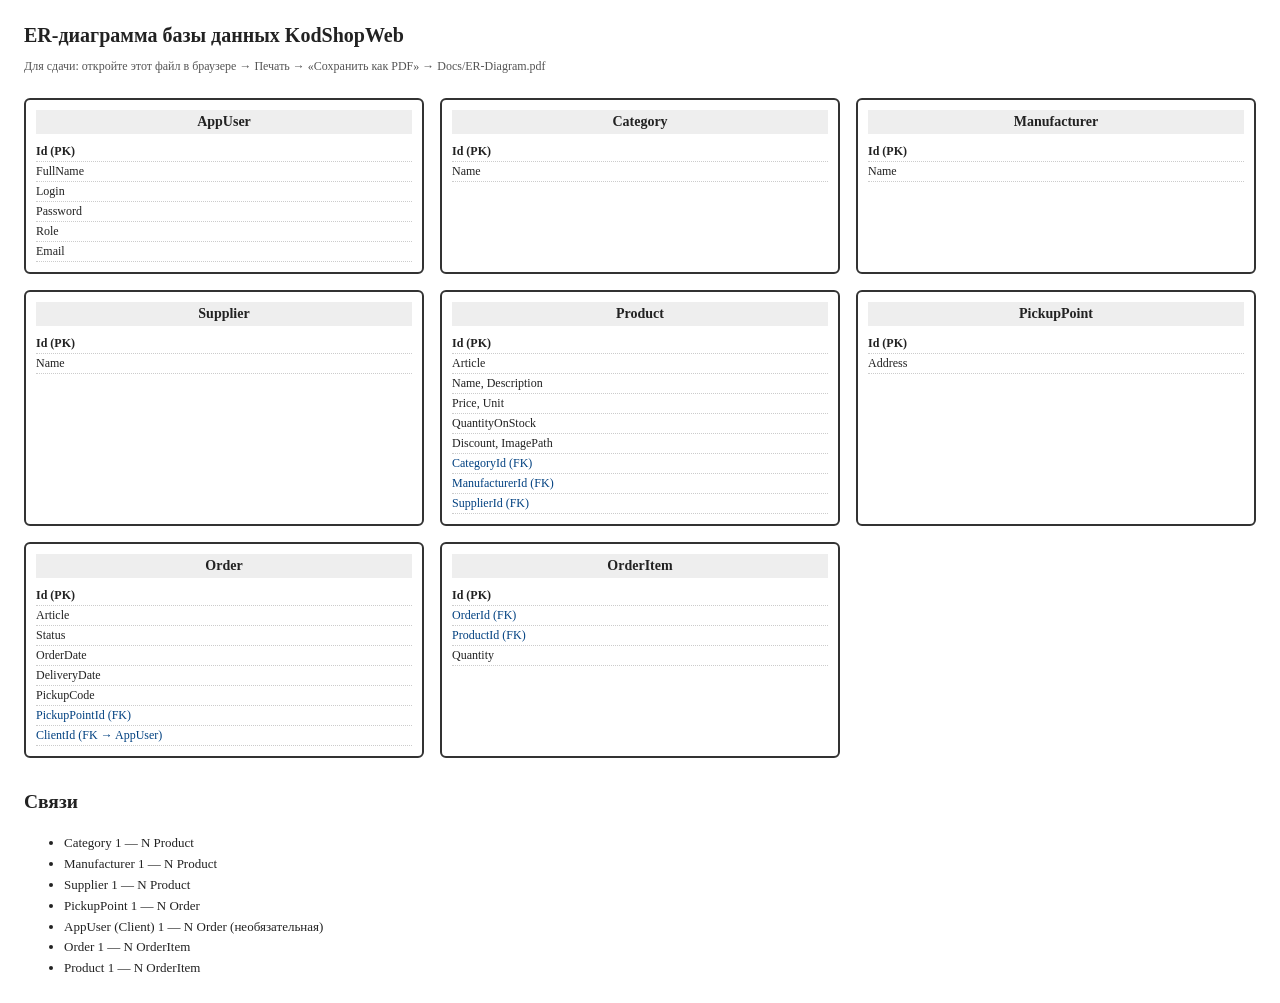
<file: Docs/ER-Diagram.html>
<!DOCTYPE html>
<html lang="ru">
<head>
    <meta charset="utf-8" />
    <title>ER-диаграмма — KodShopWeb</title>
    <style>
        body { font-family: "Times New Roman", serif; margin: 24px; color: #222; }
        h1 { font-size: 20px; margin-bottom: 8px; }
        p.note { font-size: 12px; color: #555; margin-bottom: 24px; }
        .diagram { display: grid; grid-template-columns: repeat(3, 1fr); gap: 16px; }
        .entity { border: 2px solid #333; border-radius: 6px; padding: 10px; page-break-inside: avoid; }
        .entity h2 { font-size: 14px; margin: 0 0 8px; text-align: center; background: #eee; padding: 4px; }
        .entity ul { list-style: none; padding: 0; margin: 0; font-size: 12px; }
        .entity li { padding: 2px 0; border-bottom: 1px dotted #ccc; }
        .pk { font-weight: bold; }
        .fk { color: #004080; }
        .relations { margin-top: 28px; font-size: 13px; line-height: 1.6; }
        @media print { .note { display: none; } }
    </style>
</head>
<body>
    <h1>ER-диаграмма базы данных KodShopWeb</h1>
    <p class="note">Для сдачи: откройте этот файл в браузере → Печать → «Сохранить как PDF» → Docs/ER-Diagram.pdf</p>

    <div class="diagram">
        <div class="entity">
            <h2>AppUser</h2>
            <ul>
                <li class="pk">Id (PK)</li>
                <li>FullName</li>
                <li>Login</li>
                <li>Password</li>
                <li>Role</li>
                <li>Email</li>
            </ul>
        </div>
        <div class="entity">
            <h2>Category</h2>
            <ul>
                <li class="pk">Id (PK)</li>
                <li>Name</li>
            </ul>
        </div>
        <div class="entity">
            <h2>Manufacturer</h2>
            <ul>
                <li class="pk">Id (PK)</li>
                <li>Name</li>
            </ul>
        </div>
        <div class="entity">
            <h2>Supplier</h2>
            <ul>
                <li class="pk">Id (PK)</li>
                <li>Name</li>
            </ul>
        </div>
        <div class="entity">
            <h2>Product</h2>
            <ul>
                <li class="pk">Id (PK)</li>
                <li>Article</li>
                <li>Name, Description</li>
                <li>Price, Unit</li>
                <li>QuantityOnStock</li>
                <li>Discount, ImagePath</li>
                <li class="fk">CategoryId (FK)</li>
                <li class="fk">ManufacturerId (FK)</li>
                <li class="fk">SupplierId (FK)</li>
            </ul>
        </div>
        <div class="entity">
            <h2>PickupPoint</h2>
            <ul>
                <li class="pk">Id (PK)</li>
                <li>Address</li>
            </ul>
        </div>
        <div class="entity">
            <h2>Order</h2>
            <ul>
                <li class="pk">Id (PK)</li>
                <li>Article</li>
                <li>Status</li>
                <li>OrderDate</li>
                <li>DeliveryDate</li>
                <li>PickupCode</li>
                <li class="fk">PickupPointId (FK)</li>
                <li class="fk">ClientId (FK → AppUser)</li>
            </ul>
        </div>
        <div class="entity">
            <h2>OrderItem</h2>
            <ul>
                <li class="pk">Id (PK)</li>
                <li class="fk">OrderId (FK)</li>
                <li class="fk">ProductId (FK)</li>
                <li>Quantity</li>
            </ul>
        </div>
    </div>

    <section class="relations">
        <h2>Связи</h2>
        <ul>
            <li>Category 1 — N Product</li>
            <li>Manufacturer 1 — N Product</li>
            <li>Supplier 1 — N Product</li>
            <li>PickupPoint 1 — N Order</li>
            <li>AppUser (Client) 1 — N Order (необязательная)</li>
            <li>Order 1 — N OrderItem</li>
            <li>Product 1 — N OrderItem</li>
        </ul>
    </section>
</body>
</html>
</file>
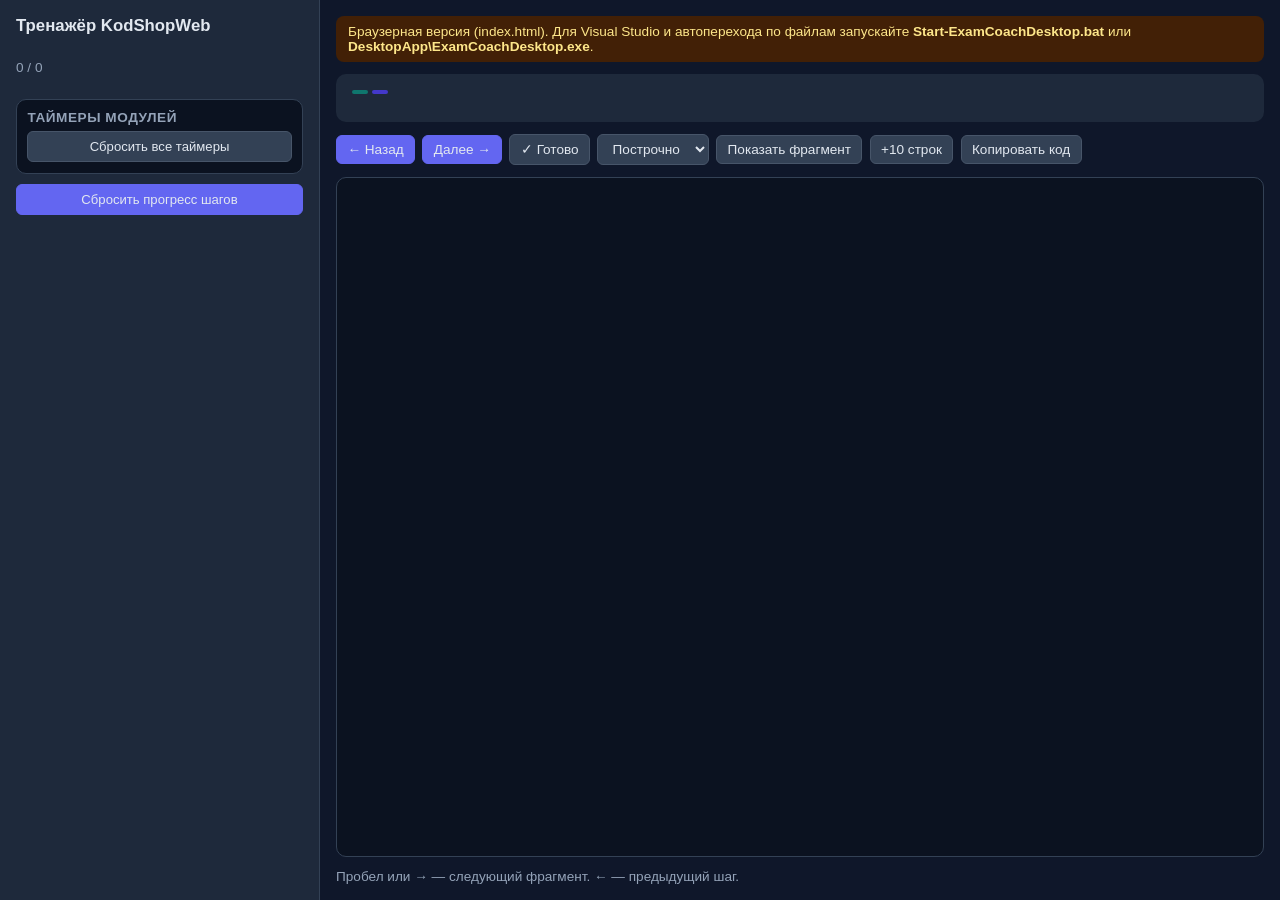
<file: ExamCoach/coach-template.html>
<!DOCTYPE html>
<html lang="ru">
<head>
  <meta charset="UTF-8" />
  <meta name="viewport" content="width=device-width, initial-scale=1.0" />
  <title>KodShop — тренажёр экзамена КОД</title>
  <style>
    :root { --bg:#0f172a; --panel:#1e293b; --accent:#6366f1; --text:#e2e8f0; --muted:#94a3b8; --ok:#22c55e; --warn:#f59e0b; --danger:#ef4444; }
    * { box-sizing:border-box; }
    body { margin:0; font-family:Segoe UI, sans-serif; background:var(--bg); color:var(--text); height:100vh; display:grid; grid-template-columns:320px 1fr; }
    aside { background:var(--panel); padding:1rem; overflow:auto; border-right:1px solid #334155; display:flex; flex-direction:column; gap:.65rem; }
    main { display:grid; grid-template-rows:auto auto auto 1fr auto; gap:.75rem; padding:1rem; overflow:hidden; min-height:0; }
    h1 { font-size:1.05rem; margin:0; }
    h3 { font-size:.85rem; margin:0 0 .35rem; color:var(--muted); font-weight:600; text-transform:uppercase; letter-spacing:.04em; }
    .step-list { flex:1; overflow:auto; }
    .step-list button { display:block; width:100%; text-align:left; margin:.2rem 0; padding:.4rem .55rem; background:#334155; border:none; color:var(--text); border-radius:6px; cursor:pointer; font-size:.8rem; }
    .step-list button.active { background:var(--accent); }
    .step-list button.done { opacity:.5; text-decoration:line-through; }
    .meta { background:var(--panel); padding:.75rem 1rem; border-radius:10px; }
    .meta h2 { margin:0 0 .35rem; font-size:1rem; word-break:break-all; }
    .hint { color:var(--muted); white-space:pre-wrap; font-size:.9rem; line-height:1.4; }
    .terminal { background:#0b1220; padding:.75rem; border-radius:8px; font-family:Consolas, monospace; font-size:.82rem; color:#a5f3fc; white-space:pre-wrap; margin-top:.5rem; }
    .toolbar { display:flex; flex-wrap:wrap; gap:.45rem; align-items:center; }
    .toolbar button, .toolbar select { padding:.4rem .65rem; border-radius:6px; border:1px solid #475569; background:#334155; color:var(--text); cursor:pointer; font-size:.85rem; }
    .toolbar button.primary { background:var(--accent); border-color:var(--accent); }
    .code-box { background:#0b1220; border-radius:10px; padding:1rem; overflow:auto; font-family:Consolas, monospace; font-size:.85rem; line-height:1.45; border:1px solid #334155; min-height:160px; }
    .typed { color:#86efac; white-space:pre-wrap; }
    .pending { color:#64748b; white-space:pre-wrap; }
    .progress { font-size:.85rem; color:var(--muted); }
    .phase-badge { display:inline-block; background:#4338ca; padding:.15rem .5rem; border-radius:999px; font-size:.72rem; margin-bottom:.35rem; margin-right:.35rem; }
    .module-badge { display:inline-block; background:#0f766e; padding:.15rem .5rem; border-radius:999px; font-size:.72rem; margin-bottom:.35rem; }
    .banner { background:#422006; color:#fde68a; padding:.5rem .75rem; border-radius:8px; font-size:.85rem; }
    .timers { background:#0b1220; border:1px solid #334155; border-radius:10px; padding:.65rem; }
    .timer-card { background:#1e293b; border-radius:8px; padding:.55rem .65rem; margin-bottom:.45rem; border-left:3px solid var(--accent); }
    .timer-card.active { border-left-color:var(--ok); background:#14532d33; }
    .timer-card.warning { border-left-color:var(--warn); }
    .timer-card.overdue { border-left-color:var(--danger); animation:pulse 1.2s infinite; }
    .timer-head { display:flex; justify-content:space-between; align-items:center; gap:.5rem; font-size:.82rem; }
    .timer-time { font-family:Consolas, monospace; font-size:1rem; font-weight:700; }
    .timer-desc { font-size:.72rem; color:var(--muted); margin-top:.2rem; }
    .timer-actions { display:flex; gap:.3rem; margin-top:.4rem; flex-wrap:wrap; }
    .timer-actions button { padding:.2rem .45rem; font-size:.72rem; border-radius:5px; border:1px solid #475569; background:#334155; color:var(--text); cursor:pointer; }
    .btn-block { width:100%; padding:.45rem; border-radius:6px; border:1px solid #475569; background:#334155; color:var(--text); cursor:pointer; font-size:.82rem; }
    .btn-block.primary { background:var(--accent); border-color:var(--accent); }
    @keyframes pulse { 50% { opacity:.75; } }
    @media (max-width:900px) { body { grid-template-columns:1fr; } aside { max-height:42vh; } }
  </style>
</head>
<body>
  <aside>
    <h1>Тренажёр KodShopWeb</h1>
    <p class="progress" id="progressText">0 / 0</p>

    <div class="timers">
      <h3>Таймеры модулей</h3>
      <div id="timerCards"></div>
      <button class="btn-block" id="resetAllTimersBtn">Сбросить все таймеры</button>
    </div>

    <button class="btn-block primary" id="resetProgressBtn">Сбросить прогресс шагов</button>
    <div class="step-list" id="stepList"></div>
  </aside>
  <main>
    <div class="banner">Браузерная версия (index.html). Для Visual Studio и автоперехода по файлам запускайте <strong>Start-ExamCoachDesktop.bat</strong> или <strong>DesktopApp\ExamCoachDesktop.exe</strong>.</div>
    <div class="meta">
      <div>
        <span class="module-badge" id="moduleBadge"></span>
        <span class="phase-badge" id="phaseBadge"></span>
      </div>
      <h2 id="stepTitle"></h2>
      <div class="hint" id="vsHint"></div>
      <div class="terminal" id="terminalBox" hidden></div>
    </div>
    <div class="toolbar">
      <button class="primary" id="prevBtn">← Назад</button>
      <button class="primary" id="nextBtn">Далее →</button>
      <button id="markDoneBtn">✓ Готово</button>
      <select id="modeSelect" title="Как показывать код">
        <option value="line">Построчно</option>
        <option value="word">По словам</option>
        <option value="char">По буквам</option>
        <option value="all">Весь файл</option>
      </select>
      <button id="revealBtn">Показать фрагмент</button>
      <button id="reveal10Btn">+10 строк</button>
      <button id="copyBtn">Копировать код</button>
    </div>
    <div class="code-box"><span class="typed" id="typedPart"></span><span class="pending" id="pendingPart"></span></div>
    <div class="progress" id="fragmentInfo">Пробел или → — следующий фрагмент. ← — предыдущий шаг.</div>
  </main>
  <script>
    const STEPS = __STEPS_JSON__;
    const MODULES = __MODULES_JSON__;
    const PHASE_RU = {
      '0. Start': '0. Старт проекта',
      '1. Models': '1. Модели (Модуль 1 — БД)',
      '2. Database': '2. База данных',
      '3. Services': '3. Сервисы',
      '4. ViewModels': '4. ViewModels',
      '5. Program': '5. Program.cs',
      '6. Controllers': '6. Контроллеры (Модуль 2–4)',
      '7. Views': '7. Представления (HTML)',
      '8. Static': '8. CSS и JavaScript'
    };

    let current = 0;
    let mode = 'line';
    let fragments = [];
    let fragmentIndex = 0;
    const done = new Set(JSON.parse(localStorage.getItem('kodCoachDone') || '[]'));
    const timerState = JSON.parse(localStorage.getItem('kodCoachTimers') || '{}');

    const els = {
      stepList: document.getElementById('stepList'),
      stepTitle: document.getElementById('stepTitle'),
      phaseBadge: document.getElementById('phaseBadge'),
      moduleBadge: document.getElementById('moduleBadge'),
      vsHint: document.getElementById('vsHint'),
      terminalBox: document.getElementById('terminalBox'),
      typedPart: document.getElementById('typedPart'),
      pendingPart: document.getElementById('pendingPart'),
      fragmentInfo: document.getElementById('fragmentInfo'),
      progressText: document.getElementById('progressText'),
      timerCards: document.getElementById('timerCards'),
    };

    function formatTime(totalSec) {
      const sign = totalSec < 0 ? '-' : '';
      const abs = Math.abs(totalSec);
      const h = Math.floor(abs / 3600);
      const m = Math.floor((abs % 3600) / 60);
      const s = abs % 60;
      if (h > 0) return sign + h + ':' + String(m).padStart(2, '0') + ':' + String(s).padStart(2, '0');
      return sign + String(m).padStart(2, '0') + ':' + String(s).padStart(2, '0');
    }

    function getModuleById(id) {
      return MODULES.find(m => m.id === id);
    }

    function getTimerRemaining(module) {
      const st = timerState[module.id] || {};
      const totalSec = module.minutes * 60;
      if (!st.running) {
        const left = st.remainingSec != null ? st.remainingSec : totalSec;
        return { left, running: false };
      }
      const elapsed = Math.floor((Date.now() - st.startedAt) / 1000);
      const left = (st.remainingSec != null ? st.remainingSec : totalSec) - elapsed;
      return { left, running: true };
    }

    function saveTimers() {
      localStorage.setItem('kodCoachTimers', JSON.stringify(timerState));
    }

    function startTimer(moduleId) {
      const module = getModuleById(moduleId);
      if (!module) return;
      const prev = timerState[moduleId] || {};
      const totalSec = module.minutes * 60;
      const remaining = prev.remainingSec != null ? prev.remainingSec : totalSec;
      if (remaining <= 0) return;
      timerState[moduleId] = { running: true, startedAt: Date.now(), remainingSec: remaining };
      saveTimers();
      renderTimers();
    }

    function pauseTimer(moduleId) {
      const st = timerState[moduleId];
      if (!st || !st.running) return;
      const { left } = getTimerRemaining(getModuleById(moduleId));
      timerState[moduleId] = { running: false, remainingSec: left };
      saveTimers();
      renderTimers();
    }

    function resetTimer(moduleId) {
      const module = getModuleById(moduleId);
      timerState[moduleId] = { running: false, remainingSec: module.minutes * 60 };
      saveTimers();
      renderTimers();
    }

    function renderTimers() {
      els.timerCards.innerHTML = '';
      const currentModule = STEPS[current]?.module;
      MODULES.forEach(module => {
        const { left, running } = getTimerRemaining(module);
        const total = module.minutes * 60;
        const card = document.createElement('div');
        card.className = 'timer-card';
        if (module.id === currentModule) card.classList.add('active');
        if (left <= 0) card.classList.add('overdue');
        else if (left <= total * 0.15) card.classList.add('warning');

        const doneInModule = module.stepIndices.filter(i => done.has(STEPS[i].id)).length;
        const totalInModule = module.stepIndices.length;

        card.innerHTML =
          '<div class="timer-head">' +
            '<strong>' + module.title + '</strong>' +
            '<span class="timer-time">' + formatTime(left) + '</span>' +
          '</div>' +
          '<div class="timer-desc">' + module.description + ' · ' + doneInModule + '/' + totalInModule + ' шагов</div>' +
          '<div class="timer-actions">' +
            '<button data-act="start" data-id="' + module.id + '">' + (running ? 'Идёт…' : '▶ Старт') + '</button>' +
            '<button data-act="pause" data-id="' + module.id + '">⏸ Пауза</button>' +
            '<button data-act="reset" data-id="' + module.id + '">↺</button>' +
          '</div>';
        els.timerCards.appendChild(card);
      });

      els.timerCards.querySelectorAll('button[data-act]').forEach(btn => {
        btn.onclick = () => {
          const id = btn.dataset.id;
          if (btn.dataset.act === 'start') startTimer(id);
          if (btn.dataset.act === 'pause') pauseTimer(id);
          if (btn.dataset.act === 'reset') resetTimer(id);
        };
      });
    }

    function joinFragments(arr) {
      if (mode === 'line') return arr.join('\n');
      return arr.join('');
    }

    function buildFragments(code) {
      if (!code) return [];
      if (mode === 'all') return [code];
      if (mode === 'line') return code.split('\n');
      if (mode === 'word') return code.match(/\S+|\s+/g) || [];
      return code.split('');
    }

    function renderStepList() {
      els.stepList.innerHTML = '';
      STEPS.forEach((s, i) => {
        const b = document.createElement('button');
        b.textContent = (i + 1) + '. ' + s.title;
        if (i === current) b.classList.add('active');
        if (done.has(s.id)) b.classList.add('done');
        b.onclick = () => { current = i; resetFragments(); render(); };
        els.stepList.appendChild(b);
      });
      els.progressText.textContent = done.size + ' готово / ' + STEPS.length + ' шагов';
    }

    function resetFragments() {
      fragments = buildFragments(STEPS[current].code || '');
      fragmentIndex = 0;
      updateCodeView();
    }

    function updateCodeView() {
      const step = STEPS[current];
      const shown = joinFragments(fragments.slice(0, fragmentIndex));
      const rest = joinFragments(fragments.slice(fragmentIndex));
      els.typedPart.textContent = shown;
      els.pendingPart.textContent = rest;
      els.fragmentInfo.textContent = step.code
        ? 'Фрагмент ' + fragmentIndex + ' / ' + fragments.length + ' (' + mode + '). F8 или → — следующий.'
        : 'Код не нужен — выполните действия в Visual Studio.';
    }

    function render() {
      const step = STEPS[current];
      els.stepTitle.textContent = step.title;
      els.phaseBadge.textContent = PHASE_RU[step.phase] || step.phase;
      const mod = getModuleById(step.module);
      els.moduleBadge.textContent = mod ? mod.title : (step.module || '');
      els.vsHint.textContent = step.vsHint || '';
      if (step.terminal) {
        els.terminalBox.hidden = false;
        els.terminalBox.textContent = step.terminal.trim();
      } else {
        els.terminalBox.hidden = true;
      }
      renderStepList();
      renderTimers();
      updateCodeView();
    }

    function reveal(count) {
      fragmentIndex = Math.min(fragmentIndex + count, fragments.length);
      updateCodeView();
    }

    document.getElementById('modeSelect').onchange = e => { mode = e.target.value; resetFragments(); };
    document.getElementById('revealBtn').onclick = () => reveal(1);
    document.getElementById('reveal10Btn').onclick = () => reveal(10);
    document.getElementById('prevBtn').onclick = () => { if (current > 0) { current--; resetFragments(); render(); } };
    document.getElementById('nextBtn').onclick = () => { if (current < STEPS.length - 1) { current++; resetFragments(); render(); } };
    document.getElementById('markDoneBtn').onclick = () => {
      done.add(STEPS[current].id);
      localStorage.setItem('kodCoachDone', JSON.stringify([...done]));
      renderStepList();
      renderTimers();
    };
    document.getElementById('resetProgressBtn').onclick = () => {
      if (confirm('Сбросить отметки готовых шагов?')) {
        done.clear();
        localStorage.removeItem('kodCoachDone');
        renderStepList();
        renderTimers();
      }
    };
    document.getElementById('resetAllTimersBtn').onclick = () => {
      if (confirm('Сбросить все таймеры модулей?')) {
        MODULES.forEach(m => resetTimer(m.id));
      }
    };
    document.getElementById('copyBtn').onclick = () => {
      navigator.clipboard.writeText(STEPS[current].code || '');
    };
    document.addEventListener('keydown', e => {
      if (e.target.tagName === 'INPUT' || e.target.tagName === 'TEXTAREA') return;
      if (e.key === 'F8' || e.key === 'ArrowRight') { e.preventDefault(); reveal(1); }
      if (e.key === 'ArrowLeft') document.getElementById('prevBtn').click();
      if (e.key === 'ArrowDown') document.getElementById('nextBtn').click();
      if (e.key === 'ArrowUp') document.getElementById('prevBtn').click();
    });

    setInterval(renderTimers, 1000);
    resetFragments();
    render();
  </script>
</body>
</html>
</file>
